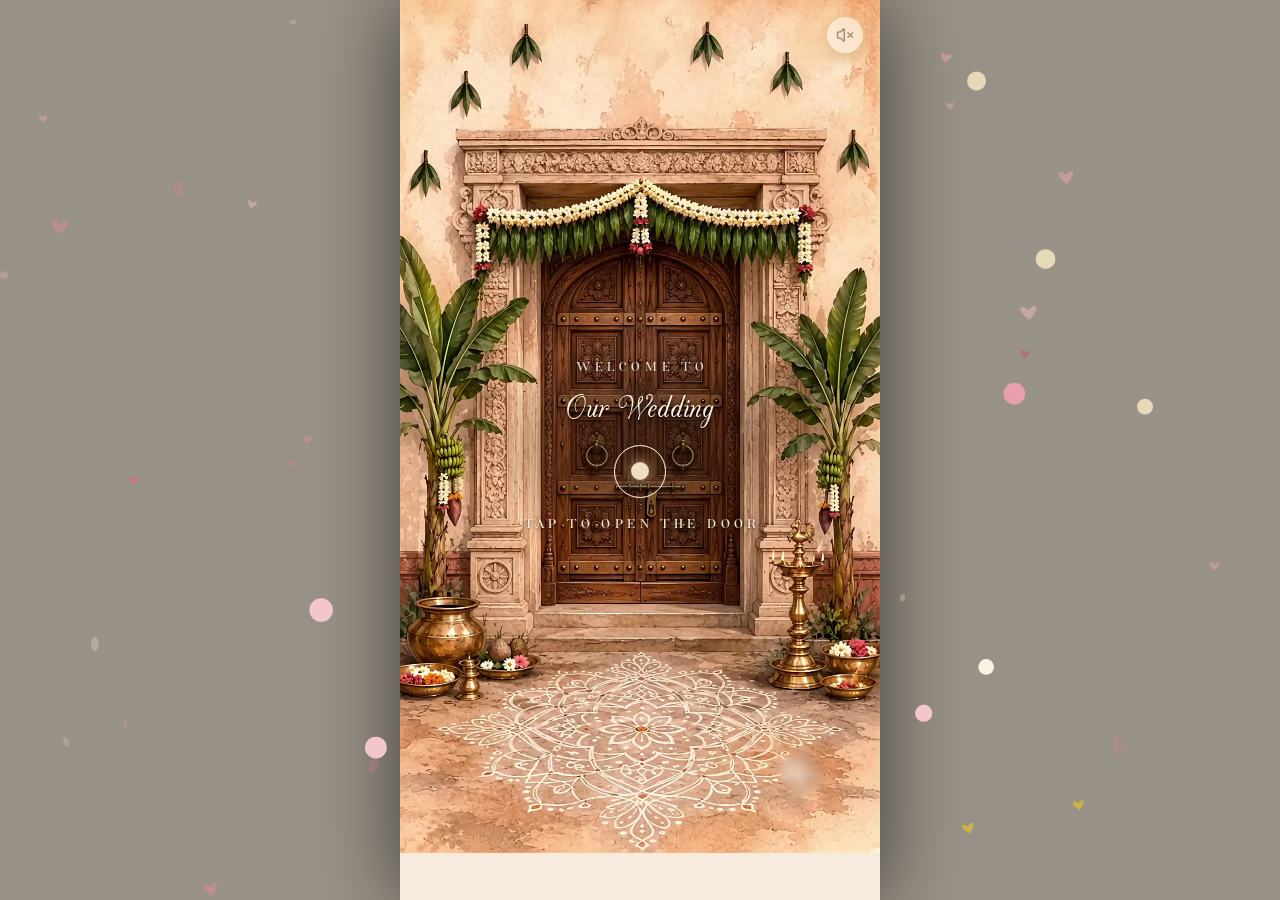
<file: index.html>
<!DOCTYPE html>
<html lang="en" data-theme="light" class="hide-scrollbar">
<head>
  <meta charset="UTF-8">
  <meta name="viewport" content="width=device-width, initial-scale=1.0">
  <meta name="theme-color" content="#1a1815">
  <title>Wedding Invitation | Vinay &amp; Isha</title>
  <meta name="description" content="Wedding Invitation of Vinay &amp; Isha on 16 February 2027">

  <base href="./">
  <link rel="icon" type="image/x-icon" href="./favicon.ico">

  <script>
    // =========================================================================
    // 0. GITHUB PAGES & STATIC HOSTING PATH RESOLVER
    // =========================================================================
    (function() {
      // Determine base URL path and router basename
      var path = window.location.pathname;
      if (path.endsWith('/index.html')) {
        path = path.slice(0, -10);
      }
      var segs = path.split('/').filter(Boolean);
      var routerBasename = '/';
      if (segs.length === 1) {
        routerBasename = '/' + segs[0];
      } else if (window.location.hostname.endsWith('github.io') && segs.length > 0) {
        routerBasename = '/' + segs[0];
      }
      window.ROUTER_BASENAME = routerBasename;
      var basePath = (routerBasename !== '/' ? routerBasename : '') + '/';
      window.APP_BASE_PATH = basePath;

      // Intercept fetch for all root-relative paths (/api/, /assets/, etc.)
      var origFetch = window.fetch;
      window.fetch = function(input, init) {
        if (typeof input === 'string') {
          if (input.startsWith('/') && !input.startsWith('//') && !input.startsWith(basePath)) {
            input = basePath + input.slice(1);
          }
        }
        return origFetch.call(this, input, init);
      };

      // Intercept DOM element src & href setters (Image, Audio, Video, Script, Link)
      function patchProp(proto, prop) {
        if (!proto) return;
        var origDesc = Object.getOwnPropertyDescriptor(proto, prop);
        if (origDesc && origDesc.set) {
          Object.defineProperty(proto, prop, {
            get: origDesc.get,
            set: function(val) {
              if (typeof val === 'string' && val.startsWith('/') && !val.startsWith('//') && !val.startsWith(basePath)) {
                val = basePath + val.slice(1);
              }
              return origDesc.set.call(this, val);
            },
            configurable: true
          });
        }
      }
      patchProp(HTMLImageElement.prototype, 'src');
      patchProp(HTMLMediaElement.prototype, 'src');
      patchProp(HTMLSourceElement.prototype, 'src');
      patchProp(HTMLScriptElement.prototype, 'src');
      patchProp(HTMLLinkElement.prototype, 'href');
    })();

    // =========================================================================
    // GOOGLE SHEETS / GOOGLE DRIVE INTEGRATION CONFIGURATION
    // =========================================================================
    // When you deploy your Google Apps Script Web App (see GOOGLE_SHEETS_SETUP.md),
    // paste the Web App URL below between the quotes:
    // e.g.: window.GOOGLE_SHEETS_API_URL = "https://script.google.com/macros/s/AKfycb.../exec";
    window.GOOGLE_SHEETS_API_URL = "https://script.google.com/macros/s/AKfycby4iPvUYe5CytgLyuUYI_m4uGUYj6UtVrgEQMPV9yY7aV0ANpvTHMLc23SA4l3w5EZl/exec";
  </script>

  <!-- Preconnect & Fonts -->
  <link rel="preconnect" href="https://fonts.googleapis.com">
  <link rel="preconnect" href="https://fonts.gstatic.com" crossorigin>
  <link rel="stylesheet" href="https://fonts.googleapis.com/css2?family=Cormorant+Garamond:ital,wght@0,300;0,400;0,500;0,600;0,700;1,300;1,400;1,700&family=Jost:wght@300;400;500;600&display=swap">
  <link rel="stylesheet" href="https://fonts.googleapis.com/css2?family=Playfair+Display:wght@500;600;700&family=Rufina:wght@400;700&display=swap">

  <!-- Core Styles -->
  <link rel="stylesheet" href="./assets/index-BnkS49by.css">
  <link rel="stylesheet" href="./assets/CompatVideo-C4rgbSCZ.css">
  <link rel="stylesheet" href="./assets/v1-DVDfQgyA.css">

  <style>
    /* Absolute cleanup of any watermark, CTA dock, or branding residuals */
    [data-wm-host],
    .wm-10kkvf,
    ._root_1rkxo_20,
    ._mesh_1rkxo_28,
    ._pill_1rkxo_79,
    ._brandCard_l6edf_3953,
    ._ctaDock_21jj1_12,
    ._brandLogo_l6edf_3969,
    ._brandContacts_l6edf_3996,
    ._brandWhatsapp_l6edf_3982 {
      display: none !important;
      visibility: hidden !important;
      opacity: 0 !important;
      pointer-events: none !important;
      height: 0 !important;
      width: 0 !important;
      overflow: hidden !important;
    }

    /* Remove Header and Footer shown in reference images */
    header,
    footer,
    nav,
    ._nav_1qf2a_1,
    ._footer_1qf2a_1,
    [class*="_header_"],
    [class*="_footer_1"],
    [class*="_stack_1q711"],
    [class*="_scrollTopBtn"],
    [class*="_whatsappGroup"],
    [class*="_whatsappBtn"] {
      display: none !important;
      visibility: hidden !important;
      opacity: 0 !important;
      pointer-events: none !important;
      height: 0 !important;
    }

    /* Hide scrollbar on third page story and duplicate page */
    ._story_19nrv_9,
    [class*="_story_19nrv"],
    [class*="_storySlot_19nrv"] {
      scrollbar-width: none !important;
      -ms-overflow-style: none !important;
    }
    ._story_19nrv_9::-webkit-scrollbar,
    [class*="_story_19nrv"]::-webkit-scrollbar,
    [class*="_storySlot_19nrv"]::-webkit-scrollbar {
      display: none !important;
      width: 0 !important;
      height: 0 !important;
    }
  </style>

  <script>
    // 1. Initialize user draft in LocalStorage and IndexedDB
    const userDraft = {"fields": {"coupleNames": {"en": "Vinay & Isha", "ta": "\u0bb2\u0b9f\u0bcd\u0b9a\u0bc1\u0bae\u0bbf & \u0b95\u0bbe\u0bb0\u0bcd\u0ba4\u0bcd\u0ba4\u0bbf\u0b95\u0bcd", "hi": "\u0932\u0915\u094d\u0937\u094d\u092e\u0940 \u090f\u0935\u0902 \u0915\u093e\u0930\u094d\u0924\u093f\u0915"}, "weddingDateTime": "2027-02-16T18:30", "familiesStory": {"en": "<p>Prosperity, Goodness, Smoothness.</p><h3><span style=\"font-family: 'Rufina', Georgia, serif\">Wedding Invitation</span></h3><div><span style=\"font-family: 'Rufina', Georgia, serif\">With the Blessings of&nbsp;</span></div><div><span style=\"font-family: Rufina, Georgia, serif;\"><br></span></div><div><span style=\"font-family: Rufina, Georgia, serif;\"><b><span style=\"font-size: 1rem;\"><span style=\"font-size: 1.25rem; color: rgb(139, 24, 18);\">Grandmother &amp; Grandfather</span></span></b></span></div><div><div style=\"\"><font face=\"Rufina, Georgia, serif\"><br></font></div><div style=\"\"><font face=\"Rufina, Georgia, serif\">Late Savitri Devi</font></div><div style=\"\"><font face=\"Rufina, Georgia, serif\">Late Ram Niwas Ji Agarwal</font></div><div style=\"\"><font face=\"Rufina, Georgia, serif\"><br></font></div><div style=\"\"><font face=\"Rufina, Georgia, serif\" style=\"color: rgb(139, 24, 18);\">\u2726 AGARWAL FAMILY \u2726</font></div><div style=\"\"><font face=\"Rufina, Georgia, serif\"><br></font></div><div style=\"\"><font face=\"Rufina, Georgia, serif\">&amp;</font></div><div style=\"\"><font face=\"Rufina, Georgia, serif\"><br></font></div><div style=\"\"><font face=\"Rufina, Georgia, serif\"><div>Late Fuliya Devi Pansari</div><div>Late Jugal Kishore Ji Pansari</div></font></div><div style=\"\"><font face=\"Rufina, Georgia, serif\"><br></font></div><div style=\"\"><span style=\"color: rgb(139, 24, 18); font-family: Rufina, Georgia, serif;\">\u2726 PANSARI FAMILY \u2726</span><font face=\"Rufina, Georgia, serif\"></font></div><div style=\"\"><span style=\"color: rgb(139, 24, 18); font-family: Rufina, Georgia, serif;\"><br></span></div><div style=\"font-family: Rufina, Georgia, serif;\"><div>Together with our families, we</div><div>joyfully invite you to bless the</div><div>beginning of this beautiful journey.</div></div></div><p><br></p>", "ta": "<p><span style=\"font-family: 'Rufina', Georgia, serif\">\u0b87\u0bb0\u0bc1 \u0b95\u0bc1\u0b9f\u0bc1\u0bae\u0bcd\u0baa\u0b99\u0bcd\u0b95\u0bb3\u0bbf\u0ba9\u0bcd \u0b86\u0b9a\u0bbf\u0baf\u0bc1\u0b9f\u0ba9\u0bcd \u0b93\u0bb0\u0bcd \u0b85\u0ba9\u0bcd\u0baa\u0bc1\u0b95\u0bcd \u0b95\u0bca\u0ba3\u0bcd\u0b9f\u0bbe\u0b9f\u0bcd\u0b9f\u0bae\u0bcd.</span></p>", "hi": "<p><span style=\"font-family: 'Rufina', Georgia, serif\">\u0926\u094b\u0928\u094b\u0902 \u092a\u0930\u093f\u0935\u093e\u0930\u094b\u0902 \u0915\u0947 \u0906\u0936\u0940\u0930\u094d\u0935\u093e\u0926 \u0938\u0947 \u0938\u091c\u093e \u092a\u094d\u0930\u0947\u092e \u0915\u093e \u0909\u0924\u094d\u0938\u0935\u0964</span></p>"}, "familiesEmblemImage": "[data-uri]", "eventList": [{"category": "Sangeet", "ceremonySlug": "Sangeet", "name": {"en": "Sangeet", "ta": "\u0ba8\u0bbf\u0b9a\u0bcd\u0b9a\u0baf\u0ba4\u0bbe\u0bb0\u0bcd\u0ba4\u0bcd\u0ba4\u0bae\u0bcd", "hi": "\u0928\u093f\u0936\u094d\u091a\u092f\u0924\u093e\u0930\u094d\u0925\u092e\u094d"}, "provision": {"en": "", "ta": "", "hi": ""}, "nameFontSize": 16, "nameFontStyle": "normal", "dateTime": "2027-02-15T18:30", "venue": {"en": "Kanha Banquet", "ta": "\u0b90.\u0b9f\u0bbf.\u0b9a\u0bbf \u0b95\u0bbf\u0bb0\u0bbe\u0ba3\u0bcd\u0b9f\u0bcd \u0b9a\u0bcb\u0bb4\u0bbe, \u0b9a\u0bc6\u0ba9\u0bcd\u0ba9\u0bc8", "hi": "\u0906\u0908\u091f\u0940\u0938\u0940 \u0917\u094d\u0930\u0948\u0902\u0921 \u091a\u094b\u0932\u093e, \u091a\u0947\u0928\u094d\u0928\u0908"}, "venueFontSize": 16, "venueFontStyle": "normal", "note": {"en": "Two hearts, one promise.\nJoin us as we get", "ta": "\u0b87\u0bb0\u0bc1 \u0b87\u0ba4\u0baf\u0b99\u0bcd\u0b95\u0bb3\u0bcd, \u0b92\u0bb0\u0bc1 \u0bb5\u0bbe\u0b95\u0bcd\u0b95\u0bc1\u0bb1\u0bc1\u0ba4\u0bbf.\n\u0b8e\u0b99\u0bcd\u0b95\u0bb3\u0bc1\u0b9f\u0ba9\u0bcd \u0b87\u0ba3\u0bc8\u0ba8\u0bcd\u0ba4\u0bc1", "hi": "\u0926\u094b \u0926\u093f\u0932, \u090f\u0915 \u0935\u093e\u0926\u093e\u0964\n\u0939\u092e\u093e\u0930\u0947 \u0938\u093e\u0925 \u0936\u093e\u092e\u093f\u0932 \u0939\u094b\u0902"}, "noteHighlight": {"en": "", "ta": "\u0ba8\u0bbf\u0b9a\u0bcd\u0b9a\u0baf\u0ba4\u0bbe\u0bb0\u0bcd\u0ba4\u0bcd\u0ba4\u0ba4\u0bcd\u0ba4\u0bc8\u0b95\u0bcd \u0b95\u0bca\u0ba3\u0bcd\u0b9f\u0bbe\u0b9f\u0bc1\u0b99\u0bcd\u0b95\u0bb3\u0bcd!", "hi": "\u0938\u0917\u093e\u0908 \u0915\u0947 \u0909\u0924\u094d\u0938\u0935 \u092e\u0947\u0902!"}, "mapUrl": "https://maps.app.goo.gl/ALD4haDXG3u6YoXA8", "venueSub": {"en": "(beside Mothers Wax Museum)"}}], "venueName": {"en": "Bika Banquet", "ta": "\u0b90.\u0b9f\u0bbf.\u0b9a\u0bbf \u0b95\u0bbf\u0bb0\u0bbe\u0ba3\u0bcd\u0b9f\u0bcd \u0b9a\u0bcb\u0bb4\u0bbe", "hi": "\u0906\u0908\u091f\u0940\u0938\u0940 \u0917\u094d\u0930\u0948\u0902\u0921 \u091a\u094b\u0932\u093e"}, "venueAddress": {"en": "(Vip Road, Baguiati)", "ta": "63, \u0bae\u0bb5\u0bc1\u0ba3\u0bcd\u0b9f\u0bcd \u0bb0\u0bcb\u0b9f\u0bc1, \u0b95\u0bbf\u0ba3\u0bcd\u0b9f\u0bbf, \u0b9a\u0bc6\u0ba9\u0bcd\u0ba9\u0bc8, \u0ba4\u0bae\u0bbf\u0bb4\u0bcd\u0ba8\u0bbe\u0b9f\u0bc1 600032", "hi": "63, \u092e\u093e\u0909\u0902\u091f \u0930\u094b\u0921, \u0917\u093f\u0902\u0921\u0940, \u091a\u0947\u0928\u094d\u0928\u0908, \u0924\u092e\u093f\u0932\u0928\u093e\u0921\u0941 600032"}, "venueMapUrl": "https://maps.app.goo.gl/cmKsFvi7ArBSAPDd8", "groomFamilyName": {"en": ""}, "groomFamilyWhatsApp": "", "venueDetails": {"en": "2, 4, VIP Rd, Raghunathpur, Baguiati, Kolkata, West Bengal 700059", "ta": "\u0baa\u0bbf\u0bb0\u0ba4\u0bbe\u0ba9 \u0bb5\u0bbe\u0baf\u0bbf\u0bb2\u0bbf\u0bb2\u0bcd \u0bb5\u0bc7\u0bb2\u0b9f\u0bcd \u0baa\u0bbe\u0bb0\u0bcd\u0b95\u0bcd\u0b95\u0bbf\u0b99\u0bcd \u0b89\u0bb3\u0bcd\u0bb3\u0ba4\u0bc1", "hi": "\u092e\u0941\u0916\u094d\u092f \u092a\u094d\u0930\u0935\u0947\u0936 \u0926\u094d\u0935\u093e\u0930 \u092a\u0930 \u0935\u0948\u0932\u0947 \u092a\u093e\u0930\u094d\u0915\u093f\u0902\u0917 \u0909\u092a\u0932\u092c\u094d\u0927 \u0939\u0948"}}, "tokens": {}, "sections": {"countdown": {"order": 2}, "parents": {"order": 3}, "lineage": {"order": 3.5}, "gallery": {"order": 4}, "events": {"order": 5}, "map": {"order": 6}, "rsvp": {"order": 7}, "wishes": {"order": 8}, "footer": {"order": 9}}, "locale": "en", "enabledLocales": ["en"], "updatedAt": "2026-11-22T05:58:22.508Z"};
    const templateKey = 'mangalammoments/v1';
    const lsKey = 'wedinvite:draft:' + templateKey;

    try {
      localStorage.setItem(lsKey, JSON.stringify(userDraft));
      localStorage.setItem('app-theme', 'light');
    } catch (e) {
      console.warn('LocalStorage error:', e);
    }

    // Seed IndexedDB for seamless dual-persistence
    try {
      const req = indexedDB.open('wedinvite_customizer_db', 1);
      req.onupgradeneeded = function(e) {
        const db = e.target.result;
        if (!db.objectStoreNames.contains('drafts')) {
          db.createObjectStore('drafts', { keyPath: 'templateKey' });
        }
      };
      req.onsuccess = function(e) {
        const db = e.target.result;
        if (db.objectStoreNames.contains('drafts')) {
          const tx = db.transaction('drafts', 'readwrite');
          tx.objectStore('drafts').put({
            templateKey: templateKey,
            draft: userDraft,
            savedAt: Date.now()
          });
        }
      };
    } catch (e) {
      console.warn('IndexedDB error:', e);
    }

    // Ensure URL has draft=1 for compatibility with preview handlers
    let curPath = window.location.pathname;
    if (curPath.endsWith('/index.html')) {
      curPath = curPath.slice(0, -10) || '/';
      if (!curPath.endsWith('/')) curPath += '/';
    }
    if (!window.location.search.includes('draft=1')) {
      const sep = window.location.search ? '&' : '?';
      const newUrl = curPath + window.location.search + sep + 'draft=1' + window.location.hash;
      window.history.replaceState(null, '', newUrl);
    }
  </script>

  <script src="./gtag-init.js"></script>
  <script src="./theme-init.js"></script>
</head>
<body style="overflow: hidden;">
  <div id="root"></div>
  <script type="module" crossorigin src="./assets/index-Dsnx8wPW.js"></script>
</body>
</html>
</file>
<file: assets/index-BnkS49by.css>
@import "https://fonts.googleapis.com/css2?family=Cormorant+Garamond:ital,wght@0,300;0,400;0,500;0,600;0,700;1,300;1,400;1,700&family=Jost:wght@300;400;500;600&display=swap";:root{--lightningcss-light:initial;--lightningcss-dark: ;color-scheme:light;--surface-canvas:#faf6f1;--surface-raised:#fff;--surface-sunken:#f3e9de;--surface-inverse:#241a20;--surface-scrim:#241a2073;--surface-glass:#ffffffd1;--champagne:#d9b989;--champagne-wash:#f1e4cc;--ink:#2a1e24;--ink-muted:#6e5b63;--ink-subtle:#9c8790;--ink-inverse:#faf6f1;--line:#ecdfd6;--line-strong:#ddc9ba;--accent:#96586f;--accent-hover:#7a4359;--accent-wash:#f4e6ec;--brand-mauve:#5c3350;--brand-mauve-hover:#472740;--brand-mauve-active:#361c30;--mauve-wash:#f1e5ec;--mauve-wash-strong:#e6d2de;--action:var(--brand-mauve);--action-hover:var(--brand-mauve-hover);--action-active:var(--brand-mauve-active);--action-ink:#faf6f1;--heading:var(--brand-mauve);--heading-weight:700;--danger:#a3342f;--danger-wash:#f8ebe9;--success:#4f6b4a;--success-wash:#ecf1ea;--notice-wash:var(--accent-wash);--font-display:"Cormorant Garamond", "Iowan Old Style", Georgia, serif;--font-ui:"Jost", system-ui, -apple-system, "Segoe UI", sans-serif;--fs-display-xl:clamp(2.75rem, 1.6rem + 4.6vw, 5rem);--fs-display-lg:clamp(2.25rem, 1.5rem + 3vw, 3.5rem);--fs-display-md:clamp(1.85rem, 1.35rem + 2vw, 2.6rem);--fs-display-sm:clamp(1.45rem, 1.2rem + 1vw, 1.85rem);--fs-body-lg:clamp(1.0625rem, 1rem + .3vw, 1.1875rem);--fs-body:1rem;--fs-body-sm:.9375rem;--fs-caption:.8125rem;--fs-micro:.6875rem;--lh-display:1.08;--lh-heading:1.22;--lh-body:1.65;--tracking-caps:.18em;--tracking-display:-.01em;--caps-transform:uppercase;--s-1:.25rem;--s-2:.5rem;--s-3:.75rem;--s-4:1rem;--s-5:1.5rem;--s-6:2rem;--s-7:3rem;--s-8:4rem;--s-9:6rem;--s-10:8rem;--section-y:clamp(3.5rem, 2rem + 6vw, 7rem);--r-sm:6px;--r-md:10px;--r-lg:20px;--r-pill:999px;--r-frame:38px;--shadow-sm:0 1px 2px #1a18150a, 0 2px 8px #1a18150a;--shadow-md:0 2px 4px #1a18150a, 0 12px 28px #1a181512;--shadow-lg:0 4px 8px #1a18150d, 0 28px 64px #1a18151f;--dur-fast:.16s;--dur:.24s;--dur-slow:.42s;--ease:cubic-bezier(.22, 1, .36, 1);--w-prose:68ch;--w-content:1180px;--w-wide:1420px;--gutter:clamp(1.25rem, .5rem + 3vw, 3rem);--header-h:72px}html:not(:lang(en)){--tracking-caps:.02em;--caps-transform:none}[data-theme=dark]{--lightningcss-light: ;--lightningcss-dark:initial;color-scheme:dark;--surface-canvas:#1c1418;--surface-raised:#241a20;--surface-sunken:#140e11;--surface-inverse:#f4ece4;--surface-scrim:#0009;--surface-glass:#241a20d1;--champagne:#c9a876;--champagne-wash:#2c2419;--ink:#f4ece4;--ink-muted:#b39da4;--ink-subtle:#7c6b71;--ink-inverse:#1c1418;--line:#362a30;--line-strong:#45353c;--accent:#c98aa0;--accent-hover:#dba3b6;--accent-wash:#33222a;--brand-mauve:#e3c3d3;--brand-mauve-hover:#f0d8e4;--brand-mauve-active:#fff;--mauve-wash:#33222a;--mauve-wash-strong:#43303a;--action:#f4ece4;--action-hover:#fff;--action-active:#e3d6cc;--action-ink:#1c1418;--danger:#e0796f;--danger-wash:#2c1a18;--success:#8fae87;--success-wash:#1a2318;--shadow-sm:0 1px 2px #0000004d;--shadow-md:0 8px 24px #00000073;--shadow-lg:0 24px 64px #0009}*,:before,:after{box-sizing:border-box}*{margin:0}html{-webkit-text-size-adjust:100%;scroll-behavior:smooth;scroll-padding-top:calc(var(--header-h) + var(--s-4));max-width:100%;overflow-x:hidden}body{background:var(--surface-canvas);min-height:100vh;color:var(--ink);font-family:var(--font-ui);font-size:var(--fs-body);font-weight:400;line-height:var(--lh-body);-webkit-font-smoothing:antialiased;-moz-osx-font-smoothing:grayscale;text-rendering:optimizelegibility;max-width:100%;transition:background-color var(--dur) var(--ease), color var(--dur) var(--ease);overflow-x:clip}#root{flex-direction:column;max-width:100%;min-height:100vh;display:flex;overflow-x:clip}h1,h2,h3,h4{font-family:var(--font-display);font-weight:var(--heading-weight,400);color:var(--heading,var(--ink));letter-spacing:var(--tracking-display);line-height:var(--lh-heading);text-wrap:balance}h1{font-size:var(--fs-display-lg);font-weight:var(--heading-weight,300);line-height:var(--lh-display)}h2{font-size:var(--fs-display-md);font-weight:var(--heading-weight,300)}.template-host-wrapper{--heading:initial;--heading-weight:initial}h3{font-size:var(--fs-display-sm)}h4{font-size:1.15rem}p{text-wrap:pretty}p,li{max-width:var(--w-prose)}a{color:inherit;text-decoration:none}img,svg,video,iframe{max-width:100%;display:block}img,video{height:auto}button,input,select,textarea{font:inherit;color:inherit}button{cursor:pointer;background:0 0;border:none;padding:0}ul,ol{padding:0;list-style:none}hr{border:none;border-top:1px solid var(--line)}::selection{background:var(--accent-wash);color:var(--ink)}:focus{outline:none}:focus-visible{outline:2px solid var(--accent);outline-offset:2px;border-radius:var(--r-sm)}*{scrollbar-width:thin;scrollbar-color:var(--line-strong) transparent}::-webkit-scrollbar{width:10px;height:10px}::-webkit-scrollbar-track{background:0 0}::-webkit-scrollbar-thumb{background:var(--line-strong);border:3px solid var(--surface-canvas);border-radius:var(--r-pill)}.u-visually-hidden{clip:rect(0, 0, 0, 0);white-space:nowrap;border:0;width:1px;height:1px;padding:0;position:absolute;overflow:hidden}.u-no-scroll{overflow:hidden}@media (prefers-reduced-motion:reduce){html{scroll-behavior:auto}:not(:where([data-template-motion=own],[data-template-motion=own] *)),:not(:where([data-template-motion=own],[data-template-motion=own] *)):before,:not(:where([data-template-motion=own],[data-template-motion=own] *)):after{scroll-behavior:auto!important;transition-duration:.01ms!important;animation-duration:.01ms!important;animation-iteration-count:1!important}}.container{width:100%;max-width:var(--w-content);padding-inline:var(--gutter);margin-inline:auto}.container--wide{max-width:var(--w-wide)}.container--prose{max-width:calc(var(--w-prose) + var(--gutter) * 2)}.section{padding-block:var(--section-y)}.section--tight{padding-block:calc(var(--section-y) * .6)}.section--sunken{background:var(--surface-sunken)}.section--ruled{border-top:1px solid var(--line)}.stack{gap:var(--s-4);flex-direction:column;display:flex}.stack--sm{gap:var(--s-2)}.stack--lg{gap:var(--s-6)}.stack--xl{gap:var(--s-7)}.cluster{align-items:center;gap:var(--s-3);flex-wrap:wrap;display:flex}.cluster--center{justify-content:center}.cluster--between{justify-content:space-between}.grid-auto{grid-template-columns:repeat(auto-fill, minmax(var(--col-min,280px), 1fr));gap:var(--s-6);display:grid}.eyebrow{align-items:center;gap:var(--s-2);font-family:var(--font-ui);font-size:var(--fs-micro);letter-spacing:var(--tracking-caps);text-transform:var(--caps-transform);color:var(--accent);font-weight:500;display:inline-flex}.eyebrow--muted{color:var(--ink-subtle)}.display-xl{font-family:var(--font-display);font-size:var(--fs-display-xl);color:var(--heading,var(--ink));font-weight:var(--heading-weight,300);line-height:var(--lh-display);letter-spacing:var(--tracking-display);text-wrap:balance}.lead{font-size:var(--fs-body-lg);color:var(--ink-muted);max-width:54ch}.muted{color:var(--ink-muted)}.subtle{color:var(--ink-subtle)}.caption{font-size:var(--fs-caption);color:var(--ink-muted)}.script{font-family:var(--font-display);font-style:italic;font-weight:300}.rule{background:var(--line);border:none;width:100%;height:1px}.rule--short{background:var(--accent);width:48px}.btn{justify-content:center;align-items:center;gap:var(--s-2);border-radius:var(--r-pill);font-family:var(--font-ui);font-size:var(--fs-body-sm);letter-spacing:.01em;white-space:nowrap;cursor:pointer;transition:background-color var(--dur) var(--ease), color var(--dur) var(--ease), border-color var(--dur) var(--ease), transform var(--dur-fast) var(--ease), box-shadow var(--dur) var(--ease);border:1px solid #0000;padding:.8rem 1.6rem;font-weight:500;line-height:1.2;display:inline-flex}.btn:disabled,.btn[aria-disabled=true]{opacity:.45;cursor:not-allowed;transform:none!important}.btn--solid{background:var(--action);color:var(--action-ink)}.btn--solid:hover:not(:disabled){background:var(--action-hover);box-shadow:var(--shadow-md);transform:translateY(-1px)}.btn--solid:active:not(:disabled){background:var(--action-active);box-shadow:none;transform:translateY(0)}.btn--ghost{color:var(--brand-mauve);border-color:var(--brand-mauve);background:0 0}.btn--ghost:hover:not(:disabled){background:var(--mauve-wash);border-color:var(--brand-mauve-hover);color:var(--brand-mauve-hover)}.btn--ghost:active:not(:disabled){background:var(--mauve-wash-strong);border-color:var(--brand-mauve-active);color:var(--brand-mauve-active)}.btn--quiet{color:var(--brand-mauve);padding-inline:var(--s-3);background:0 0}.btn--quiet:hover:not(:disabled){background:var(--mauve-wash);color:var(--brand-mauve-hover)}.btn--quiet:active:not(:disabled){background:var(--mauve-wash-strong);color:var(--brand-mauve-active)}.btn--accent{background:var(--action);color:var(--action-ink)}.btn--accent:hover:not(:disabled){background:var(--action-hover)}.btn--accent:active:not(:disabled){background:var(--action-active)}.btn--danger{color:var(--danger);border-color:var(--danger);background:0 0}.btn--danger:hover:not(:disabled){background:var(--danger-wash)}.btn--sm{font-size:var(--fs-caption);padding:.5rem 1rem}.btn--lg{font-size:var(--fs-body);padding:1rem 2.2rem}.btn--block{width:100%}.btn--icon{padding:var(--s-2);border-radius:var(--r-pill);color:var(--brand-mauve)}.btn--icon:hover:not(:disabled){background:var(--mauve-wash);color:var(--brand-mauve-hover)}.btn--icon:active:not(:disabled){background:var(--mauve-wash-strong);color:var(--brand-mauve-active)}.link-action{align-items:center;gap:var(--s-2);font-size:var(--fs-body-sm);color:var(--brand-mauve);border-bottom:1px solid var(--brand-mauve);transition:border-color var(--dur) var(--ease), color var(--dur) var(--ease), gap var(--dur) var(--ease);padding-bottom:2px;font-weight:500;display:inline-flex}.link-action:hover{color:var(--brand-mauve-hover);border-color:var(--brand-mauve-hover);gap:var(--s-3)}.link-action:active{color:var(--brand-mauve-active);border-color:var(--brand-mauve-active)}.card{background:var(--surface-raised);border:1px solid var(--line);border-radius:var(--r-lg);transition:border-color var(--dur) var(--ease), box-shadow var(--dur) var(--ease), transform var(--dur) var(--ease)}.card--pad{padding:var(--s-6)}.card--pad-sm{padding:var(--s-4)}.card--hover:hover{border-color:var(--line-strong);box-shadow:var(--shadow-md)}.card--flat{background:var(--surface-sunken);border-color:#0000}.panel{background:var(--surface-raised);border:1px solid var(--line);border-radius:var(--r-md);padding:var(--s-5)}.chip{align-items:center;gap:var(--s-2);border:1px solid var(--line);border-radius:var(--r-pill);background:var(--surface-raised);color:var(--ink-muted);font-size:var(--fs-caption);cursor:pointer;transition:all var(--dur) var(--ease);padding:.45rem 1.05rem;font-weight:400;display:inline-flex}.chip:hover{border-color:var(--brand-mauve);background:var(--mauve-wash);color:var(--brand-mauve)}.chip:active{background:var(--mauve-wash-strong)}.chip[aria-pressed=true],.chip.is-active{background:var(--action);border-color:var(--action);color:var(--action-ink);font-weight:500}.chip[aria-pressed=true]:hover,.chip.is-active:hover{background:var(--action-hover);border-color:var(--action-hover);color:var(--action-ink)}.badge{align-items:center;gap:var(--s-1);border-radius:var(--r-pill);background:var(--surface-sunken);border:1px solid var(--line);color:var(--ink-muted);font-size:var(--fs-micro);letter-spacing:.06em;text-transform:var(--caps-transform);white-space:nowrap;padding:.22rem .6rem;font-weight:500;display:inline-flex}.badge--accent{background:var(--accent-wash);color:var(--accent-hover);border-color:#0000}.badge--success{background:var(--success-wash);color:var(--success);border-color:#0000}.badge--danger{background:var(--danger-wash);color:var(--danger);border-color:#0000}.badge--solid{background:var(--action);color:var(--action-ink);border-color:#0000}.field{gap:var(--s-2);flex-direction:column;display:flex}.label{font-size:var(--fs-caption);color:var(--ink);font-weight:500}.label__required{color:var(--danger);margin-left:2px}.hint{font-size:var(--fs-micro);color:var(--ink-subtle);max-width:none}.input,.textarea,.select{background:var(--surface-raised);border:1px solid var(--line-strong);border-radius:var(--r-sm);width:100%;color:var(--ink);font-family:var(--font-ui);font-size:var(--fs-body-sm);transition:border-color var(--dur) var(--ease), box-shadow var(--dur) var(--ease);padding:.7rem .9rem}.input::placeholder,.textarea::placeholder{color:var(--ink-subtle)}.input:hover,.textarea:hover,.select:hover{border-color:var(--ink-subtle)}.input:focus,.textarea:focus,.select:focus{border-color:var(--accent);box-shadow:0 0 0 3px var(--accent-wash);outline:none}.textarea{resize:vertical;min-height:5.5rem;line-height:1.55}.select{appearance:none;cursor:pointer;background-image:url("data:image/svg+xml,%3Csvg xmlns='http://www.w3.org/2000/svg' width='12' height='8' viewBox='0 0 12 8' fill='none'%3E%3Cpath d='M1 1.5 6 6.5l5-5' stroke='%236e675c' stroke-width='1.4' stroke-linecap='round' stroke-linejoin='round'/%3E%3C/svg%3E");background-position:right .85rem center;background-repeat:no-repeat;padding-right:2.2rem}.select--bare{width:auto;font-size:var(--fs-caption);color:var(--ink-muted);background-color:#0000;border-color:#0000;padding:.35rem 1.9rem .35rem .5rem}.select--bare:hover{border-color:var(--line)}.checkbox-row{align-items:center;gap:var(--s-2);font-size:var(--fs-body-sm);color:var(--ink-muted);cursor:pointer;display:inline-flex}.checkbox-row input[type=checkbox]{width:16px;height:16px;accent-color:var(--accent);cursor:pointer}.field-error{font-size:var(--fs-caption);color:var(--danger)}.notice{align-items:flex-start;gap:var(--s-3);border-radius:var(--r-sm);border:1px solid var(--line);background:var(--surface-sunken);color:var(--ink-muted);font-size:var(--fs-body-sm);padding:.75rem 1rem;display:flex}.notice p,.notice span{max-width:none}.notice--error{background:var(--danger-wash);color:var(--danger);border-color:#0000}.notice--success{background:var(--success-wash);color:var(--success);border-color:#0000}.notice--info{background:var(--accent-wash);color:var(--accent-hover);border-color:#0000}.notice__icon{flex-shrink:0;margin-top:2px}.table-wrap{border:1px solid var(--line);border-radius:var(--r-md);background:var(--surface-raised);width:100%;overflow-x:auto}.table{border-collapse:collapse;width:100%;font-size:var(--fs-body-sm)}.table th{text-align:left;font-size:var(--fs-micro);letter-spacing:var(--tracking-caps);text-transform:var(--caps-transform);color:var(--ink-subtle);border-bottom:1px solid var(--line);white-space:nowrap;padding:.7rem 1rem;font-weight:600}.table td{border-bottom:1px solid var(--line);color:var(--ink-muted);vertical-align:middle;padding:.8rem 1rem}.table tbody tr:last-child td{border-bottom:none}.table tbody tr:hover td{background:var(--surface-sunken)}.skeleton{background:linear-gradient(90deg, var(--surface-sunken) 25%, var(--line) 37%, var(--surface-sunken) 63%);border-radius:var(--r-sm);background-size:400% 100%;animation:1.4s infinite skeleton-shimmer}@keyframes skeleton-shimmer{0%{background-position:100%}to{background-position:0}}.spin{color:var(--accent);animation:.9s linear infinite spin}@keyframes spin{to{transform:rotate(360deg)}}.state-block{justify-content:center;align-items:center;gap:var(--s-3);padding:var(--s-9) var(--gutter);text-align:center;color:var(--ink-muted);flex-direction:column;display:flex}.state-block h2{font-size:var(--fs-display-sm)}video{-webkit-user-select:none;user-select:none;-webkit-media-controls:none;pointer-events:none!important;background:0 0!important}video::-webkit-media-controls{opacity:0!important;pointer-events:none!important;display:none!important}video::-webkit-media-controls-enclosure{opacity:0!important;pointer-events:none!important;display:none!important}video::-webkit-media-controls-panel{opacity:0!important;pointer-events:none!important;display:none!important}video::-webkit-media-controls-overlay-play-button{opacity:0!important;pointer-events:none!important;display:none!important}video::-webkit-media-controls-play-button{opacity:0!important;pointer-events:none!important;display:none!important}video::-webkit-media-controls-start-playback-button{opacity:0!important;pointer-events:none!important;display:none!important}video::-internal-media-controls-overflow-button{opacity:0!important;pointer-events:none!important;display:none!important}video::-webkit-media-controls-fullscreen-button{opacity:0!important;pointer-events:none!important;display:none!important}video::-webkit-media-controls-download-button{opacity:0!important;pointer-events:none!important;display:none!important}.auth-page{padding:var(--s-8) var(--gutter) var(--s-9);justify-content:center;align-items:flex-start;display:flex}.auth-card{background:var(--surface-raised);border:1px solid var(--line);border-radius:var(--r-lg);gap:var(--s-4);width:100%;max-width:440px;box-shadow:var(--shadow-md);flex-direction:column;padding:clamp(1.75rem,1rem + 3vw,2.75rem);display:flex}.auth-card h1{font-size:var(--fs-display-sm);margin:0}.auth-card>p{font-size:var(--fs-body-sm);color:var(--ink-muted);margin-top:calc(var(--s-3) * -1)}.auth-error,.auth-success{border-radius:var(--r-sm);font-size:var(--fs-body-sm);padding:.7rem .95rem}.auth-error{background:var(--danger-wash);color:var(--danger)}.auth-success{background:var(--success-wash);color:var(--success)}.auth-submit{width:100%}.auth-footer-link,.auth-inline-link{text-align:center;font-size:var(--fs-caption);color:var(--ink-muted);max-width:none;margin:0}.auth-inline-link{text-align:right;margin-top:calc(var(--s-3) * -1)}.auth-footer-link a,.auth-inline-link a{color:var(--brand-mauve);border-bottom:1px solid var(--brand-mauve);transition:border-color var(--dur) var(--ease), color var(--dur) var(--ease);font-weight:500}.auth-footer-link a:hover,.auth-inline-link a:hover{color:var(--brand-mauve-hover);border-color:var(--brand-mauve-hover)}.auth-footer-link a:active,.auth-inline-link a:active{color:var(--brand-mauve-active);border-color:var(--brand-mauve-active)}.otp-input{font-family:var(--font-ui);letter-spacing:.55rem;text-align:center;font-size:1.5rem;font-weight:500}.field-control{gap:var(--s-2);flex-direction:column;display:flex}.field-label{font-size:var(--fs-caption);color:var(--ink);font-weight:500}.field-required{color:var(--danger);margin-left:2px}.field-hint{font-size:var(--fs-micro);color:var(--ink-subtle);max-width:none}.field-hint a{color:var(--accent);text-decoration:underline}.field-input,.field-textarea{background:var(--surface-raised);border:1px solid var(--line-strong);border-radius:var(--r-sm);width:100%;color:var(--ink);font-family:var(--font-ui);font-size:var(--fs-body-sm);transition:border-color var(--dur) var(--ease), box-shadow var(--dur) var(--ease);padding:.65rem .85rem}.field-input::placeholder,.field-textarea::placeholder{color:var(--ink-subtle)}.field-input:focus,.field-textarea:focus{border-color:var(--accent);box-shadow:0 0 0 3px var(--accent-wash);outline:none}.datetime-wrap{min-width:0;container-type:inline-size}.datetime-grid{gap:var(--s-2);grid-template-columns:minmax(84px,.75fr) minmax(0,1.5fr);align-items:start;display:grid}.datetime-grid>.datetime-grid__time{grid-column:1/-1}@container (width<=300px){.datetime-grid{grid-template-columns:minmax(0,1fr)}}.datetime-grid .field-input{min-width:0;padding:.65rem .5rem}.datetime-grid>div{min-width:0}.datetime-grid input[type=date],.datetime-grid input[type=time]{box-sizing:border-box;appearance:none;text-align:left;width:100%;min-width:0;max-width:100%;min-height:2.75rem;display:block}.datetime-grid input::-webkit-date-and-time-value{text-align:left;min-width:0}.time12-field{background:var(--surface-raised);border:1px solid var(--line-strong);border-radius:var(--r-sm);box-sizing:border-box;width:100%;min-height:2.75rem;transition:border-color var(--dur) var(--ease), box-shadow var(--dur) var(--ease);flex-wrap:wrap;align-items:center;gap:.4rem .25rem;padding:.25rem .35rem .25rem .5rem;display:flex}.time12-field:focus-within{border-color:var(--accent);box-shadow:0 0 0 3px var(--accent-wash)}.time12-clock{flex:none;align-items:center;gap:.15rem;display:flex}.time12-segment{flex:none;align-items:center;display:flex}.time12-digits{width:2.4em;height:2rem;color:var(--ink);font-family:var(--font-ui);font-size:var(--fs-body);font-variant-numeric:tabular-nums;text-align:center;background:0 0;border:none;border-radius:6px;outline:none;padding:0;font-weight:600}.time12-digits:focus{background:var(--accent-wash)}.time12-colon{color:var(--ink-subtle);flex:none;padding:0 .05rem;font-weight:700}.time12-steppers{flex-direction:column;flex:none;display:flex}.time12-steppers button{width:22px;height:17px;color:var(--ink-subtle);cursor:pointer;background:0 0;border:none;border-radius:4px;justify-content:center;align-items:center;padding:0;display:flex}.time12-steppers button:hover,.time12-steppers button:focus-visible{color:var(--accent);background:var(--accent-wash);outline:none}.time12-period{border-radius:var(--r-sm);background:var(--line-strong);flex:none;gap:2px;margin-left:auto;padding:2px;display:flex}.time12-period button{border-radius:calc(var(--r-sm) - 2px);background:var(--surface-raised);min-width:2.6rem;height:2rem;color:var(--ink-subtle);font-family:var(--font-ui);letter-spacing:.04em;cursor:pointer;transition:background var(--dur) var(--ease), color var(--dur) var(--ease);border:none;padding:0 .5rem;font-size:12px;font-weight:700}.time12-period button.is-active{background:var(--accent);color:#fff}.time12-period button:focus-visible{outline:2px solid var(--accent);outline-offset:1px}@container (width<=260px){.time12-steppers{display:none}}@media (pointer:coarse){.time12-steppers{display:none}.time12-digits,.time12-period button{height:2.5rem}.time12-digits{background:var(--accent-wash);width:2.8em}}.password-input{display:block;position:relative}.password-input__field{padding-right:2.75rem}.password-input__toggle{border-radius:var(--r-sm);width:2.25rem;height:2.25rem;color:var(--ink-subtle);cursor:pointer;transition:color var(--dur) var(--ease);background:0 0;border:0;justify-content:center;align-items:center;padding:0;display:inline-flex;position:absolute;top:50%;right:.35rem;transform:translateY(-50%)}.password-input__toggle:hover{color:var(--ink)}.password-input__toggle:focus-visible{box-shadow:0 0 0 3px var(--accent-wash);outline:none}.field-textarea{resize:vertical;min-height:5rem;line-height:1.55}.field-row{gap:var(--s-2);display:flex}.html-editor-toolbar{align-items:center;gap:var(--s-1);background:var(--surface-raised);border:1px solid var(--line-strong);border-radius:var(--r-sm) var(--r-sm) 0 0;border-bottom:none;flex-wrap:wrap;padding:.4rem;display:flex}.html-editor-btn{border-radius:var(--r-sm);width:2rem;height:2rem;color:var(--ink);cursor:pointer;transition:background var(--dur) var(--ease), border-color var(--dur) var(--ease);background:0 0;border:1px solid #0000;place-items:center;padding:0;display:grid}.html-editor-btn:hover{background:var(--surface);border-color:var(--line-strong)}.html-editor-btn[aria-pressed=true]{background:var(--accent-wash);border-color:var(--accent);color:var(--accent)}.html-editor-color{border:1px solid var(--line-strong);border-radius:var(--r-sm);cursor:pointer;background:0 0;width:1.9rem;height:1.9rem;padding:0}.html-editor-divider{background:var(--line-strong);width:1px;height:1.4rem;margin:0 .15rem}.html-editor-size{position:relative}.html-editor-size-menu{z-index:1000;background:var(--surface-raised);border:1px solid var(--line-strong);border-radius:var(--r-sm);min-width:7.5rem;box-shadow:var(--shadow-md,0 4px 12px #0000001f);flex-direction:column;padding:.3rem;display:flex}.html-editor-size-option{text-align:left;border-radius:var(--r-sm);color:var(--ink);font-family:var(--font-ui);cursor:pointer;background:0 0;border:none;padding:.35rem .5rem}.html-editor-size-option:hover{background:var(--surface)}.html-editor-size-custom{gap:.3rem;padding:.15rem .35rem .1rem;display:flex}.html-editor-size-input{border:1px solid var(--line-strong);border-radius:var(--r-sm);background:var(--surface-raised);width:3.4rem;color:var(--ink);font-family:var(--font-ui);padding:.25rem .4rem;font-size:.85rem}.html-editor-surface{background:var(--surface-raised);border:1px solid var(--line-strong);border-radius:0 0 var(--r-sm) var(--r-sm);width:100%;min-height:6rem;color:var(--ink);font-family:var(--font-ui);font-size:var(--fs-body-sm);overflow-wrap:break-word;padding:.65rem .85rem;line-height:1.55}.html-editor-surface:focus{border-color:var(--accent);box-shadow:0 0 0 3px var(--accent-wash);outline:none}.html-editor-surface:empty:before{content:attr(data-placeholder);color:var(--ink-subtle)}.locale-select{cursor:pointer;width:auto}.image-field-preview{border-radius:var(--r-md);border:1px dashed var(--line-strong);background:var(--surface-sunken);width:100%;max-width:220px;min-height:110px;color:var(--ink-subtle);font-size:var(--fs-caption);justify-content:center;align-items:center;display:flex;overflow:hidden}.image-field-preview img{object-fit:cover;width:100%;height:100%}.audio-field-preview{width:100%;max-width:320px;height:36px}.audio-field-empty{align-items:center;gap:var(--s-2);width:100%;max-width:320px;padding:var(--s-3) var(--s-4);border-radius:var(--r-md);border:1px dashed var(--line-strong);background:var(--surface-sunken);color:var(--ink-subtle);font-size:var(--fs-caption);display:flex}.image-list-grid{gap:var(--s-2);grid-template-columns:repeat(auto-fill,minmax(84px,1fr));display:grid}.image-list-item{aspect-ratio:1;border-radius:var(--r-sm);border:1px solid var(--line);position:relative;overflow:hidden}.image-list-item img{object-fit:cover;width:100%;height:100%}.image-list-remove{background:var(--surface-scrim);color:#fff;-webkit-backdrop-filter:blur(4px);backdrop-filter:blur(4px);border-radius:50%;justify-content:center;align-items:center;width:22px;height:22px;display:flex;position:absolute;top:4px;right:4px}.image-list-add{aspect-ratio:1;border-radius:var(--r-sm);border:1px dashed var(--line-strong);background:var(--surface-sunken);color:var(--brand-mauve);transition:border-color var(--dur) var(--ease), color var(--dur) var(--ease);border-color:var(--brand-mauve);justify-content:center;align-items:center;display:flex}.image-list-add:hover{border-color:var(--brand-mauve-hover);background:var(--mauve-wash);color:var(--brand-mauve-hover)}.image-list-add:active{background:var(--mauve-wash-strong)}.list-field-items{gap:var(--s-2);flex-direction:column;display:flex}.list-field-row{gap:var(--s-2);align-items:center;display:flex}.section-order-list{gap:var(--s-2);flex-direction:column;margin:0;padding:0;list-style:none;display:flex}.section-order-row{align-items:center;gap:var(--s-2);padding:var(--s-2) var(--s-3);border:1px solid var(--border);border-radius:var(--radius-md);background:var(--surface);cursor:default;display:flex}.section-order-row--dragging{z-index:1;box-shadow:0 6px 18px #0000001f}.section-order-row--hidden{opacity:.55}.section-order-handle{width:22px;height:22px;color:var(--ink-subtle);cursor:grab;touch-action:none;flex:none;place-items:center;display:grid}.section-order-handle--disabled{cursor:default}.section-order-label{align-items:center;gap:var(--s-2);font-size:var(--fs-caption);color:var(--ink);flex:1;font-weight:500;display:flex}.section-order-tag{font-size:var(--fs-micro);color:var(--ink-subtle);background:var(--surface-sunken);border-radius:999px;padding:1px 8px;font-weight:400}.section-order-move{flex-direction:column;flex:none;display:flex}.section-order-move button{width:20px;height:16px;color:var(--ink-subtle);cursor:pointer;background:0 0;border:none;place-items:center;display:grid}.section-order-move button:disabled{opacity:.3;cursor:default}.section-order-toggle{border:1px solid var(--border);background:var(--surface);width:30px;height:30px;color:var(--accent);cursor:pointer;border-radius:999px;flex:none;place-items:center;display:grid}.section-order-toggle--off{color:var(--ink-subtle)}.cropper-overlay{z-index:3000;padding:var(--s-4);background:var(--surface-scrim);-webkit-backdrop-filter:blur(6px);backdrop-filter:blur(6px);overscroll-behavior:contain;-webkit-overflow-scrolling:touch;flex-direction:column;justify-content:flex-start;align-items:center;display:flex;position:fixed;inset:0;overflow-y:auto}.cropper-panel{background:var(--surface-raised);border:1px solid var(--line);border-radius:var(--r-lg);width:100%;max-width:520px;max-height:calc(100dvh - 32px);box-shadow:var(--shadow-lg);flex-direction:column;flex-shrink:0;margin:auto;display:flex;overflow:hidden}.cropper-header{padding:var(--s-3) var(--s-5);border-bottom:1px solid var(--line);background:var(--surface-raised);flex-shrink:0;justify-content:space-between;align-items:center;display:flex}.cropper-header h3{margin:0;font-size:1.05rem;font-weight:600}.cropper-icon-btn{border-radius:var(--r-sm);color:var(--brand-mauve);transition:color var(--dur) var(--ease), background var(--dur) var(--ease);justify-content:center;align-items:center;padding:4px;display:flex}.cropper-icon-btn:hover{color:var(--brand-mauve-hover);background:var(--mauve-wash)}.cropper-icon-btn:active{color:var(--brand-mauve-active)}.cropper-body{min-height:0;padding:var(--s-4);background:var(--surface-sunken);overscroll-behavior:contain;-webkit-overflow-scrolling:touch;flex:auto;justify-content:center;display:flex;overflow-y:auto}.cropper-body::-webkit-scrollbar{width:6px}.cropper-body::-webkit-scrollbar-track{background:0 0}.cropper-body::-webkit-scrollbar-thumb{background:var(--line-strong);border-radius:999px}.cropper-footer{justify-content:flex-end;gap:var(--s-3);padding:var(--s-3) var(--s-5);border-top:1px solid var(--line);background:var(--surface-raised);flex-shrink:0;display:flex}.cropper-body .ReactCrop{justify-content:center;max-width:100%;display:flex}.cropper-body .ReactCrop img{object-fit:contain;border-radius:var(--r-sm);max-width:100%;min-height:220px;max-height:340px}.adjust-frame--checker,.image-field-preview--checker{--checker:color-mix(in srgb, var(--ink) 8%, transparent);background-color:var(--surface-raised);background-image:linear-gradient(45deg, var(--checker) 25%, transparent 25%), linear-gradient(-45deg, var(--checker) 25%, transparent 25%), linear-gradient(45deg, transparent 75%, var(--checker) 75%), linear-gradient(-45deg, transparent 75%, var(--checker) 75%);background-position:0 0,0 8px,8px -8px,-8px 0;background-size:16px 16px}.adjust-stage{gap:var(--s-3);flex-direction:column;width:100%;max-width:400px;margin:0 auto;display:flex}.adjust-frame{border-radius:var(--r-md);border:1px solid var(--line);background:var(--surface-raised);touch-action:none;cursor:grab;flex-shrink:0;justify-content:center;align-items:center;width:100%;height:250px;min-height:220px;max-height:300px;margin:0 auto;display:flex;position:relative;overflow:hidden}.adjust-frame:active{cursor:grabbing}.adjust-frame__hint{left:50%;bottom:var(--s-2);font-size:var(--fs-caption);color:#fff;background:var(--surface-scrim);-webkit-backdrop-filter:blur(4px);backdrop-filter:blur(4px);pointer-events:none;white-space:nowrap;border-radius:999px;padding:2px 10px;position:absolute;transform:translate(-50%)}.adjust-controls{gap:var(--s-3);flex-direction:column;flex-shrink:0;display:flex}.adjust-fit{gap:var(--s-2);width:100%;display:flex}.adjust-fit__btn{min-width:0;padding:var(--s-2) var(--s-2);border:1px solid var(--line-strong);border-radius:var(--r-sm);background:var(--surface-sunken);color:var(--brand-mauve);font-size:var(--fs-caption);white-space:nowrap;text-overflow:ellipsis;transition:border-color var(--dur) var(--ease), color var(--dur) var(--ease), background var(--dur) var(--ease);flex:1 1 0;justify-content:center;align-items:center;gap:6px;display:inline-flex;overflow:hidden}.adjust-fit__btn:hover{border-color:var(--brand-mauve);background:var(--mauve-wash)}.adjust-fit__btn:active{background:var(--mauve-wash-strong)}.adjust-fit__btn.is-active{border-color:var(--action);color:var(--action-ink);background:var(--action)}.adjust-zoom{align-items:center;gap:var(--s-3);color:var(--ink-muted);display:flex}.adjust-zoom input[type=range]{cursor:pointer;flex:1;min-height:24px}.adjust-meta{font-size:var(--fs-caption);color:var(--ink-subtle);margin:0;line-height:1.4}.adjust-reset{align-self:flex-start}@media (width<=540px){.cropper-overlay{padding:8px}.cropper-panel{border-radius:var(--r-md);max-height:calc(100dvh - 16px)}.cropper-header{padding:10px 14px}.cropper-header h3{font-size:.95rem}.cropper-body{padding:12px}.adjust-stage{gap:10px}.adjust-frame{height:240px;min-height:210px}.adjust-fit__btn{gap:4px;padding:8px 6px;font-size:.76rem}.adjust-meta{font-size:.72rem}.cropper-footer{gap:8px;padding:10px 14px}.cropper-footer button{flex:1;justify-content:center;padding:8px 12px;font-size:.85rem}}@media (height<=560px){.cropper-overlay{justify-content:flex-start;padding:8px}.cropper-panel{max-height:calc(100dvh - 16px);margin:0 auto}.adjust-frame{height:220px;min-height:200px}.cropper-body{padding:10px 14px}.adjust-stage{gap:8px}}.token-picker{gap:var(--s-2);flex-wrap:wrap;display:flex}.token-picker__option{background:var(--surface-raised);border:1px solid var(--line-strong);border-radius:var(--r-sm);color:var(--ink);font-family:var(--font-ui);font-size:var(--fs-body-sm);cursor:pointer;transition:border-color var(--dur) var(--ease), color var(--dur) var(--ease);padding:.5rem .85rem}.token-picker__option:hover{border-color:var(--brand-mauve);background:var(--mauve-wash);color:var(--brand-mauve)}.token-picker__option:active{background:var(--mauve-wash-strong)}.token-picker__option--active,.token-picker__option--active:hover{border-color:var(--action);background:var(--action);color:var(--action-ink);font-weight:600}input[type=range].token-slider{width:100%;accent-color:var(--accent)}.token-picker--colour{align-items:center}.token-colour-swatch{border:1px solid var(--line-strong);border-radius:var(--r-sm);cursor:pointer;background:0 0;width:2.25rem;height:2.25rem;padding:0}.token-colour-hex{background:var(--surface-raised);border:1px solid var(--line-strong);border-radius:var(--r-sm);color:var(--ink);font-family:var(--font-ui);font-size:var(--fs-body-sm);width:7.5rem;padding:.5rem .75rem}.token-colour-hex:focus-visible{border-color:var(--action)}.colour-list__head{justify-content:space-between;align-items:baseline;gap:var(--s-2);display:flex}.colour-list__count{font-size:var(--fs-body-sm);color:var(--ink-muted);font-variant-numeric:tabular-nums}.colour-slots{gap:var(--s-3);margin-top:var(--s-2);flex-wrap:wrap;display:flex}.colour-slot{align-items:center;gap:var(--s-2);width:5rem;padding:var(--s-3) var(--s-2);background:var(--surface-raised);border:1px solid var(--line-strong);border-radius:var(--r-sm);transition:border-color var(--dur) var(--ease), box-shadow var(--dur) var(--ease);flex-direction:column;display:flex;position:relative}.colour-slot:hover{border-color:var(--brand-mauve)}.colour-slot:focus-within{border-color:var(--action);box-shadow:0 0 0 3px var(--mauve-wash)}.colour-slot__swatch,.colour-slot--add{position:relative;overflow:hidden}.colour-slot__swatch{border:1px solid var(--line-strong);width:2.6rem;height:2.6rem;box-shadow:inset 0 0 0 2px var(--surface-raised);cursor:pointer;border-radius:50%}.colour-slot__swatch[data-invalid=true]{background:repeating-linear-gradient(45deg, var(--line) 0 4px, var(--surface-raised) 4px 8px)}.colour-slot__swatch input,.colour-slot--add input{opacity:0;cursor:pointer;border:0;width:100%;height:100%;padding:0;position:absolute;inset:0}.colour-slot__hex{width:100%;min-width:0;color:var(--ink);letter-spacing:.04em;text-align:center;text-transform:uppercase;background:0 0;border:0;padding:0;font-family:ui-monospace,SFMono-Regular,Menlo,Consolas,monospace;font-size:.78rem}.colour-slot__hex:focus-visible{outline:none}.colour-slot__remove{background:var(--surface-raised);border:1px solid var(--line-strong);width:1.3rem;height:1.3rem;color:var(--ink-muted);cursor:pointer;transition:color var(--dur) var(--ease), border-color var(--dur) var(--ease);border-radius:50%;place-items:center;font-size:.95rem;line-height:1;display:grid;position:absolute;top:-.45rem;right:-.45rem}.colour-slot__remove:hover,.colour-slot__remove:focus-visible{color:var(--brand-mauve);border-color:var(--brand-mauve);outline:none}.colour-slot--add{min-height:6.4rem;color:var(--ink-muted);cursor:pointer;border-style:dashed;justify-content:center}.colour-slot--add:hover{color:var(--brand-mauve);background:var(--mauve-wash)}.colour-slot--add__plus{font-family:var(--font-display);font-size:1.6rem;line-height:1}.colour-slot--add__label{letter-spacing:.02em;font-size:.74rem}.object-list{gap:var(--s-3);flex-direction:column;display:flex}.object-list__item{padding:var(--s-3);border:1px solid var(--line);border-radius:var(--r-md);background:var(--surface-sunken);gap:var(--s-3);flex-direction:column;display:flex}.object-list__bar{justify-content:space-between;align-items:center;gap:var(--s-2);display:flex}.object-list__idx{font-size:var(--fs-caption);color:var(--ink-subtle);font-weight:600}.object-list__toggle{align-items:center;gap:var(--s-2);cursor:pointer;text-align:left;min-width:0;color:inherit;background:0 0;border:none;flex:1;padding:0;display:flex}.object-list__chevron{color:var(--ink-subtle);flex-shrink:0;transition:transform .2s}.object-list__chevron--open{transform:rotate(180deg)}.object-list__itemLabel{font-size:var(--fs-caption);color:var(--ink);text-overflow:ellipsis;white-space:nowrap;min-width:0;overflow:hidden}.object-list__body{gap:var(--s-3);flex-direction:column;display:flex}.admin-layout{gap:var(--s-6);padding-block:var(--s-6);grid-template-columns:232px 1fr;align-items:start;display:grid}.admin-sidebar{top:calc(var(--header-h) + var(--s-4));padding:var(--s-4);background:var(--surface-raised);border:1px solid var(--line);border-radius:var(--r-md);position:sticky}.admin-nav{flex-direction:column;gap:2px;display:flex}.admin-nav a{border-radius:var(--r-sm);font-size:var(--fs-body-sm);color:var(--ink-muted);transition:background-color var(--dur) var(--ease), color var(--dur) var(--ease);padding:.55rem .75rem}.admin-nav a:hover{background:var(--mauve-wash);color:var(--brand-mauve)}.admin-nav a:active{background:var(--mauve-wash-strong)}.admin-nav a.active{background:var(--mauve-wash);color:var(--brand-mauve);box-shadow:inset 3px 0 0 var(--brand-mauve);font-weight:600}.admin-content{min-width:0}.admin-template-editor-grid{grid-template-columns:360px 1fr;align-items:start;gap:1.5rem;display:grid}.admin-preview-pane{top:var(--s-4,1rem);justify-items:center;gap:var(--s-3,.75rem);padding-bottom:var(--s-6,1.5rem);display:grid;position:sticky}.admin-preview-toolbar{justify-content:space-between;align-items:center;gap:var(--s-3,.75rem);width:min(352px,100%);color:var(--ink-soft,inherit);font-size:.85rem;display:flex}.admin-tile-grid{gap:var(--s-4);grid-template-columns:repeat(auto-fill,minmax(170px,1fr));display:grid}.admin-tile{padding:var(--s-5);background:var(--surface-raised);border:1px solid var(--line);border-radius:var(--r-md)}.admin-tile-value{font-family:var(--font-display);color:var(--ink);font-size:2rem;font-weight:400;line-height:1.1}.admin-tile-label{margin-top:var(--s-1);font-size:var(--fs-micro);letter-spacing:var(--tracking-caps);text-transform:var(--caps-transform);color:var(--ink-subtle)}.admin-filters{align-items:flex-end;gap:var(--s-3);padding:var(--s-4);background:var(--surface-raised);border:1px solid var(--line);border-radius:var(--r-md);flex-wrap:wrap;display:flex}.admin-filter{flex-direction:column;gap:.25rem;min-width:0;display:flex}.admin-filter>label{font-size:var(--fs-micro);letter-spacing:var(--tracking-caps);text-transform:var(--caps-transform);color:var(--ink-subtle)}.admin-filter .field-input{min-width:140px}.admin-chips{gap:var(--s-2);flex-wrap:wrap;display:flex}.admin-chip{background:var(--surface-raised);border:1px solid var(--line);font-size:var(--fs-body-sm);color:var(--ink-muted);cursor:pointer;transition:background-color var(--dur) var(--ease), border-color var(--dur) var(--ease);border-radius:999px;align-items:center;gap:.375rem;padding:.3rem .7rem;display:inline-flex}.admin-chip:hover{border-color:var(--brand-mauve);background:var(--mauve-wash);color:var(--brand-mauve)}.admin-chip:active{background:var(--mauve-wash-strong)}.admin-chip[aria-pressed=true],.admin-chip[aria-pressed=true]:hover{background:var(--action);border-color:var(--action);color:var(--action-ink)}.admin-chip-count{font-variant-numeric:tabular-nums;opacity:.7}.admin-table-wrap{background:var(--surface-raised);border:1px solid var(--line);border-radius:var(--r-md);overflow-x:auto}.admin-table{border-collapse:collapse;width:100%;font-size:var(--fs-body-sm);white-space:nowrap}.admin-table th,.admin-table td{text-align:left;border-bottom:1px solid var(--line);padding:.7rem .9rem}.admin-table th{font-size:var(--fs-micro);letter-spacing:var(--tracking-caps);text-transform:var(--caps-transform);color:var(--ink-subtle);background:var(--surface-sunken);z-index:1;font-weight:500;position:sticky;top:0}.admin-table th button{color:inherit;font:inherit;letter-spacing:inherit;text-transform:inherit;cursor:pointer;align-items:center;gap:.25rem;display:inline-flex}.admin-table th button:hover{color:var(--brand-mauve)}.admin-table tbody tr:last-child td{border-bottom:0}.admin-table tbody tr:hover{background:var(--surface-sunken)}.admin-table .num{text-align:right;font-variant-numeric:tabular-nums}.admin-pill{font-size:var(--fs-micro);letter-spacing:.02em;text-transform:capitalize;background:var(--surface-sunken);color:var(--ink-muted);border-radius:999px;align-items:center;gap:.3rem;padding:.15rem .55rem;font-weight:500;display:inline-flex}.admin-pill--published,.admin-pill--active,.admin-pill--paid{background:var(--success-wash);color:var(--success)}.admin-pill--expired,.admin-pill--blocked,.admin-pill--archived{background:var(--danger-wash);color:var(--danger)}.admin-pill--draft,.admin-pill--pending_payment{background:var(--accent-wash);color:var(--accent-hover)}.admin-pagination{justify-content:space-between;align-items:center;gap:var(--s-3);font-size:var(--fs-body-sm);color:var(--ink-muted);flex-wrap:wrap;display:flex}.admin-pagination-controls{align-items:center;gap:var(--s-2);display:flex}.admin-list{gap:var(--s-2);flex-direction:column;display:flex}.admin-list-row{justify-content:space-between;align-items:center;gap:var(--s-4);background:var(--surface-raised);border:1px solid var(--line);border-radius:var(--r-sm);font-size:var(--fs-body-sm);padding:.8rem 1rem;display:flex}.admin-list-row-btn{text-align:left;width:100%;color:var(--ink);transition:background-color var(--dur) var(--ease), border-color var(--dur) var(--ease)}.admin-list-row-btn:hover{background:var(--surface-sunken);border-color:var(--line-strong)}@media (width<=900px){.admin-layout{grid-template-columns:minmax(0,1fr)}.admin-sidebar{min-width:0;position:static}.admin-nav{flex-direction:row;overflow-x:auto}.admin-template-editor-grid{grid-template-columns:1fr}.admin-preview-pane{position:static}}.rsvp-form{gap:var(--s-5);flex-direction:column;width:100%;max-width:480px;margin:0 auto;display:flex}.rsvp-honeypot{opacity:0;pointer-events:none;width:1px;height:1px;position:absolute;left:-9999px}.rsvp-field{gap:var(--s-2);flex-direction:column;display:flex}.rsvp-label{font-size:var(--fs-caption);color:var(--tpl-color-textMuted,var(--ink-muted));font-weight:600}.rsvp-input,.rsvp-textarea{border:1px solid var(--tpl-color-secondary,var(--line-strong));border-radius:var(--r-sm);width:100%;color:var(--tpl-color-textMain,var(--ink));font-family:var(--tpl-font-body,var(--font-ui));font-size:var(--fs-body-sm);background:#ffffff0f;padding:.7rem .95rem}.rsvp-input:focus,.rsvp-textarea:focus{border-color:var(--tpl-color-secondary,var(--accent));outline:none}.rsvp-textarea{resize:vertical;min-height:5rem}.rsvp-status-options{gap:var(--s-2);flex-wrap:wrap;display:flex}.rsvp-status-btn{isolation:isolate;justify-content:center;align-items:center;gap:var(--s-2);border-radius:var(--r-sm);border:1px solid var(--tpl-color-secondary,var(--line-strong));min-width:100px;color:var(--tpl-color-textMain,var(--ink));font-size:var(--fs-caption);transition:border-color var(--dur) var(--ease), color var(--dur) var(--ease);background:#ffffff0d;flex:1;padding:.65rem .75rem;font-weight:600;display:inline-flex;position:relative;overflow:hidden}.rsvp-status-icon{display:inline-flex}.rsvp-status-pill{z-index:-1;border-radius:inherit;background:var(--tpl-color-secondary,var(--accent));position:absolute;inset:0}.rsvp-status-btn-active{color:var(--tpl-color-background,#fff);border-color:#0000}.rsvp-field-error,.rsvp-error{font-size:var(--fs-caption);color:var(--danger)}.rsvp-error{background:var(--danger-wash);border-radius:var(--r-sm);padding:.6rem .9rem}.rsvp-input-error{border-color:var(--danger)!important}.rsvp-charcount{color:var(--tpl-color-textMuted,var(--ink-muted));transition:color var(--dur) var(--ease);align-self:flex-end;font-size:.7rem}.rsvp-charcount[data-warn=true]{color:var(--danger)}.rsvp-stepper{align-items:center;gap:var(--s-3);border:1px solid var(--tpl-color-secondary,var(--line-strong));border-radius:var(--r-pill);width:fit-content;padding:.35rem .5rem;display:inline-flex}.rsvp-stepper-btn{border:1px solid var(--tpl-color-secondary,var(--line-strong));width:1.9rem;height:1.9rem;color:var(--tpl-color-textMain,var(--ink));transition:background var(--dur) var(--ease), color var(--dur) var(--ease), opacity var(--dur) var(--ease);background:#ffffff0f;border-radius:50%;justify-content:center;align-items:center;display:inline-flex}.rsvp-stepper-btn:hover:not(:disabled){background:var(--tpl-color-secondary,var(--accent));color:var(--tpl-color-background,#fff)}.rsvp-stepper-btn:disabled{opacity:.35;cursor:not-allowed}.rsvp-stepper-value{min-width:1.6rem;height:1.4em;font-size:var(--fs-body-sm);color:var(--tpl-color-textMain,var(--ink));justify-content:center;align-items:center;font-weight:700;display:flex;position:relative;overflow:hidden}.rsvp-stepper-value span{display:inline-block}@keyframes rsvp-shake{10%,90%{transform:translate(-1px)}20%,80%{transform:translate(2px)}30%,50%,70%{transform:translate(-4px)}40%,60%{transform:translate(4px)}}.rsvp-shake{animation:.4s rsvp-shake}@media (prefers-reduced-motion:reduce){.rsvp-shake{animation:none}}.rsvp-hint{font-size:var(--fs-caption);text-align:center;color:var(--tpl-color-textMuted,var(--ink-muted));max-width:none;margin:0}.rsvp-confirmation{justify-content:center;align-items:center;gap:var(--s-2);border-radius:var(--r-sm);border:1px solid var(--tpl-color-secondary,var(--line));color:var(--tpl-color-secondary,var(--accent));font-size:var(--fs-body-sm);background:#ffffff14;padding:.7rem 1rem;font-weight:600;display:flex}.rsvp-confirmation-icon{display:inline-flex;position:relative}.rsvp-confirmation-icon:before{content:"";opacity:0;border:1px solid;border-radius:50%;animation:.9s ease-out rsvp-ring-pulse;position:absolute;inset:-6px}@keyframes rsvp-ring-pulse{0%{opacity:.6;transform:scale(.6)}to{opacity:0;transform:scale(1.7)}}@media (prefers-reduced-motion:reduce){.rsvp-confirmation-icon:before{animation:none}}.rsvp-submit-btn{border-radius:var(--r-pill);background:var(--tpl-color-secondary,var(--accent));color:var(--tpl-color-background,#fff);font-family:var(--tpl-font-body,var(--font-ui));font-size:var(--fs-body-sm);transition:opacity var(--dur) var(--ease), transform var(--dur-fast) var(--ease);border:none;padding:.8rem 1.6rem;font-weight:600}.rsvp-submit-btn:hover:not(:disabled){transform:translateY(-1px)}.rsvp-submit-btn:disabled{opacity:.6;cursor:not-allowed}.animate-spin{animation:.9s linear infinite spin}.btn-primary,.btn-secondary{justify-content:center;align-items:center;gap:var(--s-2);border-radius:var(--r-pill);font-family:var(--font-ui);font-size:var(--fs-body-sm);white-space:nowrap;cursor:pointer;transition:background-color var(--dur) var(--ease), border-color var(--dur) var(--ease), transform var(--dur-fast) var(--ease), box-shadow var(--dur) var(--ease);border:1px solid #0000;padding:.7rem 1.4rem;font-weight:500;line-height:1.2;display:inline-flex}.btn-primary{background:var(--action);color:var(--action-ink)}.btn-primary:hover:not(:disabled){background:var(--action-hover);box-shadow:var(--shadow-md);transform:translateY(-1px)}.btn-primary:active:not(:disabled){background:var(--action-active);box-shadow:none;transform:translateY(0)}.btn-secondary{color:var(--brand-mauve);border-color:var(--brand-mauve);background:0 0}.btn-secondary:hover:not(:disabled){background:var(--mauve-wash);border-color:var(--brand-mauve-hover);color:var(--brand-mauve-hover)}.btn-secondary:active:not(:disabled){background:var(--mauve-wash-strong);border-color:var(--brand-mauve-active);color:var(--brand-mauve-active)}.btn-primary:disabled,.btn-secondary:disabled{opacity:.45;cursor:not-allowed;transform:none}.btn-small{font-size:var(--fs-caption);padding:.45rem .95rem}.btn-link{color:var(--brand-mauve);font-size:var(--fs-caption);cursor:pointer;background:0 0;border:none;padding:0;text-decoration:underline}.btn-link:hover{color:var(--brand-mauve-hover)}.btn-link:active{color:var(--brand-mauve-active)}html.hide-scrollbar,html.hide-scrollbar body{scrollbar-width:none!important;-ms-overflow-style:none!important}html.hide-scrollbar::-webkit-scrollbar{display:none!important}html.hide-scrollbar body::-webkit-scrollbar{display:none!important}html.hide-scrollbar{scroll-padding-top:0}._container_1shtu_1{background:var(--surface-canvas);color:var(--ink);font-family:var(--font-display);justify-content:center;align-items:center;display:flex}._fullPage_1shtu_10{z-index:9999;position:fixed;inset:0}._inline_1shtu_16{width:100%;min-height:250px;padding:var(--s-6);border-radius:var(--r-lg)}._content_1shtu_23{align-items:center;gap:var(--s-4);flex-direction:column;display:flex}._loaderMedia_1shtu_30{object-fit:contain;width:180px;max-width:55vw;height:180px;display:block}._status_1shtu_38{font-family:var(--font-ui);font-size:var(--fs-caption);text-transform:var(--caps-transform);letter-spacing:var(--tracking-caps);color:var(--ink-subtle);margin-top:var(--s-2);opacity:.8;animation:1.6s ease-in-out infinite _pulseText_1shtu_1}@keyframes _pulseText_1shtu_1{0%,to{opacity:.4}50%{opacity:.9}}._spot_gknip_10{isolation:isolate;position:relative}._highlight_gknip_15{z-index:-1;pointer-events:none;opacity:0;position:absolute}._ring_gknip_25{border-radius:calc(var(--spot-radius,var(--r-lg)) + 6px);border:1px solid color-mix(in srgb, var(--champagne) 90%, transparent);box-shadow:0 0 0 4px color-mix(in srgb, var(--champagne) 20%, transparent), 0 26px 56px -14px color-mix(in srgb, var(--brand-mauve) 32%, transparent);inset:-6px}._halo_gknip_36{background:radial-gradient(closest-side, color-mix(in srgb, var(--champagne) 58%, transparent) 0%, color-mix(in srgb, var(--accent) 20%, transparent) 55%, transparent 100%);inset:-6% -16% -10%}@media (width<=768px){._halo_gknip_36{inset:-4% -4% -6%}}._frame_movdx_9{--frame-w:320px;--bezel:10px;width:min(var(--frame-w), 100%);aspect-ratio:1080/1920;padding:var(--bezel);border-radius:var(--r-frame);box-shadow:inset 0 0 0 1px #ffffff24, var(--shadow-lg);background:linear-gradient(160deg,#3a3733 0%,#17151300 40%),#211f1c;flex-shrink:0;margin-inline:auto;position:relative}[data-theme=dark] ._frame_movdx_9{box-shadow:inset 0 0 0 1px #ffffff1a, var(--shadow-lg)}._frame_movdx_9:after{content:"";filter:blur(6px);pointer-events:none;background:radial-gradient(#1a181538,#0000 70%);border-radius:50%;height:26px;position:absolute;bottom:-22px;left:12%;right:12%}._screen_movdx_52{border-radius:calc(var(--r-frame) - var(--bezel) + 2px);background:var(--surface-raised);isolation:isolate;width:100%;height:100%;position:relative;overflow:hidden}._iframe_movdx_62{border:none;max-width:none;display:block;position:absolute;top:0;left:0}._static_movdx_75 ._iframe_movdx_62{pointer-events:none}._speaker_movdx_82{border-radius:var(--r-pill);z-index:2;pointer-events:none;background:#ffffff38;width:26%;height:4px;position:absolute;top:3px;left:50%;transform:translate(-50%)}._placeholder_movdx_95{background:var(--surface-sunken);justify-content:center;align-items:center;display:flex;position:absolute;inset:0}._placeholderInner_movdx_104{width:100%;height:100%}._fadeIn_movdx_109{animation:_frame-fade_movdx_1 var(--dur-slow) var(--ease) both}@keyframes _frame-fade_movdx_1{0%{opacity:0}to{opacity:1}}._caption_movdx_119{margin-top:var(--s-5);text-align:center;font-size:var(--fs-caption);color:var(--ink-subtle)}._demo_55xer_3{--row-h:4.1rem;--row-gap:.7rem;--pad:1.1rem;--visible:4;align-items:stretch;gap:var(--s-6);grid-template-columns:minmax(0,1fr) auto minmax(0,1fr);max-width:100%;margin-inline:auto;display:grid;overflow:hidden}._column_55xer_21{align-items:center;gap:var(--s-4);flex-direction:column;min-width:0;display:flex}._stage_55xer_29{flex:1;justify-content:center;align-items:center;width:100%;display:flex}._label_55xer_38{font-size:var(--fs-caption);letter-spacing:var(--tracking-caps);text-transform:var(--caps-transform);color:var(--heading);font-weight:700}._window_55xer_48{border:1px solid color-mix(in srgb, var(--champagne) 70%, var(--line));border-radius:var(--r-lg);background:linear-gradient(180deg, var(--surface-raised), var(--surface-canvas));width:100%;max-width:26rem;box-shadow:var(--shadow-md);overflow:hidden}._chrome_55xer_58{border-bottom:1px solid var(--line);background:color-mix(in srgb, var(--surface-canvas) 70%, transparent);align-items:center;gap:.4rem;padding:.7rem .95rem;display:flex}._dot_55xer_67{background:var(--champagne);border-radius:50%;width:9px;height:9px}._dot_55xer_67:nth-child(2){background:var(--accent);opacity:.7}._dot_55xer_67:nth-child(3){background:var(--line-strong)}._chromeTitle_55xer_77{font-size:var(--fs-micro);color:var(--ink-subtle);white-space:nowrap;text-overflow:ellipsis;margin-left:.6rem;overflow:hidden}._body_55xer_87{height:calc(var(--visible) * var(--row-h) + (var(--visible) - 1) * var(--row-gap) + var(--pad) * 2);padding:var(--pad);overflow:hidden;-webkit-mask-image:linear-gradient(#0000 0,#000 9% 91%,#0000 100%);mask-image:linear-gradient(#0000 0,#000 9% 91%,#0000 100%)}._list_55xer_95{gap:var(--row-gap);transform:translateY(calc(var(--scroll-rows,0) * -1 * (var(--row-h) + var(--row-gap))));transition:transform .75s var(--ease);flex-direction:column;display:flex}._row_55xer_103{height:var(--row-h);border:1px solid var(--line);border-radius:var(--r-md);background:var(--surface-raised);transition:opacity .5s var(--ease), transform .5s var(--ease), border-color .3s var(--ease), box-shadow .3s var(--ease);flex-direction:column;justify-content:center;gap:.2rem;padding:0 .9rem;display:flex}._row_55xer_103[data-state=pending]{opacity:0;transform:translateY(10px)}._row_55xer_103[data-state=active]{border-color:var(--brand-mauve);box-shadow:0 0 0 3px color-mix(in srgb, var(--champagne) 45%, transparent)}._rowLabel_55xer_128{font-size:var(--fs-micro);letter-spacing:.06em;text-transform:var(--caps-transform);color:var(--ink-subtle);font-weight:500}._rowValue_55xer_136{justify-content:space-between;align-items:center;gap:var(--s-2);min-height:1.4rem;display:flex}._rowText_55xer_144{font-size:var(--fs-body-sm);color:var(--ink);white-space:nowrap;text-overflow:ellipsis;overflow:hidden}._caret_55xer_152{vertical-align:text-bottom;background:var(--brand-mauve);width:1.5px;height:1.05em;margin-left:2px;animation:1s step-end infinite _caret-blink_55xer_1;display:inline-block}@keyframes _caret-blink_55xer_1{50%{opacity:0}}._tick_55xer_166{color:var(--brand-mauve);opacity:0;transition:opacity .35s var(--ease), transform .35s var(--ease);flex-shrink:0;transform:scale(.6)}._row_55xer_103[data-state=done] ._tick_55xer_166{opacity:1;transform:scale(1)}._bridge_55xer_181{justify-content:center;align-self:center;align-items:center;display:flex}._bridgeDisc_55xer_188{width:3.5rem;height:3.5rem;color:var(--brand-mauve);background:var(--mauve-wash);border:1px solid color-mix(in srgb, var(--champagne) 80%, transparent);box-shadow:0 8px 22px -8px color-mix(in srgb, var(--champagne) 90%, transparent);animation:_bridge-pulse_55xer_1 2.4s var(--ease) infinite;border-radius:50%;justify-content:center;align-items:center;display:inline-flex;position:relative}._bridgeArrow_55xer_203{animation:1.6s ease-in-out infinite _bridge-nudge_55xer_1}@keyframes _bridge-pulse_55xer_1{0%,to{transform:scale(1)}50%{transform:scale(1.08)}}@keyframes _bridge-nudge_55xer_1{0%,to{transform:translate(0)}50%{transform:translate(4px)}}._demo_55xer_3[data-complete=true] ._bridgeDisc_55xer_188{color:var(--action-ink);background:var(--action);border-color:var(--action)}._bridgeDisc_55xer_188{transition:background-color .5s var(--ease), color .5s var(--ease), border-color .5s var(--ease)}._phoneStage_55xer_230{isolation:isolate;flex:1;justify-content:center;align-items:center;display:flex;position:relative}._phoneGlow_55xer_16{z-index:-1;pointer-events:none;background:radial-gradient(closest-side, color-mix(in srgb, var(--champagne) 60%, transparent) 0%, color-mix(in srgb, var(--accent) 18%, transparent) 55%, transparent 100%);opacity:.25;transition:opacity .9s var(--ease), transform .9s var(--ease);position:absolute;inset:-8% -22% -10%;transform:scale(.92)}._demo_55xer_3[data-complete=true] ._phoneGlow_55xer_16{opacity:1;transform:scale(1)}._phoneLink_55xer_261{border-radius:var(--r-frame);transition:transform var(--dur-slow) var(--ease);display:block}._phoneLink_55xer_261:hover{transform:translateY(-4px)scale(1.02)}._phoneLink_55xer_261:active{transform:scale(.99)}._phoneSkeleton_55xer_275{aspect-ratio:1080/1920;border-radius:var(--r-frame);width:236px}@media (width<=820px){._demo_55xer_3{gap:var(--s-5);grid-template-columns:minmax(0,1fr);max-width:100%;overflow:hidden}._phoneGlow_55xer_16{inset:-6% -8% -8%}._bridgeArrow_55xer_203{animation-name:_bridge-nudge-down_55xer_1;transform:rotate(90deg)}}@keyframes _bridge-nudge-down_55xer_1{0%,to{transform:rotate(90deg)translate(0)}50%{transform:rotate(90deg)translate(4px)}}._sentinel_1q5ma_3{height:1px}._section_1q5ma_7{--star:#f2b01e;--star-track:color-mix(in srgb, var(--ink-subtle) 28%, transparent);--card-w:clamp(272px, 82vw, 372px);background:radial-gradient(60% 80% at 12% 0%, var(--champagne-wash), transparent 70%), radial-gradient(50% 70% at 100% 100%, var(--mauve-wash), transparent 70%), var(--surface-canvas);position:relative;overflow:hidden}._head_1q5ma_20{justify-content:space-between;align-items:flex-end;gap:var(--s-6) var(--s-8);margin-bottom:var(--s-7);flex-wrap:wrap;display:flex}._headCopy_1q5ma_29{max-width:40rem}._headCopy_1q5ma_29 h2{margin-top:var(--s-2)}._sub_1q5ma_37{margin-top:var(--s-3);color:var(--ink-muted);font-size:var(--fs-body-lg);line-height:var(--lh-body)}._summary_1q5ma_44{align-items:center;gap:var(--s-4);padding:var(--s-4) var(--s-5) var(--s-4) var(--s-4);border:1px solid var(--line);border-radius:var(--r-lg);background:var(--surface-glass,var(--surface-raised));-webkit-backdrop-filter:blur(10px);box-shadow:var(--shadow-sm);display:flex}._summaryBadge_1q5ma_57{background:var(--surface-raised);border:1px solid var(--line);border-radius:50%;flex:none;place-items:center;width:48px;height:48px;display:grid}._summaryBody_1q5ma_68{gap:2px;display:grid}._summaryScore_1q5ma_73{align-items:center;gap:var(--s-3);display:flex}._summaryScore_1q5ma_73 strong{font-family:var(--font-display);color:var(--ink);font-size:2rem;font-weight:500;line-height:1}._summaryCount_1q5ma_87{font-size:var(--fs-body-sm);color:var(--ink-muted)}._stars_1q5ma_93{gap:2px;line-height:0;display:inline-flex}._starTrack_1q5ma_99{fill:var(--star-track)}._starFill_1q5ma_103{fill:var(--star)}._ribbon_1q5ma_108{margin-inline:calc(var(--gutter) * -1);position:relative}._ribbon_1q5ma_108:before,._ribbon_1q5ma_108:after{content:"";z-index:1;pointer-events:none;width:clamp(16px,5vw,64px);transition:opacity var(--dur) var(--ease);position:absolute;top:0;bottom:0}._ribbon_1q5ma_108:before{background:linear-gradient(90deg, var(--surface-canvas), transparent);left:0}._ribbon_1q5ma_108:after{background:linear-gradient(270deg, var(--surface-canvas), transparent);right:0}._ribbon_1q5ma_108[data-start=true]:before,._ribbon_1q5ma_108[data-end=true]:after{opacity:0}._track_1q5ma_141{gap:var(--s-5);padding:var(--s-3) var(--gutter) var(--s-6);overscroll-behavior-x:contain;scroll-snap-type:x mandatory;scroll-padding-inline:var(--gutter);scrollbar-width:none;-webkit-overflow-scrolling:touch;outline:none;margin:0;list-style:none;display:flex;overflow-x:auto}._track_1q5ma_141::-webkit-scrollbar{display:none}._track_1q5ma_141:focus-visible{outline:2px solid var(--accent);outline-offset:-2px;border-radius:var(--r-lg)}._card_1q5ma_167{flex:0 0 var(--card-w);scroll-snap-align:start;max-width:none;display:flex}._cardInner_1q5ma_174{width:100%;padding:var(--s-6) var(--s-6) var(--s-5);border-radius:var(--r-lg);border:1px solid var(--line);background:var(--surface-raised);box-shadow:var(--shadow-sm);transition:transform var(--dur) var(--ease), box-shadow var(--dur) var(--ease), border-color var(--dur) var(--ease);flex-direction:column;display:flex;position:relative}@media (hover:hover){._cardInner_1q5ma_174:hover{box-shadow:var(--shadow-md);border-color:var(--line-strong);transform:translateY(-4px)}}._cardTop_1q5ma_195{justify-content:space-between;align-items:center;gap:var(--s-3);display:flex}._cardSource_1q5ma_202{border:1px solid var(--line);background:var(--surface-canvas);width:32px;height:32px;transition:transform var(--dur-fast) var(--ease);border-radius:50%;place-items:center;display:grid}a._cardSource_1q5ma_202:hover{transform:scale(1.08)}._quoteMark_1q5ma_217{right:var(--s-5);bottom:calc(var(--s-5) + 52px);font-family:var(--font-display);color:var(--accent);opacity:.08;pointer-events:none;-webkit-user-select:none;user-select:none;font-size:6rem;line-height:1;position:absolute}._text_1q5ma_230{margin-top:var(--s-4);max-width:none;color:var(--ink);font-size:var(--fs-body);-webkit-line-clamp:6;line-clamp:6;white-space:pre-line;overflow-wrap:anywhere;-webkit-box-orient:vertical;line-height:1.65;display:-webkit-box;overflow:hidden}._textOpen_1q5ma_245{-webkit-line-clamp:unset;line-clamp:unset;display:block}._readMore_1q5ma_251{margin-top:var(--s-2);font-size:var(--fs-body-sm);color:var(--accent);text-decoration:underline;-webkit-text-decoration-color:color-mix(in srgb, var(--accent) 35%, transparent);text-decoration-color:color-mix(in srgb, var(--accent) 35%, transparent);text-underline-offset:3px;align-self:flex-start;padding:0;font-weight:600}._readMore_1q5ma_251:hover{text-decoration-color:currentColor}._author_1q5ma_267{align-items:center;gap:var(--s-3);padding-top:var(--s-5);border-top:1px solid var(--line);margin-top:auto;display:flex}._text_1q5ma_230{margin-bottom:var(--s-5)}._text_1q5ma_230+._readMore_1q5ma_251{margin-top:calc(var(--s-2) - var(--s-5));margin-bottom:var(--s-5)}._avatar_1q5ma_285{object-fit:cover;background:var(--surface-sunken);border-radius:50%;flex:none;width:44px;height:44px}._avatarInitials_1q5ma_294{font-family:var(--font-display);color:var(--ink-inverse);background:linear-gradient(135deg, var(--brand-mauve), var(--accent));place-items:center;font-size:1.05rem;display:grid}._authorMeta_1q5ma_303{min-width:0;display:grid}._authorName_1q5ma_308{color:var(--ink);white-space:nowrap;text-overflow:ellipsis;font-weight:600;overflow:hidden}a._authorName_1q5ma_308:hover{text-underline-offset:3px;text-decoration:underline}._when_1q5ma_321{font-size:var(--fs-caption);color:var(--ink-subtle)}._controls_1q5ma_327{justify-content:space-between;align-items:center;gap:var(--s-4);margin-bottom:var(--s-2);display:flex}._attribution_1q5ma_335{align-items:center;gap:var(--s-2);font-size:var(--fs-caption);color:var(--ink-subtle);display:inline-flex}._navButtons_1q5ma_343{gap:var(--s-2);display:flex}._navBtn_1q5ma_348{border:1px solid var(--line-strong);background:var(--surface-raised);width:44px;height:44px;color:var(--ink);box-shadow:var(--shadow-sm);transition:background var(--dur-fast) var(--ease), transform var(--dur-fast) var(--ease), opacity var(--dur-fast) var(--ease);border-radius:50%;place-items:center;display:grid}._navBtn_1q5ma_348:hover:not(:disabled){background:var(--accent-wash);transform:translateY(-1px)}._navBtn_1q5ma_348:disabled{opacity:.35;cursor:default}._skeletonCard_1q5ma_372 ._cardInner_1q5ma_174{gap:var(--s-3);min-height:260px}._skelLine_1q5ma_377{border-radius:var(--r-pill);height:12px;display:block}._skelAvatar_1q5ma_383{border-radius:50%;width:44px;height:44px;margin-top:auto;display:block}@media (width<=640px){._head_1q5ma_20{margin-bottom:var(--s-5)}._summary_1q5ma_44{width:100%}._navButtons_1q5ma_343{display:none}}@media (prefers-reduced-motion:reduce){._cardInner_1q5ma_174,._navBtn_1q5ma_348,._cardSource_1q5ma_202{transition:none}._track_1q5ma_141{scroll-behavior:auto}}._hero_193zb_5{min-height:calc(100svh - var(--header-h));isolation:isolate;background:var(--surface-canvas);align-items:center;padding-block:clamp(3rem,1.5rem + 4vw,5rem);display:flex;position:relative;overflow:hidden}._heroMedia_193zb_23{z-index:-1;pointer-events:none;width:100%;height:100%;display:block;position:absolute;inset:0}._heroMedia_193zb_23 img{object-fit:cover;object-position:center center;width:100%;height:100%}._heroMediaScrim_193zb_40{background:linear-gradient(100deg, var(--surface-canvas) 0%, color-mix(in srgb, var(--surface-canvas) 93%, transparent) 38%, color-mix(in srgb, var(--surface-canvas) 68%, transparent) 52%, color-mix(in srgb, var(--surface-canvas) 18%, transparent) 64%, transparent 74%), linear-gradient(to top, var(--surface-canvas) 0%, transparent 24%);position:absolute;inset:0}[data-theme=dark] ._heroMedia_193zb_23 img{opacity:.55}[data-theme=dark] ._heroMediaScrim_193zb_40{background:linear-gradient(100deg, var(--surface-canvas) 0%, color-mix(in srgb, var(--surface-canvas) 82%, transparent) 40%, color-mix(in srgb, var(--surface-canvas) 30%, transparent) 70%, transparent 92%), linear-gradient(to top, var(--surface-canvas) 0%, transparent 30%)}._heroInner_193zb_67{display:flex;position:relative}._heroCopy_193zb_72{align-items:flex-start;gap:var(--s-5);flex-direction:column;max-width:34rem;display:flex}._heroEyebrow_193zb_80{color:var(--accent)}._heroTitle_193zb_84{font-family:var(--font-display);font-size:var(--fs-display-xl);font-weight:var(--heading-weight);line-height:var(--lh-display);letter-spacing:var(--tracking-display);color:var(--heading);max-width:15ch;text-shadow:0 1px 16px color-mix(in srgb, var(--surface-canvas) 70%, transparent);margin:0}._heroTitle_193zb_84 em{font-style:italic;font-weight:inherit;color:inherit}._heroSub_193zb_103{font-size:var(--fs-body-lg);color:var(--ink-muted);max-width:42ch;text-shadow:0 1px 12px color-mix(in srgb, var(--surface-canvas) 60%, transparent)}._googleReviews_193zb_110{align-items:center;gap:var(--s-2);margin-top:var(--s-2);font-size:var(--fs-caption);color:var(--ink-muted);display:flex}._googleReviewsStar_193zb_119{color:#f5a623}._googleReviewsDot_193zb_123{color:var(--ink-subtle)}._heroActions_193zb_127{align-items:flex-end;gap:var(--s-4) var(--s-5);margin-top:var(--s-2);flex-wrap:wrap;display:flex}._heroLink_193zb_135{color:var(--brand-mauve);margin-bottom:1.05rem}._heroCta_193zb_142{align-items:center;gap:var(--s-1);flex-direction:column;display:flex}._heroCupid_193zb_149{pointer-events:none;width:clamp(150px,14vw,200px);height:auto;margin-bottom:-10px;display:block;transform:translateY(12px)}._heroProof_193zb_159{align-items:center;gap:var(--s-4);margin-top:var(--s-4);padding-top:var(--s-5);border-top:1px solid var(--line-strong);width:100%;max-width:32rem;display:flex}._proofItem_193zb_170{flex-direction:column;gap:2px;display:flex}._proofValue_193zb_176{font-family:var(--font-display);color:var(--ink);font-size:1.5rem;font-weight:400;line-height:1}._proofLabel_193zb_184{font-size:var(--fs-micro);letter-spacing:var(--tracking-caps);text-transform:var(--caps-transform);color:var(--ink-subtle)}._proofDivider_193zb_191{background:var(--line-strong);width:1px;height:32px}._sectionHead_193zb_201{align-items:center;gap:var(--s-3);text-align:center;margin-bottom:var(--s-8);flex-direction:column;display:flex}._sectionHead_193zb_201 h2{margin:0}._sectionHead_193zb_201 ._lead_193zb_214{text-align:center}._sectionSwan_193zb_218{aspect-ratio:1;object-fit:contain;width:min(200px,50vw);height:auto;margin-bottom:var(--s-1);pointer-events:none;max-width:100%}._whyUsGrid_193zb_232{gap:var(--s-6);grid-template-columns:repeat(auto-fit,minmax(220px,1fr));display:grid}._whyUsCard_193zb_238{gap:var(--s-3);padding-top:var(--s-4);border-top:1px solid var(--line-strong);flex-direction:column;display:flex}._whyUsIconWrap_193zb_246{aspect-ratio:1;justify-content:flex-start;align-items:center;width:32px;height:32px;display:inline-flex}._whyUsIcon_193zb_246{object-fit:contain;width:32px;height:32px;transition:transform var(--dur) var(--ease);display:block}._whyUsCard_193zb_238{transition:border-color var(--dur) var(--ease)}._whyUsCard_193zb_238:hover{border-top-color:var(--brand-mauve)}._whyUsCard_193zb_238:hover ._whyUsIcon_193zb_246{transform:translateY(-3px)scale(1.16)}[data-theme=dark] ._whyUsIcon_193zb_246{filter:brightness(1.3)saturate(.9)}._whyUsCard_193zb_238 h3{margin:0;font-size:1.2rem}._whyUsCard_193zb_238 p{font-size:var(--fs-body-sm);color:var(--ink-muted);max-width:none}._categoryGrid_193zb_296{gap:var(--s-5);grid-template-columns:repeat(auto-fit,minmax(160px,1fr));display:grid}._categoryTile_193zb_303{aspect-ratio:3/4;border-radius:var(--r-lg);background:var(--surface-sunken);isolation:isolate;align-items:flex-end;display:flex;position:relative;overflow:hidden}._categoryImage_193zb_314{object-fit:cover;width:100%;height:100%;transition:transform var(--dur-slow) var(--ease);position:absolute;inset:0}._categoryTile_193zb_303:after{content:"";z-index:1;background:linear-gradient(#1a181500 45%,#1a181599 100%);position:absolute;inset:0}._categoryTile_193zb_303:hover ._categoryImage_193zb_314{transform:scale(1.06)}._categoryLabel_193zb_335{z-index:2;padding:var(--s-4);font-family:var(--font-display);color:#fbf9f6;font-size:1.15rem;position:relative}._collection_193zb_350{gap:var(--s-7) var(--s-5);grid-template-columns:repeat(auto-fit,minmax(290px,1fr));justify-items:center;max-width:100%;margin-inline:auto;display:grid;overflow:hidden}._collectionItem_193zb_361{align-items:center;gap:var(--s-4);transition:transform var(--dur-slow) var(--ease);flex-direction:column;display:flex}._collectionItem_193zb_361:hover{transform:translateY(-6px)}._collectionName_193zb_373{font-family:var(--font-display);font-size:1.35rem;font-weight:var(--heading-weight);color:var(--heading)}._collectionSection_193zb_380{padding-bottom:clamp(1.25rem,1rem + 1vw,2rem)}._howItWorksSection_193zb_384{padding-top:clamp(1.25rem,1rem + 1vw,2rem)}._collectionMore_193zb_388{margin-top:var(--s-6);justify-content:center;display:flex}._steps_193zb_398{gap:var(--s-6);counter-reset:step;grid-template-columns:repeat(auto-fit,minmax(220px,1fr));display:grid}._howDemo_193zb_405{margin-bottom:var(--s-8);max-width:100%;overflow:hidden}._step_193zb_398{gap:var(--s-3);padding-top:var(--s-4);border-top:1px solid var(--line-strong);flex-direction:column;display:flex}._stepNumber_193zb_419{font-family:var(--font-display);color:var(--accent);font-size:2.75rem;font-weight:300;line-height:1}._step_193zb_398 h3{margin:0;font-size:1.25rem}._step_193zb_398 p{font-size:var(--fs-body-sm);color:var(--ink-muted);max-width:none}._planRow_193zb_442{justify-content:center;gap:var(--s-5);grid-template-columns:repeat(auto-fit,minmax(260px,340px));display:grid}._pricingNote_193zb_449{text-align:center;font-size:var(--fs-caption);color:var(--ink-subtle);margin-top:var(--s-6)}._faqTeaserList_193zb_460{border-top:1px solid var(--line);flex-direction:column;display:flex}._faqTeaserItem_193zb_466{align-items:center;gap:var(--s-3);padding-block:var(--s-4);border-bottom:1px solid var(--line);font-size:var(--fs-body-sm);color:var(--ink);transition:color var(--dur) var(--ease);display:flex}._faqTeaserItem_193zb_466 span{flex:1}._faqTeaserArrow_193zb_481{color:var(--ink-subtle);opacity:0;transition:opacity var(--dur) var(--ease), transform var(--dur) var(--ease);flex-shrink:0;transform:translate(-4px)}._faqTeaserItem_193zb_466:hover{color:var(--brand-mauve)}._faqTeaserItem_193zb_466:hover ._faqTeaserArrow_193zb_481{opacity:1;transform:translate(0)}._faqSection_193zb_502{padding-bottom:clamp(1.25rem,1rem + 1vw,2rem)}._closing_193zb_506{align-items:center;gap:var(--s-5);text-align:center;padding-top:clamp(1.25rem,1rem + 1vw,2rem);padding-bottom:var(--section-y);flex-direction:column;max-width:100%;display:flex;overflow:hidden}._closingDance_193zb_518{aspect-ratio:1;object-fit:contain;width:min(220px,55vw);height:auto;margin-bottom:calc(var(--s-1) - var(--s-5));pointer-events:none;max-width:100%}._closing_193zb_506 h2{max-width:18ch;margin:0}@media (width<=860px){._hero_193zb_5{min-height:calc(100svh - var(--header-h));text-align:center;padding-block:clamp(2.5rem,1.5rem + 4vw,4rem)}._heroMedia_193zb_23 img{object-fit:cover;object-position:center center}._heroMediaScrim_193zb_40{background:linear-gradient(to bottom, color-mix(in srgb, var(--surface-canvas) 90%, transparent) 0%, color-mix(in srgb, var(--surface-canvas) 78%, transparent) 100%)}._heroCopy_193zb_72{align-items:center;max-width:100%}._heroTitle_193zb_84,._heroSub_193zb_103{max-width:100%}._heroActions_193zb_127,._heroProof_193zb_159{justify-content:center}}@media (width<=560px){._heroProof_193zb_159{align-items:center;gap:var(--s-4);flex-direction:column}._proofDivider_193zb_191{display:none}._proofItem_193zb_170{text-align:center;align-items:center}}@media (width<=768px){._step_193zb_398,._whyUsCard_193zb_238{text-align:center;align-items:center}._whyUsIconWrap_193zb_246{margin-inline:auto}}@media (width<=480px){._categoryGrid_193zb_296{grid-template-columns:repeat(2,1fr)}}._head_1bmjy_1{padding-block:var(--s-8) var(--s-6);text-align:center;align-items:center;gap:var(--s-3);flex-direction:column;display:flex}._head_1bmjy_1 h1{font-size:var(--fs-display-lg);margin:0}._filters_1bmjy_15{justify-content:center;gap:var(--s-2);padding-bottom:var(--s-7);flex-wrap:wrap;display:flex}._grid_1bmjy_25{gap:var(--s-9) var(--s-6);padding-bottom:var(--s-9);grid-template-columns:repeat(auto-fill,minmax(360px,1fr));justify-content:center;justify-items:center;display:grid}._cardCell_1bmjy_38{justify-content:center;width:100%;display:flex}._card_1bmjy_38{align-items:center;gap:var(--s-5);width:100%;max-width:340px;padding:var(--s-6) var(--s-4) var(--s-5);border-radius:var(--r-lg);transition:background-color var(--dur) var(--ease);flex-direction:column;display:flex}._card_1bmjy_38:hover{background:var(--surface-sunken)}._frameWrap_1bmjy_60{width:100%;transition:transform var(--dur-slow) var(--ease);justify-content:center;display:flex;position:relative}._card_1bmjy_38:hover ._frameWrap_1bmjy_60{transform:translateY(-6px)}._viewCue_1bmjy_74{align-items:center;gap:var(--s-2);border-radius:var(--r-pill);background:var(--surface-raised);border:1px solid var(--line);box-shadow:var(--shadow-md);font-size:var(--fs-caption);color:var(--ink);opacity:0;pointer-events:none;transition:opacity var(--dur) var(--ease), transform var(--dur) var(--ease);padding:.45rem 1rem;font-weight:500;display:inline-flex;position:absolute;bottom:18px;left:50%;transform:translate(-50%,8px)}._card_1bmjy_38:hover ._viewCue_1bmjy_74,._card_1bmjy_38:focus-visible ._viewCue_1bmjy_74{opacity:1;transform:translate(-50%)}._meta_1bmjy_101{align-items:center;gap:var(--s-2);text-align:center;flex-direction:column;display:flex}._name_1bmjy_109{font-family:var(--font-display);font-size:1.55rem;font-weight:var(--heading-weight);color:var(--heading);line-height:1.15}._desc_1bmjy_117{font-size:var(--fs-body-sm);color:var(--ink-muted);-webkit-line-clamp:2;line-clamp:2;-webkit-box-orient:vertical;max-width:30ch;display:-webkit-box;overflow:hidden}._tags_1bmjy_130{justify-content:center;gap:var(--s-2);margin-top:var(--s-1);flex-wrap:wrap;display:flex}._price_1bmjy_138{font-size:var(--fs-caption);color:var(--ink-subtle)}._skeletonFrame_1bmjy_145{aspect-ratio:1080/1920;border-radius:var(--r-frame);width:300px}._skeletonLine_1bmjy_153{border-radius:var(--r-sm);height:1rem}@media (width<=560px){._grid_1bmjy_25{gap:var(--s-7);grid-template-columns:1fr}._card_1bmjy_38{padding-inline:0}}._page_5i7gb_1{background:var(--surface-canvas)}._breadcrumb_5i7gb_5{align-items:center;gap:var(--s-2);padding-block:var(--s-5) var(--s-2);font-size:var(--fs-caption);color:var(--ink-subtle);display:flex}._breadcrumb_5i7gb_5 a{align-items:center;gap:var(--s-1);color:var(--ink-muted);transition:color var(--dur) var(--ease);display:inline-flex}._breadcrumb_5i7gb_5 a:hover{color:var(--ink)}._layout_5i7gb_28{gap:var(--s-7);padding-bottom:var(--s-9);grid-template-columns:minmax(0,1fr) 380px;align-items:start;display:grid}._stage_5i7gb_38{align-items:center;gap:var(--s-4);padding:var(--s-5) var(--s-5) var(--s-9);background:var(--surface-sunken);border:1px solid var(--line);border-radius:var(--r-lg);background-image:radial-gradient(circle at 50% 0%, var(--accent-wash) 0%, transparent 62%);flex-direction:column;display:flex}._stageBar_5i7gb_56{justify-content:space-between;align-items:center;gap:var(--s-2);width:min(var(--demo-frame-w,352px), 100%);margin-bottom:calc(var(--s-2) * -1);flex-wrap:wrap;display:flex}._stageBtn_5i7gb_68{min-height:40px}._stageHint_5i7gb_72{align-items:center;gap:var(--s-2);font-size:var(--fs-caption);color:var(--ink-subtle);text-align:center;display:inline-flex}._rail_5i7gb_83{top:calc(var(--header-h) + var(--s-5));gap:var(--s-5);flex-direction:column;display:flex;position:sticky}._title_5i7gb_91{font-size:var(--fs-display-md);margin:0}._description_5i7gb_96{font-size:var(--fs-body);color:var(--ink-muted);max-width:none}._metaRow_5i7gb_102{gap:var(--s-2);flex-wrap:wrap;display:flex}._priceBlock_5i7gb_108{align-items:baseline;gap:var(--s-2);padding-top:var(--s-4);border-top:1px solid var(--line);display:flex}._priceFrom_5i7gb_116{font-size:var(--fs-micro);letter-spacing:var(--tracking-caps);text-transform:var(--caps-transform);color:var(--ink-subtle)}._priceValue_5i7gb_123{font-family:var(--font-display);color:var(--ink);font-size:2rem;font-weight:400;line-height:1}._priceNote_5i7gb_131{font-size:var(--fs-caption);color:var(--ink-subtle)}._plansToggle_5i7gb_138{align-items:center;gap:var(--s-1);margin-top:calc(var(--s-3) * -1);font-size:var(--fs-caption);color:var(--accent);cursor:pointer;background:0 0;border:none;align-self:flex-start;padding:0;display:inline-flex}._plansToggle_5i7gb_138 svg{transition:transform var(--dur) var(--ease)}._plansToggleIconOpen_5i7gb_156{transform:rotate(180deg)}._plansPanel_5i7gb_160{margin-top:calc(var(--s-2) * -1)}._plansLoading_5i7gb_164{padding:var(--s-4) 0;justify-content:center;display:flex}._plansGrid_5i7gb_170{gap:var(--s-3);padding-top:var(--s-2);flex-direction:column;display:flex}._planCard_5i7gb_177{gap:var(--s-2);padding:var(--s-4);background:var(--surface-sunken);border:1px solid var(--line);border-radius:var(--r-md);flex-direction:column;display:flex}._planCardName_5i7gb_187{font-family:var(--font-display);color:var(--heading);font-size:1.05rem}._planCardPrice_5i7gb_193{color:var(--ink);font-size:1.3rem;font-weight:500}._planCardFeatures_5i7gb_199{gap:var(--s-2);flex-direction:column;margin:0;padding:0;list-style:none;display:flex}._planCardFeatures_5i7gb_199 li{align-items:flex-start;gap:var(--s-2);font-size:var(--fs-body-sm);color:var(--ink-muted);display:flex}._planCardFeatures_5i7gb_199 svg{color:var(--accent);flex-shrink:0;margin-top:3px}._actions_5i7gb_222{gap:var(--s-3);flex-direction:column;display:flex}._reassurance_5i7gb_228{gap:var(--s-2);padding-top:var(--s-4);border-top:1px solid var(--line);flex-direction:column;display:flex}._reassuranceItem_5i7gb_236{align-items:flex-start;gap:var(--s-2);font-size:var(--fs-caption);color:var(--ink-muted);display:flex}._reassuranceItem_5i7gb_236 svg{color:var(--accent);flex-shrink:0;margin-top:2px}._langRow_5i7gb_250{justify-content:space-between;align-items:center;gap:var(--s-3);display:flex}._langLabel_5i7gb_257{font-size:var(--fs-micro);letter-spacing:var(--tracking-caps);text-transform:var(--caps-transform);color:var(--ink-subtle)}._siblings_5i7gb_266{justify-content:space-between;align-items:center;gap:var(--s-3);padding-top:var(--s-4);border-top:1px solid var(--line);display:flex}._siblingLink_5i7gb_275{font-size:var(--fs-caption);color:var(--ink-muted);transition:color var(--dur) var(--ease);flex-direction:column;gap:2px;max-width:45%;display:flex}._siblingLink_5i7gb_275:hover{color:var(--ink)}._siblingLabel_5i7gb_291{align-items:center;gap:var(--s-1);font-size:var(--fs-micro);letter-spacing:var(--tracking-caps);text-transform:var(--caps-transform);display:inline-flex}._siblingName_5i7gb_300{font-family:var(--font-display);font-size:1.05rem;font-weight:var(--heading-weight);color:var(--heading);white-space:nowrap;text-overflow:ellipsis;max-width:100%;overflow:hidden}._siblingNext_5i7gb_311{text-align:right;align-items:flex-end}._mobileBar_5i7gb_318{display:none}@media (width<=1024px){._layout_5i7gb_28{gap:var(--s-6);grid-template-columns:1fr;padding-bottom:6.5rem}._rail_5i7gb_83{position:static}._stage_5i7gb_38{padding:var(--s-4) var(--s-3) var(--s-8)}._mobileBar_5i7gb_318{z-index:90;align-items:center;gap:var(--s-3);padding:var(--s-3) var(--gutter);padding-bottom:calc(var(--s-3) + env(safe-area-inset-bottom,0px));background:var(--surface-glass);-webkit-backdrop-filter:blur(14px);border-top:1px solid var(--line);display:flex;position:fixed;bottom:0;left:0;right:0}._mobileBar_5i7gb_318 ._btn_5i7gb_355{flex:1}._mobileBarPrice_5i7gb_359{flex-direction:column;flex-shrink:0;line-height:1.2;display:flex}._mobileBarPrice_5i7gb_359 strong{font-family:var(--font-display);font-size:1.25rem;font-weight:400}._mobileBarPrice_5i7gb_359 span{font-size:var(--fs-micro);color:var(--ink-subtle)}._actions_5i7gb_222{display:none}}@media (width<=420px){._stageBar_5i7gb_56{justify-content:center}}._pageHead_6b9ul_7{align-items:center;gap:var(--s-3);text-align:center;padding-block:var(--s-8) var(--s-7);flex-direction:column;display:flex}._pageHead_6b9ul_7 h1{margin:0}._pageHead_6b9ul_7 ._lead_6b9ul_20{text-align:center}._headerSwan_6b9ul_24{aspect-ratio:1;object-fit:contain;width:min(200px,50vw);height:auto;margin-bottom:var(--s-1);pointer-events:none;max-width:100%}._closing_6b9ul_34{align-items:center;gap:var(--s-4);text-align:center;margin-top:var(--s-9);padding-top:var(--s-7);border-top:1px solid var(--line);flex-direction:column;display:flex}._closing_6b9ul_34 h2{font-size:var(--fs-display-sm);margin:0}._closingActions_6b9ul_50{justify-content:center;gap:var(--s-4);flex-wrap:wrap;display:flex}._planGrid_6b9ul_61{justify-content:center;gap:var(--s-5);padding-bottom:var(--s-6);grid-template-columns:repeat(auto-fit,minmax(270px,360px));display:grid}._plan_6b9ul_61{gap:var(--s-4);padding:var(--s-6);flex-direction:column;display:flex;position:relative}._planFeatured_6b9ul_78{border-color:var(--ink);box-shadow:var(--shadow-md)}._planFlag_6b9ul_83{position:absolute;top:-11px;left:50%;transform:translate(-50%)}._planName_6b9ul_90{font-family:var(--font-display);font-size:1.6rem;font-weight:var(--heading-weight);color:var(--heading);margin:0}._planPrice_6b9ul_98{align-items:baseline;gap:var(--s-2);padding-block:var(--s-2);display:flex}._planPriceValue_6b9ul_105{font-family:var(--font-display);color:var(--ink);font-size:2.75rem;font-weight:300;line-height:1}._planFeatures_6b9ul_113{gap:var(--s-3);padding-top:var(--s-4);border-top:1px solid var(--line);flex-direction:column;flex-grow:1;display:flex}._planFeature_6b9ul_78{align-items:flex-start;gap:var(--s-3);font-size:var(--fs-body-sm);color:var(--ink-muted);max-width:none;display:flex}._planFeature_6b9ul_78 svg{color:var(--accent);flex-shrink:0;margin-top:3px}._planNote_6b9ul_137{text-align:center;font-size:var(--fs-caption);color:var(--ink-subtle);max-width:46ch;margin-inline:auto}._plannerCta_6b9ul_146{justify-content:space-between;align-items:center;gap:var(--s-5);margin-top:var(--s-8);padding:var(--s-6) var(--s-7);border-radius:var(--r-lg);background:radial-gradient(ellipse at 12% 0%, var(--accent-wash) 0%, transparent 55%), var(--champagne-wash);flex-wrap:wrap;display:flex}._plannerCta_6b9ul_146 h2{margin:var(--s-2) 0 var(--s-2);font-size:var(--fs-display-sm)}._plannerCta_6b9ul_146 p{color:var(--ink-muted);font-size:var(--fs-body-sm);max-width:52ch;margin:0}._pricingFaq_6b9ul_173{margin-top:var(--s-9)}._pricingFaq_6b9ul_173>h2{text-align:center;font-size:var(--fs-display-sm);margin:0 0 var(--s-6)}._pricingFaqList_6b9ul_183{gap:var(--s-6);grid-template-columns:repeat(auto-fit,minmax(280px,1fr));max-width:900px;margin-inline:auto;display:grid}._pricingFaqItem_6b9ul_191{padding-top:var(--s-4);border-top:1px solid var(--line-strong)}._pricingFaqItem_6b9ul_191 h3{margin:0 0 var(--s-2);font-size:1.05rem}._pricingFaqItem_6b9ul_191 p{font-size:var(--fs-body-sm);color:var(--ink-muted);max-width:none;margin:0}._demoIntro_6b9ul_211{align-items:center;gap:var(--s-3);text-align:center;margin-bottom:var(--s-7);flex-direction:column;display:flex}._demoIntro_6b9ul_211 h2{max-width:24ch;margin:0}._demoIntro_6b9ul_211 ._lead_6b9ul_20{text-align:center}._demoWrap_6b9ul_229{margin-bottom:var(--s-10);max-width:100%;overflow:hidden}._journey_6b9ul_235{gap:var(--s-9);flex-direction:column;max-width:100%;margin-inline:auto;display:flex;overflow:hidden}._journeyStep_6b9ul_245{gap:var(--s-8);grid-template-columns:1fr 1fr;align-items:center;display:grid}@media (width<=768px){._journeyStep_6b9ul_245{gap:var(--s-5);grid-template-columns:1fr}._journeyStep_6b9ul_245:nth-child(2n){direction:ltr}}._journeyStep_6b9ul_245:nth-child(2n){direction:rtl}._journeyStep_6b9ul_245:nth-child(2n)>*{direction:ltr}._journeyContent_6b9ul_273{align-items:flex-start;gap:var(--s-3);flex-direction:column;display:flex}._journeyNumber_6b9ul_280{font-family:var(--font-display);color:var(--accent);font-size:2.5rem;font-weight:300;line-height:1}._journeySubheading_6b9ul_288{font-size:var(--fs-caption);letter-spacing:var(--tracking-caps);text-transform:var(--caps-transform);color:var(--accent);font-weight:600}._journeyStep_6b9ul_245 h3{font-size:var(--fs-display-sm);margin:0}._journeyStep_6b9ul_245 p{color:var(--ink-muted);font-size:var(--fs-body);max-width:none;margin:0}._journeyBullets_6b9ul_308{gap:var(--s-2);margin-top:var(--s-2);flex-direction:column;display:flex}._journeyBullet_6b9ul_308{align-items:flex-start;gap:var(--s-2);font-size:var(--fs-body-sm);color:var(--ink);display:flex}._journeyBullet_6b9ul_308 svg{color:var(--accent);flex-shrink:0;margin-top:3px}._journeyShot_6b9ul_329{border-radius:var(--r-lg);background:var(--surface-sunken);border:1px solid var(--line);box-shadow:var(--shadow-md);overflow:hidden}._journeyShot_6b9ul_329 img{width:100%;height:auto;display:block}._journeyShotEmpty_6b9ul_345{justify-content:center;align-items:center;gap:var(--s-3);aspect-ratio:4/3;padding:var(--s-6);text-align:center;color:var(--accent);background:radial-gradient(ellipse at 30% 20%, var(--accent-wash) 0%, transparent 60%), var(--champagne-wash);flex-direction:column;display:flex}._journeyShotEmpty_6b9ul_345 span{font-size:var(--fs-caption);letter-spacing:.02em;color:var(--ink-muted);max-width:26ch}._valueGrid_6b9ul_369{gap:var(--s-6);margin-top:var(--s-7);grid-template-columns:repeat(auto-fit,minmax(240px,1fr));display:grid}._value_6b9ul_369{gap:var(--s-3);padding-top:var(--s-4);border-top:1px solid var(--line-strong);flex-direction:column;display:flex}._value_6b9ul_369 h3{margin:0;font-size:1.2rem}._value_6b9ul_369 p{font-size:var(--fs-body-sm);color:var(--ink-muted);max-width:none;margin:0}._aboutIntro_6b9ul_396{font-family:var(--font-display);font-size:var(--fs-display-sm);color:var(--ink);text-align:center;max-width:clamp(34ch,95%,90ch);margin-inline:auto;font-weight:300;line-height:1.4}._googleRatingSection_6b9ul_407{margin:var(--s-7) auto}._googleRatingCard_6b9ul_411{justify-content:center;align-items:center;gap:var(--s-8);padding:var(--s-6);border-radius:var(--r-lg);border:1px solid var(--line);background:var(--surface-canvas);display:flex}._ratingColumn_6b9ul_422,._invitationsColumn_6b9ul_423{align-items:center;gap:var(--s-1);flex-direction:column;display:flex}._ratingValue_6b9ul_430{align-items:baseline;gap:var(--s-1);line-height:1;display:flex}._rating_6b9ul_422{font-family:var(--font-display);color:var(--ink);font-size:clamp(1.75rem,4vw,2.5rem);font-weight:600}._ratingMax_6b9ul_444{font-size:var(--fs-body-sm);color:var(--ink-muted)}._ratingLabel_6b9ul_449{font-size:var(--fs-caption);letter-spacing:var(--tracking-caps);text-transform:var(--caps-transform);color:var(--ink-subtle);margin:0;font-weight:600}._ratingSubtext_6b9ul_458{font-size:var(--fs-micro);color:var(--ink-subtle);margin:0}._invitationsValue_6b9ul_464{font-family:var(--font-display);color:var(--ink);font-size:clamp(1.75rem,4vw,2rem);font-weight:600;line-height:1}._invitationsLabel_6b9ul_472{font-size:var(--fs-caption);letter-spacing:var(--tracking-caps);text-transform:var(--caps-transform);color:var(--ink-subtle);margin:0;font-weight:600}._invitationsSubtext_6b9ul_481{font-size:var(--fs-micro);color:var(--ink-subtle);margin:0}._ratingDivider_6b9ul_487{background:var(--line);flex-shrink:0;width:1px;height:48px}._statsRow_6b9ul_494{justify-content:center;align-items:center;gap:var(--s-5);margin:var(--s-7) auto 0;padding-top:var(--s-5);border-top:1px solid var(--line);width:fit-content;max-width:100%;display:flex}._statItem_6b9ul_506{flex-direction:column;align-items:center;gap:2px;display:flex}._statValue_6b9ul_513{font-family:var(--font-display);color:var(--ink);font-size:1.75rem;font-weight:400;line-height:1}._statLabel_6b9ul_521{font-size:var(--fs-micro);letter-spacing:var(--tracking-caps);text-transform:var(--caps-transform);color:var(--ink-subtle);text-align:center}._statsDivider_6b9ul_529{background:var(--line);flex-shrink:0;width:1px;height:32px}._faqList_6b9ul_538{border-top:1px solid var(--line);max-width:760px;margin-inline:auto}._faqItem_6b9ul_544{border-bottom:1px solid var(--line)}._faqTrigger_6b9ul_548{justify-content:space-between;align-items:center;gap:var(--s-4);width:100%;padding:var(--s-5) 0;text-align:left;font-family:var(--font-display);font-size:1.3rem;font-weight:var(--heading-weight);color:var(--heading);transition:color var(--dur) var(--ease);display:flex}._faqTrigger_6b9ul_548:hover{color:var(--brand-mauve-hover)}._faqTrigger_6b9ul_548:active{color:var(--brand-mauve-active)}._faqIcon_6b9ul_571{color:var(--ink-subtle);transition:transform var(--dur) var(--ease);flex-shrink:0}._faqIconOpen_6b9ul_577{transform:rotate(45deg)}._faqAnswer_6b9ul_581{overflow:hidden}._faqAnswer_6b9ul_581 p{padding-bottom:var(--s-5);color:var(--ink-muted);font-size:var(--fs-body-sm);max-width:68ch;margin:0}._contactGrid_6b9ul_595{gap:var(--s-8);grid-template-columns:minmax(0,1fr) minmax(0,.8fr);align-items:start;display:grid}._contactAside_6b9ul_602{gap:var(--s-5);flex-direction:column;display:flex}._contactBlock_6b9ul_608{gap:var(--s-2);padding-top:var(--s-4);border-top:1px solid var(--line-strong);flex-direction:column;display:flex}._contactBlock_6b9ul_608 h3{margin:0;font-size:1.1rem}._contactBlock_6b9ul_608 p,._contactBlock_6b9ul_608 a{font-size:var(--fs-body-sm);color:var(--ink-muted);max-width:none;margin:0}._contactBlock_6b9ul_608 a{border-bottom:1px solid var(--line-strong);width:fit-content;transition:border-color var(--dur) var(--ease)}._contactBlock_6b9ul_608 a:hover{border-color:var(--accent)}._contactForm_6b9ul_639{gap:var(--s-4);padding:var(--s-6);flex-direction:column;display:flex}._honeypot_6b9ul_648{opacity:0;pointer-events:none;width:1px;height:1px;position:absolute;left:-9999px}._formRow_6b9ul_657{gap:var(--s-4);grid-template-columns:1fr 1fr;display:grid}._charCount_6b9ul_663{font-size:var(--fs-micro);color:var(--ink-subtle);align-self:flex-end}._charCountOver_6b9ul_669{color:var(--danger)}._sent_6b9ul_673{align-items:center;gap:var(--s-3);text-align:center;padding:var(--s-7) var(--s-5);flex-direction:column;display:flex}._sentMark_6b9ul_682{color:var(--success)}._sentRef_6b9ul_686{font-size:var(--fs-caption);color:var(--ink-subtle)}._sentRef_6b9ul_686 code{font-family:ui-monospace,SFMono-Regular,Menlo,monospace;font-size:var(--fs-caption);border-radius:var(--r-sm);background:var(--surface-sunken);color:var(--ink);padding:.1rem .4rem}@media (width<=560px){._formRow_6b9ul_657{grid-template-columns:1fr}._statsRow_6b9ul_494{gap:var(--s-5) var(--s-6);flex-wrap:wrap}._statsDivider_6b9ul_529{display:none}._googleRatingCard_6b9ul_411{gap:var(--s-6);flex-direction:column}._ratingDivider_6b9ul_487{display:none}}@media (width<=820px){._contactGrid_6b9ul_595{gap:var(--s-6);grid-template-columns:1fr}._journeyStep_6b9ul_245,._journeyStep_6b9ul_245:nth-child(2n){gap:var(--s-4);text-align:center;direction:ltr;grid-template-columns:1fr}._journeyContent_6b9ul_273{align-items:center}._journeyBullet_6b9ul_308{text-align:left}._plannerCta_6b9ul_146{text-align:left;padding:var(--s-6);flex-direction:column;align-items:flex-start}}._sectionHeadCentered_6b9ul_756{align-items:center;gap:var(--s-3);text-align:center;margin-bottom:var(--s-8);flex-direction:column;display:flex}._sectionHeadCentered_6b9ul_756 h2{font-size:var(--fs-display-md);margin:0}._sectionHeadCentered_6b9ul_756 ._lead_6b9ul_20{text-align:center}._plannerHero_6b9ul_774{padding-block:clamp(3.5rem, 2rem + 8vw, 7rem) var(--section-y);background:radial-gradient(ellipse at 78% 0%, var(--accent-wash) 0%, transparent 55%), var(--surface-canvas);position:relative}._plannerHeroInner_6b9ul_782{align-items:flex-start;gap:var(--s-4);flex-direction:column;max-width:40rem;display:flex}._plannerHeroInner_6b9ul_782 h1{margin:0}._plannerHeroActions_6b9ul_794{gap:var(--s-4);margin-top:var(--s-3);flex-wrap:wrap;display:flex}._plannerBenefits_6b9ul_801{gap:var(--s-6);grid-template-columns:repeat(auto-fit,minmax(240px,1fr));display:grid}._plannerBenefit_6b9ul_801{gap:var(--s-3);padding-top:var(--s-4);border-top:1px solid var(--line-strong);flex-direction:column;display:flex}._plannerBenefit_6b9ul_801 h3{margin:0;font-size:1.2rem}._plannerBenefit_6b9ul_801 p{font-size:var(--fs-body-sm);color:var(--ink-muted);max-width:none;margin:0}._plannerBenefitIcon_6b9ul_827{color:var(--accent);display:inline-flex}._plannerPlanGrid_6b9ul_832{justify-content:center;gap:var(--s-5);grid-template-columns:repeat(auto-fit,minmax(280px,400px));display:grid}._plannerPlan_6b9ul_832{gap:var(--s-4);padding:var(--s-6);flex-direction:column;display:flex;position:relative}._plannerPlanFeatured_6b9ul_847{border-color:var(--ink);box-shadow:var(--shadow-md)}._plannerBilling_6b9ul_852{font-size:var(--fs-caption);color:var(--ink-subtle);margin:0}._section_oy79w_1{margin-block:var(--s-8)}._head_oy79w_5{align-items:center;gap:var(--s-3);text-align:center;margin-bottom:var(--s-7);flex-direction:column;display:flex}._head_oy79w_5 h2{margin:0}._head_oy79w_5 ._lead_oy79w_18{text-align:center}._grid_oy79w_22{gap:var(--s-4);grid-template-columns:repeat(2,minmax(0,1fr));max-width:62rem;margin-inline:auto;display:grid}._cell_oy79w_30{max-width:none;display:flex}._cell_oy79w_30>*{width:100%}._tile_oy79w_41{align-items:flex-start;gap:var(--s-4);height:100%;padding:var(--s-5);border:1px solid var(--line);border-radius:var(--r-lg);background:var(--surface-raised);cursor:default;transition:transform var(--dur-slow) var(--ease), box-shadow var(--dur-slow) var(--ease), border-color var(--dur) var(--ease), background-color var(--dur) var(--ease);display:flex}._icon_oy79w_56{border-radius:var(--r-md);width:3rem;height:3rem;color:var(--brand-mauve);background:linear-gradient(135deg, color-mix(in srgb, var(--champagne) 38%, transparent), color-mix(in srgb, var(--champagne) 12%, transparent));box-shadow:inset 0 0 0 1px color-mix(in srgb, var(--champagne) 60%, transparent), 0 8px 18px -10px color-mix(in srgb, var(--champagne) 90%, transparent);transition:transform var(--dur-slow) var(--ease), background-color var(--dur) var(--ease), color var(--dur) var(--ease);flex-shrink:0;justify-content:center;align-items:center;display:inline-flex}._text_oy79w_77{min-width:0}._text_oy79w_77 h3{margin:0 0 var(--s-1);font-size:1.15rem}._text_oy79w_77 p{max-width:none;font-size:var(--fs-body-sm);color:var(--ink-muted);margin:0}@media (hover:hover){._tile_oy79w_41:hover{border-color:color-mix(in srgb, var(--champagne) 90%, transparent);background:color-mix(in srgb, var(--champagne-wash) 45%, var(--surface-raised));box-shadow:var(--shadow-md), 0 0 0 1px color-mix(in srgb, var(--champagne) 45%, transparent);transform:translateY(-4px)scale(1.025)}._tile_oy79w_41:hover ._icon_oy79w_56{color:var(--action-ink);background:var(--action);box-shadow:0 10px 22px -10px color-mix(in srgb, var(--brand-mauve) 75%, transparent);transform:translateY(-2px)scale(1.14)}}._tile_oy79w_41:active{transform:scale(.985)}@media (width<=720px){._grid_oy79w_22{grid-template-columns:minmax(0,1fr)}._section_oy79w_1{margin-block:var(--s-7)}}*,:before,:after,::backdrop{--tw-border-spacing-x:0;--tw-border-spacing-y:0;--tw-translate-x:0;--tw-translate-y:0;--tw-rotate:0;--tw-skew-x:0;--tw-skew-y:0;--tw-scale-x:1;--tw-scale-y:1;--tw-pan-x: ;--tw-pan-y: ;--tw-pinch-zoom: ;--tw-scroll-snap-strictness:proximity;--tw-gradient-from-position: ;--tw-gradient-via-position: ;--tw-gradient-to-position: ;--tw-ordinal: ;--tw-slashed-zero: ;--tw-numeric-figure: ;--tw-numeric-spacing: ;--tw-numeric-fraction: ;--tw-ring-inset: ;--tw-ring-offset-width:0px;--tw-ring-offset-color:#fff;--tw-ring-color:#3b82f680;--tw-ring-offset-shadow:0 0 #0000;--tw-ring-shadow:0 0 #0000;--tw-shadow:0 0 #0000;--tw-shadow-colored:0 0 #0000;--tw-blur: ;--tw-brightness: ;--tw-contrast: ;--tw-grayscale: ;--tw-hue-rotate: ;--tw-invert: ;--tw-saturate: ;--tw-sepia: ;--tw-drop-shadow: ;--tw-backdrop-blur: ;--tw-backdrop-brightness: ;--tw-backdrop-contrast: ;--tw-backdrop-grayscale: ;--tw-backdrop-hue-rotate: ;--tw-backdrop-invert: ;--tw-backdrop-opacity: ;--tw-backdrop-saturate: ;--tw-backdrop-sepia: ;--tw-contain-size: ;--tw-contain-layout: ;--tw-contain-paint: ;--tw-contain-style: }.wip-scope .pointer-events-none{pointer-events:none}.wip-scope .fixed{position:fixed}.wip-scope .absolute{position:absolute}.wip-scope .relative{position:relative}.wip-scope .inset-0{inset:0}.wip-scope .inset-x-0{left:0;right:0}.wip-scope .-left-1{left:-.25rem}.wip-scope .-left-2{left:-.5rem}.wip-scope .-right-1{right:-.25rem}.wip-scope .-top-3\.5{top:-.875rem}.wip-scope .bottom-24{bottom:6rem}.wip-scope .bottom-5{bottom:1.25rem}.wip-scope .bottom-6{bottom:1.5rem}.wip-scope .left-1\/2{left:50%}.wip-scope .left-\[12\%\]{left:12%}.wip-scope .right-5{right:1.25rem}.wip-scope .right-\[12\%\]{right:12%}.wip-scope .top-12{top:3rem}.wip-scope .top-2{top:.5rem}.wip-scope .top-6{top:1.5rem}.wip-scope .top-\[52px\]{top:52px}.wip-scope .z-40{z-index:40}.wip-scope .mx-auto{margin-left:auto;margin-right:auto}.wip-scope .ml-3{margin-left:.75rem}.wip-scope .ml-auto{margin-left:auto}.wip-scope .mt-0\.5{margin-top:.125rem}.wip-scope .mt-1{margin-top:.25rem}.wip-scope .mt-1\.5{margin-top:.375rem}.wip-scope .mt-10{margin-top:2.5rem}.wip-scope .mt-12{margin-top:3rem}.wip-scope .mt-14{margin-top:3.5rem}.wip-scope .mt-2{margin-top:.5rem}.wip-scope .mt-3{margin-top:.75rem}.wip-scope .mt-4{margin-top:1rem}.wip-scope .mt-5{margin-top:1.25rem}.wip-scope .mt-6{margin-top:1.5rem}.wip-scope .mt-7{margin-top:1.75rem}.wip-scope .mt-8{margin-top:2rem}.wip-scope .mt-9{margin-top:2.25rem}.wip-scope .block{display:block}.wip-scope .flex{display:flex}.wip-scope .inline-flex{display:inline-flex}.wip-scope .table{display:table}.wip-scope .grid{display:grid}.wip-scope .hidden{display:none}.wip-scope .aspect-\[9\/16\]{aspect-ratio:9/16}.wip-scope .aspect-\[9\/17\.2\]{aspect-ratio:9/17.2}.wip-scope .h-11{height:2.75rem}.wip-scope .h-12{height:3rem}.wip-scope .h-14{height:3.5rem}.wip-scope .h-16{height:4rem}.wip-scope .h-3{height:.75rem}.wip-scope .h-3\.5{height:.875rem}.wip-scope .h-4{height:1rem}.wip-scope .h-5{height:1.25rem}.wip-scope .h-6{height:1.5rem}.wip-scope .h-7{height:1.75rem}.wip-scope .h-8{height:2rem}.wip-scope .h-9{height:2.25rem}.wip-scope .h-\[18px\]{height:18px}.wip-scope .h-\[22px\]{height:22px}.wip-scope .h-px{height:1px}.wip-scope .min-h-\[1\.25rem\]{min-height:1.25rem}.wip-scope .w-11{width:2.75rem}.wip-scope .w-12{width:3rem}.wip-scope .w-14{width:3.5rem}.wip-scope .w-16{width:4rem}.wip-scope .w-3{width:.75rem}.wip-scope .w-3\.5{width:.875rem}.wip-scope .w-4{width:1rem}.wip-scope .w-5{width:1.25rem}.wip-scope .w-6{width:1.5rem}.wip-scope .w-7{width:1.75rem}.wip-scope .w-8{width:2rem}.wip-scope .w-9{width:2.25rem}.wip-scope .w-\[22px\]{width:22px}.wip-scope .w-\[34\%\]{width:34%}.wip-scope .w-\[52\%\]{width:52%}.wip-scope .w-\[62\%\]{width:62%}.wip-scope .w-\[82\%\]{width:82%}.wip-scope .w-full{width:100%}.wip-scope .min-w-0{min-width:0}.wip-scope .max-w-2xl{max-width:42rem}.wip-scope .max-w-3xl{max-width:48rem}.wip-scope .max-w-4xl{max-width:56rem}.wip-scope .max-w-6xl{max-width:72rem}.wip-scope .max-w-\[460px\]{max-width:460px}.wip-scope .max-w-md{max-width:28rem}.wip-scope .max-w-xl{max-width:36rem}.wip-scope .flex-none{flex:none}.wip-scope .grow{flex-grow:1}.wip-scope .-translate-x-1\/2{--tw-translate-x:-50%;transform:translate(var(--tw-translate-x), var(--tw-translate-y)) rotate(var(--tw-rotate)) skewX(var(--tw-skew-x)) skewY(var(--tw-skew-y)) scaleX(var(--tw-scale-x)) scaleY(var(--tw-scale-y))}.wip-scope .translate-y-0{--tw-translate-y:0px;transform:translate(var(--tw-translate-x), var(--tw-translate-y)) rotate(var(--tw-rotate)) skewX(var(--tw-skew-x)) skewY(var(--tw-skew-y)) scaleX(var(--tw-scale-x)) scaleY(var(--tw-scale-y))}.wip-scope .translate-y-3{--tw-translate-y:.75rem;transform:translate(var(--tw-translate-x), var(--tw-translate-y)) rotate(var(--tw-rotate)) skewX(var(--tw-skew-x)) skewY(var(--tw-skew-y)) scaleX(var(--tw-scale-x)) scaleY(var(--tw-scale-y))}.wip-scope .rotate-180{--tw-rotate:180deg;transform:translate(var(--tw-translate-x), var(--tw-translate-y)) rotate(var(--tw-rotate)) skewX(var(--tw-skew-x)) skewY(var(--tw-skew-y)) scaleX(var(--tw-scale-x)) scaleY(var(--tw-scale-y))}.wip-scope .rotate-\[-7deg\]{--tw-rotate:-7deg;transform:translate(var(--tw-translate-x), var(--tw-translate-y)) rotate(var(--tw-rotate)) skewX(var(--tw-skew-x)) skewY(var(--tw-skew-y)) scaleX(var(--tw-scale-x)) scaleY(var(--tw-scale-y))}.wip-scope .scroll-mt-20{scroll-margin-top:5rem}.wip-scope .grid-cols-1{grid-template-columns:repeat(1,minmax(0,1fr))}.wip-scope .grid-rows-\[0fr\]{grid-template-rows:0fr}.wip-scope .grid-rows-\[1fr\]{grid-template-rows:1fr}.wip-scope .flex-col{flex-direction:column}.wip-scope .flex-wrap{flex-wrap:wrap}.wip-scope .place-items-center{place-items:center}.wip-scope .items-start{align-items:flex-start}.wip-scope .items-end{align-items:flex-end}.wip-scope .items-center{align-items:center}.wip-scope .justify-center{justify-content:center}.wip-scope .justify-between{justify-content:space-between}.wip-scope .gap-1{gap:.25rem}.wip-scope .gap-1\.5{gap:.375rem}.wip-scope .gap-14{gap:3.5rem}.wip-scope .gap-2{gap:.5rem}.wip-scope .gap-2\.5{gap:.625rem}.wip-scope .gap-3{gap:.75rem}.wip-scope .gap-3\.5{gap:.875rem}.wip-scope .gap-4{gap:1rem}.wip-scope .gap-5{gap:1.25rem}.wip-scope .gap-6{gap:1.5rem}.wip-scope .gap-x-4{column-gap:1rem}.wip-scope .gap-x-6{column-gap:1.5rem}.wip-scope .gap-y-1{row-gap:.25rem}.wip-scope .gap-y-12{row-gap:3rem}.wip-scope .gap-y-3{row-gap:.75rem}.wip-scope .overflow-hidden{overflow:hidden}.wip-scope .truncate{text-overflow:ellipsis;white-space:nowrap;overflow:hidden}.wip-scope .whitespace-nowrap{white-space:nowrap}.wip-scope .text-balance{text-wrap:balance}.wip-scope .text-pretty{text-wrap:pretty}.wip-scope .rounded-2xl{border-radius:1rem}.wip-scope .rounded-3xl{border-radius:1.5rem}.wip-scope .rounded-\[1\.9rem\]{border-radius:1.9rem}.wip-scope .rounded-\[2\.4rem\]{border-radius:2.4rem}.wip-scope .rounded-\[22px\]{border-radius:22px}.wip-scope .rounded-\[28px\]{border-radius:28px}.wip-scope .rounded-full{border-radius:9999px}.wip-scope .rounded-xl{border-radius:.75rem}.wip-scope .border{border-width:1px}.wip-scope .border-2{border-width:2px}.wip-scope .border-b{border-bottom-width:1px}.wip-scope .border-t{border-top-width:1px}.wip-scope .border-dashed{border-style:dashed}.wip-scope .border-\[\#582b4f\]{--tw-border-opacity:1;border-color:rgb(88 43 79/var(--tw-border-opacity))}.wip-scope .border-\[color-mix\(in_srgb\,var\(--wi-line\)_70\%\,transparent\)\]{border-color:color-mix(in srgb,var(--wi-line) 70%,transparent)}.wip-scope .border-\[color-mix\(in_srgb\,var\(--wi-plum\)_30\%\,transparent\)\]{border-color:color-mix(in srgb,var(--wi-plum) 30%,transparent)}.wip-scope .border-\[color-mix\(in_srgb\,var\(--wi-plum\)_35\%\,transparent\)\]{border-color:color-mix(in srgb,var(--wi-plum) 35%,transparent)}.wip-scope .border-\[color-mix\(in_srgb\,var\(--wi-plum\)_40\%\,transparent\)\]{border-color:color-mix(in srgb,var(--wi-plum) 40%,transparent)}.wip-scope .border-\[color-mix\(in_srgb\,var\(--wi-plum\)_45\%\,transparent\)\]{border-color:color-mix(in srgb,var(--wi-plum) 45%,transparent)}.wip-scope .border-\[color-mix\(in_srgb\,var\(--wi-plum\)_55\%\,transparent\)\]{border-color:color-mix(in srgb,var(--wi-plum) 55%,transparent)}.wip-scope .border-\[var\(--wi-gold\)\]{border-color:var(--wi-gold)}.wip-scope .border-\[var\(--wi-line\)\]{border-color:var(--wi-line)}.wip-scope .border-\[var\(--wi-plum\)\]{border-color:var(--wi-plum)}.wip-scope .border-white\/10{border-color:#ffffff1a}.wip-scope .bg-\[\#1d1418\]{--tw-bg-opacity:1;background-color:rgb(29 20 24/var(--tw-bg-opacity))}.wip-scope .bg-\[\#86b98f\]{--tw-bg-opacity:1;background-color:rgb(134 185 143/var(--tw-bg-opacity))}.wip-scope .bg-\[\#e0766b\]{--tw-bg-opacity:1;background-color:rgb(224 118 107/var(--tw-bg-opacity))}.wip-scope .bg-\[\#e2b45b\]{--tw-bg-opacity:1;background-color:rgb(226 180 91/var(--tw-bg-opacity))}.wip-scope .bg-\[\#ebf1e8\]{--tw-bg-opacity:1;background-color:rgb(235 241 232/var(--tw-bg-opacity))}.wip-scope .bg-\[\#f6eedd\]{--tw-bg-opacity:1;background-color:rgb(246 238 221/var(--tw-bg-opacity))}.wip-scope .bg-\[color-mix\(in_srgb\,var\(--wi-gold\)_12\%\,transparent\)\]{background-color:color-mix(in srgb,var(--wi-gold) 12%,transparent)}.wip-scope .bg-\[color-mix\(in_srgb\,var\(--wi-gold\)_14\%\,transparent\)\]{background-color:color-mix(in srgb,var(--wi-gold) 14%,transparent)}.wip-scope .bg-\[color-mix\(in_srgb\,var\(--wi-gold\)_16\%\,transparent\)\]{background-color:color-mix(in srgb,var(--wi-gold) 16%,transparent)}.wip-scope .bg-\[var\(--wi-bg\)\]{background-color:var(--wi-bg)}.wip-scope .bg-\[var\(--wi-bg2\)\]{background-color:var(--wi-bg2)}.wip-scope .bg-\[var\(--wi-card\)\]{background-color:var(--wi-card)}.wip-scope .bg-\[var\(--wi-gold-deep\)\]{background-color:var(--wi-gold-deep)}.wip-scope .bg-\[var\(--wi-plum\)\]{background-color:var(--wi-plum)}.wip-scope .bg-\[var\(--wi-tint\)\]{background-color:var(--wi-tint)}.wip-scope .bg-transparent{background-color:#0000}.wip-scope .bg-white{--tw-bg-opacity:1;background-color:rgb(255 255 255/var(--tw-bg-opacity))}.wip-scope .bg-white\/20{background-color:#fff3}.wip-scope .bg-white\/60{background-color:#fff9}.wip-scope .bg-white\/90{background-color:#ffffffe6}.wip-scope .bg-\[linear-gradient\(170deg\,var\(--wi-tint\)\,\#fff_55\%\)\]{background-image:linear-gradient(170deg,var(--wi-tint),#fff 55%)}.wip-scope .bg-\[linear-gradient\(90deg\,transparent\,var\(--wi-gold\)\,transparent\)\]{background-image:linear-gradient(90deg,transparent,var(--wi-gold),transparent)}.wip-scope .bg-\[radial-gradient\(50\%_60\%_at_50\%_100\%\,color-mix\(in_srgb\,var\(--wi-rose\)_35\%\,transparent\)\,transparent_70\%\)\]{background-image:radial-gradient(50% 60% at 50% 100%,color-mix(in srgb,var(--wi-rose) 35%,transparent),transparent 70%)}.wip-scope .bg-\[radial-gradient\(55\%_55\%_at_78\%_35\%\,color-mix\(in_srgb\,var\(--wi-rose\)_38\%\,transparent\)\,transparent_70\%\)\,radial-gradient\(45\%_45\%_at_5\%_95\%\,color-mix\(in_srgb\,var\(--wi-gold\)_16\%\,transparent\)\,transparent_70\%\)\]{background-image:radial-gradient(55% 55% at 78% 35%,color-mix(in srgb,var(--wi-rose) 38%,transparent),transparent 70%),radial-gradient(45% 45% at 5% 95%,color-mix(in srgb,var(--wi-gold) 16%,transparent),transparent 70%)}.wip-scope .object-cover{object-fit:cover}.wip-scope .object-top{object-position:top}.wip-scope .p-1\.5{padding:.375rem}.wip-scope .p-2{padding:.5rem}.wip-scope .p-2\.5{padding:.625rem}.wip-scope .p-4{padding:1rem}.wip-scope .p-5{padding:1.25rem}.wip-scope .p-6{padding:1.5rem}.wip-scope .p-7{padding:1.75rem}.wip-scope .p-8{padding:2rem}.wip-scope .px-1{padding-left:.25rem;padding-right:.25rem}.wip-scope .px-2{padding-left:.5rem;padding-right:.5rem}.wip-scope .px-2\.5{padding-left:.625rem;padding-right:.625rem}.wip-scope .px-3{padding-left:.75rem;padding-right:.75rem}.wip-scope .px-3\.5{padding-left:.875rem;padding-right:.875rem}.wip-scope .px-4{padding-left:1rem;padding-right:1rem}.wip-scope .px-5{padding-left:1.25rem;padding-right:1.25rem}.wip-scope .px-6{padding-left:1.5rem;padding-right:1.5rem}.wip-scope .py-0\.5{padding-top:.125rem;padding-bottom:.125rem}.wip-scope .py-1{padding-top:.25rem;padding-bottom:.25rem}.wip-scope .py-2{padding-top:.5rem;padding-bottom:.5rem}.wip-scope .py-2\.5{padding-top:.625rem;padding-bottom:.625rem}.wip-scope .py-20{padding-top:5rem;padding-bottom:5rem}.wip-scope .py-24{padding-top:6rem;padding-bottom:6rem}.wip-scope .py-3{padding-top:.75rem;padding-bottom:.75rem}.wip-scope .py-3\.5{padding-top:.875rem;padding-bottom:.875rem}.wip-scope .py-5{padding-top:1.25rem;padding-bottom:1.25rem}.wip-scope .pb-0\.5{padding-bottom:.125rem}.wip-scope .pb-1\.5{padding-bottom:.375rem}.wip-scope .pb-20{padding-bottom:5rem}.wip-scope .pb-6{padding-bottom:1.5rem}.wip-scope .pt-16{padding-top:4rem}.wip-scope .pt-5{padding-top:1.25rem}.wip-scope .pt-7{padding-top:1.75rem}.wip-scope .text-left{text-align:left}.wip-scope .text-center{text-align:center}.wip-scope .text-2xl{font-size:1.5rem;line-height:2rem}.wip-scope .text-3xl{font-size:1.875rem;line-height:2.25rem}.wip-scope .text-5xl{font-size:3rem;line-height:1}.wip-scope .text-6xl{font-size:3.75rem;line-height:1}.wip-scope .text-8xl{font-size:6rem;line-height:1}.wip-scope .text-\[1\.45rem\]{font-size:1.45rem}.wip-scope .text-\[1\.4rem\]{font-size:1.4rem}.wip-scope .text-\[1\.75rem\]{font-size:1.75rem}.wip-scope .text-\[1\.7rem\]{font-size:1.7rem}.wip-scope .text-\[11px\]{font-size:11px}.wip-scope .text-\[12px\]{font-size:12px}.wip-scope .text-\[13px\]{font-size:13px}.wip-scope .text-\[14\.5px\]{font-size:14.5px}.wip-scope .text-\[15px\]{font-size:15px}.wip-scope .text-\[2\.3rem\]{font-size:2.3rem}.wip-scope .text-\[2\.9rem\]{font-size:2.9rem}.wip-scope .text-base{font-size:1rem;line-height:1.5rem}.wip-scope .text-lg{font-size:1.125rem;line-height:1.75rem}.wip-scope .text-sm{font-size:.875rem;line-height:1.25rem}.wip-scope .text-xl{font-size:1.25rem;line-height:1.75rem}.wip-scope .text-xs{font-size:.75rem;line-height:1rem}.wip-scope .font-medium{font-weight:500}.wip-scope .font-normal{font-weight:400}.wip-scope .font-semibold{font-weight:600}.wip-scope .uppercase{text-transform:uppercase}.wip-scope .leading-\[\.6\]{line-height:.6}.wip-scope .leading-\[1\.02\]{line-height:1.02}.wip-scope .leading-\[1\.06\]{line-height:1.06}.wip-scope .leading-none{line-height:1}.wip-scope .leading-relaxed{line-height:1.625}.wip-scope .leading-snug{line-height:1.375}.wip-scope .leading-tight{line-height:1.25}.wip-scope .tracking-\[0\.12em\]{letter-spacing:.12em}.wip-scope .tracking-\[0\.14em\]{letter-spacing:.14em}.wip-scope .tracking-\[0\.18em\]{letter-spacing:.18em}.wip-scope .tracking-\[0\.26em\]{letter-spacing:.26em}.wip-scope .text-\[\#506e4b\]{--tw-text-opacity:1;color:rgb(80 110 75/var(--tw-text-opacity))}.wip-scope .text-\[\#582b4f\]{--tw-text-opacity:1;color:rgb(88 43 79/var(--tw-text-opacity))}.wip-scope .text-\[\#665961\]{--tw-text-opacity:1;color:rgb(102 89 97/var(--tw-text-opacity))}.wip-scope .text-\[\#8a6a2c\]{--tw-text-opacity:1;color:rgb(138 106 44/var(--tw-text-opacity))}.wip-scope .text-\[color-mix\(in_srgb\,var\(--wi-gold\)_55\%\,transparent\)\]{color:color-mix(in srgb,var(--wi-gold) 55%,transparent)}.wip-scope .text-\[color-mix\(in_srgb\,var\(--wi-gold\)_60\%\,transparent\)\]{color:color-mix(in srgb,var(--wi-gold) 60%,transparent)}.wip-scope .text-\[var\(--wi-gold\)\]{color:var(--wi-gold)}.wip-scope .text-\[var\(--wi-gold-deep\)\]{color:var(--wi-gold-deep)}.wip-scope .text-\[var\(--wi-muted\)\]{color:var(--wi-muted)}.wip-scope .text-\[var\(--wi-plum\)\]{color:var(--wi-plum)}.wip-scope .text-\[var\(--wi-text\)\]{color:var(--wi-text)}.wip-scope .text-white{--tw-text-opacity:1;color:rgb(255 255 255/var(--tw-text-opacity))}.wip-scope .underline{text-decoration-line:underline}.wip-scope .decoration-\[color-mix\(in_srgb\,var\(--wi-plum\)_35\%\,transparent\)\]{-webkit-text-decoration-color:color-mix(in srgb,var(--wi-plum) 35%,transparent);text-decoration-color:color-mix(in srgb,var(--wi-plum) 35%,transparent)}.wip-scope .underline-offset-4{text-underline-offset:4px}.wip-scope .antialiased{-webkit-font-smoothing:antialiased;-moz-osx-font-smoothing:grayscale}.wip-scope .opacity-0{opacity:0}.wip-scope .opacity-100{opacity:1}.wip-scope .opacity-90{opacity:.9}.wip-scope .shadow-\[0_12px_28px_-14px_color-mix\(in_srgb\,var\(--wi-plum\)_80\%\,transparent\)\]{--tw-shadow:0 12px 28px -14px color-mix(in srgb,var(--wi-plum) 80%,transparent);--tw-shadow-colored:0 12px 28px -14px var(--tw-shadow-color);box-shadow:var(--tw-ring-offset-shadow,0 0 #0000), var(--tw-ring-shadow,0 0 #0000), var(--tw-shadow)}.wip-scope .shadow-\[0_16px_40px_-12px_rgba\(0\,0\,0\,\.8\)\]{--tw-shadow:0 16px 40px -12px #000c;--tw-shadow-colored:0 16px 40px -12px var(--tw-shadow-color);box-shadow:var(--tw-ring-offset-shadow,0 0 #0000), var(--tw-ring-shadow,0 0 #0000), var(--tw-shadow)}.wip-scope .shadow-\[0_20px_40px_-20px_rgba\(88\,43\,79\,\.45\)\]{--tw-shadow:0 20px 40px -20px #582b4f73;--tw-shadow-colored:0 20px 40px -20px var(--tw-shadow-color);box-shadow:var(--tw-ring-offset-shadow,0 0 #0000), var(--tw-ring-shadow,0 0 #0000), var(--tw-shadow)}.wip-scope .shadow-\[0_40px_70px_-30px_rgba\(60\,30\,50\,\.55\)\]{--tw-shadow:0 40px 70px -30px #3c1e328c;--tw-shadow-colored:0 40px 70px -30px var(--tw-shadow-color);box-shadow:var(--tw-ring-offset-shadow,0 0 #0000), var(--tw-ring-shadow,0 0 #0000), var(--tw-shadow)}.wip-scope .shadow-\[0_40px_90px_-50px_color-mix\(in_srgb\,var\(--wi-plum\)_55\%\,transparent\)\]{--tw-shadow:0 40px 90px -50px color-mix(in srgb,var(--wi-plum) 55%,transparent);--tw-shadow-colored:0 40px 90px -50px var(--tw-shadow-color);box-shadow:var(--tw-ring-offset-shadow,0 0 #0000), var(--tw-ring-shadow,0 0 #0000), var(--tw-shadow)}.wip-scope .shadow-\[0_50px_100px_-60px_rgba\(88\,43\,79\,\.5\)\]{--tw-shadow:0 50px 100px -60px #582b4f80;--tw-shadow-colored:0 50px 100px -60px var(--tw-shadow-color);box-shadow:var(--tw-ring-offset-shadow,0 0 #0000), var(--tw-ring-shadow,0 0 #0000), var(--tw-shadow)}.wip-scope .shadow-xl{--tw-shadow:0 20px 25px -5px #0000001a, 0 8px 10px -6px #0000001a;--tw-shadow-colored:0 20px 25px -5px var(--tw-shadow-color), 0 8px 10px -6px var(--tw-shadow-color);box-shadow:var(--tw-ring-offset-shadow,0 0 #0000), var(--tw-ring-shadow,0 0 #0000), var(--tw-shadow)}.wip-scope .outline-none{outline-offset:2px;outline:2px solid #0000}.wip-scope .ring-1{--tw-ring-offset-shadow:var(--tw-ring-inset) 0 0 0 var(--tw-ring-offset-width) var(--tw-ring-offset-color);--tw-ring-shadow:var(--tw-ring-inset) 0 0 0 calc(1px + var(--tw-ring-offset-width)) var(--tw-ring-color);box-shadow:var(--tw-ring-offset-shadow), var(--tw-ring-shadow), var(--tw-shadow,0 0 #0000)}.wip-scope .ring-transparent{--tw-ring-color:transparent}.wip-scope .filter{filter:var(--tw-blur) var(--tw-brightness) var(--tw-contrast) var(--tw-grayscale) var(--tw-hue-rotate) var(--tw-invert) var(--tw-saturate) var(--tw-sepia) var(--tw-drop-shadow)}.wip-scope .backdrop-blur-md{--tw-backdrop-blur:blur(12px);-webkit-backdrop-filter:var(--tw-backdrop-blur) var(--tw-backdrop-brightness) var(--tw-backdrop-contrast) var(--tw-backdrop-grayscale) var(--tw-backdrop-hue-rotate) var(--tw-backdrop-invert) var(--tw-backdrop-opacity) var(--tw-backdrop-saturate) var(--tw-backdrop-sepia);backdrop-filter:var(--tw-backdrop-blur) var(--tw-backdrop-brightness) var(--tw-backdrop-contrast) var(--tw-backdrop-grayscale) var(--tw-backdrop-hue-rotate) var(--tw-backdrop-invert) var(--tw-backdrop-opacity) var(--tw-backdrop-saturate) var(--tw-backdrop-sepia)}.wip-scope .transition{transition-property:color,background-color,border-color,text-decoration-color,fill,stroke,opacity,box-shadow,transform,filter,-webkit-backdrop-filter,backdrop-filter;transition-duration:.15s;transition-timing-function:cubic-bezier(.4,0,.2,1)}.wip-scope .transition-\[grid-template-rows\]{transition-property:grid-template-rows;transition-duration:.15s;transition-timing-function:cubic-bezier(.4,0,.2,1)}.wip-scope .transition-all{transition-property:all;transition-duration:.15s;transition-timing-function:cubic-bezier(.4,0,.2,1)}.wip-scope .duration-200{transition-duration:.2s}.wip-scope .duration-300{transition-duration:.3s}.wip-scope .duration-500{transition-duration:.5s}.wip-scope .ease-in-out{transition-timing-function:cubic-bezier(.4,0,.2,1)}.wip-scope .ease-out{transition-timing-function:cubic-bezier(0,0,.2,1)}.wip-scope{-webkit-text-size-adjust:100%;tab-size:4;line-height:1.5}.wip-scope :where(*){box-sizing:border-box;border:0 solid #e5e7eb}.wip-scope :where(hr){height:0;color:inherit;border-top-width:1px}.wip-scope :where(h1,h2,h3,h4,h5,h6){font-size:inherit;font-weight:inherit}.wip-scope :where(a){color:inherit;-webkit-text-decoration:inherit;text-decoration:inherit}.wip-scope :where(b,strong){font-weight:bolder}.wip-scope :where(small){font-size:80%}.wip-scope :where(button,input,optgroup,select,textarea){font-feature-settings:inherit;font-variation-settings:inherit;font-family:inherit;font-size:100%;font-weight:inherit;line-height:inherit;letter-spacing:inherit;color:inherit;margin:0;padding:0}.wip-scope :where(button,select){text-transform:none}.wip-scope :where(button,[type=button],[type=reset],[type=submit]){-webkit-appearance:button;background-color:#0000;background-image:none}.wip-scope :where(blockquote,dl,dd,h1,h2,h3,h4,h5,h6,hr,figure,p,pre){margin:0}.wip-scope :where(p,li){max-width:none}.wip-scope :where(ol,ul,menu){margin:0;padding:0;list-style:none}.wip-scope :where(input,textarea)::placeholder{opacity:1;color:#9ca3af}.wip-scope :where(button,[role=button]){cursor:pointer}.wip-scope :where(img,svg,video,canvas,audio,iframe,embed,object){vertical-align:middle;display:block}.wip-scope :where(img,video){max-width:100%;height:auto}.wip-scope :where(svg){max-width:none}.wip-scope .placeholder\:text-\[var\(--wi-muted\)\]::placeholder{color:var(--wi-muted)}.wip-scope .focus-within\:border-\[var\(--wi-plum\)\]:focus-within{border-color:var(--wi-plum)}.wip-scope .hover\:-translate-y-1:hover{--tw-translate-y:-.25rem;transform:translate(var(--tw-translate-x), var(--tw-translate-y)) rotate(var(--tw-rotate)) skewX(var(--tw-skew-x)) skewY(var(--tw-skew-y)) scaleX(var(--tw-scale-x)) scaleY(var(--tw-scale-y))}.wip-scope .hover\:scale-105:hover{--tw-scale-x:1.05;--tw-scale-y:1.05;transform:translate(var(--tw-translate-x), var(--tw-translate-y)) rotate(var(--tw-rotate)) skewX(var(--tw-skew-x)) skewY(var(--tw-skew-y)) scaleX(var(--tw-scale-x)) scaleY(var(--tw-scale-y))}.wip-scope .hover\:gap-3:hover{gap:.75rem}.wip-scope .hover\:border-\[color-mix\(in_srgb\,var\(--wi-plum\)_35\%\,transparent\)\]:hover{border-color:color-mix(in srgb,var(--wi-plum) 35%,transparent)}.wip-scope .hover\:border-\[var\(--wi-plum\)\]:hover{border-color:var(--wi-plum)}.wip-scope .hover\:bg-\[\#582b4f\]:hover{--tw-bg-opacity:1;background-color:rgb(88 43 79/var(--tw-bg-opacity))}.wip-scope .hover\:bg-\[var\(--wi-plum-d\)\]:hover{background-color:var(--wi-plum-d)}.wip-scope .hover\:bg-white:hover{--tw-bg-opacity:1;background-color:rgb(255 255 255/var(--tw-bg-opacity))}.wip-scope .hover\:text-\[\#582b4f\]:hover{--tw-text-opacity:1;color:rgb(88 43 79/var(--tw-text-opacity))}.wip-scope .hover\:text-\[var\(--wi-plum\)\]:hover{color:var(--wi-plum)}.wip-scope .hover\:text-white:hover{--tw-text-opacity:1;color:rgb(255 255 255/var(--tw-text-opacity))}.wip-scope .hover\:decoration-\[var\(--wi-plum\)\]:hover{-webkit-text-decoration-color:var(--wi-plum);text-decoration-color:var(--wi-plum)}.wip-scope .focus-visible\:outline:focus-visible{outline-style:solid}.wip-scope .focus-visible\:outline-2:focus-visible{outline-width:2px}.wip-scope .focus-visible\:outline-offset-2:focus-visible{outline-offset:2px}.wip-scope .focus-visible\:outline-offset-4:focus-visible{outline-offset:4px}.wip-scope .focus-visible\:outline-\[var\(--wi-plum\)\]:focus-visible{outline-color:var(--wi-plum)}.wip-scope .active\:translate-y-px:active{--tw-translate-y:1px;transform:translate(var(--tw-translate-x), var(--tw-translate-y)) rotate(var(--tw-rotate)) skewX(var(--tw-skew-x)) skewY(var(--tw-skew-y)) scaleX(var(--tw-scale-x)) scaleY(var(--tw-scale-y))}.wip-scope :is(.group:hover .group-hover\:-translate-y-1\.5){--tw-translate-y:-.375rem;transform:translate(var(--tw-translate-x), var(--tw-translate-y)) rotate(var(--tw-rotate)) skewX(var(--tw-skew-x)) skewY(var(--tw-skew-y)) scaleX(var(--tw-scale-x)) scaleY(var(--tw-scale-y))}.wip-scope :is(.group:hover .group-hover\:scale-105){--tw-scale-x:1.05;--tw-scale-y:1.05;transform:translate(var(--tw-translate-x), var(--tw-translate-y)) rotate(var(--tw-rotate)) skewX(var(--tw-skew-x)) skewY(var(--tw-skew-y)) scaleX(var(--tw-scale-x)) scaleY(var(--tw-scale-y))}.wip-scope :is(.group:hover .group-hover\:border-\[var\(--wi-plum\)\]){border-color:var(--wi-plum)}@media (width>=640px){.wip-scope .sm\:-left-6{left:-1.5rem}.wip-scope .sm\:-right-6{right:-1.5rem}.wip-scope .sm\:bottom-7{bottom:1.75rem}.wip-scope .sm\:left-0{left:0}.wip-scope .sm\:right-7{right:1.75rem}.wip-scope .sm\:block{display:block}.wip-scope .sm\:flex-none{flex:none}.wip-scope .sm\:grid-cols-2{grid-template-columns:repeat(2,minmax(0,1fr))}.wip-scope .sm\:grid-cols-3{grid-template-columns:repeat(3,minmax(0,1fr))}.wip-scope .sm\:flex-row{flex-direction:row}.wip-scope .sm\:items-center{align-items:center}.wip-scope .sm\:justify-between{justify-content:space-between}.wip-scope .sm\:gap-2{gap:.5rem}.wip-scope .sm\:p-10{padding:2.5rem}.wip-scope .sm\:p-3{padding:.75rem}.wip-scope .sm\:p-5{padding:1.25rem}.wip-scope .sm\:p-9{padding:2.25rem}.wip-scope .sm\:px-4{padding-left:1rem;padding-right:1rem}.wip-scope .sm\:px-8{padding-left:2rem;padding-right:2rem}.wip-scope .sm\:text-4xl{font-size:2.25rem;line-height:2.5rem}.wip-scope .sm\:text-6xl{font-size:3.75rem;line-height:1}.wip-scope .sm\:text-\[2\.4rem\]{font-size:2.4rem}.wip-scope .sm\:text-\[3\.4rem\]{font-size:3.4rem}.wip-scope .sm\:text-\[4rem\]{font-size:4rem}.wip-scope .sm\:text-lg{font-size:1.125rem;line-height:1.75rem}.wip-scope .sm\:text-sm{font-size:.875rem;line-height:1.25rem}.wip-scope .sm\:text-xl{font-size:1.25rem;line-height:1.75rem}}@media (width>=768px){.wip-scope .md\:grid-cols-2{grid-template-columns:repeat(2,minmax(0,1fr))}.wip-scope .md\:grid-cols-3{grid-template-columns:repeat(3,minmax(0,1fr))}}@media (width>=1024px){.wip-scope .lg\:block{display:block}.wip-scope .lg\:grid-cols-4{grid-template-columns:repeat(4,minmax(0,1fr))}.wip-scope .lg\:grid-cols-\[1\.08fr_\.92fr\]{grid-template-columns:1.08fr .92fr}.wip-scope .lg\:gap-10{gap:2.5rem}.wip-scope .lg\:py-28{padding-top:7rem;padding-bottom:7rem}.wip-scope .lg\:py-32{padding-top:8rem;padding-bottom:8rem}.wip-scope .lg\:pb-28{padding-bottom:7rem}.wip-scope .lg\:pt-24{padding-top:6rem}.wip-scope .lg\:text-\[3\.6rem\]{font-size:3.6rem}}@media (width>=1280px){.wip-scope .xl\:text-\[4\.8rem\]{font-size:4.8rem}}.wip-scope :is(.\[\&\>svg\]\:hidden>svg){display:none}._page_s57vy_1{padding-block:var(--s-8) var(--s-9)}._head_s57vy_5{gap:var(--s-2);padding-bottom:var(--s-6);border-bottom:1px solid var(--line);margin-bottom:var(--s-7);flex-direction:column;display:flex}._head_s57vy_5 h1{margin:0}._updated_s57vy_18{font-size:var(--fs-caption);color:var(--ink-subtle)}._body_s57vy_23{gap:var(--s-5);flex-direction:column;display:flex}._body_s57vy_23 h2{font-size:var(--fs-display-sm);margin:var(--s-4) 0 0}._body_s57vy_23 p{color:var(--ink-muted);line-height:1.7}._body_s57vy_23 ul{gap:var(--s-2);color:var(--ink-muted);flex-direction:column;margin:0;padding-left:1.2rem;line-height:1.7;display:flex}._body_s57vy_23 li{padding-left:.2rem}._body_s57vy_23 a{color:var(--brand-mauve)}._toc_s57vy_57{gap:var(--s-2) var(--s-4);padding:var(--s-4) var(--s-5);background:var(--surface-sunken);border-radius:var(--r-md);margin-bottom:var(--s-7);flex-wrap:wrap;display:flex}._toc_s57vy_57 a{font-size:var(--fs-caption);color:var(--ink-muted)}._toc_s57vy_57 a:hover{color:var(--brand-mauve)}._crossLinks_s57vy_76{gap:var(--s-3);margin-top:var(--s-8);padding-top:var(--s-6);border-top:1px solid var(--line);flex-wrap:wrap;display:flex}._box_w5wed_2{margin:-4px 0 var(--s-3,14px);border:1px solid var(--line,#0000001f);background:var(--surface-2,#00000006);border-radius:10px;padding:6px 10px}._row_w5wed_3{align-items:center;gap:8px;display:flex}._tag_w5wed_4{letter-spacing:.04em;text-transform:uppercase;opacity:.65;flex:none;min-width:3.4em;font-size:11px;font-weight:600}._range_w5wed_5{flex:1;min-width:0}._pct_w5wed_6{text-align:right;font-variant-numeric:tabular-nums;flex:none;width:3em;font-size:12px}._swatch_w5wed_7{cursor:pointer;border:1px solid #0003;border-radius:50%;flex:none;width:24px;height:24px;position:relative;overflow:hidden;box-shadow:inset 0 0 0 2px #fff9}._swatch_w5wed_7 input{opacity:0;cursor:pointer;border:0;width:100%;height:100%;padding:0;position:absolute;inset:0}._aa_w5wed_9{cursor:pointer;color:inherit;background:0 0;border:0;border-radius:6px;flex:none;align-items:center;gap:2px;padding:2px 6px;font:600 12px/1.4 Georgia,serif;display:inline-flex}._aa_w5wed_9:hover{background:#0000000f}._aaOn_w5wed_11{background:#c9983a2e}._more_w5wed_12{gap:8px;margin-top:8px;padding-bottom:2px;display:grid}._select_w5wed_13{border:1px solid var(--line,#0000002e);width:100%;min-height:34px;color:inherit;background:#fff;border-radius:8px;padding:4px 8px;font-size:13px}._alignBtn_w5wed_14{width:30px;height:28px;color:inherit;cursor:pointer;background:#fff;border:1px solid #0003;border-radius:6px;justify-content:center;align-items:center;display:inline-flex}._alignOn_w5wed_15{background:var(--ink,#7b3f36);border-color:var(--ink,#7b3f36);color:#fff}._reset_w5wed_16{opacity:.7;cursor:pointer;color:inherit;background:0 0;border:0;margin-left:auto;padding:2px 4px;font-size:12px;text-decoration:underline}._note_w5wed_17{opacity:.6;margin-top:4px;font-size:11px;display:block}._card_1lix4_3{border:1px solid var(--line);background:var(--accent-wash);border-radius:.75rem;flex-direction:column;gap:.75rem;padding:1rem 1.125rem;display:flex}._inline_1lix4_14{border:1px dashed var(--line-strong);background:var(--surface-sunken);border-radius:.625rem;flex-wrap:wrap;align-items:center;gap:.5rem .75rem;padding:.625rem .75rem;display:flex}._title_1lix4_25{font-family:var(--font-ui);color:var(--heading);align-items:center;gap:.5rem;margin:0;font-size:.9375rem;font-weight:700;display:flex}._body_1lix4_36{color:var(--ink-muted);margin:0;font-size:.875rem;line-height:1.5}._hours_1lix4_43{color:var(--ink-subtle);margin:0;font-size:.8125rem}._button_1lix4_49{background:var(--action);color:var(--action-ink);font-family:var(--font-ui);cursor:pointer;border:0;border-radius:999px;justify-content:center;align-self:flex-start;align-items:center;gap:.5rem;padding:.5rem .9375rem;font-size:.875rem;font-weight:600;text-decoration:none;transition:background-color .18s,transform .18s;display:inline-flex}._button_1lix4_49:hover{background:var(--action-hover)}._button_1lix4_49:active{background:var(--action-active);transform:translateY(1px)}._button_1lix4_49:focus-visible{outline:2px solid var(--accent);outline-offset:2px}._lockedField_1lix4_84{flex-direction:column;gap:.5rem;display:flex}._lockedLabel_1lix4_90{font-family:var(--font-ui);color:var(--ink);align-items:center;gap:.375rem;font-size:.875rem;font-weight:600;display:flex}._lockedBadge_1lix4_100{background:var(--accent-wash);color:var(--accent-hover);letter-spacing:.02em;text-transform:uppercase;border-radius:999px;align-items:center;gap:.25rem;padding:.125rem .5rem;font-size:.6875rem;font-weight:600;display:inline-flex}._lockedValue_1lix4_114{border:1px solid var(--line);background:var(--surface-sunken);color:var(--ink-muted);overflow-wrap:anywhere;border-radius:.5rem;padding:.625rem .75rem;font-size:.9375rem}._lockedValueEmpty_1lix4_125{color:var(--ink-subtle);font-style:italic}@media (prefers-reduced-motion:reduce){._button_1lix4_49{transition:none}}._overlay_1xhqb_1{z-index:9999;-webkit-backdrop-filter:blur(14px);background:#0c0b0ab8;justify-content:center;align-items:center;padding:1.5rem;animation:.25s ease-out forwards _fadeIn_1xhqb_1;display:flex;position:fixed;inset:0}@keyframes _fadeIn_1xhqb_1{0%{opacity:0}to{opacity:1}}._card_1xhqb_20{text-align:center;color:#f7f3ea;background:linear-gradient(145deg,#1c1917f0,#12100ffa);border:1px solid #d4af3747;border-radius:20px;width:100%;max-width:440px;padding:2.25rem 2rem 2rem;animation:.3s cubic-bezier(.16,1,.3,1) forwards _scaleIn_1xhqb_1;position:relative;overflow:hidden;box-shadow:0 24px 60px #0000008c,0 0 35px #d4af371f}@keyframes _scaleIn_1xhqb_1{0%{opacity:0;transform:scale(.92)translateY(12px)}to{opacity:1;transform:scale(1)translateY(0)}}._glowRing_1xhqb_47{pointer-events:none;background:radial-gradient(circle,#d4af3738 0%,#d4af3700 70%);width:240px;height:180px;transition:background .4s;position:absolute;top:-80px;left:50%;transform:translate(-50%)}._glowSuccess_1xhqb_59{background:radial-gradient(circle,#22c55e40 0%,#22c55e00 70%)}._glowError_1xhqb_63{background:radial-gradient(circle,#ef444440 0%,#ef444400 70%)}._radialContainer_1xhqb_68{justify-content:center;align-items:center;width:120px;height:120px;margin:0 auto 1.5rem;display:flex;position:relative}._svgCircle_1xhqb_78{overflow:visible;transform:rotate(-90deg)}._circleBg_1xhqb_83{fill:none;stroke:#ffffff14}._circleProgress_1xhqb_88{fill:none;stroke:#d4af37;filter:drop-shadow(0 0 6px #d4af3766);transition:stroke-dashoffset .35s cubic-bezier(.4,0,.2,1),stroke .3s}._progressSuccess_1xhqb_95{stroke:#22c55e;filter:drop-shadow(0 0 8px #22c55e80)}._progressError_1xhqb_100{stroke:#ef4444;filter:drop-shadow(0 0 8px #ef444480)}._centerIconBox_1xhqb_105{flex-direction:column;justify-content:center;align-items:center;display:flex;position:absolute;inset:0}._centerPulse_1xhqb_114{flex-direction:column;justify-content:center;align-items:center;display:flex}._iconUploading_1xhqb_121{color:#e5c05b;animation:1.6s ease-in-out infinite _pulseCloud_1xhqb_1}@keyframes _pulseCloud_1xhqb_1{0%,to{opacity:.9;transform:translateY(0)}50%{opacity:1;transform:translateY(-3px)}}._percentText_1xhqb_137{color:#f7f3ea;letter-spacing:-.02em;margin-top:2px;font-family:inherit;font-size:.85rem;font-weight:700}._iconSuccess_1xhqb_146{color:#22c55e;animation:.35s cubic-bezier(.175,.885,.32,1.275) forwards _popIn_1xhqb_1}._iconError_1xhqb_151{color:#ef4444;animation:.35s cubic-bezier(.175,.885,.32,1.275) forwards _popIn_1xhqb_1}@keyframes _popIn_1xhqb_1{0%{opacity:0;transform:scale(.6)}to{opacity:1;transform:scale(1)}}._title_1xhqb_168{font-family:var(--font-heading,serif);color:#fcf9f2;letter-spacing:.01em;margin:0 0 .5rem;font-size:1.35rem;font-weight:600}._message_1xhqb_177{color:#f7f3eac2;word-break:break-word;margin:0 0 1.25rem;font-size:.9rem;line-height:1.45}._stepStages_1xhqb_186{background:#ffffff0a;border:1px solid #ffffff12;border-radius:10px;justify-content:space-between;align-items:center;margin-bottom:1rem;padding:.65rem .85rem;display:flex}._stageItem_1xhqb_197{color:#f7f3ea73;align-items:center;gap:.35rem;font-size:.75rem;transition:color .3s;display:flex}._stageActive_1xhqb_206{color:#e5c05b;font-weight:500}._stageDivider_1xhqb_211{background:#ffffff1a;width:1px;height:14px}._linearTrack_1xhqb_218{background:#ffffff14;border-radius:999px;width:100%;height:6px;margin-bottom:1.25rem;overflow:hidden}._linearFill_1xhqb_227{background:linear-gradient(90deg,#b89328,#f5d47a);border-radius:999px;height:100%;transition:width .35s cubic-bezier(.4,0,.2,1);box-shadow:0 0 8px #d4af3780}._linearSuccess_1xhqb_235{background:linear-gradient(90deg,#16a34a,#4ade80);box-shadow:0 0 8px #22c55e80}._actionRow_1xhqb_240{justify-content:center;align-items:center;gap:.75rem;margin-top:1rem;display:flex}._safeguardNote_1xhqb_248{color:#f7f3ea80;margin:0;font-size:.75rem}._overlay_1ncs1_1{z-index:9998;-webkit-backdrop-filter:blur(10px);background:#0c0b0aad;justify-content:center;align-items:center;padding:1.5rem;animation:.2s ease-out forwards _fadeIn_1ncs1_1;display:flex;position:fixed;inset:0}@keyframes _fadeIn_1ncs1_1{0%{opacity:0}to{opacity:1}}._card_1ncs1_20{text-align:center;color:#f7f3ea;background:linear-gradient(145deg,#1c1917f5,#12100ffa);border:1px solid #eab30852;border-radius:18px;width:100%;max-width:420px;padding:2rem 1.75rem 1.75rem;animation:.25s cubic-bezier(.16,1,.3,1) forwards _scaleIn_1ncs1_1;position:relative;box-shadow:0 20px 50px #0009,0 0 25px #eab3081a}@keyframes _scaleIn_1ncs1_1{0%{opacity:0;transform:scale(.94)translateY(10px)}to{opacity:1;transform:scale(1)translateY(0)}}._iconBox_1ncs1_46{background:#eab3081f;border:1px solid #eab3084d;border-radius:50%;justify-content:center;align-items:center;width:56px;height:56px;margin-bottom:1.25rem;display:inline-flex}._warningIcon_1ncs1_58{color:#eab308}._title_1ncs1_62{font-family:var(--font-heading,serif);color:#fcf9f2;margin:0 0 .5rem;font-size:1.3rem;font-weight:600}._message_1ncs1_70{color:#f7f3eac2;margin:0 0 1.5rem;font-size:.9rem;line-height:1.5}._actions_1ncs1_77{flex-direction:column;gap:.75rem;display:flex}@media (width>=440px){._actions_1ncs1_77{flex-direction:row-reverse;justify-content:center;align-items:center}}._page_izc8l_1{min-height:calc(100vh - var(--header-h));background:var(--surface-canvas);flex-direction:column;display:flex}._steps_izc8l_12{align-items:center;gap:var(--s-3);padding-block:var(--s-4);border-bottom:1px solid var(--line);scrollbar-width:none;display:flex;overflow-x:auto}._steps_izc8l_12::-webkit-scrollbar{display:none}._step_izc8l_12{align-items:center;gap:var(--s-2);font-size:var(--fs-caption);color:var(--ink-subtle);white-space:nowrap;display:inline-flex}._stepActive_izc8l_38{color:var(--ink);font-weight:500}._stepDot_izc8l_43{border:1px solid var(--line-strong);width:20px;height:20px;font-size:var(--fs-micro);border-radius:50%;flex-shrink:0;justify-content:center;align-items:center;display:inline-flex}._stepActive_izc8l_38 ._stepDot_izc8l_43{background:var(--action);border-color:var(--action);color:var(--action-ink)}._stepArrow_izc8l_61{color:var(--ink-subtle);flex-shrink:0}._stepSpacer_izc8l_66{margin-left:auto}._layout_izc8l_72{gap:var(--s-6);padding-block:var(--s-5) var(--s-8);flex-grow:1;grid-template-columns:400px minmax(0,1fr);align-items:start;display:grid}._panel_izc8l_83{min-width:0;top:calc(var(--header-h) + var(--s-4));gap:var(--s-4);max-height:calc(100vh - var(--header-h) - var(--s-7));padding:var(--s-5);background:var(--surface-raised);border:1px solid var(--line);border-radius:var(--r-lg);flex-direction:column;display:flex;position:sticky;overflow-y:auto}._panelHeader_izc8l_98{justify-content:space-between;align-items:flex-start;gap:var(--s-3);padding-bottom:var(--s-4);border-bottom:1px solid var(--line);display:flex}._panelTitle_izc8l_107{margin:0;font-size:1.4rem}._panelSub_izc8l_112{font-size:var(--fs-caption);color:var(--ink-muted);max-width:none;margin:2px 0 0}._saveState_izc8l_119{align-items:center;gap:var(--s-2);font-size:var(--fs-micro);color:var(--ink-subtle);white-space:nowrap;display:inline-flex}._saveDot_izc8l_128{background:var(--success);border-radius:50%;width:6px;height:6px}._accordion_izc8l_137{gap:var(--s-2);flex-direction:column;display:flex}._item_izc8l_143{border:1px solid var(--line);border-radius:var(--r-md);transition:border-color var(--dur) var(--ease);overflow:hidden}._itemOpen_izc8l_150{border-color:var(--line-strong)}._trigger_izc8l_154{justify-content:space-between;align-items:center;gap:var(--s-3);text-align:left;width:100%;font-family:var(--font-ui);font-size:var(--fs-body-sm);color:var(--ink);transition:background-color var(--dur) var(--ease);padding:.8rem 1rem;font-weight:500;display:flex}._trigger_izc8l_154:hover{background:var(--surface-sunken)}._triggerLeft_izc8l_173{align-items:center;gap:var(--s-3);display:inline-flex}._tick_izc8l_181{border:1px solid var(--line-strong);color:#0000;width:18px;height:18px;transition:all var(--dur) var(--ease);border-radius:50%;flex-shrink:0;justify-content:center;align-items:center;display:inline-flex}._tickDone_izc8l_194{background:var(--success-wash);color:var(--success);border-color:#0000}._chevron_izc8l_200{color:var(--ink-subtle);transition:transform var(--dur) var(--ease);flex-shrink:0}._chevronOpen_izc8l_206{transform:rotate(180deg)}._content_izc8l_210{gap:var(--s-4);padding:var(--s-4);border-top:1px solid var(--line);flex-direction:column;display:flex}._tokenGroupLabel_izc8l_221{margin:var(--s-2) 0 calc(-1 * var(--s-2));font-size:var(--fs-micro);letter-spacing:.04em;text-transform:uppercase;color:var(--ink-muted);font-weight:600}._tokenGroupLabel_izc8l_221:first-child{margin-top:0}._langBox_izc8l_234{gap:var(--s-3);padding:var(--s-3) var(--s-4);background:var(--surface-sunken);border-radius:var(--r-md);flex-wrap:wrap;display:flex}._langBoxLabel_izc8l_243{width:100%;font-size:var(--fs-micro);letter-spacing:var(--tracking-caps);text-transform:var(--caps-transform);color:var(--ink-subtle)}._panelFooter_izc8l_251{justify-content:space-between;align-items:center;gap:var(--s-3);padding-top:var(--s-4);border-top:1px solid var(--line);margin-top:auto;display:flex}._ctaPrice_izc8l_261{font-size:var(--fs-micro);color:var(--ink-subtle);margin-top:2px;display:block}._panelFooter_izc8l_251 ._ctaBtn_izc8l_271{white-space:normal;text-align:center;max-width:100%}._ctaInner_izc8l_277{flex-wrap:wrap;justify-content:center;align-items:center;gap:6px;min-width:0;max-width:100%;display:inline-flex}@media (width<=560px){._ctaInner_izc8l_277{flex-direction:column;gap:2px}._ctaPrice_izc8l_261{white-space:normal;overflow-wrap:anywhere;text-align:center;max-width:100%;margin-top:0;line-height:1.3}}._stage_izc8l_305{min-width:0;top:calc(var(--header-h) + var(--s-4));align-items:center;gap:var(--s-4);padding:var(--s-6) var(--s-5);background:var(--surface-sunken);border:1px solid var(--line);border-radius:var(--r-lg);background-image:radial-gradient(circle at 50% 0%, var(--accent-wash) 0%, transparent 60%);flex-direction:column;display:flex;position:sticky}._stageBar_izc8l_320{justify-content:space-between;align-items:center;gap:var(--s-2) var(--s-3);flex-wrap:wrap;width:100%;min-width:0;max-width:min(420px,100%);display:flex}._stageLabel_izc8l_331{align-items:center;gap:var(--s-2);font-size:var(--fs-micro);letter-spacing:var(--tracking-caps);text-transform:var(--caps-transform);color:var(--ink-subtle);display:inline-flex}._stageActions_izc8l_341{align-items:center;gap:var(--s-2);flex-wrap:wrap;justify-content:flex-end;min-width:0;max-width:100%;display:flex}._stageActions_izc8l_341>a,._stageActions_izc8l_341>button{white-space:normal;text-align:center;max-width:100%}._tabs_izc8l_362{display:none}@media (width<=1024px){._layout_izc8l_72{grid-template-columns:minmax(0,1fr)}._panel_izc8l_83,._stage_izc8l_305{max-height:none;position:static}._tabs_izc8l_362{gap:var(--s-2);top:var(--header-h);z-index:20;padding-block:var(--s-3);background:var(--surface-canvas);display:flex;position:sticky}._tab_izc8l_362{border-radius:var(--r-pill);border:1px solid var(--line);background:var(--surface-raised);color:var(--brand-mauve);font-size:var(--fs-body-sm);transition:background-color var(--dur) var(--ease), border-color var(--dur) var(--ease);flex:1;padding:.6rem;font-weight:500}._tab_izc8l_362:hover{border-color:var(--brand-mauve);background:var(--mauve-wash)}._tab_izc8l_362:active{background:var(--mauve-wash-strong)}._tabActive_izc8l_413,._tabActive_izc8l_413:hover{background:var(--action);border-color:var(--action);color:var(--action-ink)}._hiddenMobile_izc8l_420{display:none}}@media (width<=600px){._steps_izc8l_12{justify-content:center;gap:var(--s-2) var(--s-3);padding-inline:var(--s-4);flex-wrap:wrap;overflow-x:visible}._stepSpacer_izc8l_66{display:none!important}}._mobilePreviewBtn_izc8l_439{display:none!important}@media (width<=1024px){._mobilePreviewBtn_izc8l_439{justify-content:center;align-items:center;gap:var(--s-2);display:inline-flex!important}}@media (width<=560px){._stage_izc8l_305{padding:var(--s-5) var(--s-3)}._panelFooter_izc8l_251{align-items:stretch;gap:var(--s-3);flex-direction:column}._panelFooter_izc8l_251 button{width:100%;margin:0!important}._mobilePreviewBtn_izc8l_439{order:1!important}._panelFooter_izc8l_251 button._btn--solid_izc8l_474{order:2!important}._panelFooter_izc8l_251 button._btn--quiet_izc8l_479{order:3!important}._stageActions_izc8l_341{flex:1 0 100%;justify-content:space-between}}._modalBackdrop_izc8l_494{-webkit-backdrop-filter:blur(4px);backdrop-filter:blur(4px);z-index:9000;padding:var(--s-5);background:#0000008c;justify-content:center;align-items:center;animation:.15s _backdropIn_izc8l_1;display:flex;position:fixed;inset:0}@keyframes _backdropIn_izc8l_1{0%{opacity:0}to{opacity:1}}._modal_izc8l_494{background:var(--surface-raised);border:1px solid var(--line-strong);border-radius:var(--r-xl);padding:var(--s-6);width:100%;max-width:480px;animation:.18s cubic-bezier(.22,.68,0,1.2) _modalIn_izc8l_1;box-shadow:0 24px 60px #00000047}@keyframes _modalIn_izc8l_1{0%{opacity:0;transform:scale(.94)translateY(8px)}to{opacity:1;transform:scale(1)translateY(0)}}._modalHeader_izc8l_528{align-items:center;gap:var(--s-3);margin-bottom:var(--s-4);display:flex}._modalIcon_izc8l_535{color:var(--warning,#f59e0b);flex-shrink:0}._modalTitle_izc8l_540{margin:0;font-size:1.1rem}._modalBody_izc8l_545{font-size:var(--fs-body-sm);color:var(--ink-muted);margin:0 0 var(--s-4);line-height:1.55}._modalChanges_izc8l_552{margin:0 0 var(--s-4);padding-left:var(--s-5);font-size:var(--fs-body-sm);gap:var(--s-1);flex-direction:column;max-height:180px;display:flex;overflow-y:auto}._modalChanges_izc8l_552 li{color:var(--ink)}._modalShareHint_izc8l_567{font-size:var(--fs-caption);color:var(--ink-subtle);margin:0 0 var(--s-4);word-break:break-all}._modalShareLink_izc8l_574{color:var(--accent);text-decoration:underline}._modalActions_izc8l_579{justify-content:flex-end;align-items:center;gap:var(--s-3);padding-top:var(--s-4);border-top:1px solid var(--line);display:flex}._drawerClose_izc8l_593,._drawerHint_izc8l_594,._drawerScrim_izc8l_595,._editDock_izc8l_596{display:none}@media (width<=1024px){._layoutDrawer_izc8l_601{padding-bottom:calc(var(--s-8) + 72px + env(safe-area-inset-bottom,0px))}._drawer_izc8l_593{z-index:150;border-radius:var(--r-lg) 0 0 var(--r-lg);overscroll-behavior:contain;visibility:hidden;width:min(560px,100vw - 28px);height:100dvh;max-height:none;box-shadow:none;border-right:0;padding-bottom:0;transition:transform .42s cubic-bezier(.22,1,.36,1),box-shadow .42s cubic-bezier(.22,1,.36,1),visibility 0s linear .42s;position:fixed;top:0;bottom:0;right:0;transform:translate(calc(100% + 24px))}._drawerOpen_izc8l_628{visibility:visible;transition:transform .42s cubic-bezier(.22,1,.36,1),box-shadow .42s cubic-bezier(.22,1,.36,1),visibility;transform:none;box-shadow:-28px 0 70px #140c1047}._drawer_izc8l_593 ._panelHeader_izc8l_98{top:calc(var(--s-5) * -1);z-index:3;margin:calc(var(--s-5) * -1) calc(var(--s-5) * -1) 0;padding:calc(var(--s-5) + env(safe-area-inset-top,0px)) var(--s-5) var(--s-4);background:var(--surface-raised);touch-action:pan-y;position:sticky}._drawer_izc8l_593 ._panelHeader_izc8l_98:before{content:"";border-radius:var(--r-pill);background:var(--line-strong);width:4px;height:36px;position:absolute;top:50%;left:8px;transform:translateY(-50%)}._drawerClose_izc8l_593{border:1px solid var(--line);background:var(--surface-canvas);width:40px;height:40px;color:var(--ink);transition:background var(--dur-fast) var(--ease), transform var(--dur-fast) var(--ease);border-radius:50%;flex:none;place-items:center;margin:-4px -6px 0 0;display:grid}._drawerClose_izc8l_593:hover{background:var(--mauve-wash)}._drawerClose_izc8l_593:active{transform:scale(.94)}._drawerHint_izc8l_594{margin:calc(var(--s-2) * -1) 0 0;font-size:var(--fs-caption);color:var(--ink-subtle);display:block}._drawer_izc8l_593 ._panelFooter_izc8l_251{z-index:3;margin:0 calc(var(--s-5) * -1);padding:var(--s-4) var(--s-5) calc(var(--s-4) + env(safe-area-inset-bottom,0px));background:var(--surface-raised);position:sticky;bottom:0;box-shadow:0 -10px 24px -18px #140c1073}._drawerScrim_izc8l_595{z-index:149;-webkit-backdrop-filter:blur(1.5px);opacity:0;pointer-events:none;transition:opacity .36s var(--ease);background:#140c1066;display:block;position:fixed;inset:0}._drawerScrimOn_izc8l_715{opacity:1;pointer-events:auto}._editDock_izc8l_596{left:max(16px, env(safe-area-inset-left,0px));right:auto;bottom:calc(18px + env(safe-area-inset-bottom,0px));z-index:40;pointer-events:none;transition:opacity .24s var(--ease), transform .24s var(--ease);justify-content:flex-start;display:flex;position:fixed}._editDockHidden_izc8l_735{opacity:0;transform:translateY(16px)}._editDockHidden_izc8l_735 ._editFab_izc8l_740{pointer-events:none}._editFab_izc8l_740{pointer-events:auto;align-items:center;gap:var(--s-2);border-radius:var(--r-pill);border:1px solid color-mix(in srgb, var(--action) 70%, #fff);background:var(--action);height:52px;color:var(--action-ink);font-size:var(--fs-body);letter-spacing:.01em;transition:background var(--dur-fast) var(--ease), transform var(--dur-fast) var(--ease);padding:0 1.6rem;font-weight:600;display:inline-flex;box-shadow:0 14px 34px -10px #140c1073,0 2px 6px #140c102e}._editFab_izc8l_740:hover{background:var(--action-hover)}._editFab_izc8l_740:active{transform:scale(.97)}}@media (prefers-reduced-motion:reduce){._drawer_izc8l_593,._drawerOpen_izc8l_628,._drawerScrim_izc8l_595,._editDock_izc8l_596{transition:none}}._root_1rkxo_20{z-index:2147483647;pointer-events:none;-webkit-user-select:none;user-select:none;position:fixed;inset:0}._mesh_1rkxo_28{opacity:var(--wm-opacity,.26);mix-blend-mode:difference;position:absolute;inset:0;overflow:hidden}._rows_1rkxo_41{flex-direction:column;justify-content:center;gap:2rem;display:flex;position:absolute;inset:-30%}._row_1rkxo_41{white-space:nowrap;transform-origin:50%;justify-content:center;gap:2rem;display:flex;transform:rotate(-24deg)scale(1.6)}._mark_1rkxo_59{font-family:var(--font-ui,system-ui), sans-serif;font-size:calc(max(1.2rem, 4.2vw) * var(--wm-scale,1));letter-spacing:.24em;text-transform:uppercase;color:var(--wm-color,#fff);font-weight:800}._pill_1rkxo_74{-webkit-backdrop-filter:blur(8px);color:#fffffffa;font-family:var(--font-ui,system-ui), sans-serif;font-size:calc(max(.8rem, 2.6vw) * var(--wm-scale,1));letter-spacing:.1em;text-transform:uppercase;white-space:nowrap;background:#14120fd9;border-radius:999px;align-items:center;gap:.4em;padding:.5em 1.1em;font-weight:700;display:inline-flex;position:fixed;bottom:3vw;left:50%;transform:translate(-50%);box-shadow:0 2px 14px #00000059}._dot_1rkxo_99{background:var(--wm-color,#c9a961);border-radius:50%;flex-shrink:0;width:.4em;height:.4em}._root_21jj1_1{min-height:100vh;position:relative}._ctaDock_21jj1_12{z-index:10000;padding-inline:var(--gutter);padding-bottom:calc(3rem + env(safe-area-inset-bottom,0px));padding-top:var(--s-3);pointer-events:none;justify-content:center;display:flex;position:fixed;bottom:0;left:0;right:0}._ctaButton_21jj1_35{pointer-events:auto;max-width:100%;box-shadow:var(--shadow-lg)}._wrap_lwqbh_1{gap:var(--s-2);flex-direction:column;display:flex;position:relative}._toolbar_lwqbh_8{justify-content:space-between;align-items:center;gap:var(--s-2);flex-wrap:wrap;display:flex}._popoverAnchor_lwqbh_16{position:relative}._popover_lwqbh_16{z-index:20;background:var(--surface-raised);border:1px solid var(--line-strong);border-radius:var(--r-sm);grid-template-columns:repeat(8,1fr);gap:.2rem;min-width:260px;padding:.5rem;display:grid;position:absolute;top:calc(100% + .4rem);left:0;box-shadow:0 8px 24px #0000001f}._scrim_lwqbh_36{z-index:10;position:fixed;inset:0}._emojiButton_lwqbh_42{border-radius:var(--r-sm);cursor:pointer;background:0 0;border:none;justify-content:center;align-items:center;padding:.3rem;font-size:1.15rem;line-height:1;display:flex}._emojiButton_lwqbh_42:hover{background:var(--accent-wash)}._placeholderChips_lwqbh_59{gap:.4rem;display:flex}._placeholderChip_lwqbh_59{font-family:var(--font-mono,monospace);border:1px solid var(--line-strong);border-radius:var(--r-sm);background:var(--surface-raised);color:var(--ink-subtle);cursor:pointer;padding:.2rem .5rem;font-size:.72rem}._placeholderChip_lwqbh_59:hover{color:var(--ink);border-color:var(--accent)}._previewLabel_lwqbh_80{font-size:var(--fs-caption);color:var(--ink);margin-top:var(--s-1);font-weight:500}._preview_lwqbh_80{white-space:pre-wrap;border:1px solid var(--line-strong);border-radius:var(--r-sm);color:var(--ink);background:#e9fbe3;padding:.85rem 1rem;font-size:.9rem;line-height:1.55}._head_10s7c_1{justify-content:space-between;align-items:flex-end;gap:var(--s-4);padding-bottom:var(--s-5);border-bottom:1px solid var(--line);margin-bottom:var(--s-6);flex-wrap:wrap;display:flex}._head_10s7c_1 h1{font-size:var(--fs-display-md);margin:0}._email_10s7c_17{font-size:var(--fs-body-sm);color:var(--ink-muted);margin:var(--s-1) 0 0}._list_10s7c_23{gap:var(--s-4);flex-direction:column;display:flex}._row_10s7c_29{justify-content:space-between;align-items:center;gap:var(--s-4);padding:var(--s-5);flex-wrap:wrap;display:flex}._rowMain_10s7c_38{gap:var(--s-2);flex-direction:column;min-width:0;display:flex}._rowTitle_10s7c_45{font-family:var(--font-display);font-size:1.35rem;font-weight:var(--heading-weight);color:var(--heading);line-height:1.2}._rowMeta_10s7c_53{align-items:center;gap:var(--s-2);font-size:var(--fs-caption);color:var(--ink-muted);flex-wrap:wrap;display:flex}._dot_10s7c_62{background:var(--line-strong);border-radius:50%;width:3px;height:3px}._linkRow_10s7c_71{align-items:center;gap:var(--s-2);width:100%;margin-top:var(--s-2);background:var(--surface-sunken);border:1px solid var(--line);border-radius:var(--r-pill);font-size:var(--fs-caption);color:var(--ink-muted);max-width:30rem;padding:.4rem .4rem .4rem .75rem;display:flex}._linkUrl_10s7c_86{text-overflow:ellipsis;white-space:nowrap;flex:1;min-width:0;overflow:hidden}._actions_10s7c_94{gap:var(--s-2);flex-wrap:wrap;display:flex}@media (width<=640px){._row_10s7c_29{align-items:stretch}._actions_10s7c_94 ._btn_10s7c_105{flex:1}}._messageEditorCard_10s7c_110{gap:var(--s-3);margin-top:var(--s-2);padding:var(--s-4);background:var(--surface-sunken);flex-direction:column;flex:100%;display:flex}._messageEditorTitle_10s7c_120{font-size:var(--fs-body);margin:0}._page_l1c5i_1{max-width:560px;padding-block:var(--s-6) var(--s-9);gap:var(--s-5);flex-direction:column;margin-inline:auto;display:flex}._head_l1c5i_10{gap:var(--s-2);flex-direction:column;display:flex}._head_l1c5i_10 h1{font-size:var(--fs-display-md);margin:0}._planList_l1c5i_21{gap:var(--s-3);flex-direction:column;display:flex}._plan_l1c5i_21{align-items:flex-start;gap:var(--s-3);padding:var(--s-4);border:1px solid var(--line);border-radius:var(--r-md);background:var(--surface-raised);cursor:pointer;transition:border-color var(--dur) var(--ease), box-shadow var(--dur) var(--ease);display:flex}._plan_l1c5i_21:hover{border-color:var(--line-strong)}._planSelected_l1c5i_45{border-color:var(--ink);box-shadow:0 0 0 1px var(--ink)}._plan_l1c5i_21 input[type=radio]{accent-color:var(--ink);cursor:pointer;margin-top:4px}._planBody_l1c5i_56{gap:var(--s-1);flex-direction:column;flex:1;min-width:0;display:flex}._planTop_l1c5i_64{justify-content:space-between;align-items:baseline;gap:var(--s-3);display:flex}._planName_l1c5i_71{font-family:var(--font-display);font-size:1.25rem;font-weight:var(--heading-weight);color:var(--heading)}._planPrice_l1c5i_78{font-family:var(--font-display);color:var(--ink);white-space:nowrap;font-size:1.35rem}._planMeta_l1c5i_85{font-size:var(--fs-caption);color:var(--ink-muted);max-width:none}._disclosure_l1c5i_91{gap:var(--s-3);padding:var(--s-4);border-radius:var(--r-md);background:var(--accent-wash);color:var(--ink);font-size:var(--fs-body-sm);cursor:pointer;align-items:flex-start;display:flex}._disclosure_l1c5i_91 input{accent-color:var(--accent);margin-top:3px}._disclosure_l1c5i_91 a{color:var(--brand-mauve);text-decoration:underline}._trust_l1c5i_113{justify-content:center;gap:var(--s-4);padding-top:var(--s-3);flex-wrap:wrap;display:flex}._trustItem_l1c5i_121{align-items:center;gap:var(--s-2);font-size:var(--fs-caption);color:var(--ink-subtle);display:inline-flex}._done_l1c5i_131{align-items:center;gap:var(--s-4);text-align:center;padding:var(--s-8) var(--s-6);flex-direction:column;display:flex}._doneMark_l1c5i_140{color:var(--success)}._linkBox_l1c5i_144{align-items:center;gap:var(--s-2);background:var(--surface-sunken);border:1px solid var(--line);border-radius:var(--r-pill);width:100%;font-size:var(--fs-body-sm);padding:.5rem .5rem .5rem 1rem;display:flex}._linkText_l1c5i_156{text-overflow:ellipsis;white-space:nowrap;text-align:left;min-width:0;color:var(--ink);flex:1;overflow:hidden}._floatingControls_dclg9_7{z-index:3000;align-items:center;gap:.5rem;display:flex;position:fixed;top:1rem;right:1rem}._shareBtn_dclg9_17{-webkit-backdrop-filter:blur(10px);color:#fff;font-family:var(--font-ui), system-ui, sans-serif;cursor:pointer;background:#14120f8c;border:1px solid #ffffff38;border-radius:999px;align-items:center;gap:.35rem;padding:.4rem .85rem;font-size:.8rem;font-weight:500;transition:all .2s;display:inline-flex;box-shadow:0 4px 14px #00000026}._shareBtn_dclg9_17:hover{background:#1e1a16cc;border-color:#fff6;transform:translateY(-1px)}._shareBtnCopied_dclg9_42{background:#278a4fbf;border-color:#ffffff73}._langSwitch_dclg9_47{-webkit-backdrop-filter:blur(10px);background:#14120f6b;border:1px solid #ffffff2e;border-radius:999px;gap:2px;padding:3px;display:flex}._langBtn_dclg9_58{font-family:var(--font-ui), system-ui, sans-serif;color:#ffffffd1;border-radius:999px;padding:.3rem .85rem;font-size:.8rem;font-weight:500;transition:background-color .2s,color .2s}._langBtn_dclg9_58:hover{color:#fff}._langBtnActive_dclg9_72{color:#1a1815;background:#fffffff0}._container_8ck4z_3{flex-direction:column;gap:1.5rem;width:100%;display:flex}._metricsGrid_8ck4z_11{grid-template-columns:repeat(auto-fill,minmax(220px,1fr));gap:1rem;display:grid}._eventMetricCard_8ck4z_17{background:var(--surface,#fff);border:1px solid var(--line,#e2e8f0);border-radius:var(--r-lg,12px);cursor:pointer;text-align:left;flex-direction:column;gap:.65rem;padding:1.1rem 1.25rem;transition:all .2s cubic-bezier(.16,1,.3,1);display:flex;position:relative;overflow:hidden}._eventMetricCard_8ck4z_17:hover{border-color:var(--color-primary,#b37346);transform:translateY(-2px);box-shadow:0 6px 16px #0000000d}._eventMetricCardActive_8ck4z_38{border-color:var(--color-primary,#b37346);background:linear-gradient(135deg,#b373460a 0%,#b3734603 100%);box-shadow:0 0 0 2px #b3734640,0 6px 16px #b3734614}._eventMetricCardActive_8ck4z_38:before{content:"";background:var(--color-primary,#b37346);height:3px;position:absolute;top:0;left:0;right:0}._eventCardHeader_8ck4z_54{justify-content:space-between;align-items:center;gap:.5rem;display:flex}._eventCardTitle_8ck4z_61{color:var(--ink,#1e293b);white-space:nowrap;text-overflow:ellipsis;max-width:170px;font-size:.92rem;font-weight:600;overflow:hidden}._eventCardBadge_8ck4z_71{color:#475569;background:#f1f5f9;border-radius:9999px;padding:2px 7px;font-size:.7rem;font-weight:600}._eventMetricNumbers_8ck4z_80{align-items:baseline;gap:.5rem;display:flex}._eventHeadcountBig_8ck4z_86{color:var(--ink,#0f172a);font-size:1.85rem;font-weight:700;line-height:1}._eventHeadcountLabel_8ck4z_93{color:var(--ink-muted,#64748b);font-size:.8rem;font-weight:500}._eventCardFooter_8ck4z_99{border-top:1px solid var(--line,#f1f5f9);color:var(--ink-muted,#64748b);justify-content:space-between;align-items:center;padding-top:.5rem;font-size:.75rem;display:flex}._eventPartiesPill_8ck4z_109{align-items:center;gap:.35rem;display:inline-flex}._toolbarCard_8ck4z_116{background:var(--surface,#fff);border:1px solid var(--line,#e2e8f0);border-radius:var(--r-lg,12px);flex-direction:column;gap:.85rem;padding:1rem 1.25rem;display:flex}._toolbarRow_8ck4z_126{flex-wrap:wrap;justify-content:space-between;align-items:center;gap:.75rem;display:flex}._filterGroup_8ck4z_134{flex-wrap:wrap;flex:auto;align-items:center;gap:.65rem;display:flex}._searchInputWrapper_8ck4z_142{flex:240px;align-items:center;min-width:220px;max-width:320px;display:inline-flex;position:relative}._searchIcon_8ck4z_151{color:#94a3b8;pointer-events:none;position:absolute;left:.75rem}._searchInput_8ck4z_142{border-radius:var(--r-md,8px);border:1px solid var(--line,#cbd5e1);background:var(--surface,#fff);width:100%;color:var(--ink,#1e293b);box-sizing:border-box;outline:none;padding:.45rem .75rem .45rem 2.15rem;font-size:.85rem;transition:all .15s}._searchInput_8ck4z_142:focus{border-color:var(--color-primary,#b37346);box-shadow:0 0 0 3px #b3734626}._selectInput_8ck4z_176{border-radius:var(--r-md,8px);border:1px solid var(--line,#cbd5e1);background:var(--surface,#fff);color:var(--ink,#1e293b);cursor:pointer;box-sizing:border-box;outline:none;min-width:140px;padding:.45rem .75rem;font-size:.85rem;transition:all .15s}._selectInput_8ck4z_176:focus{border-color:var(--color-primary,#b37346);box-shadow:0 0 0 3px #b3734626}._viewModeToggle_8ck4z_195{background:#f1f5f9;border:1px solid #e2e8f0;border-radius:8px;align-items:center;padding:3px;display:inline-flex}._viewModeBtn_8ck4z_204{color:#64748b;cursor:pointer;background:0 0;border:none;border-radius:6px;align-items:center;gap:.4rem;padding:.35rem .75rem;font-size:.8rem;font-weight:500;transition:all .15s;display:inline-flex}._viewModeBtnActive_8ck4z_219{color:var(--ink,#0f172a);background:#fff;font-weight:600;box-shadow:0 1px 3px #00000014}._actionButtons_8ck4z_226{flex-wrap:wrap;align-items:center;gap:.5rem;display:flex}._clearFilterBtn_8ck4z_233{color:#64748b;cursor:pointer;background:0 0;border:none;padding:.2rem .4rem;font-size:.8rem;text-decoration:underline}._clearFilterBtn_8ck4z_233:hover{color:#b91c1c}._summaryInfoBar_8ck4z_248{color:var(--ink-muted,#64748b);flex-wrap:wrap;justify-content:space-between;align-items:center;gap:.75rem;padding:.25rem;font-size:.85rem;display:flex}._highlightPill_8ck4z_259{color:var(--ink,#0f172a);align-items:center;gap:.35rem;font-weight:600;display:inline-flex}._eventsGroupContainer_8ck4z_268{flex-direction:column;gap:1.25rem;display:flex}._eventSectionCard_8ck4z_274{background:var(--surface,#fff);border:1px solid var(--line,#e2e8f0);border-radius:var(--r-lg,12px);transition:border-color .15s;overflow:hidden;box-shadow:0 1px 3px #00000005}._eventSectionCard_8ck4z_274:hover{border-color:#cbd5e1}._eventSectionHeader_8ck4z_287{cursor:pointer;-webkit-user-select:none;user-select:none;background:#f8fafc;border-bottom:1px solid #e2e8f0;flex-wrap:wrap;justify-content:space-between;align-items:center;gap:.75rem;padding:1rem 1.25rem;display:flex}._eventSectionHeaderLeft_8ck4z_300{align-items:center;gap:.75rem;display:flex}._eventIconCircle_8ck4z_306{width:36px;height:36px;color:var(--color-primary,#b37346);background:#b373461a;border-radius:50%;flex-shrink:0;justify-content:center;align-items:center;display:flex}._eventSectionTitle_8ck4z_318{color:var(--ink,#0f172a);margin:0;font-size:1rem;font-weight:600}._eventSectionStats_8ck4z_325{flex-wrap:wrap;align-items:center;gap:.5rem;display:flex}._statBadge_8ck4z_332{border-radius:9999px;align-items:center;gap:.35rem;padding:3px 9px;font-size:.75rem;font-weight:600;display:inline-flex}._statBadgeSuccess_8ck4z_342{color:#047857;background:#ecfdf5;border:1px solid #a7f3d0}._statBadgeNeutral_8ck4z_348{color:#475569;background:#f1f5f9;border:1px solid #e2e8f0}._statBadgeWarning_8ck4z_354{color:#b45309;background:#fffbeb;border:1px solid #fde68a}._eventAttendeesList_8ck4z_360{flex-direction:column;display:flex}._attendeeRow_8ck4z_365{border-bottom:1px solid #f1f5f9;flex-wrap:wrap;justify-content:space-between;align-items:center;gap:.75rem;padding:.85rem 1.25rem;transition:background .15s;display:flex}._attendeeRow_8ck4z_365:last-child{border-bottom:none}._attendeeRow_8ck4z_365:hover{background:#fafafa}._attendeeMainInfo_8ck4z_384{flex-direction:column;gap:.25rem;min-width:200px;display:flex}._attendeeNameRow_8ck4z_391{flex-wrap:wrap;align-items:center;gap:.5rem;display:flex}._guestName_8ck4z_398{color:var(--ink,#0f172a);font-size:.92rem;font-weight:600}._partyHeadcountBadge_8ck4z_404{color:#1e40af;background:#eff6ff;border:1px solid #bfdbfe;border-radius:9999px;align-items:center;gap:.25rem;padding:1px 7px;font-size:.72rem;font-weight:600;display:inline-flex}._attendeeMetaRow_8ck4z_417{color:#64748b;flex-wrap:wrap;align-items:center;gap:.65rem;font-size:.78rem;display:flex}._attendeeMetaItem_8ck4z_426{align-items:center;gap:.25rem;display:inline-flex}._attendeeMessage_8ck4z_432{color:#475569;border-left:2px solid #cbd5e1;margin-top:.15rem;padding-left:.5rem;font-size:.8rem;font-style:italic}._attendeeRightActions_8ck4z_441{align-items:center;gap:.5rem;display:flex}._tableCard_8ck4z_448{background:var(--surface,#fff);border:1px solid var(--line,#e2e8f0);border-radius:var(--r-lg,12px);overflow:hidden;box-shadow:0 1px 3px #00000005}._tableWrapper_8ck4z_456{width:100%;overflow-x:auto}._matrixTable_8ck4z_461{border-collapse:collapse;text-align:left;width:100%;font-size:.85rem}._matrixTable_8ck4z_461 th{color:#475569;white-space:nowrap;background:#f8fafc;border-bottom:1px solid #e2e8f0;padding:.75rem 1rem;font-weight:600}._matrixTable_8ck4z_461 td{vertical-align:middle;border-bottom:1px solid #f1f5f9;padding:.85rem 1rem}._matrixTable_8ck4z_461 tr:last-child td{border-bottom:none}._matrixTable_8ck4z_461 tr:hover td{background:#fafafa}._eventTagsWrap_8ck4z_491{flex-wrap:wrap;gap:.35rem;display:flex}._eventTag_8ck4z_491{color:#334155;white-space:nowrap;background:#f1f5f9;border:1px solid #e2e8f0;border-radius:4px;padding:2px 7px;font-size:.72rem;font-weight:500}._eventTagActive_8ck4z_508{color:#1d4ed8;background:#eff6ff;border-color:#bfdbfe;font-weight:600}._statusBadgeYes_8ck4z_516{color:#047857;background:#ecfdf5;border:1px solid #a7f3d0;border-radius:9999px;align-items:center;gap:.25rem;padding:2px 7px;font-size:.72rem;font-weight:600;display:inline-flex}._statusBadgeMaybe_8ck4z_529{color:#b45309;background:#fffbeb;border:1px solid #fde68a;border-radius:9999px;align-items:center;gap:.25rem;padding:2px 7px;font-size:.72rem;font-weight:600;display:inline-flex}._statusBadgeNo_8ck4z_542{color:#b91c1c;background:#fef2f2;border:1px solid #fecaca;border-radius:9999px;align-items:center;gap:.25rem;padding:2px 7px;font-size:.72rem;font-weight:600;display:inline-flex}._paginationBar_8ck4z_556{background:#fff;border:1px solid #e2e8f0;border-radius:10px;flex-wrap:wrap;justify-content:space-between;align-items:center;gap:.75rem;padding:.85rem 1.25rem;display:flex}._paginationStatus_8ck4z_568{color:#64748b;font-size:.82rem}._paginationControls_8ck4z_573{align-items:center;gap:.4rem;display:flex}._pageBtn_8ck4z_579{color:#334155;cursor:pointer;background:#fff;border:1px solid #cbd5e1;border-radius:6px;justify-content:center;align-items:center;min-width:32px;height:32px;padding:0 .5rem;font-size:.82rem;font-weight:500;transition:all .15s;display:inline-flex}._pageBtn_8ck4z_579:hover:not(:disabled){border-color:var(--color-primary,#b37346);color:var(--color-primary,#b37346);background:#f8fafc}._pageBtnActive_8ck4z_602{background:var(--color-primary,#b37346);color:#fff;border-color:var(--color-primary,#b37346);font-weight:600}._pageBtn_8ck4z_579:disabled{opacity:.45;cursor:not-allowed;border-color:#e2e8f0}._pageSizeSelector_8ck4z_615{color:#64748b;align-items:center;gap:.35rem;font-size:.82rem;display:inline-flex}._emptyCard_8ck4z_624{background:var(--surface,#fff);border:1px dashed var(--line,#cbd5e1);border-radius:var(--r-lg,12px);text-align:center;flex-direction:column;align-items:center;gap:.75rem;padding:3rem 1.5rem;display:flex}._emptyTitle_8ck4z_636{color:var(--ink,#1e293b);margin:0;font-size:1.05rem;font-weight:600}._emptyText_8ck4z_643{color:var(--ink-muted,#64748b);max-width:420px;margin:0;font-size:.85rem;line-height:1.5}._whatsAppBtn_8ck4z_652{color:#fff;background:#25d366;border-radius:6px;align-items:center;gap:.35rem;padding:.3rem .6rem;font-size:.75rem;font-weight:500;text-decoration:none;transition:opacity .15s;display:inline-flex}._whatsAppBtn_8ck4z_652:hover{opacity:.9}@media (width<=640px){._metricsGrid_8ck4z_11{grid-template-columns:1fr}._toolbarRow_8ck4z_126,._filterGroup_8ck4z_134{flex-direction:column;align-items:stretch}._searchInputWrapper_8ck4z_142{max-width:100%}._selectInput_8ck4z_176{width:100%}._paginationBar_8ck4z_556{flex-direction:column;align-items:center}}._container_1jdom_3{box-sizing:border-box;flex-direction:column;gap:1.75rem;width:100%;max-width:1040px;margin:0 auto;padding:1.5rem 1rem 3rem;display:flex}._navRow_1jdom_15{flex-wrap:wrap;justify-content:space-between;align-items:center;gap:.85rem;display:flex}._navGroup_1jdom_23{flex-wrap:wrap;align-items:center;gap:.65rem;display:flex}._backBtn_1jdom_30{color:var(--ink-muted,#666);border-radius:var(--r-md,8px);background:var(--surface-raised,#00000008);border:1px solid var(--line,#00000014);align-items:center;gap:.45rem;padding:.45rem .85rem;font-size:.88rem;font-weight:500;text-decoration:none;transition:all .2s;display:inline-flex}._backBtn_1jdom_30:hover{color:var(--color-primary,#b37346);border-color:var(--color-primary,#b37346);background:var(--surface,#fff);transform:translate(-2px)}._tabLink_1jdom_52{border-radius:var(--r-md,8px);color:var(--ink-muted,#555);background:var(--surface-raised,#00000005);border:1px solid var(--line,#00000014);align-items:center;gap:.4rem;padding:.45rem .95rem;font-size:.88rem;font-weight:500;text-decoration:none;transition:all .2s;display:inline-flex}._tabLink_1jdom_52:hover{color:var(--ink,#111);background:var(--surface,#fff);border-color:var(--line-strong,#ccc)}._tabLinkActive_1jdom_73{color:var(--color-primary,#b37346);border-color:var(--color-primary,#b37346);background:linear-gradient(135deg,#b373461f,#d4af371f);font-weight:600}._exportBtn_1jdom_80{color:var(--ink,#222);background:var(--surface,#fff);border:1px solid var(--line,#00000026);border-radius:var(--r-md,8px);cursor:pointer;align-items:center;gap:.45rem;padding:.5rem 1rem;font-size:.86rem;font-weight:600;transition:all .2s;display:inline-flex;box-shadow:0 1px 2px #0000000a}._exportBtn_1jdom_80:hover:not(:disabled){border-color:var(--color-primary,#b37346);color:var(--color-primary,#b37346);background:var(--surface-raised,#fafafa);transform:translateY(-1px)}._exportBtn_1jdom_80:disabled{opacity:.6;cursor:not-allowed}._headerBox_1jdom_109{flex-direction:column;gap:.35rem;display:flex}._heading_1jdom_115{color:var(--ink,#1a1a1a);letter-spacing:-.01em;align-items:center;gap:.75rem;margin:0;font-size:clamp(1.4rem,2.8vw,1.95rem);font-weight:700;display:flex}._headerIcon_1jdom_126{color:var(--color-primary,#b37346);filter:drop-shadow(0 2px 4px #b3734640);flex-shrink:0}._subtitle_1jdom_132{color:var(--ink-muted,#666);margin:0;font-size:clamp(.9rem,1.8vw,1.02rem);line-height:1.5}._toolbarRow_1jdom_140{background:var(--surface-raised,#fbfbfb);border:1px solid var(--line,#00000014);border-radius:12px;flex-wrap:wrap;justify-content:space-between;align-items:center;gap:1rem;padding:.85rem 1.15rem;display:flex;box-shadow:0 2px 8px #00000005}._statsCluster_1jdom_153{flex-wrap:wrap;align-items:center;gap:1.25rem;display:flex}._statItem_1jdom_160{align-items:baseline;gap:.5rem;display:flex}._statValue_1jdom_166{color:var(--color-primary,#b37346);font-feature-settings:"tnum";font-size:1.6rem;font-weight:700;line-height:1}._statLabel_1jdom_174{color:var(--ink-muted,#666);text-transform:uppercase;letter-spacing:.04em;font-size:.85rem;font-weight:500}._searchCluster_1jdom_182{flex:1;align-items:center;gap:.65rem;min-width:260px;max-width:520px;display:flex}._searchWrapper_1jdom_191{flex:1;align-items:center;display:flex;position:relative}._searchIcon_1jdom_198{color:var(--ink-muted,#888);pointer-events:none;opacity:.7;position:absolute;left:.85rem}._searchInput_1jdom_206{box-sizing:border-box;border:1px solid var(--line,#ddd);background:var(--surface,#fff);width:100%;color:var(--ink,#111);border-radius:8px;outline:none;padding:.55rem 2.2rem .55rem 2.4rem;font-size:.92rem;transition:all .2s}._searchInput_1jdom_206:focus{border-color:var(--color-primary,#b37346);box-shadow:0 0 0 3px #b3734626}._clearBtn_1jdom_224{cursor:pointer;color:var(--ink-muted,#999);background:0 0;border:none;border-radius:50%;justify-content:center;align-items:center;padding:.25rem;transition:all .15s;display:flex;position:absolute;right:.6rem}._clearBtn_1jdom_224:hover{color:var(--ink,#111);background:#0000000f}._sortSelect_1jdom_244{border:1px solid var(--line,#ddd);background:var(--surface,#fff);color:var(--ink,#222);cursor:pointer;border-radius:8px;outline:none;padding:.55rem .85rem;font-size:.88rem;transition:all .2s}._sortSelect_1jdom_244:focus{border-color:var(--color-primary,#b37346)}._wishesGrid_1jdom_261{flex-direction:column;gap:1rem;display:flex}._wishCard_1jdom_267{background:var(--surface,#fff);border:1px solid var(--line,#00000014);border-radius:12px;justify-content:space-between;align-items:flex-start;gap:1.25rem;padding:1.35rem 1.5rem;transition:transform .2s,box-shadow .2s,border-color .2s;display:flex;position:relative;overflow:hidden;box-shadow:0 2px 10px #00000008}._wishCard_1jdom_267:before{content:"";background:linear-gradient(to bottom, var(--color-primary,#b37346), #d4af37);opacity:.75;width:4px;height:100%;position:absolute;top:0;left:0}._wishCard_1jdom_267:hover{border-color:#b3734640;transform:translateY(-2px);box-shadow:0 6px 18px #0000000f}._wishMain_1jdom_299{flex:1;gap:1rem;min-width:0;display:flex}._avatar_1jdom_306{color:#fff;text-shadow:0 1px 2px #0003;background:linear-gradient(135deg,#d4af37,#b37346);border-radius:50%;flex-shrink:0;justify-content:center;align-items:center;width:44px;height:44px;font-size:1.15rem;font-weight:700;display:flex;box-shadow:0 2px 6px #b3734640}._wishContent_1jdom_322{flex-direction:column;flex:1;gap:.45rem;min-width:0;display:flex}._authorRow_1jdom_330{flex-wrap:wrap;align-items:baseline;gap:.65rem;display:flex}._guestName_1jdom_337{color:var(--ink,#111);letter-spacing:-.01em;font-size:1.05rem;font-weight:700}._dateBadge_1jdom_344{color:var(--ink-muted,#777);font-size:.8rem;font-weight:450}._messageQuote_1jdom_350{color:var(--ink-main,#2d2d2d);word-break:break-word;white-space:pre-wrap;border-left:2px solid #b3734640;margin:0;padding-left:.85rem;font-size:.98rem;font-style:italic;line-height:1.55;position:relative}._deleteBtn_1jdom_363{color:var(--ink-muted,#999);cursor:pointer;background:0 0;border:1px solid #0000;border-radius:8px;flex-shrink:0;justify-content:center;align-items:center;padding:.5rem;transition:all .2s;display:inline-flex}._deleteBtn_1jdom_363:hover:not(:disabled){color:#d32f2f;background:#d32f2f14;border-color:#d32f2f33}._deleteBtn_1jdom_363:disabled{opacity:.5;cursor:not-allowed}._emptyCard_1jdom_389{text-align:center;background:var(--surface,#fff);border:1px dashed var(--line,#00000026);border-radius:16px;flex-direction:column;justify-content:center;align-items:center;padding:4rem 1.5rem;display:flex;box-shadow:0 4px 16px #00000005}._emptyIconWrap_1jdom_402{width:72px;height:72px;color:var(--color-primary,#b37346);background:linear-gradient(135deg,#b373461f,#d4af371f);border-radius:50%;justify-content:center;align-items:center;margin-bottom:1.25rem;display:flex}._emptyTitle_1jdom_414{color:var(--ink,#1a1a1a);margin:0 0 .5rem;font-size:1.35rem;font-weight:700}._emptyBody_1jdom_421{max-width:480px;color:var(--ink-muted,#666);margin:0;font-size:.95rem;line-height:1.6}._emptyShareSection_1jdom_429{flex-direction:column;align-items:center;gap:.75rem;width:100%;max-width:420px;margin-top:1.75rem;display:flex}._sharePromptText_1jdom_439{color:var(--ink-muted,#777);font-size:.86rem;font-weight:500}._shareActionBtn_1jdom_445{color:#fff;cursor:pointer;background:linear-gradient(135deg,#b37346,#c58c5a);border:none;border-radius:8px;align-items:center;gap:.5rem;padding:.65rem 1.25rem;font-size:.92rem;font-weight:600;transition:all .2s;display:inline-flex;box-shadow:0 3px 8px #b373464d}._shareActionBtn_1jdom_445:hover{transform:translateY(-1px);box-shadow:0 5px 14px #b3734666}._modalBackdrop_1jdom_467{-webkit-backdrop-filter:blur(4px);backdrop-filter:blur(4px);z-index:1000;background:#0f0a08a6;justify-content:center;align-items:center;padding:1rem;animation:.2s _fadeIn_1jdom_1;display:flex;position:fixed;inset:0}._modalContent_1jdom_480{background:var(--surface,#fff);border:1px solid var(--line,#0000001a);border-radius:16px;width:100%;max-width:440px;padding:1.75rem;animation:.25s cubic-bezier(.16,1,.3,1) _scaleUp_1jdom_1;box-shadow:0 20px 40px #00000040}._modalTitle_1jdom_491{color:var(--ink,#1a1a1a);margin:0 0 .5rem;font-size:1.25rem;font-weight:700}._modalBody_1jdom_498{color:var(--ink-muted,#555);margin:0 0 1.5rem;font-size:.94rem;line-height:1.5}._modalActions_1jdom_505{justify-content:flex-end;gap:.75rem;display:flex}._modalCancelBtn_1jdom_511{color:var(--ink,#333);background:var(--surface-raised,#f0f0f0);border:1px solid var(--line,#ddd);cursor:pointer;border-radius:8px;padding:.6rem 1.1rem;font-size:.9rem;font-weight:500;transition:all .15s}._modalCancelBtn_1jdom_511:hover{background:#e4e4e4}._modalConfirmBtn_1jdom_527{color:#fff;cursor:pointer;background:#d32f2f;border:none;border-radius:8px;align-items:center;gap:.4rem;padding:.6rem 1.2rem;font-size:.9rem;font-weight:600;transition:all .15s;display:inline-flex;box-shadow:0 2px 6px #d32f2f4d}._modalConfirmBtn_1jdom_527:hover:not(:disabled){background:#b71c1c}._modalConfirmBtn_1jdom_527:disabled{opacity:.6;cursor:not-allowed}._toastNotice_1jdom_553{color:#fff;z-index:1100;background:#1c1c1c;border-radius:10px;align-items:center;gap:.5rem;padding:.75rem 1.25rem;font-size:.9rem;font-weight:500;animation:.25s cubic-bezier(.16,1,.3,1) _slideUp_1jdom_1;display:flex;position:fixed;bottom:2rem;right:2rem;box-shadow:0 10px 25px #00000040}@keyframes _fadeIn_1jdom_1{0%{opacity:0}to{opacity:1}}@keyframes _scaleUp_1jdom_1{0%{opacity:0;transform:scale(.95)}to{opacity:1;transform:scale(1)}}@keyframes _slideUp_1jdom_1{0%{opacity:0;transform:translateY(12px)}to{opacity:1;transform:translateY(0)}}@media (width<=768px){._container_1jdom_3{gap:1.25rem;padding:1rem .85rem 2.5rem}._navRow_1jdom_15{flex-direction:column;align-items:stretch;gap:.75rem}._navGroup_1jdom_23{justify-content:flex-start}._exportBtn_1jdom_80{justify-content:center;width:100%}._toolbarRow_1jdom_140{flex-direction:column;align-items:stretch;gap:.85rem;padding:1rem}._statsCluster_1jdom_153{justify-content:space-between;width:100%}._searchCluster_1jdom_182{flex-direction:column;align-items:stretch;gap:.65rem;max-width:100%}._sortSelect_1jdom_244{width:100%}._wishCard_1jdom_267{gap:.85rem;padding:1.1rem}._avatar_1jdom_306{width:38px;height:38px;font-size:1rem}._toastNotice_1jdom_553{justify-content:center;bottom:1rem;left:1rem;right:1rem}}@media (width<=480px){._wishCard_1jdom_267{flex-direction:column}._wishMain_1jdom_299{width:100%}._deleteBtn_1jdom_363{align-self:flex-end;margin-top:-.5rem}}._page_boy1e_4{gap:var(--s-6);flex-direction:column;display:flex}._header_boy1e_11{justify-content:space-between;align-items:flex-end;gap:var(--s-4);flex-wrap:wrap;display:flex}._title_boy1e_19{margin:0}._subtitle_boy1e_23{margin-top:var(--s-2);max-width:46rem;color:var(--ink-muted);font-size:var(--fs-body-sm);line-height:1.6}._headerActions_boy1e_31{gap:var(--s-2);flex-wrap:wrap;display:flex}._tabs_boy1e_38{border-radius:var(--r-pill);background:var(--surface-sunken);border:1px solid var(--line);align-self:flex-start;gap:4px;padding:4px;display:inline-flex}._tab_boy1e_38{align-items:center;gap:var(--s-2);border-radius:var(--r-pill);font-size:var(--fs-body-sm);color:var(--ink-muted);transition:background var(--dur-fast) var(--ease), color var(--dur-fast) var(--ease), box-shadow var(--dur-fast) var(--ease);padding:.5rem 1.1rem;font-weight:600;display:inline-flex}._tab_boy1e_38[aria-selected=true]{background:var(--surface-raised);color:var(--ink);box-shadow:var(--shadow-sm)}._tabCount_boy1e_66{border-radius:var(--r-pill);background:var(--accent-wash);min-width:1.5rem;color:var(--accent);font-size:var(--fs-micro);text-align:center;padding:0 .4rem;line-height:1.5rem}._toast_boy1e_78{z-index:60;left:50%;bottom:var(--s-6);align-items:center;gap:var(--s-2);border-radius:var(--r-pill);background:var(--surface-inverse);max-width:min(92vw,34rem);color:var(--ink-inverse);box-shadow:var(--shadow-lg);font-size:var(--fs-body-sm);padding:.7rem 1.1rem;display:inline-flex;position:fixed;transform:translate(-50%)}._toastError_boy1e_96{background:var(--danger)}._panel_boy1e_101{border:1px solid var(--line);border-radius:var(--r-lg);background:var(--surface-raised);box-shadow:var(--shadow-sm);overflow:hidden}._panelHead_boy1e_109{justify-content:space-between;align-items:center;gap:var(--s-3);padding:var(--s-4) var(--s-5);border-bottom:1px solid var(--line);background:linear-gradient(180deg, var(--champagne-wash), transparent);flex-wrap:wrap;display:flex}._panelTitle_boy1e_120{margin:0;font-size:1.05rem}._panelHint_boy1e_125{align-items:center;gap:var(--s-2);color:var(--ink-subtle);font-size:var(--fs-caption);display:inline-flex}._saving_boy1e_133{align-items:center;gap:var(--s-2);color:var(--ink-muted);font-size:var(--fs-caption);display:inline-flex}._list_boy1e_141{padding:var(--s-2);gap:var(--s-2);margin:0;list-style:none;display:grid}._row_boy1e_149{align-items:center;gap:var(--s-4);max-width:none;padding:var(--s-3) var(--s-4) var(--s-3) var(--s-2);border-radius:var(--r-md);background:var(--surface-raised);transition:background var(--dur-fast) var(--ease), border-color var(--dur-fast) var(--ease), box-shadow var(--dur-fast) var(--ease);border:1px solid #0000;grid-template-columns:auto auto auto minmax(0,1fr) auto;display:grid;position:relative}._row_boy1e_149:hover{background:var(--surface-sunken)}._rowSelected_boy1e_167{border-color:var(--accent);background:var(--accent-wash)}._rowSelected_boy1e_167:hover{background:var(--accent-wash)}._rowDragging_boy1e_176{border-color:var(--line-strong);background:var(--surface-raised);box-shadow:var(--shadow-lg);z-index:2}._handle_boy1e_183{border-radius:var(--r-sm);width:32px;height:44px;color:var(--ink-subtle);cursor:grab;touch-action:none;place-items:center;display:grid}._handle_boy1e_183:hover{background:var(--surface-sunken);color:var(--ink)}._handle_boy1e_183:active{cursor:grabbing}._position_boy1e_203{border:1px solid var(--line);width:30px;height:30px;font-size:var(--fs-caption);font-variant-numeric:tabular-nums;color:var(--ink-muted);border-radius:50%;place-items:center;font-weight:600;display:grid}._positionFeatured_boy1e_216{color:#3a2a06;background:linear-gradient(135deg,#f3d488,#c99a2e);border-color:#0000}._thumb_boy1e_222{object-fit:cover;background:var(--surface-sunken);border:1px solid var(--line);width:46px;height:78px;box-shadow:var(--shadow-sm);border-radius:10px}._thumbEmpty_boy1e_232{color:var(--ink-subtle);place-items:center;display:grid}._info_boy1e_238{gap:6px;min-width:0;display:grid}._nameLine_boy1e_244{align-items:center;gap:var(--s-2);flex-wrap:wrap;display:flex}._name_boy1e_244{font-family:var(--font-display);color:var(--ink);overflow-wrap:anywhere;font-size:1.15rem;line-height:1.2}._key_boy1e_259{font-family:ui-monospace,SFMono-Regular,Menlo,monospace;font-size:var(--fs-micro);color:var(--ink-subtle)}._featuredTag_boy1e_265{border-radius:var(--r-pill);color:#8a6512;font-size:var(--fs-micro);letter-spacing:.04em;text-transform:uppercase;background:#c99a2e29;align-items:center;gap:4px;padding:2px 8px;font-weight:700;display:inline-flex}[data-theme=dark] ._featuredTag_boy1e_265{color:#f0cf7a}._cats_boy1e_283{flex-wrap:wrap;gap:6px;display:flex}._cat_boy1e_283{border-radius:var(--r-pill);border:1px solid var(--line);background:var(--surface-canvas);font-size:var(--fs-caption);color:var(--ink-muted);padding:2px 10px}._catInactive_boy1e_298{opacity:.55;text-decoration:line-through}._catNone_boy1e_303{font-size:var(--fs-caption);color:var(--ink-subtle);font-style:italic}._meta_boy1e_309{font-size:var(--fs-caption);color:var(--ink-subtle)}._actions_boy1e_314{justify-content:flex-end;align-items:center;gap:var(--s-2);flex-wrap:wrap;display:flex}._statusSelect_boy1e_322{border-radius:var(--r-pill);border:1px solid var(--line-strong);background-color:var(--surface-raised);height:36px;font-size:var(--fs-caption);color:var(--ink);padding:0 2rem 0 .75rem;font-weight:600}._statusSelect_boy1e_322[data-status=active]{border-color:color-mix(in srgb, var(--success) 50%, transparent);background-color:var(--success-wash)}._statusSelect_boy1e_322[data-status=hidden],._statusSelect_boy1e_322[data-status=retired]{color:var(--ink-muted)}._iconBtn_boy1e_343{border:1px solid var(--line);background:var(--surface-raised);width:36px;height:36px;color:var(--ink-muted);transition:background var(--dur-fast) var(--ease), color var(--dur-fast) var(--ease), border-color var(--dur-fast) var(--ease);border-radius:50%;place-items:center;display:inline-grid}._iconBtn_boy1e_343:hover:not(:disabled){background:var(--accent-wash);border-color:var(--accent);color:var(--accent)}._iconBtn_boy1e_343:disabled{opacity:.35;cursor:default}._iconBtnDanger_boy1e_366:hover:not(:disabled){background:var(--danger-wash);border-color:var(--danger);color:var(--danger)}._moveBtns_boy1e_372{flex-direction:column;gap:2px;display:inline-flex}._moveBtn_boy1e_372{width:26px;height:18px;color:var(--ink-subtle);border-radius:6px;place-items:center;display:grid}._moveBtn_boy1e_372:hover:not(:disabled){background:var(--surface-sunken);color:var(--ink)}._moveBtn_boy1e_372:disabled{opacity:.25;cursor:default}._linkBtn_boy1e_397{border-radius:var(--r-pill);border:1px solid var(--line-strong);background:var(--surface-raised);height:36px;font-size:var(--fs-caption);color:var(--ink);align-items:center;gap:6px;padding:0 .9rem;font-weight:600;display:inline-flex}._linkBtn_boy1e_397:hover{border-color:var(--accent);color:var(--accent)}._linkBtnActive_boy1e_416{border-color:var(--accent);background:var(--accent);color:var(--action-ink,#fff)}._linkBtnActive_boy1e_416:hover{color:var(--action-ink,#fff)}._editorHead_boy1e_427{justify-content:space-between;align-items:center;gap:var(--s-3);flex-wrap:wrap;display:flex}._editorHead_boy1e_427 h2{margin:0;font-size:1.25rem}._backdrop_boy1e_441{z-index:70;padding:var(--s-4);background:var(--surface-scrim,#140c1080);-webkit-backdrop-filter:blur(4px);place-items:center;display:grid;position:fixed;inset:0}._dialog_boy1e_453{border-radius:var(--r-lg);border:1px solid var(--line);background:var(--surface-raised);width:min(560px,100%);max-height:min(88vh,760px);box-shadow:var(--shadow-lg);overflow:auto}._dialogHead_boy1e_463{align-items:center;gap:var(--s-4);padding:var(--s-5) var(--s-6) var(--s-4);border-bottom:1px solid var(--line);display:flex}._dialogHead_boy1e_463 h2{margin:0;font-size:1.2rem}._dialogBody_boy1e_476{gap:var(--s-5);padding:var(--s-5) var(--s-6);display:grid}._dialogFoot_boy1e_482{justify-content:flex-end;gap:var(--s-2);padding:var(--s-4) var(--s-6) var(--s-5);border-top:1px solid var(--line);background:var(--surface-canvas);display:flex}._fieldGroup_boy1e_491{gap:var(--s-3);display:grid}._groupLabel_boy1e_496{font-size:var(--fs-micro);letter-spacing:var(--tracking-caps);text-transform:uppercase;color:var(--ink-subtle);font-weight:700}._langField_boy1e_504{align-items:center;gap:var(--s-3);grid-template-columns:4.5rem 1fr;display:grid}._langTag_boy1e_511{font-size:var(--fs-caption);color:var(--ink-muted);font-weight:600}._input_boy1e_517{border-radius:var(--r-md);border:1px solid var(--line-strong);background:var(--surface-canvas);width:100%;height:42px;color:var(--ink);font-size:var(--fs-body-sm);padding:0 .85rem}._input_boy1e_517:focus{outline:2px solid var(--accent);outline-offset:1px}._toggleChips_boy1e_533{gap:var(--s-2);flex-wrap:wrap;display:flex}._toggleChip_boy1e_533{border-radius:var(--r-pill);border:1px solid var(--line-strong);background:var(--surface-canvas);font-size:var(--fs-body-sm);color:var(--ink-muted);transition:background var(--dur-fast) var(--ease), border-color var(--dur-fast) var(--ease), color var(--dur-fast) var(--ease);align-items:center;gap:6px;padding:.45rem .9rem;display:inline-flex}._toggleChip_boy1e_533[aria-pressed=true]{border-color:var(--accent);background:var(--accent-wash);color:var(--accent);font-weight:600}._error_boy1e_559{border-radius:var(--r-md);background:var(--danger-wash);color:var(--danger);font-size:var(--fs-body-sm);padding:.6rem .8rem}._createRow_boy1e_568{gap:var(--s-2);padding:var(--s-4) var(--s-5);border-bottom:1px solid var(--line);grid-template-columns:minmax(0,1.3fr) minmax(0,1fr) minmax(0,1fr) auto;display:grid}._catRow_boy1e_576{grid-template-columns:auto minmax(0,1fr) auto}._catName_boy1e_580{color:var(--ink);font-weight:600}._switch_boy1e_585{align-items:center;gap:var(--s-2);font-size:var(--fs-caption);color:var(--ink-muted);cursor:pointer;display:inline-flex;position:relative}._switch_boy1e_585 input{opacity:0;width:1px;height:1px;position:absolute}._switchTrack_boy1e_602{border-radius:var(--r-pill);background:var(--line-strong);width:38px;height:22px;transition:background var(--dur-fast) var(--ease);position:relative}._switchTrack_boy1e_602:after{content:"";width:16px;height:16px;transition:transform var(--dur-fast) var(--ease);background:#fff;border-radius:50%;position:absolute;top:3px;left:3px;box-shadow:0 1px 2px #00000040}._switch_boy1e_585 input:checked+._switchTrack_boy1e_602{background:var(--success)}._switch_boy1e_585 input:checked+._switchTrack_boy1e_602:after{transform:translate(16px)}._switch_boy1e_585 input:focus-visible+._switchTrack_boy1e_602{outline:2px solid var(--accent);outline-offset:2px}._empty_boy1e_637{padding:var(--s-8) var(--s-5);text-align:center;color:var(--ink-muted)}@media (width<=860px){._row_boy1e_149{grid-template-columns:auto auto minmax(0,1fr);grid-template-areas:"handle thumb info""actions actions actions"}._row_boy1e_149>:first-child{grid-area:handle}._row_boy1e_149>._position_boy1e_203{display:none}._row_boy1e_149>._thumb_boy1e_222,._row_boy1e_149>._thumbEmpty_boy1e_232{grid-area:thumb}._row_boy1e_149>._info_boy1e_238{grid-area:info}._row_boy1e_149>._actions_boy1e_314{grid-area:actions;justify-content:flex-start}._createRow_boy1e_568{grid-template-columns:1fr}._catRow_boy1e_576{grid-template-columns:auto minmax(0,1fr);grid-template-areas:"handle info""actions actions"}}@media (prefers-reduced-motion:reduce){._row_boy1e_149,._tab_boy1e_38,._iconBtn_boy1e_343,._toggleChip_boy1e_533{transition:none}}._page_e50fb_8{gap:var(--s-6);padding-bottom:var(--s-4);flex-direction:column;display:flex}._headRow_e50fb_16{align-items:baseline;gap:var(--s-3);flex-wrap:wrap;display:flex}._headRow_e50fb_16 h1{font-size:var(--fs-display-sm);margin:0}._actionRow_e50fb_28{flex-wrap:wrap;gap:.75rem;display:flex}._card_e50fb_39{background:var(--surface-raised);border:1px solid var(--line);border-radius:var(--r-lg);gap:var(--s-4);width:100%;box-shadow:var(--shadow-sm);flex-direction:column;padding:clamp(1.25rem,1rem + 1vw,1.75rem);display:flex}._cardHead_e50fb_51{justify-content:space-between;align-items:flex-start;gap:var(--s-3);flex-wrap:wrap;display:flex}._cardTitle_e50fb_59{color:var(--heading);align-items:center;gap:.6rem;margin:0;font-size:1.15rem;display:flex}._cardIntro_e50fb_68{font-size:var(--fs-body-sm);color:var(--ink-muted);max-width:68ch;line-height:var(--lh-body);margin:0}._overrideSummary_e50fb_78{border-radius:var(--r-pill);font-size:var(--fs-caption);white-space:nowrap;background:var(--champagne-wash);color:var(--ink-muted);align-items:center;gap:.4rem;padding:.3rem .7rem;font-weight:500;display:inline-flex}._overrideSummary_e50fb_78._hasOverrides_e50fb_91{background:var(--accent-wash);color:var(--accent-hover)}._sectionList_e50fb_100{gap:var(--s-3);flex-direction:column;display:flex}._section_e50fb_100{border:1px solid var(--line);border-radius:var(--r-md);background:var(--surface-canvas);overflow:hidden}._section_e50fb_100._sectionOverridden_e50fb_113{border-color:var(--accent)}._sectionHeader_e50fb_117{justify-content:space-between;align-items:center;gap:var(--s-3);text-align:left;cursor:pointer;width:100%;color:var(--ink);transition:background-color var(--dur) var(--ease);background:0 0;padding:.85rem 1.1rem;display:flex}._sectionHeader_e50fb_117:hover{background:var(--mauve-wash)}._sectionHeaderLeft_e50fb_135{align-items:center;gap:.65rem;min-width:0;display:flex}._sectionChevron_e50fb_142{color:var(--ink-subtle);transition:transform var(--dur) var(--ease);flex-shrink:0}._sectionChevron_e50fb_142._open_e50fb_148{transform:rotate(90deg)}._sectionName_e50fb_152{font-weight:500;font-size:var(--fs-body-sm)}._sectionFieldCount_e50fb_157{color:var(--ink-subtle);font-size:var(--fs-caption)}._sectionBadge_e50fb_162{font-size:var(--fs-micro);white-space:nowrap;background:var(--accent-wash);color:var(--accent-hover);border-radius:999px;align-items:center;gap:.3rem;padding:.15rem .55rem;font-weight:500;display:inline-flex}._sectionBody_e50fb_175{gap:var(--s-5);border-top:1px solid var(--line);background:var(--surface-raised);flex-direction:column;padding:.25rem 1.1rem 1.25rem;display:flex}._fieldRow_e50fb_188{gap:var(--s-2);padding-left:var(--s-4);border-left:3px solid var(--line);transition:border-color var(--dur) var(--ease);flex-direction:column;display:flex;position:relative}._fieldRow_e50fb_188._fieldDirty_e50fb_198{border-left-color:var(--accent)}._fieldRow_e50fb_188._fieldLocked_e50fb_202{border-left-color:var(--champagne)}._fieldRowHead_e50fb_206{justify-content:space-between;align-items:center;gap:var(--s-3);flex-wrap:wrap;display:flex}._fieldStatusGroup_e50fb_214{flex-wrap:wrap;align-items:center;gap:.5rem;display:inline-flex}._lockPill_e50fb_221{font-size:var(--fs-micro);letter-spacing:.01em;background:var(--champagne-wash);color:#7a5a1f;border-radius:999px;align-items:center;gap:.3rem;padding:.2rem .6rem;font-weight:500;display:inline-flex}[data-theme=dark] ._lockPill_e50fb_221{color:var(--champagne)}._dirtyPill_e50fb_238{font-size:var(--fs-micro);background:var(--accent-wash);color:var(--accent-hover);border-radius:999px;align-items:center;gap:.3rem;padding:.2rem .6rem;font-weight:500;display:inline-flex}._resetLink_e50fb_250{font-size:var(--fs-caption);color:var(--brand-mauve);cursor:pointer;border-radius:var(--r-sm);transition:background-color var(--dur) var(--ease), color var(--dur) var(--ease);background:0 0;border:none;align-items:center;gap:.3rem;padding:.2rem .4rem;font-weight:500;display:inline-flex}._resetLink_e50fb_250:hover:not(:disabled){background:var(--mauve-wash);color:var(--brand-mauve-hover)}._resetLink_e50fb_250:disabled{opacity:.45;cursor:not-allowed}._saveBar_e50fb_280{bottom:var(--s-4);z-index:5;justify-content:space-between;align-items:center;gap:var(--s-4);background:var(--surface-inverse);color:var(--ink-inverse);border-radius:var(--r-md);box-shadow:var(--shadow-lg);flex-wrap:wrap;padding:.9rem 1.25rem;display:flex;position:sticky}._saveBarText_e50fb_296{font-size:var(--fs-body-sm);align-items:center;gap:.5rem;display:flex}._saveBarActions_e50fb_303{flex-wrap:wrap;gap:.6rem;display:flex}._discardBtn_e50fb_309{color:var(--ink-inverse);border-radius:var(--r-pill);font-size:var(--fs-body-sm);cursor:pointer;transition:background-color var(--dur) var(--ease);background:0 0;border:1px solid #faf6f159;padding:.55rem 1.1rem;font-weight:500}._discardBtn_e50fb_309:hover:not(:disabled){background:#faf6f11f}._saveBtn_e50fb_325{background:var(--ink-inverse);color:var(--surface-inverse);border-radius:var(--r-pill);font-size:var(--fs-body-sm);cursor:pointer;transition:opacity var(--dur) var(--ease);border:none;align-items:center;gap:.4rem;padding:.55rem 1.3rem;font-weight:600;display:inline-flex}._saveBtn_e50fb_325:hover:not(:disabled){opacity:.85}._saveBtn_e50fb_325:disabled,._discardBtn_e50fb_309:disabled{opacity:.45;cursor:not-allowed}._listRow_e50fb_354{justify-content:space-between;align-items:center;gap:var(--s-4);background:var(--surface-raised);border:1px solid var(--line);border-radius:var(--r-sm);font-size:var(--fs-body-sm);flex-wrap:wrap;padding:.8rem 1rem;display:flex}@media (width<=720px){._page_e50fb_8{gap:var(--s-5)}._headRow_e50fb_16 h1{font-size:1.3rem}._card_e50fb_39{border-radius:var(--r-md);padding:1.1rem}._actionRow_e50fb_28{gap:.5rem}._actionRow_e50fb_28 .btn-secondary{flex:calc(50% - .25rem)}._cardHead_e50fb_51{flex-direction:column;align-items:flex-start}._sectionHeader_e50fb_117{padding:.75rem .85rem}._sectionBody_e50fb_175{padding:.25rem .85rem 1rem}._fieldRow_e50fb_188{padding-left:var(--s-3)}._saveBar_e50fb_280{left:var(--s-4);right:var(--s-4);bottom:var(--s-4);flex-direction:column;align-items:stretch;position:fixed}._saveBarActions_e50fb_303{justify-content:stretch}._saveBarActions_e50fb_303 button{flex:1;justify-content:center}._listRow_e50fb_354{flex-direction:column;align-items:flex-start}}@media (width<=420px){._actionRow_e50fb_28 .btn-secondary{flex:100%}}@media (prefers-reduced-motion:reduce){._sectionChevron_e50fb_142,._sectionHeader_e50fb_117,._fieldRow_e50fb_188,._saveBtn_e50fb_325,._discardBtn_e50fb_309,._resetLink_e50fb_250{transition:none}}._layout_k9jmp_6{gap:var(--s-6);grid-template-columns:minmax(0,1fr) minmax(0,340px);align-items:start;display:grid}@media (width<=860px){._layout_k9jmp_6{grid-template-columns:minmax(0,1fr)}}._fields_k9jmp_19{gap:var(--s-4);flex-direction:column;min-width:0;display:flex}._labelRow_k9jmp_26{justify-content:space-between;align-items:baseline;gap:var(--s-3);display:flex}._counter_k9jmp_33{font-size:var(--fs-caption);color:var(--ink-subtle);font-variant-numeric:tabular-nums}._counterOver_k9jmp_39{color:var(--danger,#b3261e)}._chips_k9jmp_43{flex-wrap:wrap;gap:.35rem;display:flex}._chip_k9jmp_43{border:1px solid var(--line);background:var(--surface-sunken);color:var(--ink);font-size:var(--fs-caption);cursor:pointer;border-radius:999px;padding:.15rem .6rem;font-family:ui-monospace,SFMono-Regular,Menlo,monospace}._chip_k9jmp_43:hover,._chip_k9jmp_43:focus-visible{border-color:var(--accent)}._imageRow_k9jmp_65{gap:var(--s-3);flex-wrap:wrap;align-items:center;display:flex}._imageThumb_k9jmp_72{object-fit:cover;border-radius:var(--r-sm);border:1px solid var(--line);background:var(--surface-sunken);flex-shrink:0;width:72px;height:72px}._imageMeta_k9jmp_82{flex-direction:column;flex:1;gap:.35rem;min-width:0;display:flex}._imageSource_k9jmp_90{font-size:var(--fs-body-sm);color:var(--ink)}._imageActions_k9jmp_95{flex-wrap:wrap;gap:.5rem;display:flex}._fileInput_k9jmp_101{opacity:0;pointer-events:none;width:1px;height:1px;position:absolute}._mockWrap_k9jmp_111{gap:var(--s-2);top:var(--s-4);flex-direction:column;display:flex;position:sticky}._mockLabel_k9jmp_119{font-size:var(--fs-caption);color:var(--ink-muted);text-transform:uppercase;letter-spacing:.08em}._chat_k9jmp_126{border-radius:var(--r-md);background:#e5ddd5;padding:.9rem}._bubble_k9jmp_132{color:#111b21;background:#dcf8c6;border-radius:8px;max-width:100%;padding:4px;font-family:-apple-system,BlinkMacSystemFont,Segoe UI,Roboto,sans-serif;box-shadow:0 1px .5px #00000021}._card_k9jmp_142{background:#0000000d;border-radius:6px;overflow:hidden}._cardLarge_k9jmp_148 ._cardImage_k9jmp_148{aspect-ratio:1.91;object-fit:cover;width:100%;display:block}._cardSmall_k9jmp_155{align-items:stretch;display:flex}._cardSmall_k9jmp_155 ._cardImage_k9jmp_148{object-fit:cover;flex-shrink:0;width:84px;height:84px}._cardText_k9jmp_167{flex-direction:column;gap:2px;min-width:0;padding:6px 10px 8px;display:flex}._cardTitle_k9jmp_175{-webkit-line-clamp:2;overflow-wrap:anywhere;-webkit-box-orient:vertical;font-size:14px;font-weight:600;line-height:1.3;display:-webkit-box;overflow:hidden}._cardDesc_k9jmp_186{color:#54656f;-webkit-line-clamp:2;overflow-wrap:anywhere;-webkit-box-orient:vertical;font-size:12.5px;line-height:1.35;display:-webkit-box;overflow:hidden}._cardHost_k9jmp_197{color:#8696a0;font-size:12px}._bubbleLink_k9jmp_202{color:#027eb5;overflow-wrap:anywhere;padding:6px 6px 2px;font-size:13.5px}._mockNote_k9jmp_209{font-size:var(--fs-caption);color:var(--ink-muted);margin:0;line-height:1.45}._settings_3e8dj_3{justify-content:space-between;align-items:center;gap:var(--s-5);padding:var(--s-5);flex-wrap:wrap;display:flex}._minRating_3e8dj_12{gap:var(--s-2);display:grid}._grid_3e8dj_17{padding:var(--s-4);gap:var(--s-4);grid-template-columns:repeat(auto-fill,minmax(min(100%,320px),1fr));margin:0;list-style:none;display:grid}._card_3e8dj_26{gap:var(--s-3);max-width:none;padding:var(--s-4) var(--s-5);border-radius:var(--r-md);border:1px solid var(--line);background:var(--surface-raised);transition:opacity var(--dur-fast) var(--ease), border-color var(--dur-fast) var(--ease);flex-direction:column;display:flex}._card_3e8dj_26:hover{border-color:var(--line-strong)}._cardMuted_3e8dj_42{background:var(--surface-sunken)}._cardMuted_3e8dj_42 ._text_3e8dj_46,._cardMuted_3e8dj_42 ._cardHead_3e8dj_47{opacity:.6}._cardHead_3e8dj_47{align-items:center;gap:var(--s-3);display:flex}._avatar_3e8dj_57{object-fit:cover;border-radius:50%;flex:none;width:36px;height:36px}._avatarInitials_3e8dj_65{background:linear-gradient(135deg, var(--brand-mauve), var(--accent));color:var(--ink-inverse);place-items:center;font-weight:600;display:grid}._who_3e8dj_73{flex:1;min-width:0;display:grid}._who_3e8dj_73>a,._who_3e8dj_73>span:first-child{color:var(--ink);white-space:nowrap;text-overflow:ellipsis;font-weight:600;overflow:hidden}._stars_3e8dj_88{flex:none;gap:1px;display:inline-flex}._starOn_3e8dj_94{color:#f2b01e}._starOff_3e8dj_98{color:var(--line-strong)}._text_3e8dj_46{max-width:none;font-size:var(--fs-body-sm);color:var(--ink);white-space:pre-line;overflow-wrap:anywhere;margin:0;line-height:1.6}._cardFoot_3e8dj_112{justify-content:space-between;align-items:center;gap:var(--s-2);padding-top:var(--s-3);border-top:1px solid var(--line);flex-wrap:wrap;margin-top:auto;display:flex}._state_3e8dj_123{font-size:var(--fs-caption);color:var(--ink-subtle);font-weight:600}._stateOn_3e8dj_129{color:var(--success)}._footActions_3e8dj_133{gap:var(--s-2);flex-wrap:wrap;display:flex}._header_1ddqh_1{z-index:100;min-height:var(--header-h);transition:background-color var(--dur) var(--ease), border-color var(--dur) var(--ease), backdrop-filter var(--dur) var(--ease);border-bottom:1px solid #0000;align-items:center;display:flex;position:sticky;top:0}._header_1ddqh_1._solid_1ddqh_17{background:var(--surface-glass);-webkit-backdrop-filter:blur(14px);border-bottom-color:var(--line)}._inner_1ddqh_24{width:100%;max-width:var(--w-wide);padding-inline:var(--gutter);align-items:center;gap:var(--s-5);margin-inline:auto;display:flex}._brand_1ddqh_36{flex-shrink:0;align-items:center;line-height:1;text-decoration:none;display:inline-flex}._brandLogo_1ddqh_44{object-fit:contain;width:auto;max-width:195px;height:44px;transition:transform var(--dur) var(--ease), opacity var(--dur) var(--ease);display:block}._brand_1ddqh_36:hover ._brandLogo_1ddqh_44{opacity:.95;transform:translateY(-1px)scale(1.02)}@media (width<=768px){._brandLogo_1ddqh_44{max-width:165px;height:38px}}@media (width<=420px){._brandLogo_1ddqh_44{max-width:150px;height:34px}}._brandIcon_1ddqh_72{object-fit:contain;border-radius:6px;flex-shrink:0;width:28px;height:28px}._brandMark_1ddqh_80{font-family:var(--font-display);letter-spacing:.06em;color:var(--ink);font-size:1.5rem;font-weight:400;line-height:1}._brandDot_1ddqh_89{background:var(--accent);border-radius:50%;width:4px;height:4px;transform:translateY(-2px)}._nav_1ddqh_99{scrollbar-width:none;align-items:center;gap:clamp(1rem,.4rem + 1.6vw,2rem);min-width:0;margin-inline:auto;display:flex;overflow-x:auto}._nav_1ddqh_99::-webkit-scrollbar{display:none}._navLink_1ddqh_114{white-space:nowrap;font-size:var(--fs-body-sm);color:var(--ink-muted);transition:color var(--dur) var(--ease);padding-block:.35rem;font-weight:400;position:relative}._navLink_1ddqh_114:after{content:"";background:var(--brand-mauve);width:0;height:1px;transition:width var(--dur) var(--ease);position:absolute;bottom:0;left:0}._navLink_1ddqh_114:hover{color:var(--brand-mauve)}._navLink_1ddqh_114:active{color:var(--brand-mauve-active)}._navLink_1ddqh_114._active_1ddqh_143{color:var(--brand-mauve);font-weight:500}._navLink_1ddqh_114._active_1ddqh_143:after{width:100%}._actions_1ddqh_154{align-items:center;gap:var(--s-2);flex-shrink:0;display:flex}._divider_1ddqh_161{background:var(--line);width:1px;height:20px;margin-inline:var(--s-1)}._accountLink_1ddqh_168{align-items:center;gap:var(--s-2);border-radius:var(--r-pill);font-size:var(--fs-body-sm);color:var(--ink-muted);white-space:nowrap;text-overflow:ellipsis;max-width:11rem;transition:background-color var(--dur) var(--ease), color var(--dur) var(--ease);padding:.4rem .75rem;display:inline-flex;overflow:hidden}._accountLink_1ddqh_168:hover{background:var(--mauve-wash);color:var(--brand-mauve)}._accountLink_1ddqh_168:active{background:var(--mauve-wash-strong)}._accountLink_1ddqh_168 svg{flex-shrink:0}._navLinkWithIcon_1ddqh_196{align-items:center;gap:.35rem;display:inline-flex}._burger_1ddqh_202{display:none}._drawerScrim_1ddqh_208{z-index:200;background:var(--surface-scrim);-webkit-backdrop-filter:blur(3px);backdrop-filter:blur(3px);position:fixed;inset:0}._drawer_1ddqh_208{z-index:201;width:min(86vw,360px);padding:var(--s-5) var(--s-5) var(--s-7);background:var(--surface-canvas);border-left:1px solid var(--line);box-shadow:var(--shadow-lg);gap:var(--s-5);flex-direction:column;display:flex;position:fixed;top:0;bottom:0;right:0;overflow-y:auto}._drawerTop_1ddqh_233{justify-content:space-between;align-items:center;display:flex}._drawerNav_1ddqh_239{flex-direction:column;display:flex}._drawerLink_1ddqh_244{padding:var(--s-4) 0;border-bottom:1px solid var(--line);font-family:var(--font-display);font-size:1.5rem;font-weight:var(--heading-weight);color:var(--heading);transition:color var(--dur) var(--ease)}._drawerLink_1ddqh_244:hover,._drawerLink_1ddqh_244._active_1ddqh_143{color:var(--brand-mauve-hover)}._drawerLink_1ddqh_244:active{color:var(--brand-mauve-active)}._drawerFoot_1ddqh_263{gap:var(--s-4);flex-direction:column;margin-top:auto;display:flex}._drawerControls_1ddqh_270{justify-content:space-between;align-items:center;gap:var(--s-3);padding-top:var(--s-4);border-top:1px solid var(--line);display:flex}@media (width<=900px){._nav_1ddqh_99,._actions_1ddqh_154 ._divider_1ddqh_161,._actions_1ddqh_154 ._accountLink_1ddqh_168,._actions_1ddqh_154 ._btnDesktop_1ddqh_283{display:none}._actions_1ddqh_154{margin-left:auto}._burger_1ddqh_202{margin-left:auto;display:inline-flex}}._footer_197mi_1{background:var(--surface-sunken);border-top:1px solid var(--line);padding-block:var(--s-8) var(--s-5);margin-top:auto}._grid_197mi_8{gap:var(--s-7) var(--s-6);grid-template-columns:1.6fr repeat(4,1fr);display:grid}._brandCol_197mi_14{gap:var(--s-3);flex-direction:column;max-width:32ch;display:flex}._footerBrand_197mi_21{align-items:center;display:flex}._footerBrandLogo_197mi_26{object-fit:contain;width:auto;max-width:220px;height:48px}._brandMark_197mi_33{font-family:var(--font-display);letter-spacing:.06em;color:var(--ink);font-size:1.5rem;font-weight:400}._brandLine_197mi_41{font-size:var(--fs-body-sm);color:var(--ink-muted);max-width:none}._colTitle_197mi_47{font-size:var(--fs-micro);letter-spacing:var(--tracking-caps);text-transform:var(--caps-transform);color:var(--heading);margin-bottom:var(--s-3);font-weight:700}._col_197mi_47{gap:var(--s-3);flex-direction:column;display:flex}._col_197mi_47 a{font-size:var(--fs-body-sm);color:var(--ink-muted);width:fit-content;transition:color var(--dur) var(--ease)}._col_197mi_47 a:hover{color:var(--brand-mauve)}._col_197mi_47 a:active{color:var(--brand-mauve-active)}._bottom_197mi_77{margin-top:var(--s-7);padding-top:var(--s-4);border-top:1px solid var(--line);justify-content:space-between;align-items:center;gap:var(--s-3);flex-wrap:wrap;display:flex}._copy_197mi_88{font-size:var(--fs-caption);color:var(--ink-subtle);max-width:none;margin:0}._payNote_197mi_95{align-items:center;gap:var(--s-2);font-size:var(--fs-caption);color:var(--ink-subtle);display:inline-flex}@media (width<=860px){._grid_197mi_8{grid-template-columns:repeat(2,1fr)}._brandCol_197mi_14{grid-column:1/-1}}@media (width<=560px){._grid_197mi_8{grid-template-columns:1fr}}._stack_1q711_7{right:calc(1.25rem + env(safe-area-inset-right,0px));bottom:calc(1.25rem + env(safe-area-inset-bottom,0px));z-index:60;pointer-events:none;flex-direction:column;align-items:flex-end;gap:.85rem;display:flex;position:fixed}._stack_1q711_7>*{pointer-events:auto}._scrollTopBtn_1q711_26{background:linear-gradient(135deg, var(--brand-mauve) 0%, var(--accent) 55%, var(--champagne) 100%);width:2.875rem;height:2.875rem;color:var(--ink-inverse);cursor:pointer;box-shadow:var(--shadow-md), 0 0 0 1px #5c335014;border:1px solid #ffffff59;border-radius:50%;justify-content:center;align-items:center;transition:box-shadow .25s;display:flex}._scrollTopBtn_1q711_26:hover,._scrollTopBtn_1q711_26:focus-visible{box-shadow:var(--shadow-lg), 0 0 0 1px #5c33501f}._scrollTopBtn_1q711_26:focus-visible{outline:2px solid var(--accent);outline-offset:2px}._scrollTopIcon_1q711_51{transition:transform .25s}._scrollTopBtn_1q711_26:hover ._scrollTopIcon_1q711_51{transform:translateY(-2px)}._whatsappGroup_1q711_61{align-items:center;display:flex;position:relative}._whatsappBtn_1q711_67{color:#fff;width:3.375rem;height:3.375rem;box-shadow:var(--shadow-md);background:#25d366;border-radius:50%;justify-content:center;align-items:center;text-decoration:none;transition:box-shadow .25s,transform .2s,background-color .2s;display:flex;position:relative}._whatsappBtn_1q711_67:hover,._whatsappBtn_1q711_67:focus-visible{box-shadow:var(--shadow-lg);background:#20bd5a;transform:scale(1.06)translateY(-1px)}._whatsappBtn_1q711_67:active{background:#1da851;transform:scale(.96)}._whatsappBtn_1q711_67:focus-visible{outline:2px solid var(--champagne);outline-offset:2px}._whatsappIcon_1q711_99{z-index:1;position:relative}@media (prefers-reduced-motion:reduce){._scrollTopIcon_1q711_51,._whatsappBtn_1q711_67{transition:none}}._tooltip_1q711_111{background:var(--surface-inverse);color:var(--ink-inverse);font-family:var(--font-ui);white-space:nowrap;box-shadow:var(--shadow-sm);opacity:0;pointer-events:none;border-radius:.5rem;padding:.4rem .75rem;font-size:.78rem;font-weight:500;transition:opacity .2s;position:absolute;top:50%;right:calc(100% + .75rem);transform:translateY(-50%)}._tooltip_1q711_111:after{content:"";border:5px solid #0000;border-left-color:var(--surface-inverse);position:absolute;top:50%;left:100%;transform:translateY(-50%)}@media (hover:hover){._whatsappGroup_1q711_61:hover ._tooltip_1q711_111{opacity:1}}@media (width<=640px){._stack_1q711_7{right:calc(1rem + env(safe-area-inset-right,0px));bottom:calc(1rem + env(safe-area-inset-bottom,0px));gap:.7rem}._tooltip_1q711_111{display:none}._scrollTopBtn_1q711_26{width:2.625rem;height:2.625rem}._whatsappBtn_1q711_67{width:3.125rem;height:3.125rem}}._toast_izuam_1{left:50%;bottom:var(--s-6);z-index:9999;align-items:center;gap:var(--s-4);max-width:calc(100vw - var(--s-5) * 2);padding:var(--s-3) var(--s-4);background:var(--surface-inverse);color:var(--ink-inverse);border-radius:var(--r-md);box-shadow:var(--shadow-lg);animation:_toast-in_izuam_1 var(--dur) var(--ease);display:flex;position:fixed;transform:translate(-50%)}._message_izuam_19{font-family:var(--font-ui);font-size:var(--fs-body-sm);line-height:var(--lh-body)}._action_izuam_25{font-family:var(--font-ui);font-size:var(--fs-body-sm);color:var(--ink-inverse);text-underline-offset:2px;cursor:pointer;background:0 0;border:none;flex-shrink:0;padding:0;font-weight:600;text-decoration:underline}._action_izuam_25:hover{opacity:.8}@keyframes _toast-in_izuam_1{0%{opacity:0;transform:translate(-50%,8px)}to{opacity:1;transform:translate(-50%)}}


/* Force Watermark and WedInvite Branding Removal */
[data-wm-host],
.wm-10kkvf,
._root_1rkxo_20,
._brandCard_l6edf_3953,
._ctaDock_21jj1_12,
._brandLogo_l6edf_3969,
._brandContacts_l6edf_3996,
._brandWhatsapp_l6edf_3982 {
  display: none !important;
  visibility: hidden !important;
  opacity: 0 !important;
  pointer-events: none !important;
}
</file>
<file: assets/CompatVideo-C4rgbSCZ.css>
._stack_15ttj_3{width:100%;height:100%;position:relative}._media_15ttj_9{object-fit:cover;pointer-events:none;-webkit-user-select:none;user-select:none;background:0 0;width:100%;height:100%;display:block}._posterImg_15ttj_20{position:absolute;inset:0}
</file>
<file: assets/v1-DVDfQgyA.css>
._themeWrapper_l6edf_17{--radius:16px;--shadow-card:0 14px 34px #3c2a1229;--shadow-dark:0 16px 40px #00000080;--frame-width:480px;--frame-gutter:max(0px, (100cqw - var(--frame-width)) / 2);background:color-mix(in srgb, var(--tpl-color-paper) 62%, #000);width:100%;min-height:100%;color:var(--tpl-color-ink);font-family:var(--tpl-font-body);font-size:var(--tpl-size-body,1rem);position:relative;overflow-x:hidden}._wrap_l6edf_13{z-index:2;width:100%;max-width:var(--frame-width);background:var(--tpl-color-paper);margin-inline:auto;position:relative;box-shadow:0 0 80px #0009;container-type:inline-size}._themeWrapperLocked_l6edf_52,._wrapLocked_l6edf_60{height:100dvh!important;max-height:100dvh!important;overflow:hidden!important}._lockedSections_l6edf_68{display:none!important}._unlockedSections_l6edf_72{display:block}._section_l6edf_78{padding:clamp(3.2rem,10cqw,6rem) clamp(1rem,5cqw,2rem);scroll-margin-top:1rem;position:relative;overflow:hidden}._sectionInner_l6edf_85{z-index:2;width:min(1040px,100%);margin-inline:auto;position:relative}._toneIvory_l6edf_92{background:radial-gradient(120% 70% at 50% 0%, color-mix(in srgb, var(--tpl-color-accent) 10%, transparent), transparent 62%), linear-gradient(to bottom, var(--tpl-color-paper), var(--tpl-color-paperDeep));color:var(--tpl-color-ink)}._toneSepia_l6edf_99{color:#4a3316;background:radial-gradient(100% 60% at 50% 12%,#ffe8ba80,#0000 65%),linear-gradient(#f0dfc0,#d9be93 55%,#8b5a34 90%,#6b4020)}._toneEmber_l6edf_106{background:radial-gradient(90% 55% at 50% 6%, #c9a22738, transparent 65%), linear-gradient(to bottom, #2c1e0e, var(--tpl-color-ember) 60%, #17100a);color:var(--tpl-color-onDark)}._toneForest_l6edf_113{background:radial-gradient(90% 60% at 50% 10%, #c9a22729, transparent 66%), linear-gradient(to bottom, #1d2e20, var(--tpl-color-forest) 65%, #0e1811);color:var(--tpl-color-onDark)}._toneNight_l6edf_120{background:radial-gradient(80% 50% at 50% 88%, #ffaa4647, transparent 68%), linear-gradient(to bottom, #060b18, var(--tpl-color-night) 55%, #14100c);color:var(--tpl-color-onDark)}._toneEmber_l6edf_106 ._lead_l6edf_128,._toneForest_l6edf_113 ._lead_l6edf_128,._toneNight_l6edf_120 ._lead_l6edf_128,._toneEmber_l6edf_106 ._eyebrow_l6edf_131,._toneForest_l6edf_113 ._eyebrow_l6edf_131,._toneNight_l6edf_120 ._eyebrow_l6edf_131{color:color-mix(in srgb, var(--tpl-color-onDark) 74%, transparent)}._paperCard_l6edf_142 ._lead_l6edf_128,._paperCard_l6edf_142 ._eyebrow_l6edf_131,._familyCard_l6edf_144 ._lead_l6edf_128,._familyCard_l6edf_144 ._eyebrow_l6edf_131{color:var(--tpl-color-inkMuted)}._head_l6edf_151{text-align:center;margin-bottom:clamp(1.6rem,4cqw,2.6rem)}._arch_l6edf_156{width:min(300px,74%);height:54px;color:var(--tpl-color-accent);margin:0 auto .4rem;display:block}._ornament_l6edf_164{width:52px;color:var(--tpl-color-accent);margin:0 auto .3rem;display:block}._ornament_l6edf_164 svg{width:100%;height:auto;display:block}._eyebrow_l6edf_131{font-family:var(--tpl-font-heading);letter-spacing:.34em;text-transform:uppercase;color:var(--tpl-color-inkMuted);margin-bottom:.35rem;font-size:.82rem;display:block}._title_l6edf_187{font-family:var(--tpl-font-heading);font-size:var(--tpl-size-heading,clamp(1.6rem, 5cqw, 2.5rem));letter-spacing:.08em;text-transform:uppercase;color:var(--tpl-color-primary);margin:0;font-weight:500;line-height:1.1}._toneEmber_l6edf_106 ._title_l6edf_187,._toneForest_l6edf_113 ._title_l6edf_187,._toneNight_l6edf_120 ._title_l6edf_187,._toneEmber_l6edf_106 ._display_l6edf_201,._toneForest_l6edf_113 ._display_l6edf_201,._toneNight_l6edf_120 ._display_l6edf_201{color:var(--tpl-color-accent)}._toneSepia_l6edf_99 ._title_l6edf_187{letter-spacing:.01em;margin-top:.1rem;font-size:clamp(2.4rem,11cqw,3.5rem)}._toneSepia_l6edf_99 ._divider_l6edf_217{display:none}._display_l6edf_201{font-family:var(--tpl-font-footerDisplayFont,var(--tpl-font-display));font-size:var(--tpl-size-display,clamp(1.7rem, 7.5cqw, 2.6rem));color:var(--tpl-color-footerTitle,#8a6524);margin:0;font-weight:500;line-height:1.03}._script_l6edf_236{font-family:var(--tpl-font-footerDisplayFont,var(--tpl-font-display));color:var(--tpl-color-footerAccent,#c9a227);font-size:clamp(1.15rem,3.6cqw,1.6rem);font-style:italic;line-height:1.5}._stageDate_l6edf_247{margin:clamp(2.4rem,10cqw,4.4rem) 0 0}._lead_l6edf_128{max-width:44ch;color:var(--tpl-color-inkMuted);white-space:pre-line;margin:.7rem auto 0;line-height:1.7}._divider_l6edf_217{width:min(230px,62%);height:18px;color:var(--tpl-color-accent);margin:.9rem auto 0;display:block}._reveal_l6edf_267{opacity:0;transition:opacity .85s,transform .85s cubic-bezier(.22,1,.36,1);transform:translateY(30px)}._reveal_l6edf_267._in_l6edf_273{opacity:1;transform:none}._btn_l6edf_280,._btnGhost_l6edf_281{font:inherit;cursor:pointer;border:1px solid var(--tpl-color-footerTitle,var(--tpl-color-primary));border-radius:999px;justify-content:center;align-items:center;gap:.45rem;padding:.75rem 1.6rem;font-size:.92rem;text-decoration:none;transition:transform .2s,box-shadow .2s;display:inline-flex}._btn_l6edf_280{background:var(--tpl-color-footerTitle,var(--tpl-color-primary));color:#f7f1e2;box-shadow:0 8px 18px #2e4a3447}._btnGhost_l6edf_281{color:var(--tpl-color-footerTitle,var(--tpl-color-primary));background:0 0}._btn_l6edf_280:hover,._btnGhost_l6edf_281:hover{transform:translateY(-2px)}._btn_l6edf_280:focus-visible,._btnGhost_l6edf_281:focus-visible,._iconBtn_l6edf_314:focus-visible,._navBtn_l6edf_315:focus-visible{outline:2px solid var(--tpl-color-accent);outline-offset:3px}._toneEmber_l6edf_106 ._btn_l6edf_280,._toneForest_l6edf_113 ._btn_l6edf_280,._toneNight_l6edf_120 ._btn_l6edf_280{background:var(--tpl-color-accent);color:#2a1b08;border-color:var(--tpl-color-accent)}._toneEmber_l6edf_106 ._btnGhost_l6edf_281,._toneForest_l6edf_113 ._btnGhost_l6edf_281,._toneNight_l6edf_120 ._btnGhost_l6edf_281{color:var(--tpl-color-accent);border-color:color-mix(in srgb, var(--tpl-color-accent) 60%, transparent)}._gate_l6edf_338{place-items:center;min-height:100svh;padding:0;display:grid;position:relative;overflow:hidden}._gateGround_l6edf_347{background:radial-gradient(75% 45% at 50% 42%,#fffdf6,#0000 70%),radial-gradient(38% 30% at 14% 82%,#c9a22714,#0000 70%),radial-gradient(34% 26% at 88% 18%,#c9a2270f,#0000 70%),linear-gradient(#f6efe0 0%,#efe4ce 62%,#e2d2b4 100%);position:absolute;inset:0}._gateGlow_l6edf_358{z-index:1;background:radial-gradient(46% 36% at 50% 22%, color-mix(in srgb, var(--tpl-color-accent) 24%, transparent), transparent 72%);opacity:.7;transition:opacity 1.6s,transform 1.6s;position:absolute;inset:0;transform:scale(1)}._gateArch_l6edf_369{z-index:2;filter:drop-shadow(0 12px 26px #3c220829);width:min(760px,98cqw);height:auto;transition:transform 1.9s cubic-bezier(.22,1,.36,1),opacity 1.9s;position:absolute;top:clamp(-8px,-1.4cqw,2px);left:50%;transform:translate(-50%)}._gatePillarLeft_l6edf_381,._gatePillarRight_l6edf_382{z-index:3;filter:drop-shadow(4px 10px 16px #3c220824);width:clamp(46px,13cqw,96px);height:auto;position:absolute;top:clamp(48px,13cqw,96px)}._gatePillarLeft_l6edf_381{left:clamp(-6px,.5cqw,8px)}._gatePillarRight_l6edf_382{right:clamp(-6px,.5cqw,8px)}._gateDoorLeft_l6edf_395,._gateDoorRight_l6edf_396{z-index:4;pointer-events:none;will-change:transform;width:auto;height:clamp(480px,88vh,820px);position:absolute;top:clamp(32px,7cqw,78px)}._gateDoorLeft_l6edf_395{transform-origin:0;filter:drop-shadow(6px 8px 18px #28140452);right:50%}._gateDoorRight_l6edf_396{transform-origin:100%;filter:drop-shadow(-6px 8px 18px #28140452);left:50%}._gateCard_l6edf_420{z-index:5;text-align:center;align-content:center;justify-items:center;gap:.7rem;width:min(300px,46cqw);min-height:62vh;padding:clamp(1.2rem,4cqw,2rem) clamp(.7rem,3cqw,1.2rem);transition:transform 1.2s cubic-bezier(.22,1,.36,1);display:grid;position:relative}._gateTitleBlock_l6edf_435{opacity:0;justify-items:center;gap:.7rem;min-width:0;transition:opacity 1s .35s,transform 1s .35s;display:grid;transform:translateY(10px)}._gateOpened_l6edf_449 ._gateTitleBlock_l6edf_435{opacity:1;transform:translateY(0)}._gateDivider_l6edf_454{width:min(120px,34%);height:12px;color:var(--tpl-color-accent);opacity:.8;margin:.1rem auto}._gateEyebrow_l6edf_463{letter-spacing:.46em;color:var(--tpl-color-accent);margin-right:-.46em}._gateTitle_l6edf_435{letter-spacing:.03em;background:linear-gradient(180deg, #8a6a28 0%, #e4c266 32%, var(--tpl-color-accent) 52%, #9c6f1e 78%, #6b4a14 100%);color:#0000;-webkit-text-fill-color:transparent;filter:drop-shadow(0 3px 4px #4a320c38);-webkit-background-clip:text;background-clip:text}._gateLead_l6edf_481{font-family:var(--tpl-font-display);letter-spacing:.015em;font-size:clamp(.92rem,3.2cqw,1.1rem);font-style:italic}._gateSteps_l6edf_488{z-index:6;width:min(780px,100cqw);height:auto;position:absolute;bottom:0;left:50%;transform:translate(-50%)}._gateDiyaLeft_l6edf_498,._gateDiyaRight_l6edf_499{z-index:7;filter:drop-shadow(2px 8px 14px #3c220838);width:clamp(48px,13cqw,88px);height:auto;position:absolute;bottom:clamp(34px,8.5cqw,66px)}._gateDiyaLeft_l6edf_498{left:clamp(0px,3cqw,16px)}._gateDiyaRight_l6edf_499{right:clamp(0px,3cqw,16px)}._gateRangoli_l6edf_511{z-index:8;opacity:.92;width:min(340px,66cqw);height:auto;position:absolute;bottom:clamp(2px,1.2cqw,12px);left:50%;transform:translate(-50%)}._tapRing_l6edf_522{border:1.5px solid var(--tpl-color-accent);width:84px;height:84px;color:var(--tpl-color-primary);cursor:pointer;box-shadow:inset 0 0 0 1px color-mix(in srgb, var(--tpl-color-accent) 35%, transparent), 0 10px 26px #785a1e38;background:radial-gradient(circle at 50% 38%,#fffdf7,#f3e9ce 74%);border-radius:50%;place-items:center;transition:transform .25s,box-shadow .25s,opacity .5s;animation:2.6s ease-in-out infinite _tapPulse_l6edf_1;display:grid;position:relative}._tapRing_l6edf_522:before{content:"";z-index:-1;background:radial-gradient(circle, color-mix(in srgb, var(--tpl-color-accent) 30%, transparent), transparent 72%);opacity:.85;border-radius:50%;position:absolute;inset:-16px}._tapRing_l6edf_522:after{content:"";border:.75px solid color-mix(in srgb, var(--tpl-color-accent) 55%, transparent);border-radius:50%;position:absolute;inset:7px}._tapRing_l6edf_522:hover{transform:scale(1.06)}@keyframes _tapPulse_l6edf_1{0%,to{box-shadow:inset 0 0 0 1px color-mix(in srgb, var(--tpl-color-accent) 35%, transparent), 0 10px 26px #785a1e38, 0 0 0 0 #c9a22766}60%{box-shadow:inset 0 0 0 1px color-mix(in srgb, var(--tpl-color-accent) 35%, transparent), 0 10px 26px #785a1e38, 0 0 0 16px #c9a22700}}._tapLabel_l6edf_566{font-family:var(--tpl-font-heading);letter-spacing:.34em;text-transform:uppercase;color:var(--tpl-color-primary);text-shadow:0 1px #fffdf699;margin-right:-.34em;font-size:.8rem;font-weight:500;transition:opacity .5s,transform .5s;display:block}._gateOpened_l6edf_449 ._gateArch_l6edf_369{opacity:.92;transform:translate(-50%)scale(1.03)translateY(-6px)}._gateOpened_l6edf_449 ._gateGlow_l6edf_358{opacity:1;transform:scale(1.08)}._gateOpened_l6edf_449 ._gatePillarLeft_l6edf_381{transform:translate(-3px)}._gateOpened_l6edf_449 ._gatePillarRight_l6edf_382{transform:translate(3px)}._gateOpened_l6edf_449 ._gateCard_l6edf_420{transform:translateY(-4px)}._gateOpened_l6edf_449 ._tapRing_l6edf_522,._gateOpened_l6edf_449 ._tapLabel_l6edf_566{opacity:0;pointer-events:none;transform:scale(.82)}@media (width<=480px){._gateCard_l6edf_420{gap:.55rem;width:min(320px,80cqw);min-height:50vh;padding:.8rem .6rem}._gateDoorLeft_l6edf_395,._gateDoorRight_l6edf_396{height:clamp(440px,80vh,700px);top:clamp(26px,6cqw,60px)}._gatePillarLeft_l6edf_381,._gatePillarRight_l6edf_382{width:clamp(38px,11cqw,74px)}._gateDiyaLeft_l6edf_498,._gateDiyaRight_l6edf_499{width:clamp(40px,12cqw,66px);bottom:clamp(30px,8cqw,54px)}._gateRangoli_l6edf_511{width:min(240px,76cqw)}}@media (height<=560px) and (orientation:landscape){._gateCard_l6edf_420{gap:.45rem;min-height:44vh;padding:.6rem}._gateArch_l6edf_369{opacity:.75;width:min(520px,84cqw)}._gatePillarLeft_l6edf_381,._gatePillarRight_l6edf_382{width:clamp(32px,9cqw,58px);top:clamp(30px,9cqw,60px)}._gateDoorLeft_l6edf_395,._gateDoorRight_l6edf_396{height:78vh;top:clamp(20px,5cqw,40px)}}._gateAmbientGlow_l6edf_673{z-index:1;background:radial-gradient(50% 40% at 50% 28%, color-mix(in srgb, var(--tpl-color-accent) 55%, transparent), transparent 72%);opacity:.15;pointer-events:none;animation:4.5s ease-in-out infinite _gateAmbientBreathe_l6edf_1;position:absolute;inset:0}@keyframes _gateAmbientBreathe_l6edf_1{0%,to{opacity:.15;transform:scale(1)}50%{opacity:.3;transform:scale(1.03)}}._gateRevealLight_l6edf_691{z-index:3;background:radial-gradient(circle, #fff8e0e6, color-mix(in srgb, var(--tpl-color-accent) 45%, transparent) 46%, transparent 74%);opacity:0;pointer-events:none;border-radius:50%;position:absolute;inset:-18%;transform:scale(.5)}._gateGanesha_l6edf_702{z-index:5;opacity:0;filter:drop-shadow(0 6px 14px #3c220833);pointer-events:none;width:clamp(78px,21cqw,132px);height:auto;animation:4s ease-in-out 1.8s infinite _gateGaneshaGlow_l6edf_1;position:absolute;top:clamp(56px,14cqw,100px);left:50%;transform:translate(-50%)}@keyframes _gateGaneshaGlow_l6edf_1{0%,to{filter:drop-shadow(0 6px 14px #3c220833)drop-shadow(0 0 #e6b45000)}50%{filter:drop-shadow(0 6px 14px #3c220833)drop-shadow(0 0 16px #e6b45073)}}._gateBride_l6edf_721,._gateGroom_l6edf_722{z-index:6;opacity:0;filter:drop-shadow(2px 10px 16px #3c220838);pointer-events:none;width:clamp(130px,38cqw,220px);height:auto;position:absolute;bottom:clamp(58px,15cqw,118px)}._gateBride_l6edf_721{left:clamp(2px,3cqw,18px)}._gateGroom_l6edf_722{right:clamp(2px,3cqw,18px)}._gateGarlandBride_l6edf_740,._gateGarlandGroom_l6edf_741{z-index:7;opacity:0;pointer-events:none;width:clamp(52px,14cqw,92px);height:clamp(52px,14cqw,92px);position:absolute;bottom:clamp(120px,30cqw,236px)}._gateGarlandBride_l6edf_740{left:clamp(60px,24cqw,135px)}._gateGarlandGroom_l6edf_741{right:clamp(60px,24cqw,135px)}._gateDiyaLeft_l6edf_498,._gateDiyaRight_l6edf_499{transform-origin:bottom}._gateDiyaLeft_l6edf_498{animation:1.8s ease-in-out infinite _gateDiyaFlicker_l6edf_1}._gateDiyaRight_l6edf_499{animation:2s ease-in-out .35s infinite _gateDiyaFlicker_l6edf_1}@keyframes _gateDiyaFlicker_l6edf_1{0%,to{opacity:.85;transform:scale(1)}50%{opacity:1;transform:scale(1.03)}}._tapHidden_l6edf_774{opacity:0;pointer-events:none}@media (width<=480px){._gateGanesha_l6edf_702{width:clamp(66px,20cqw,110px);top:clamp(46px,12cqw,82px)}._gateBride_l6edf_721,._gateGroom_l6edf_722{width:clamp(110px,33cqw,180px);bottom:clamp(50px,13cqw,92px)}._gateGarlandBride_l6edf_740,._gateGarlandGroom_l6edf_741{bottom:clamp(100px,24cqw,164px)}}@media (height<=560px) and (orientation:landscape){._gateGanesha_l6edf_702{width:clamp(56px,15cqw,86px);top:clamp(14px,4cqw,30px)}._gateBride_l6edf_721,._gateGroom_l6edf_722{width:clamp(94px,25cqw,140px);bottom:clamp(40px,11cqw,74px)}}._welcomeArch_l6edf_813{z-index:0;opacity:.94;filter:drop-shadow(0 10px 20px #3c220824);width:min(420px,72cqw);height:auto;animation:6s ease-in-out infinite _welcomeFloat_l6edf_1;position:absolute;top:clamp(-4px,-.5cqw,4px);left:50%;transform:translate(-50%)}@keyframes _welcomeFloat_l6edf_1{0%,to{transform:translate(-50%)translateY(0)}50%{transform:translate(-50%)translateY(-6px)}}._welcomePillarLeft_l6edf_832,._welcomePillarRight_l6edf_833{object-fit:cover;object-position:center top;z-index:0;opacity:.85;filter:drop-shadow(3px 8px 12px #3c22081f);width:clamp(28px,6cqw,44px);height:clamp(560px,96vh,940px);position:absolute;top:clamp(-4px,-.5cqw,6px)}._welcomePillarLeft_l6edf_832{left:0}._welcomePillarRight_l6edf_833{right:0}._welcomeCard_l6edf_849{z-index:1;text-align:center;justify-items:center;gap:.5rem;max-width:min(320px,80cqw);margin-inline:auto;padding-top:clamp(8.5rem,26cqw,10.5rem);padding-bottom:clamp(6.5rem,20cqw,8.5rem);display:grid;position:relative}._welcomeHeading_l6edf_862{font-family:var(--tpl-font-display);color:var(--tpl-color-primary);margin:0;font-size:clamp(2.3rem,8.5cqw,3.6rem);font-style:italic;line-height:1.05}._welcomeKicker_l6edf_871{font-family:var(--tpl-font-heading);letter-spacing:.42em;text-transform:uppercase;color:var(--tpl-color-inkMuted);font-size:.76rem;display:block}._welcomeDivider_l6edf_880{width:min(130px,36%);height:13px;color:var(--tpl-color-accent);opacity:.85;margin:.4rem auto .2rem}._medallionGlow_l6edf_889{place-items:center;margin:.3rem 0;display:grid;position:relative}._medallionGlow_l6edf_889:before{content:"";z-index:-1;background:radial-gradient(circle, color-mix(in srgb, var(--tpl-color-accent) 26%, transparent), transparent 72%);opacity:.85;border-radius:50%;position:absolute;inset:-16%}._medallion_l6edf_889{filter:drop-shadow(0 10px 22px #78602838);width:min(210px,50cqw);height:auto}._dearLabel_l6edf_912{font-family:var(--tpl-font-heading);letter-spacing:.34em;text-transform:uppercase;color:var(--tpl-color-inkMuted);font-size:.8rem}._guestName_l6edf_920{font-family:var(--tpl-font-display);color:var(--tpl-color-primary);overflow-wrap:break-word;max-width:14ch;font-size:clamp(2rem,7cqw,3.2rem);font-style:italic;line-height:1.1}._welcomeMessage_l6edf_933{font-family:var(--tpl-font-display);max-width:30ch;font-size:clamp(.92rem,3cqw,1.02rem);font-style:italic;line-height:1.85}._welcomeBtn_l6edf_942{letter-spacing:.04em;box-shadow:0 10px 22px #2e4a343d, inset 0 0 0 1px color-mix(in srgb, var(--tpl-color-accent) 45%, transparent);margin-top:.5rem;padding:.8rem 1.9rem}._welcomeBtn_l6edf_942:hover{transform:translateY(-2px)scale(1.03)}._welcomeDiyaLeft_l6edf_955,._welcomeDiyaRight_l6edf_956{z-index:0;filter:drop-shadow(2px 6px 10px #3c22082e);width:clamp(68px,16cqw,116px);height:auto;animation:3.4s ease-in-out infinite _welcomeGlow_l6edf_1;position:absolute;bottom:clamp(2px,1.2cqw,14px)}._welcomeDiyaLeft_l6edf_955{left:clamp(-6px,.5cqw,8px)}._welcomeDiyaRight_l6edf_956{animation-delay:-1.7s;right:clamp(-6px,.5cqw,8px)}@keyframes _welcomeGlow_l6edf_1{0%,to{filter:drop-shadow(2px 6px 10px #3c22082e)brightness()}50%{filter:drop-shadow(2px 8px 14px #e99e2252)brightness(1.08)}}._welcomeRangoli_l6edf_974{z-index:0;opacity:.85;width:min(300px,72cqw);height:auto;position:absolute;bottom:-.3rem;left:50%;transform:translate(-50%)}._welcomeArch_l6edf_813,._welcomePillarLeft_l6edf_832,._welcomePillarRight_l6edf_833,._welcomeRangoli_l6edf_974,._welcomeDiyaLeft_l6edf_955,._welcomeDiyaRight_l6edf_956,._welcomeCard_l6edf_849>*{opacity:0}._in_l6edf_273 ._welcomeArch_l6edf_813{opacity:.94;animation:1.15s cubic-bezier(.22,1,.36,1) 50ms backwards _welcomeArchDrop_l6edf_1}._in_l6edf_273 ._welcomePillarLeft_l6edf_832{opacity:.85;animation:1.05s cubic-bezier(.22,1,.36,1) .12s backwards _welcomePillarInLeft_l6edf_1}._in_l6edf_273 ._welcomePillarRight_l6edf_833{opacity:.85;animation:1.05s cubic-bezier(.22,1,.36,1) .12s backwards _welcomePillarInRight_l6edf_1}._in_l6edf_273 ._welcomeDiyaLeft_l6edf_955,._in_l6edf_273 ._welcomeDiyaRight_l6edf_956{opacity:1;animation:.9s ease-out .75s backwards _welcomeFadeIn_l6edf_1,3.4s ease-in-out .75s infinite _welcomeGlow_l6edf_1}._in_l6edf_273 ._welcomeRangoli_l6edf_974{opacity:.85;animation:1.3s cubic-bezier(.22,1,.36,1) .6s backwards _welcomeRangoliBloom_l6edf_1}._in_l6edf_273 ._welcomeCard_l6edf_849>*{opacity:1;animation:.85s cubic-bezier(.22,1,.36,1) backwards _welcomeLineUp_l6edf_1}._in_l6edf_273 ._welcomeCard_l6edf_849>:first-child{animation-delay:.42s}._in_l6edf_273 ._welcomeCard_l6edf_849>:nth-child(2){animation-delay:.52s}._in_l6edf_273 ._welcomeCard_l6edf_849>:nth-child(3){animation-delay:.6s}._in_l6edf_273 ._welcomeCard_l6edf_849>:nth-child(4){animation-delay:.68s}._in_l6edf_273 ._welcomeCard_l6edf_849>:nth-child(5){animation-delay:.86s}._in_l6edf_273 ._welcomeCard_l6edf_849>:nth-child(6){animation-delay:.94s}._in_l6edf_273 ._welcomeCard_l6edf_849>:nth-child(7){animation-delay:1.04s}._in_l6edf_273 ._welcomeCard_l6edf_849>:nth-child(8){animation-delay:1.14s}._in_l6edf_273 ._welcomeCard_l6edf_849>:nth-child(9){animation-delay:1.26s}._in_l6edf_273 ._welcomeCard_l6edf_849>._medallionGlow_l6edf_889{animation:1.1s cubic-bezier(.34,1.4,.5,1) .68s backwards _welcomeSealPress_l6edf_1}._in_l6edf_273 ._medallionGlow_l6edf_889:before{animation:5.5s ease-in-out 2s infinite _welcomeHaloBreathe_l6edf_1}._medallionGlow_l6edf_889:after{content:"";z-index:1;pointer-events:none;opacity:0;background:linear-gradient(114deg, transparent 38%, color-mix(in srgb, var(--tpl-color-accent) 55%, transparent) 50%, transparent 62%);border-radius:50%;position:absolute;inset:-8%}._in_l6edf_273 ._medallionGlow_l6edf_889:after{animation:1.5s ease-out 1.75s _welcomeSheen_l6edf_1}._in_l6edf_273 ._welcomeCard_l6edf_849>._welcomeBtn_l6edf_942{animation:.85s cubic-bezier(.22,1,.36,1) 1.26s backwards _welcomeLineUp_l6edf_1,3.4s ease-in-out 2.4s infinite _welcomeBtnBreathe_l6edf_1}@keyframes _welcomeFadeIn_l6edf_1{0%{opacity:0}to{opacity:1}}@keyframes _welcomeArchDrop_l6edf_1{0%{opacity:0;transform:translate(-50%)translateY(-26px)scale(.97)}to{opacity:.94;transform:translate(-50%)translateY(0)scale(1)}}@keyframes _welcomePillarInLeft_l6edf_1{0%{opacity:0;transform:translate(-24px)}to{opacity:.85;transform:none}}@keyframes _welcomePillarInRight_l6edf_1{0%{opacity:0;transform:translate(24px)}to{opacity:.85;transform:none}}@keyframes _welcomeRangoliBloom_l6edf_1{0%{opacity:0;transform:translate(-50%)scale(.82)rotate(-7deg)}to{opacity:.85;transform:translate(-50%)scale(1)rotate(0)}}@keyframes _welcomeLineUp_l6edf_1{0%{opacity:0;transform:translateY(16px)}to{opacity:1;transform:none}}@keyframes _welcomeSealPress_l6edf_1{0%{opacity:0;transform:scale(.7)rotate(-9deg)}to{opacity:1;transform:scale(1)rotate(0)}}@keyframes _welcomeHaloBreathe_l6edf_1{0%,to{opacity:.7;transform:scale(1)}50%{opacity:1;transform:scale(1.07)}}@keyframes _welcomeSheen_l6edf_1{0%{opacity:0;transform:translate(-58%)}22%{opacity:.9}to{opacity:0;transform:translate(58%)}}@keyframes _welcomeBtnBreathe_l6edf_1{0%,to{box-shadow:0 10px 22px #2e4a343d, inset 0 0 0 1px color-mix(in srgb, var(--tpl-color-accent) 45%, transparent)}50%{box-shadow:0 12px 26px #2e4a344d, inset 0 0 0 1px color-mix(in srgb, var(--tpl-color-accent) 80%, transparent), 0 0 18px color-mix(in srgb, var(--tpl-color-accent) 30%, transparent)}}._sectionToran_l6edf_1153{z-index:1;opacity:.6;width:100%;height:clamp(40px,9cqw,66px);position:absolute;top:0;left:0}._hasToran_l6edf_1163{padding-top:clamp(4.6rem,14cqw,7rem)}._bleed_l6edf_1169{padding:0}@media (width<=480px){._welcomeCard_l6edf_849{gap:.4rem}._medallion_l6edf_889{width:min(168px,46cqw)}._welcomeMessage_l6edf_933{max-width:26ch}._welcomeDiyaLeft_l6edf_955,._welcomeDiyaRight_l6edf_956{width:clamp(56px,15cqw,84px)}._welcomeRangoli_l6edf_974{width:min(240px,68cqw)}}._stage_l6edf_247{aspect-ratio:864/1821;width:100%;margin:0;position:relative}._stageBg_l6edf_1210{width:100%;height:100%;display:block}._stageHead_l6edf_1218{z-index:2;text-align:center;position:absolute;top:3%;left:8%;right:8%}._stagePhoto_l6edf_1227{z-index:1;object-fit:cover;border-radius:50% 50% 0 0/30% 30% 0 0;width:52%;height:22%;position:absolute;inset:44% 24% 34%}._stagePlaque_l6edf_1240{z-index:2;flex-direction:column;justify-content:center;display:flex;position:absolute;inset:68% 21% 24%}._countdownBarLabel_l6edf_1252{text-align:center;font-family:var(--tpl-font-heading);letter-spacing:.14em;text-transform:uppercase;color:var(--tpl-color-accent);margin-bottom:.3rem;font-size:clamp(.44rem,2.4cqw,.6rem);display:block}._countRow_l6edf_1266{align-items:stretch;gap:.12rem;display:flex}._countUnit_l6edf_1272{text-align:center;background:linear-gradient(#23150a,#150c05);border:1px solid #c9a22759;border-radius:5px;flex:1 1 0;min-width:0;padding:.22rem .05rem;animation:1s step-end infinite _countUnitTick_l6edf_1;position:relative;overflow:hidden}._countUnit_l6edf_1272:nth-of-type(2){animation-delay:60ms}._countUnit_l6edf_1272:nth-of-type(3){animation-delay:.12s}._countUnit_l6edf_1272:nth-of-type(4){animation-delay:.18s}@keyframes _countUnitTick_l6edf_1{0%{border-color:#c9a227b8;box-shadow:inset 0 0 8px #c9a22738}35%,to{box-shadow:none;border-color:#c9a22759}}._countSep_l6edf_1299{flex-direction:column;flex:none;justify-content:center;align-items:center;gap:.24em;width:clamp(6px,2cqw,10px);display:flex}._countSepDot_l6edf_1309{aspect-ratio:1;background:var(--tpl-color-accent);border-radius:50%;width:clamp(2px,.8cqw,3px);animation:1s ease-in-out infinite _countSepPulse_l6edf_1}._countSepDot_l6edf_1309:last-child{animation-delay:.5s}@keyframes _countSepPulse_l6edf_1{0%,to{opacity:.32;transform:scale(.86)}50%{opacity:1;transform:scale(1.18)}}._countUnit_l6edf_1272:after{content:"";background:#00000073;height:1px;position:absolute;top:50%;left:0;right:0;box-shadow:0 1px #ffffff0f}._countNum_l6edf_1340{font-family:var(--tpl-font-display);color:#f4e3b4;perspective:280px;font-size:clamp(.85rem,4.2cqw,1.2rem);line-height:1;display:block;overflow:hidden}._countLabel_l6edf_1354{letter-spacing:.05em;text-transform:uppercase;color:#f4e3b499;margin-top:.12rem;font-size:clamp(.34rem,1.6cqw,.42rem);display:block}._scratchCardWrap_l6edf_1366{z-index:3;position:absolute;inset:79% 9% 1.5%}._scratchCard_l6edf_1366{border:2px solid color-mix(in srgb, var(--tpl-color-accent) 60%, transparent);width:100%;height:100%;min-height:128px;box-shadow:var(--shadow-dark);color:#f6e7c4;background:linear-gradient(160deg,#7e2333,#5a1523);border-radius:14px;position:relative}._scratchCard_l6edf_1366:before{content:"";z-index:4;border:1px solid color-mix(in srgb, var(--tpl-color-accent) 55%, transparent);pointer-events:none;border-radius:9px;position:absolute;inset:6px}._scratchCorner_l6edf_1399{width:26px;height:26px;color:var(--tpl-color-accent);opacity:.85;pointer-events:none;position:absolute}._scratchCornerTL_l6edf_1408{top:8px;left:8px}._scratchCornerTR_l6edf_1409{top:8px;right:8px;transform:scaleX(-1)}._scratchCornerBL_l6edf_1410{bottom:8px;left:8px;transform:scaleY(-1)}._scratchCornerBR_l6edf_1411{bottom:8px;right:8px;transform:scale(-1)}._scratchCoin_l6edf_1413{filter:drop-shadow(0 6px 12px #00000059);width:clamp(52px,13cqw,68px);height:auto;position:absolute;bottom:-8px;right:-8px}._scratchLotus_l6edf_1422{opacity:.95;filter:drop-shadow(0 6px 10px #0003);width:clamp(56px,14cqw,84px);height:auto;position:absolute;bottom:-22px}._scratchLotusLeft_l6edf_1431{left:-10px}._scratchLotusRight_l6edf_1432{right:-10px}._stageHead_l6edf_1218>*,._stagePhoto_l6edf_1227,._stagePlaque_l6edf_1240,._scratchCardWrap_l6edf_1366{opacity:0}._in_l6edf_273 ._stageHead_l6edf_1218>*{opacity:1;animation:.9s cubic-bezier(.22,1,.36,1) backwards _stageLineUp_l6edf_1}._in_l6edf_273 ._stageHead_l6edf_1218>:first-child{animation-delay:.1s}._in_l6edf_273 ._stageHead_l6edf_1218>:nth-child(2){animation-delay:.2s}._in_l6edf_273 ._stageHead_l6edf_1218>:nth-child(3){animation-delay:.3s}._in_l6edf_273 ._stageHead_l6edf_1218>:nth-child(4){animation-delay:.4s}._in_l6edf_273 ._stagePhoto_l6edf_1227{opacity:1;animation:1.15s cubic-bezier(.22,1,.36,1) .42s backwards _stagePhotoHang_l6edf_1}._in_l6edf_273 ._stagePlaque_l6edf_1240{opacity:1;animation:.95s cubic-bezier(.22,1,.36,1) .72s backwards _stagePlaqueUp_l6edf_1}._in_l6edf_273 ._scratchCardWrap_l6edf_1366{opacity:1;animation:.95s cubic-bezier(.22,1,.36,1) .92s backwards _stagePlaqueUp_l6edf_1}._stagePlaque_l6edf_1240:after{content:"";z-index:3;pointer-events:none;opacity:0;background:linear-gradient(100deg,#0000 40%,#ffe29666 50%,#0000 60%);border-radius:6px;position:absolute;inset:0}._in_l6edf_273 ._stagePlaque_l6edf_1240:after{animation:1.4s ease-out 1.5s _stageSheen_l6edf_1}._in_l6edf_273 ._scratchLotusLeft_l6edf_1431{animation:6.5s ease-in-out 1.6s infinite _stageLotusSwayLeft_l6edf_1}._in_l6edf_273 ._scratchLotusRight_l6edf_1432{animation:7.4s ease-in-out 1.9s infinite _stageLotusSwayRight_l6edf_1}._in_l6edf_273 ._scratchCorner_l6edf_1399{animation:4.6s ease-in-out infinite _stageCornerGlow_l6edf_1}._in_l6edf_273 ._scratchCornerTR_l6edf_1409{animation-delay:.4s}._in_l6edf_273 ._scratchCornerBL_l6edf_1410{animation-delay:.8s}._in_l6edf_273 ._scratchCornerBR_l6edf_1411{animation-delay:1.2s}@keyframes _stageLineUp_l6edf_1{0%{opacity:0;transform:translateY(14px)}to{opacity:1;transform:none}}@keyframes _stagePhotoHang_l6edf_1{0%{opacity:0;transform:translateY(-16px)scale(.94)}to{opacity:1;transform:none}}@keyframes _stagePlaqueUp_l6edf_1{0%{opacity:0;transform:translateY(18px)scale(.96)}to{opacity:1;transform:none}}@keyframes _stageSheen_l6edf_1{0%{opacity:0;transform:translateY(-40%)}25%{opacity:1}to{opacity:0;transform:translateY(40%)}}@keyframes _stageLotusSwayLeft_l6edf_1{0%,to{transform:translateY(0)rotate(0)}50%{transform:translateY(-5px)rotate(-3.5deg)}}@keyframes _stageLotusSwayRight_l6edf_1{0%,to{transform:translateY(0)rotate(0)}50%{transform:translateY(-6px)rotate(3.5deg)}}@keyframes _stageCornerGlow_l6edf_1{0%,to{opacity:.6}50%{opacity:1}}._scratchLead_l6edf_1551{letter-spacing:.1em;opacity:.85;font-size:.72rem}._scratchNames_l6edf_1557{font-family:var(--tpl-font-display);color:#f0ce72;font-size:clamp(1.25rem,5cqw,1.7rem);font-style:italic;line-height:1.15}._scratchSub_l6edf_1565{font-family:var(--tpl-font-heading);letter-spacing:.18em;text-transform:uppercase;font-size:.68rem}._familyCard_l6edf_144{background:radial-gradient(circle at 16% 10%, color-mix(in srgb, var(--tpl-color-accent) 7%, transparent), transparent 42%), radial-gradient(circle at 84% 88%, color-mix(in srgb, var(--tpl-color-accent) 7%, transparent), transparent 42%), #fffaedb8;-webkit-backdrop-filter:blur(3px);backdrop-filter:blur(3px);border:1.5px solid color-mix(in srgb, var(--tpl-color-accent) 55%, transparent);text-align:center;box-sizing:border-box;border-radius:50% 50% 16px 16px/22% 22% 16px 16px;flex:1 1 0;grid-template-rows:16px 42px minmax(0,1fr) 18px 38px 72px 38px;justify-items:center;gap:.25rem;min-width:0;max-width:220px;height:390px;padding:1rem .65rem .5rem;display:grid;position:relative;box-shadow:0 7px 18px #4b301424}._familyCard_l6edf_144:before{content:"";border:1px solid color-mix(in srgb, var(--tpl-color-accent) 32%, transparent);pointer-events:none;border-radius:50% 50% 12px 12px/20% 20% 12px 12px;position:absolute;inset:5px}._familyCardBride_l6edf_1697{--card-accent:var(--tpl-color-primary)}._familyCardGroom_l6edf_1701{--card-accent:var(--tpl-color-secondary)}._familyOrnament_l6edf_1710{width:42px;height:16px;color:var(--card-accent,var(--tpl-color-accent));opacity:.85;justify-content:center;align-items:center;font-size:.7rem;display:flex}._familyTitle_l6edf_1734{width:100%;height:42px;font-family:var(--tpl-font-display);text-align:center;color:var(--card-accent,var(--tpl-color-primary));justify-content:center;align-items:center;margin:0;font-size:clamp(.9rem,3.5cqw,1.15rem);line-height:1.15;display:flex}._familyPhotoFrame_l6edf_1769{border:1px solid color-mix(in srgb, var(--tpl-color-accent) 40%, transparent);box-sizing:border-box;background:linear-gradient(160deg,#fbf4e3,#ead9af);border-radius:12px;width:100%;height:100%;min-height:0;padding:4px;position:relative;overflow:hidden}._familyPhoto_l6edf_1769{object-fit:cover;background:#e9dfc7;border-radius:8px;width:100%;height:100%;display:block}._familyPhotoRail_l6edf_1827{scroll-snap-type:x mandatory;scrollbar-width:none;overscroll-behavior-x:contain;-webkit-overflow-scrolling:touch;border-radius:8px;width:100%;height:100%;display:flex;overflow:auto hidden}._familyPhotoRail_l6edf_1827::-webkit-scrollbar{display:none}._familyPhotoSlide_l6edf_1853{scroll-snap-align:center;border-radius:0;flex:0 0 100%;width:100%}._familyPhotoDots_l6edf_1864{pointer-events:none;justify-content:center;gap:4px;display:flex;position:absolute;bottom:8px;left:0;right:0}._familyPhotoDot_l6edf_1864{background:#fff8e88c;border-radius:50%;width:5px;height:5px;transition:transform .3s,background .3s;box-shadow:0 1px 3px #00000080}._familyPhotoDotOn_l6edf_1895{background:var(--tpl-color-accent);transform:scale(1.45)}._photoPlaceholder_l6edf_1906{color:color-mix(in srgb, var(--tpl-color-accent) 70%, transparent);justify-content:center;align-items:center;font-size:1.8rem;display:flex}._familyRoleDivider_l6edf_1927{width:68px;height:18px;color:var(--tpl-color-accent);opacity:.8;justify-content:center;align-items:center;margin:0;font-size:.55rem;display:flex}._familyRole_l6edf_1927{width:100%;height:38px;font-family:var(--tpl-font-heading);letter-spacing:.25em;text-transform:uppercase;text-align:center;color:var(--tpl-color-accent);justify-content:center;align-items:center;font-size:.6rem;line-height:1.45;display:flex}._familyParents_l6edf_1977{white-space:pre-line;width:100%;height:72px;color:var(--tpl-color-ink);text-align:center;box-sizing:border-box;justify-content:center;align-items:center;margin:0;font-size:.82rem;line-height:1.55;display:flex}._familyBadge_l6edf_2006{z-index:5;color:#f7f1e2;box-sizing:border-box;border:2px solid #fffdf6;border-radius:50%;align-self:center;place-items:center;width:38px;height:38px;margin:0;display:grid;position:relative;box-shadow:0 3px 8px #3c2a124d}._badgeBride_l6edf_2036{background:var(--tpl-color-primary)}._badgeGroom_l6edf_2041{background:var(--tpl-color-secondary)}._familyCorner_l6edf_2050{width:18px;height:18px;color:var(--card-accent,var(--tpl-color-accent));opacity:.55;pointer-events:none;z-index:3;position:absolute}._familyCornerTL_l6edf_2070{top:9px;left:9px}._familyCornerTR_l6edf_2076{top:9px;right:9px;transform:scaleX(-1)}._familyStage_l6edf_1580{isolation:isolate;width:100%;position:relative;overflow:hidden}._familyStageBg_l6edf_2103{z-index:0;object-fit:cover;object-position:top center;pointer-events:none;-webkit-user-select:none;user-select:none;width:100%;height:100%;position:absolute;inset:0}._familyStageContent_l6edf_2127{z-index:1;padding:clamp(4.6rem,20cqw,6.5rem) 0 1.5rem;position:relative}._familyHead_l6edf_2140{text-align:center;box-sizing:border-box;width:100%;padding:0 8%}._familyLead_l6edf_2153{margin:0 auto;font-size:clamp(.72rem,3cqw,.86rem);line-height:1.45}._familyRail_l6edf_2174{scroll-snap-type:x mandatory;scrollbar-width:none;overscroll-behavior-x:contain;-webkit-overflow-scrolling:touch;background:0 0;padding:clamp(1.5rem,5cqw,2rem) 0 .6rem;display:flex;overflow-x:auto}._familyRail_l6edf_2174::-webkit-scrollbar{display:none}._familyPage_l6edf_2205{scroll-snap-align:start;box-sizing:border-box;flex:0 0 100%;justify-content:center;align-items:stretch;gap:clamp(.65rem,3cqw,1rem);width:100%;min-width:0;padding:0 clamp(1rem,5cqw,1.5rem);display:flex}._familySwipeHint_l6edf_2243{text-align:center;width:fit-content;max-width:calc(100% - 2rem);font-family:var(--tpl-font-heading);letter-spacing:.14em;text-transform:uppercase;color:var(--tpl-color-inkMuted);white-space:nowrap;background:#fffdf6e0;border-radius:999px;margin:.6rem auto 0;padding:.4em .9em;font-size:.6rem;display:block;box-shadow:0 2px 8px #3c2a122e}._dots_l6edf_2293{z-index:3;justify-content:center;align-items:center;gap:.55rem;margin-top:.55rem;padding-bottom:2rem;display:flex;position:relative}._dot_l6edf_2293{background:color-mix(in srgb, var(--tpl-color-accent) 40%, transparent);cursor:pointer;border:0;border-radius:50%;width:8px;height:8px;padding:0;transition:transform .25s,background .25s}@media (width<=480px){._familyStageContent_l6edf_2127{padding-top:3.3rem}._familyHead_l6edf_2140{padding-left:7%;padding-right:7%}._familyRail_l6edf_2174{padding-top:1.6rem}._familyPage_l6edf_2205{gap:.65rem;padding-left:.75rem;padding-right:.75rem}._familyCard_l6edf_144{grid-template-rows:16px 42px minmax(0,1fr) 18px 38px 72px 38px;max-width:none;height:385px;padding:.9rem .55rem .45rem}._familyTitle_l6edf_1734{font-size:.9rem}._familyRole_l6edf_1927{letter-spacing:.22em;font-size:.55rem}._familyParents_l6edf_1977{font-size:.76rem;line-height:1.5}._familyBadge_l6edf_2006{width:36px;height:36px}._familySwipeHint_l6edf_2243{letter-spacing:.11em;font-size:.55rem}}@media (width<=360px){._familyPage_l6edf_2205{gap:.45rem;padding-left:.55rem;padding-right:.55rem}._familyCard_l6edf_144{height:365px;padding-left:.45rem;padding-right:.45rem}._familyTitle_l6edf_1734{font-size:.82rem}._familyRole_l6edf_1927{letter-spacing:.18em;font-size:.5rem}._familyParents_l6edf_1977{font-size:.7rem}}._memoriesStage_l6edf_2472{width:100%;position:relative;overflow:hidden}._memoriesStageBg_l6edf_2478{z-index:0;object-fit:cover;object-position:top;width:100%;height:100%;position:absolute;inset:0}._memoriesStageContent_l6edf_2488{z-index:1;padding:clamp(3.4rem,15cqw,4.6rem) 0 2.2rem;position:relative}._memoriesHead_l6edf_2494{text-align:center;padding:0 8%}._memoriesHeartDivider_l6edf_2499{width:min(220px,60%);color:var(--tpl-color-accent);justify-content:center;align-items:center;gap:.6rem;margin:.7rem auto;display:flex}._memoriesHeartLine_l6edf_2509{opacity:.5;background:currentColor;flex:auto;height:1px}._memoriesFanStage_l6edf_2524{perspective:1000px;touch-action:pan-y;cursor:grab;width:100%;height:clamp(300px,82cqw,380px);margin:.6rem 0;position:relative}._memoriesFanStage_l6edf_2524:active{cursor:grabbing}._memoriesFanProxy_l6edf_2545{z-index:0;pointer-events:none;position:absolute;inset:0}._memoryCard_l6edf_2554{aspect-ratio:3/4;border:2px solid var(--tpl-color-accent);width:clamp(170px,46cqw,220px);box-shadow:var(--shadow-card);pointer-events:none;backface-visibility:hidden;transform-style:preserve-3d;background:#e9dfc7;border-radius:14px;transition:border-color .35s,box-shadow .35s;position:absolute;top:50%;left:50%;overflow:hidden}._memoryCardActive_l6edf_2574{box-shadow:var(--shadow-card), 0 0 10px #ff9f208c, 0 0 34px #ff8b0059;border-color:#ffd682f2}._memoryImg_l6edf_2582{object-fit:cover;width:100%;height:100%;display:block}._memoryEmpty_l6edf_2592{color:#ffffffd9;background:linear-gradient(155deg, var(--tpl-color-primary), var(--tpl-color-accent));place-items:center;width:100%;height:100%;font-size:2rem;display:grid}._memoryCard_l6edf_2554:nth-of-type(3n+2) ._memoryEmpty_l6edf_2592{background:linear-gradient(155deg, var(--tpl-color-secondary), var(--tpl-color-accent))}._memoryCard_l6edf_2554:nth-of-type(3n+3) ._memoryEmpty_l6edf_2592{background:linear-gradient(155deg, var(--tpl-color-accent), var(--tpl-color-primary))}._memoriesSwipeRow_l6edf_2610{flex-direction:column;align-items:center;gap:.3rem;margin-top:1.4rem;display:flex}._memoriesStepBtn_l6edf_2620{width:30px;height:30px;color:inherit;cursor:pointer;-webkit-tap-highlight-color:transparent;background:0 0;border:0;border-radius:50%;place-items:center;padding:0;transition:background .25s,transform .25s;display:grid}._memoriesStepBtn_l6edf_2620:hover,._memoriesStepBtn_l6edf_2620:focus-visible{background:color-mix(in srgb, var(--tpl-color-accent) 18%, transparent);outline:none}._memoriesStepBtn_l6edf_2620:active{transform:scale(.9)}._swipeHint_l6edf_2645{text-align:center;font-family:var(--tpl-font-heading);letter-spacing:.24em;text-transform:uppercase;color:var(--tpl-color-inkMuted);margin-top:1.3rem;font-size:.72rem;display:block}._memoriesSwipeRow_l6edf_2610 ._swipeHint_l6edf_2645{letter-spacing:.18em;font-size:.58rem}._memoriesSwipeIcons_l6edf_2664{align-items:center;gap:.5rem;display:flex}._memoriesSwipeArrow_l6edf_2670{color:var(--tpl-color-primary);opacity:.55}._memoriesHandIcon_l6edf_2675{color:var(--tpl-color-primary);animation:1.6s ease-in-out infinite _memoriesHandBounce_l6edf_1}@keyframes _memoriesHandBounce_l6edf_1{0%,to{transform:translateY(0)}50%{transform:translateY(5px)}}._memoriesCtaBtn_l6edf_2687{border:1.5px solid var(--tpl-color-accent);background:var(--tpl-color-secondary);color:#fff6e9;width:fit-content;font:inherit;letter-spacing:.03em;cursor:pointer;border-radius:14px;justify-content:center;align-items:center;gap:.5rem;margin:1.3rem auto 0;padding:.8rem 1.8rem;font-size:.92rem;transition:transform .2s,box-shadow .2s;display:flex;position:relative;box-shadow:0 10px 24px #3c141447}._memoriesCtaBtn_l6edf_2687:hover{transform:translateY(-2px)}._memoriesCtaBtn_l6edf_2687:focus-visible{outline:2px solid var(--tpl-color-accent);outline-offset:3px}._memoriesCtaCorner_l6edf_2717{width:14px;height:14px;color:var(--tpl-color-accent);opacity:.8;pointer-events:none;position:absolute}._memoriesCtaCornerTL_l6edf_2726{top:4px;left:8px}._memoriesCtaCornerTR_l6edf_2727{top:4px;right:8px;transform:scaleX(-1)}._memoriesFooterQuote_l6edf_2729{text-align:center;max-width:34ch;font-family:var(--tpl-font-display);color:var(--tpl-color-ink);white-space:pre-line;margin:2.4rem auto 0;padding:0 6%;font-size:clamp(.85rem,3cqw,.98rem);font-style:italic;font-weight:700;line-height:1.6}._eventsStage_l6edf_2753{width:100%;position:relative;overflow:hidden}._eventsStageBg_l6edf_2763{width:100%;height:auto;display:block}._eventsStageContent_l6edf_2769{z-index:1;flex-direction:column;display:flex;position:absolute;inset:0}._eventsHead_l6edf_2777{text-align:center;padding:clamp(2.8rem,12cqw,3.8rem) 8% 0}._eventsHead_l6edf_2777>*{opacity:0}._in_l6edf_273 ._eventsHead_l6edf_2777>*{opacity:1;animation:.85s cubic-bezier(.22,1,.36,1) backwards _stageLineUp_l6edf_1}._in_l6edf_273 ._eventsHead_l6edf_2777>:first-child{animation-delay:80ms}._in_l6edf_273 ._eventsHead_l6edf_2777>:nth-child(2){animation-delay:.18s}._in_l6edf_273 ._eventsHead_l6edf_2777>:nth-child(3){animation-delay:.26s}._in_l6edf_273 ._eventsHead_l6edf_2777>:nth-child(4){animation-delay:.34s}._in_l6edf_273 ._eventsHead_l6edf_2777>:nth-child(5){animation-delay:.42s}._in_l6edf_273 ._eventsHead_l6edf_2777>:nth-child(6){animation-delay:.5s}._in_l6edf_273 ._eventsHead_l6edf_2777>._eventsOrnament_l6edf_2804{animation:.85s cubic-bezier(.22,1,.36,1) 80ms backwards _stageLineUp_l6edf_1,5s ease-in-out 1s infinite _eventsOrnamentBreathe_l6edf_1}._eventsArrow_l6edf_2811{opacity:0}._in_l6edf_273 ._eventsArrow_l6edf_2811{opacity:1;animation:.7s cubic-bezier(.22,1,.36,1) .7s backwards _eventsArrowIn_l6edf_1}@keyframes _eventsOrnamentBreathe_l6edf_1{0%,to{opacity:1}50%{opacity:.62}}@keyframes _eventsArrowIn_l6edf_1{0%{opacity:0;transform:translateY(-50%)scale(.7)}to{opacity:1;transform:translateY(-50%)scale(1)}}._eventsOrnament_l6edf_2804{color:var(--tpl-color-accent);margin:0 auto .3rem;display:block}._eventsSubRow_l6edf_2836{justify-content:center;align-items:center;gap:.5rem;margin-top:.1rem;display:flex}._eventsSubFlourish_l6edf_2844{background:var(--tpl-color-accent);opacity:.6;width:26px;height:1px}._eventsDivider_l6edf_2851{width:min(180px,50%);height:15px;color:var(--tpl-color-accent);opacity:.85;margin:.6rem auto 0;display:block}._eventsCardsStage_l6edf_2758{perspective:1200px;touch-action:pan-y;cursor:grab;flex:auto;width:100%;min-height:0;position:relative}._eventsCardsStage_l6edf_2758:active{cursor:grabbing}._eventsArrow_l6edf_2811{z-index:140;border:1px solid color-mix(in srgb, var(--tpl-color-accent) 62%, transparent);width:clamp(34px,9cqw,42px);height:clamp(34px,9cqw,42px);color:var(--tpl-color-accent);cursor:pointer;-webkit-tap-highlight-color:transparent;background:linear-gradient(160deg,#3c220ceb,#1c0f05f0);border-radius:50%;place-items:center;padding:0;transition:transform .3s,background .3s,box-shadow .3s;display:grid;position:absolute;top:50%;transform:translateY(-50%);box-shadow:0 6px 18px #00000073}._eventsArrow_l6edf_2811:hover,._eventsArrow_l6edf_2811:focus-visible{box-shadow:0 8px 22px #00000080, 0 0 16px color-mix(in srgb, var(--tpl-color-accent) 40%, transparent);background:linear-gradient(160deg,#603a14f2,#301a08f5);outline:none}._eventsArrow_l6edf_2811:active{transform:translateY(-50%)scale(.92)}._eventsArrowPrev_l6edf_2917{left:clamp(4px,2cqw,12px)}._eventsArrowNext_l6edf_2918{right:clamp(4px,2cqw,12px)}._eventBackName_l6edf_2926{font-family:var(--tpl-font-display);color:var(--card-accent,currentColor);text-shadow:0 1px 3px #00000073;font-size:clamp(1.05rem,5cqw,1.3rem);line-height:1.2;display:block}._eventBackDivider_l6edf_2935{width:46px;height:8px;color:var(--card-accent,var(--tpl-color-accent));margin:.4rem auto .55rem;display:block}._eventBackNote_l6edf_2943{color:#f6e9d2;margin:0;font-size:.84rem;line-height:1.6}._eventActions_l6edf_2950{gap:.45rem;width:100%;margin-top:.85rem;display:grid}._eventAction_l6edf_2950{border:1px solid color-mix(in srgb, var(--card-accent,#fff) 70%, transparent);background:color-mix(in srgb, var(--card-accent,#fff) 15%, transparent);color:#fff6e4;font:inherit;letter-spacing:.04em;cursor:pointer;border-radius:999px;justify-content:center;align-items:center;gap:.45rem;padding:.55rem .9rem;font-size:.8rem;text-decoration:none;transition:background .25s,transform .25s,box-shadow .25s;display:inline-flex}._eventAction_l6edf_2950:hover,._eventAction_l6edf_2950:focus-visible{background:color-mix(in srgb, var(--card-accent,#fff) 30%, transparent);outline:none;transform:translateY(-1px);box-shadow:0 6px 16px #00000059}._eventAction_l6edf_2950:active{transform:translateY(0)scale(.98)}._eventsProxy_l6edf_2993{z-index:0;pointer-events:none;position:absolute;inset:0}._eventCard_l6edf_2572{border:1px solid color-mix(in srgb, var(--card-accent,#fff) 55%, transparent);width:min(260px,70cqw);box-shadow:var(--shadow-dark);text-align:center;color:#fff4dc;backface-visibility:hidden;transform-style:preserve-3d;border-radius:22px;justify-items:center;gap:.35rem;padding:.9rem .9rem 1rem;transition:border-color .35s,box-shadow .35s;display:grid;position:absolute;top:50%;left:50%}._eventCard_l6edf_2572:not(._eventCardActive_l6edf_2572){cursor:pointer}._catEngagement_l6edf_3034{--card-accent:#c79fe0;background:radial-gradient(120% 65% at 26% -8%,#ffffff38,#0000 60%),linear-gradient(165deg,#5b2e72,#200e29)}._catHaldi_l6edf_3040{--card-accent:#4fc3d9;background:radial-gradient(120% 65% at 26% -8%,#ffffff38,#0000 60%),linear-gradient(165deg,#0f6b87,#051f28)}._catMehendi_l6edf_3046{--card-accent:#9ccb7a;background:radial-gradient(120% 65% at 26% -8%,#fff3,#0000 60%),linear-gradient(165deg,#2f5c24,#0e1f0a)}._catSangeet_l6edf_3052{--card-accent:#e8b36e;background:radial-gradient(120% 65% at 26% -8%,#ffffff38,#0000 60%),linear-gradient(165deg,#7a4a12,#2c1805)}._catWedding_l6edf_3058{--card-accent:#f5b85c;background:radial-gradient(120% 65% at 26% -8%,#ffffff3d,#0000 60%),linear-gradient(165deg,#a8590f,#351706)}._catReception_l6edf_3064{--card-accent:#e88585;background:radial-gradient(120% 65% at 26% -8%,#fff3,#0000 60%),linear-gradient(165deg,#7a1e1e,#2a0a0a)}._catOther_l6edf_3070{--card-accent:#c9bfa8;background:radial-gradient(120% 65% at 26% -8%,#ffffff2e,#0000 60%),linear-gradient(165deg,#3e362a,#16120c)}._eventCardActive_l6edf_2572{border-color:#ffc86ef2;animation:3.2s ease-in-out infinite _eventCardBreathe_l6edf_1}@keyframes _eventCardBreathe_l6edf_1{0%,to{box-shadow:0 0 10px #ff9f20cc,0 0 30px #ff8b0073,inset 0 0 30px #ffaa2814}50%{box-shadow:0 0 16px #ffb450f2,0 0 42px #ff961499,inset 0 0 34px #ffb43c24}}@media (prefers-reduced-motion:reduce){._eventCardActive_l6edf_2572{animation:none;box-shadow:0 0 10px #ff9f20cc,0 0 30px #ff8b0073,inset 0 0 30px #ffaa2814}}._eventIconBadge_l6edf_3118{width:42px;height:42px;color:var(--tpl-color-accent);filter:drop-shadow(0 1px 4px #00000059);place-items:center;margin:0 auto;display:grid}._eventName_l6edf_3128{font-family:var(--tpl-font-display);letter-spacing:.03em;text-transform:uppercase;color:inherit;text-shadow:0 1px 3px #0006, 0 0 18px color-mix(in srgb, var(--card-accent,transparent) 45%, transparent);font-size:clamp(.98rem,3.6cqw,1.2rem);font-weight:600}._eventCardDivider_l6edf_3142{width:50px;height:8px;color:var(--card-accent,var(--tpl-color-accent));opacity:.8;display:block}._eventCardImageFrame_l6edf_3152{width:100%}._eventCardImage_l6edf_3152{aspect-ratio:5/4;object-fit:cover;border-radius:12px;width:100%;display:block;box-shadow:0 6px 16px #00000059}._eventMeta_l6edf_3165{opacity:.95;gap:.3rem;font-size:.78rem;display:grid}._metaRow_l6edf_3177{letter-spacing:.01em;justify-content:flex-start;align-items:flex-start;gap:.45rem;display:flex}._metaIcon_l6edf_3187{width:20px;height:20px;color:var(--tpl-color-accent);flex:none;place-items:center;display:grid}._metaText_l6edf_3196{text-align:left;padding-top:.1rem}._dots_l6edf_2293{justify-content:center;gap:.4rem;margin-top:.4rem;display:flex}._eventsStageContent_l6edf_2769 ._dots_l6edf_2293{background:#140c048c;border-radius:999px;width:fit-content;margin-inline:auto;padding:.3rem .55rem}._dot_l6edf_2293{border:1px solid var(--tpl-color-accent);cursor:pointer;filter:drop-shadow(0 0 1.5px #000000e6);background:0 0;border-radius:50%;width:8px;height:8px;padding:0;transition:background-color .3s,transform .3s}._dotOn_l6edf_2336{background:var(--tpl-color-accent);transform:scale(1.25)}._eventsSwipeRow_l6edf_3240{flex-direction:column;align-items:center;gap:.3rem;margin-top:1rem;display:flex}._eventsSwipeIcon_l6edf_3248{color:var(--tpl-color-accent);opacity:.85;animation:1.6s ease-in-out infinite _eventsSwipeBounce_l6edf_1}@keyframes _eventsSwipeBounce_l6edf_1{0%,to{transform:translateY(0)}50%{transform:translateY(6px)}}._venueStage_l6edf_3263{width:100%;position:relative}._venueStageBg_l6edf_3272{width:100%;height:auto;display:block}._venueFrameCorner_l6edf_3278{z-index:2;width:26px;height:26px;color:var(--tpl-color-accent);opacity:.85;pointer-events:none;position:absolute}._venueFrameCornerTL_l6edf_3288{top:3%;left:3%}._venueFrameCornerTR_l6edf_3289{top:3%;right:3%;transform:scaleX(-1)}._venueFrameCornerBL_l6edf_3290{bottom:3%;left:3%;transform:scaleY(-1)}._venueFrameCornerBR_l6edf_3291{bottom:3%;right:3%;transform:scale(-1)}._venueHead_l6edf_3293{z-index:1;text-align:center;padding:clamp(1.4rem,6cqw,2rem) 12% 0;position:absolute;top:0;left:0;right:0}._venueOrnament_l6edf_3303{color:var(--tpl-color-accent);margin:0 auto .2rem;display:block}._venueHeadTitle_l6edf_3314{letter-spacing:.02em;text-shadow:0 2px 6px #0009;font-size:clamp(1.15rem,6cqw,1.6rem)}._venueHeadLead_l6edf_3320{text-shadow:0 1px 4px #0009;margin-top:.3rem;font-size:clamp(.72rem,3.2cqw,.85rem)}._venueDivider_l6edf_3326{width:min(160px,46%);height:13px;color:var(--tpl-color-accent);opacity:.85;margin:.5rem auto 0;display:block}._mapSpot_l6edf_3337{border:1px solid color-mix(in srgb, var(--tpl-color-accent) 65%, transparent);color:var(--tpl-color-onDark);font:inherit;text-align:start;cursor:pointer;-webkit-backdrop-filter:blur(3px);backdrop-filter:blur(3px);background:#0c160fe0;border-radius:9px;grid-auto-flow:column;align-items:center;gap:.45rem;max-width:46cqw;padding:.4rem .65rem;font-size:.68rem;transition:transform .25s,box-shadow .25s;display:grid;position:absolute;transform:translate(-50%,-50%);box-shadow:0 0 10px #c9a22740,0 2px 8px #0006}._mapSpot_l6edf_3337:hover,._mapSpotOn_l6edf_3360{box-shadow:0 0 0 2px color-mix(in srgb, var(--tpl-color-accent) 55%, transparent), 0 0 16px #c9a22766;transform:translate(-50%,-50%)scale(1.06)}._mapSpot_l6edf_3337{opacity:0}._in_l6edf_273 ._mapSpot_l6edf_3337{opacity:1;animation:_mapSpotDrop_l6edf_1 .7s cubic-bezier(.34, 1.4, .5, 1) var(--spot-delay,.3s) backwards}._mapSpotOn_l6edf_3360:after{content:"";z-index:-1;border:1px solid var(--tpl-color-accent);pointer-events:none;border-radius:12px;animation:2.1s ease-out infinite _mapSpotRing_l6edf_1;position:absolute;inset:-4px}._mapSpotOn_l6edf_3360 ._mapSpotIcon_l6edf_3391{animation:1.9s ease-in-out infinite _mapSpotIconBeat_l6edf_1}@keyframes _mapSpotDrop_l6edf_1{0%{opacity:0;transform:translate(-50%,calc(-50% - 14px))scale(.86)}to{opacity:1;transform:translate(-50%,-50%)scale(1)}}@keyframes _mapSpotRing_l6edf_1{0%{opacity:.8;transform:scale(1)}to{opacity:0;transform:scale(1.35)}}@keyframes _mapSpotIconBeat_l6edf_1{0%,to{box-shadow:0 0 0 0 color-mix(in srgb, var(--tpl-color-accent) 45%, transparent)}50%{box-shadow:0 0 12px 2px color-mix(in srgb, var(--tpl-color-accent) 45%, transparent)}}._mapSpotIcon_l6edf_3391{border:1px solid color-mix(in srgb, var(--tpl-color-accent) 60%, transparent);background:#ffffff14;border-radius:50%;flex:none;place-items:center;width:30px;height:30px;font-size:1.15rem;line-height:1;display:grid}._mapSpotLabel_l6edf_3423{font-family:var(--tpl-font-heading);letter-spacing:.12em;text-transform:uppercase;color:var(--tpl-color-accent);font-size:.68rem;display:block}._mapSpotDetail_l6edf_3432{opacity:.8;font-size:.65rem;display:block}._venueCta_l6edf_3441{z-index:5;border:1.5px solid var(--tpl-color-accent);text-align:center;width:min(260px,74%);color:var(--tpl-color-onDark);background:#0c160feb;border-radius:14px;justify-items:center;gap:.25rem;padding:.7rem .9rem .8rem;text-decoration:none;transition:transform .2s,box-shadow .2s;display:grid;position:absolute;bottom:5%;left:50%;transform:translate(-50%);box-shadow:0 0 10px #c9a22759,0 0 26px #c9a22733,0 10px 24px #00000073}._venueCta_l6edf_3441:hover{transform:translate(-50%)translateY(-2px)}._venueCta_l6edf_3441:focus-visible{outline:2px solid var(--tpl-color-accent);outline-offset:3px}._venueCtaTitle_l6edf_3471{font-family:var(--tpl-font-heading);letter-spacing:.08em;text-transform:uppercase;color:var(--tpl-color-accent);align-items:center;gap:.4rem;font-size:1.05rem;display:inline-flex}._venueCtaSub_l6edf_3482{color:var(--tpl-color-onDark);opacity:.9;font-size:.78rem}._venueCtaHeart_l6edf_3488{color:var(--tpl-color-accent);opacity:.85}._venueCtaCorner_l6edf_3493{width:16px;height:16px;color:var(--tpl-color-accent);opacity:.75;pointer-events:none;position:absolute}._venueCtaCornerTL_l6edf_3502{top:5px;left:8px}._venueCtaCornerTR_l6edf_3503{top:5px;right:8px;transform:scaleX(-1)}._rsvpStage_l6edf_3516{background:var(--tpl-color-paper);width:auto;margin:calc(-1*clamp(3.2rem,10cqw,6rem)) calc(-1*clamp(1rem,5cqw,2rem)) 0;position:relative;overflow:hidden}._rsvpStageBg_l6edf_3524{width:100%;height:auto;display:block}._rsvpStageContent_l6edf_3530{z-index:1;position:absolute;inset:0}._rsvpHead_l6edf_3543{text-align:center;padding:clamp(5.5rem,32cqw,8rem) 8% 0}._rsvpMainTitle_l6edf_3548{font-family:var(--tpl-font-heading);letter-spacing:.06em;text-transform:uppercase;color:var(--tpl-color-primary);margin:0;font-size:clamp(2.2rem,10cqw,3.2rem);font-weight:500}._rsvpHeadDivider_l6edf_3558{width:min(200px,55%);color:var(--tpl-color-accent);justify-content:center;align-items:center;gap:.6rem;margin:.6rem auto;display:flex}._rsvpHeadDividerLine_l6edf_3568{opacity:.6;background:currentColor;flex:auto;height:1px}._rsvpMainNote_l6edf_3575{color:var(--tpl-color-inkMuted);white-space:pre-line;font-size:.92rem;line-height:1.6}._rsvpGrid_l6edf_3586{grid-template-columns:1fr;gap:1rem;padding:1.6rem 6% 3rem;display:grid}._paperCard_l6edf_142{border-radius:var(--radius);border:1px solid color-mix(in srgb, var(--tpl-color-accent) 45%, transparent);box-shadow:var(--shadow-card);color:var(--tpl-color-ink);background:linear-gradient(170deg,#fffdf6,#f1e6ce);padding:clamp(1.1rem,4cqw,1.7rem)}._paperTitle_l6edf_3602{font-family:var(--tpl-font-heading);letter-spacing:.14em;text-transform:uppercase;text-align:center;color:var(--tpl-color-primary);font-size:clamp(1.3rem,5cqw,1.9rem)}._field_l6edf_3611{align-items:flex-start;gap:.7rem;margin-top:.9rem;display:flex}._fieldIconBadge_l6edf_3620{border:1px solid color-mix(in srgb, var(--tpl-color-accent) 55%, transparent);width:38px;height:38px;color:var(--tpl-color-primary);border-radius:50%;flex:none;place-items:center;margin-top:1.4rem;display:grid}._fieldBody_l6edf_3611{flex:auto;gap:.3rem;min-width:0;display:grid}._fieldLabel_l6edf_3639{font-family:var(--tpl-font-heading);letter-spacing:.1em;color:var(--tpl-color-primary);font-size:.78rem}._inputWrap_l6edf_3647{display:block;position:relative}._inputLotus_l6edf_3652{width:22px;height:auto;color:var(--tpl-color-accent);opacity:.55;pointer-events:none;position:absolute;top:50%;right:.7rem;transform:translateY(-50%)}._input_l6edf_3647{border:1px solid color-mix(in srgb, var(--tpl-color-accent) 45%, transparent);width:100%;color:var(--tpl-color-ink);font:inherit;background:#ffffffb3;border-radius:10px;padding:.7rem 2.2rem .7rem .85rem}._input_l6edf_3647:focus-visible{outline:2px solid var(--tpl-color-primary);outline-offset:1px}._choiceRow_l6edf_3679{grid-template-columns:1fr 1fr;gap:.5rem;display:grid}._choice_l6edf_3679{border:1px solid color-mix(in srgb, var(--tpl-color-primary) 40%, transparent);color:var(--tpl-color-ink);font:inherit;cursor:pointer;background:0 0;border-radius:10px;justify-content:center;align-items:center;gap:.5rem;padding:.65rem .6rem;font-size:.86rem;display:inline-flex}._choiceOn_l6edf_3700{background:var(--tpl-color-primary);border-color:var(--tpl-color-primary);color:#f7f1e2}._choiceIcon_l6edf_3707{border:1.5px solid;border-radius:50%;flex:none;place-items:center;width:20px;height:20px;display:grid}._choiceOn_l6edf_3700 ._choiceIcon_l6edf_3707{color:var(--tpl-color-primary);background:#f7f1e2;border-color:#0000}._toggleGrid_l6edf_3723{grid-template-columns:1fr 1fr;gap:.5rem;margin-top:.5rem;display:grid}._toggle_l6edf_3723{border:1px solid color-mix(in srgb, var(--tpl-color-accent) 40%, transparent);color:var(--tpl-color-ink);font:inherit;cursor:pointer;text-align:start;background:#ffffff8c;border-radius:10px;align-items:center;gap:.5rem;padding:.6rem .7rem;font-size:.8rem;display:flex}._toggleIcon_l6edf_3745{color:var(--tpl-color-primary);flex:none;place-items:center;display:grid}._toggleOn_l6edf_3752 ._toggleIcon_l6edf_3745{color:#f7f1e2}._toggleLabel_l6edf_3756{flex:auto;min-width:0}._toggleOn_l6edf_3752{background:var(--tpl-color-primary);border-color:var(--tpl-color-primary);color:#f7f1e2}._toggleTrack_l6edf_3767{background:#0000002e;border-radius:999px;flex:none;width:34px;height:19px;transition:background .25s;position:relative}._toggleOn_l6edf_3752 ._toggleTrack_l6edf_3767{background:#ffffff59}._toggleKnob_l6edf_3781{background:#fff;border-radius:50%;width:15px;height:15px;transition:transform .25s;position:absolute;top:2px;left:2px}._toggleOn_l6edf_3752 ._toggleKnob_l6edf_3781{background:var(--tpl-color-accent);transform:translate(15px)}._whatsappBtn_l6edf_3797{background:var(--tpl-color-primary);color:#f7f1e2;width:100%;font:inherit;letter-spacing:.08em;text-transform:uppercase;cursor:pointer;border:0;border-radius:999px;justify-content:center;align-items:center;gap:.5rem;margin-top:1.1rem;padding:.8rem 1rem;font-size:.82rem;text-decoration:none;display:inline-flex}._whatsappBtn_l6edf_3797:disabled{opacity:.55;cursor:not-allowed}._formError_l6edf_3822{color:#a32b2b;margin-top:.3rem;font-size:.8rem}._formOk_l6edf_3828{color:#33501f;text-align:center;background:#6b8e3d2e;border-radius:10px;margin-top:.9rem;padding:.6rem .8rem;font-size:.86rem}._demoNote_l6edf_3838{text-align:center;color:var(--tpl-color-inkMuted);margin-top:.9rem;font-size:.84rem}._closing_l6edf_3847{text-align:center;justify-items:center;gap:.8rem;display:grid}._complimentsOf_l6edf_3860{max-width:100%;font-family:var(--tpl-font-footerHeadingFont,var(--tpl-font-heading));letter-spacing:.08em;color:var(--tpl-color-footerMuted,var(--tpl-color-inkMuted));overflow-wrap:break-word;margin:0 0 -.3rem;font-size:clamp(.72rem,2.3cqw,.88rem);line-height:1.6}._complimentsOf_l6edf_3860 p{margin:0 0 .5em}._complimentsOf_l6edf_3860 p:last-child{margin-bottom:0}._complimentsOf_l6edf_3860 b,._complimentsOf_l6edf_3860 strong{font-weight:700}._complimentsOf_l6edf_3860 i,._complimentsOf_l6edf_3860 em{font-style:italic}._complimentsOf_l6edf_3860 u{text-decoration:underline}._complimentsOf_l6edf_3860 h3,._complimentsOf_l6edf_3860 h4{font-family:var(--tpl-font-footerDisplayFont,var(--tpl-font-display)), "Cormorant Garamond", cursive;margin:0 0 .3em;font-weight:400}._closingDate_l6edf_3900{font-family:var(--tpl-font-footerHeadingFont,var(--tpl-font-heading));letter-spacing:.2em;text-transform:uppercase;color:var(--tpl-color-footerMuted,var(--tpl-color-inkMuted));margin:-.4rem 0 0;font-size:clamp(.8rem,2.6cqw,1rem)}._contacts_l6edf_3909{flex-wrap:wrap;justify-content:center;gap:.7rem;margin-top:1rem;display:flex}._contactBtn_l6edf_3917{color:#fff;background:#25d366;border-radius:999px;align-items:center;gap:.45rem;padding:.6rem 1.1rem;font-size:.86rem;text-decoration:none;display:inline-flex}._calendarRow_l6edf_3929{flex-wrap:wrap;justify-content:center;gap:.5rem;margin-top:1.1rem;display:flex}._reminderNote_l6edf_3937{color:var(--tpl-color-footerMuted,var(--tpl-color-inkMuted));margin-top:.5rem;font-size:.76rem;display:block}._brandCard_l6edf_3953{justify-items:center;gap:1rem;margin-top:1.6rem;margin-bottom:-2rem;padding:0;font-family:system-ui,-apple-system,sans-serif;display:grid}._brandFrame_l6edf_3963{width:min(300px,80%);height:auto;display:block}._brandLogo_l6edf_3969{width:min(250px,66%);height:auto}._brandTagline_l6edf_3974{letter-spacing:.08em;text-transform:uppercase;color:#3d2f17;margin:0;font-size:.68rem}._brandWhatsapp_l6edf_3982{color:#fff;background:#5c2340;border-radius:999px;align-items:center;gap:.5rem;margin-top:.3rem;padding:.6rem 1.4rem;font-size:.86rem;font-weight:600;text-decoration:none;display:inline-flex}._brandContacts_l6edf_3996{flex-wrap:wrap;justify-content:center;align-items:center;gap:.6rem;margin-top:.25rem;display:flex}._brandContactItem_l6edf_4005{color:#2a2010;align-items:center;gap:.4rem;font-size:.76rem;text-decoration:none;display:inline-flex}._brandContactIcon_l6edf_4014{color:#c9a227;border:1px solid #c9a227;border-radius:50%;justify-content:center;align-items:center;width:24px;height:24px;display:inline-flex}._brandContactSep_l6edf_4025{opacity:.4;background:#c9a227;width:1px;height:14px}._bottomNav_l6edf_4036{bottom:0;left:var(--frame-gutter);right:var(--frame-gutter);z-index:18;padding:.45rem .3rem calc(.45rem + env(safe-area-inset-bottom,0px));border-top:1px solid color-mix(in srgb, var(--tpl-color-accent) 40%, transparent);background:linear-gradient(#1d2e20,#16241a);grid-template-columns:repeat(5,1fr);display:grid;position:absolute}._bottomNavFixed_l6edf_4049{position:fixed}._navBtn_l6edf_315{color:#f2e7ce9e;font:inherit;letter-spacing:.06em;cursor:pointer;background:0 0;border:0;justify-items:center;gap:.15rem;padding:.35rem .2rem;font-size:.62rem;transition:color .25s;display:grid}._navBtnOn_l6edf_4068{color:var(--tpl-color-accent)}._chromeBar_l6edf_4079{top:1rem;right:max(1rem, calc((100vw - var(--frame-width)) / 2 + 1rem));z-index:300;gap:.4rem;display:flex;position:fixed}._chromeBarFixed_l6edf_4088{position:fixed}._iconBtn_l6edf_314{border:1px solid color-mix(in srgb, var(--tpl-color-accent,#c9933e) 55%, transparent);width:38px;height:38px;color:var(--tpl-color-primary,#6b1f24);cursor:pointer;-webkit-backdrop-filter:blur(8px);backdrop-filter:blur(8px);background:#fffdf6e0;border-radius:50%;place-items:center;transition:transform .2s,background .2s,opacity .2s;display:grid;box-shadow:0 4px 14px #0000002e}._iconBtn_l6edf_314:hover{background:#fffdf6fa;transform:scale(1.08)}._iconBtn_l6edf_314:active{transform:scale(.94)}._iconBtnOff_l6edf_4116{opacity:.65;color:#7a7065}._navSpacer_l6edf_4073{height:4.4rem}._memoriesHead_l6edf_2494>*,._familyHead_l6edf_2140>*,._venueHead_l6edf_3293>*{opacity:0}._in_l6edf_273 ._memoriesHead_l6edf_2494>*,._in_l6edf_273 ._familyHead_l6edf_2140>*,._in_l6edf_273 ._venueHead_l6edf_3293>*{opacity:1;animation:.85s cubic-bezier(.22,1,.36,1) backwards _stageLineUp_l6edf_1}._in_l6edf_273 ._memoriesHead_l6edf_2494>:first-child,._in_l6edf_273 ._familyHead_l6edf_2140>:first-child,._in_l6edf_273 ._venueHead_l6edf_3293>:first-child{animation-delay:80ms}._in_l6edf_273 ._memoriesHead_l6edf_2494>:nth-child(2),._in_l6edf_273 ._familyHead_l6edf_2140>:nth-child(2),._in_l6edf_273 ._venueHead_l6edf_3293>:nth-child(2){animation-delay:.18s}._in_l6edf_273 ._memoriesHead_l6edf_2494>:nth-child(3),._in_l6edf_273 ._familyHead_l6edf_2140>:nth-child(3),._in_l6edf_273 ._venueHead_l6edf_3293>:nth-child(3){animation-delay:.26s}._in_l6edf_273 ._memoriesHead_l6edf_2494>:nth-child(4),._in_l6edf_273 ._familyHead_l6edf_2140>:nth-child(4),._in_l6edf_273 ._venueHead_l6edf_3293>:nth-child(4){animation-delay:.34s}._in_l6edf_273 ._memoriesHead_l6edf_2494>:nth-child(5),._in_l6edf_273 ._familyHead_l6edf_2140>:nth-child(5){animation-delay:.42s}._in_l6edf_273 ._venueHead_l6edf_3293>._venueOrnament_l6edf_3303{animation:.85s cubic-bezier(.22,1,.36,1) 80ms backwards _stageLineUp_l6edf_1,5s ease-in-out 1s infinite _eventsOrnamentBreathe_l6edf_1}@media (prefers-reduced-motion:reduce){._reveal_l6edf_267{opacity:1;transition:none;transform:none}._welcomeArch_l6edf_813,._welcomePillarLeft_l6edf_832,._welcomePillarRight_l6edf_833,._welcomeRangoli_l6edf_974,._welcomeDiyaLeft_l6edf_955,._welcomeDiyaRight_l6edf_956,._welcomeCard_l6edf_849>*,._stageHead_l6edf_1218>*,._stagePhoto_l6edf_1227,._stagePlaque_l6edf_1240,._scratchCardWrap_l6edf_1366{opacity:1!important;animation:none!important;transform:none!important}._welcomePillarLeft_l6edf_832,._welcomePillarRight_l6edf_833{opacity:.85!important}._welcomeArch_l6edf_813{opacity:.94!important;transform:translate(-50%)!important}._welcomeRangoli_l6edf_974{transform:translate(-50%)!important}._mapSpot_l6edf_3337,._eventsHead_l6edf_2777>*,._memoriesHead_l6edf_2494>*,._familyHead_l6edf_2140>*,._venueHead_l6edf_3293>*,._eventsArrow_l6edf_2811{opacity:1!important;animation:none!important}._medallionGlow_l6edf_889:after,._stagePlaque_l6edf_1240:after,._countSepDot_l6edf_1309,._countUnit_l6edf_1272,._scratchLotusLeft_l6edf_1431,._scratchLotusRight_l6edf_1432,._scratchCorner_l6edf_1399,._mapSpotOn_l6edf_3360:after,._mapSpotOn_l6edf_3360 ._mapSpotIcon_l6edf_3391,._eventCard_l6edf_2572,._eventsArrow_l6edf_2811,._mgFlame_l6edf_4243,._tapRing_l6edf_522,._welcomeArch_l6edf_813,._welcomeDiyaLeft_l6edf_955,._welcomeDiyaRight_l6edf_956,._gateAmbientGlow_l6edf_673,._gateGanesha_l6edf_702,._gateDiyaLeft_l6edf_498,._gateDiyaRight_l6edf_499{animation:none!important}._gateDoorLeft_l6edf_395,._gateDoorRight_l6edf_396,._gateArch_l6edf_369,._gateGlow_l6edf_358,._gatePillarLeft_l6edf_381,._gatePillarRight_l6edf_382,._gateCard_l6edf_420,._gateTitleBlock_l6edf_435,._tapRing_l6edf_522,._tapLabel_l6edf_566,._mapSpot_l6edf_3337,._toggleKnob_l6edf_3781,._toggleTrack_l6edf_3767{transition:none!important}._btn_l6edf_280:hover,._btnGhost_l6edf_281:hover,._tapRing_l6edf_522:hover,._welcomeBtn_l6edf_942:hover,._mapSpot_l6edf_3337:hover{transform:none}._venueCta_l6edf_3441:hover{transform:translate(-50%)}._memoriesHandIcon_l6edf_2675,._eventsSwipeIcon_l6edf_3248{animation:none!important}}._shot_l6edf_4298{background:#f6ebdc;justify-content:center;align-items:center;width:100%;height:100dvh;min-height:100dvh;max-height:100dvh;scroll-margin-top:0;display:flex;position:relative;overflow:hidden}._shot_l6edf_4298>*{justify-content:center;align-items:center;width:100%;height:100%;display:flex}._shotCover_l6edf_4335{justify-content:center;align-items:center;height:100dvh;max-height:100dvh;display:flex;overflow:hidden}._shotCover_l6edf_4335>*{width:min(100%,56.25dvh);max-height:100dvh}@media (width<=768px){._shot_l6edf_4298{aspect-ratio:1080/1920;height:auto;min-height:auto;max-height:none}._shot_l6edf_4298>*{width:100%;height:auto}._shotCover_l6edf_4335{aspect-ratio:1080/1920;height:auto;min-height:auto;max-height:none}._shotCover_l6edf_4335>*{width:100%;height:auto;max-height:none}}@container (width<=480px){._shot_l6edf_4298{aspect-ratio:1080/1920;height:auto;min-height:auto;max-height:none}._shot_l6edf_4298>*{width:100%;height:auto}._shotCover_l6edf_4335{aspect-ratio:1080/1920;height:auto;min-height:auto;max-height:none}._shotCover_l6edf_4335>*{width:100%;height:auto;max-height:none}}._stage_lpo7s_9{width:100%;height:100%;max-height:100dvh;max-width:min(var(--frame-width,480px), calc(100vh * 1080 / 1920));max-width:min(var(--frame-width,480px), calc(100dvh * 1080 / 1920));aspect-ratio:1080/1920;isolation:isolate;background:#f6ebdc;margin-inline:auto;position:relative;overflow:hidden;container:stage/inline-size}@media (width<=768px){._stage_lpo7s_9{aspect-ratio:1080/1920;max-width:100%;max-height:none}}@container (width<=480px){._stage_lpo7s_9{aspect-ratio:1080/1920;max-width:100%;max-height:none}}._layer_lpo7s_44{pointer-events:none;-webkit-user-select:none;user-select:none;will-change:transform, opacity;position:absolute}._layer_lpo7s_44>img{object-fit:fill;-webkit-user-drag:none;width:100%;height:100%;display:block}._box_lpo7s_61{z-index:5;position:absolute}._frame_lpo7s_74{z-index:3;position:absolute;inset:0}@keyframes _swayKf_lpo7s_1{0%,to{transform:rotate(-.45deg)}50%{transform:rotate(.45deg)}}@keyframes _swayWideKf_lpo7s_1{0%,to{transform:rotate(-1.1deg)}50%{transform:rotate(1.1deg)}}@keyframes _breatheKf_lpo7s_1{0%,to{transform:scale(1)}50%{transform:scale(1.012)}}@keyframes _flickerKf_lpo7s_1{0%,to{opacity:1}18%{opacity:.93}34%{opacity:1}52%{opacity:.88}61%{opacity:.98}79%{opacity:.91}}._idle_sway_lpo7s_116,._idle_swayWide_lpo7s_117,._idle_breathe_lpo7s_118,._idle_flicker_lpo7s_119{animation-timing-function:ease-in-out;animation-iteration-count:infinite;animation-delay:1.2s}._idle_sway_lpo7s_116{transform-origin:top;animation-name:_swayKf_lpo7s_1;animation-duration:7.5s}._idle_swayWide_lpo7s_117{transform-origin:top;animation-name:_swayWideKf_lpo7s_1;animation-duration:9s}._idle_breathe_lpo7s_118{animation-name:_breatheKf_lpo7s_1;animation-duration:11s}._idle_flicker_lpo7s_119{animation-name:_flickerKf_lpo7s_1;animation-duration:4.5s}@media (prefers-reduced-motion:reduce){._idle_sway_lpo7s_116,._idle_swayWide_lpo7s_117,._idle_breathe_lpo7s_118,._idle_flicker_lpo7s_119{animation:none}}._mask_1ykxx_4{margin:-.18em -.3em -.14em;padding:.18em .3em .14em;display:block;overflow:hidden}._maskInline_1ykxx_29{vertical-align:bottom;margin:-.18em -.3em -.14em;padding:.18em .3em .14em;display:inline-block;overflow:hidden}._inner_1ykxx_43{will-change:transform;display:block}._block_1ykxx_48{display:block}._film_19u95_10{z-index:2;background:#2a1a10;place-items:center;display:grid;position:absolute;inset:0;overflow:hidden}._video_19u95_20{object-fit:cover;pointer-events:none;-webkit-user-select:none;user-select:none;background:0 0;width:100%;height:100%;display:block}._glow_19u95_30{pointer-events:none;mix-blend-mode:screen;background:radial-gradient(58% 42% at 50% 46%,#ffecc780,#0000 70%),radial-gradient(120% 90%,#ffe2b229,#0000 72%);position:absolute;inset:0}._promptSlot_19u95_47{z-index:3;pointer-events:none;place-items:center;padding-top:8%;display:grid;position:absolute;inset:0}._prompt_19u95_47{pointer-events:auto;color:var(--tpl-color-heroPrompt,#fff4e0);cursor:pointer;text-align:center;text-shadow:0 2px 18px #000000d9,0 1px 3px #000000b3;background:0 0;border:0;border-radius:999px;flex-direction:column;align-items:center;gap:clamp(.5rem,2cqw,.9rem);max-width:84%;padding:clamp(1.2rem,5cqw,2rem) clamp(1.6rem,7cqw,2.8rem);display:flex;position:relative}._prompt_19u95_47:before{content:"";z-index:-1;background:radial-gradient(closest-side,#140a049e,#0000 78%);border-radius:50%;position:absolute;inset:-18% -12%}._promptEyebrow_19u95_88{font-family:var(--tpl-font-heroHeadingFont,var(--tpl-font-heading));letter-spacing:.42em;text-transform:uppercase;opacity:.86;padding-left:.42em;font-size:2.6cqw}._promptTitle_19u95_97{font-family:var(--tpl-font-heroDisplayFont,var(--tpl-font-display));font-size:8cqw;font-weight:500;line-height:1.1}._promptTap_19u95_104{font-family:var(--tpl-font-heroHeadingFont,var(--tpl-font-heading));letter-spacing:.34em;text-transform:uppercase;opacity:.9;padding-left:.34em;font-size:2.7cqw}._knock_19u95_115{place-items:center;width:11cqw;height:11cqw;margin:1.2cqw 0;display:grid;position:relative}._knock_19u95_115:after{content:"";background:#fff0d6eb;border-radius:50%;width:34%;height:34%;box-shadow:0 0 14px #ffe2aabf}._knockRing_19u95_133{border:1px solid #ffeed0b3;border-radius:50%;animation:2.6s ease-out infinite _knockPulse_19u95_1;position:absolute;inset:0}._knockRing_19u95_133:nth-child(2){animation-delay:1.3s}@keyframes _knockPulse_19u95_1{0%{opacity:0;transform:scale(.45)}22%{opacity:.85}to{opacity:0;transform:scale(1.25)}}@media (prefers-reduced-motion:reduce){._knockRing_19u95_133{opacity:.5;animation:none;transform:scale(1)}}._welcomeWrapper_1ktdy_13{justify-content:center;align-items:center;width:100%;height:100%;display:flex;position:relative}._stage_1ktdy_22{color:var(--tpl-color-welcomeGuestName,#8a6a2f)}._column_1ktdy_26{text-align:center;flex-direction:column;align-items:center;gap:1.1cqw;display:flex}._greetingSlot_1ktdy_39{flex-direction:column;align-items:center;gap:.3cqw;min-height:0;margin-bottom:.8cqw;display:flex}._guestLine_1ktdy_51{white-space:nowrap;--guest-line-size:5.4cqw;flex-wrap:nowrap;justify-content:center;align-items:baseline;gap:.28em;max-width:100%;display:flex}._dear_1ktdy_62,._guestSuffix_1ktdy_63{font-family:var(--tpl-font-welcomeHeadingFont,var(--tpl-font-heading));font-size:calc(var(--guest-line-size) * .63);letter-spacing:.1em;text-transform:uppercase;color:var(--tpl-color-welcomeGuestSuffix,#b08a4a);flex-shrink:0;font-weight:600;line-height:1.2}._guest_1ktdy_51{font-family:var(--tpl-font-welcomeDisplayFont,var(--tpl-font-display));font-style:italic;font-size:var(--guest-line-size);color:var(--tpl-color-welcomeGuestName,#8a6a2f);text-overflow:ellipsis;min-width:0;font-weight:500;line-height:1.2;overflow:hidden}._lockup_1ktdy_86{flex-direction:column;align-items:center;display:flex}._eyebrow_1ktdy_92{font-family:var(--tpl-font-welcomeHeadingFont,var(--tpl-font-heading));letter-spacing:.08em;text-transform:none;color:var(--tpl-color-welcomeEyebrow,#2b4c28);padding-left:.08em;font-size:2.8cqw}._title_1ktdy_101{font-family:var(--tpl-font-welcomeHeadingFont,var(--tpl-font-heading));letter-spacing:.18em;text-transform:uppercase;color:var(--tpl-color-welcomeTitle,#7c4416);padding-left:.18em;font-size:5.7cqw;font-weight:400;line-height:1.15}._monogram_1ktdy_123{place-items:center;width:50cqw;height:50cqw;margin:1cqw 0 .2cqw;display:grid}._monogramArt_1ktdy_131{object-fit:contain;width:100%;height:100%;display:block}._monogramText_1ktdy_139{font-family:var(--tpl-font-welcomeDisplayFont,var(--tpl-font-display));letter-spacing:.06em;color:var(--tpl-color-welcomeMonogramText,#9f561b);font-size:7.2cqw;line-height:1}._coupleStack_1ktdy_147{flex-direction:column;gap:.2cqw;width:100%;margin-top:1.8cqw;margin-bottom:.4cqw;display:flex}._brideName_1ktdy_156{text-align:left;font-family:var(--tpl-font-welcomeDisplayFont,var(--tpl-font-display)), "Cormorant Garamond", cursive;font-size:var(--couple-name-size,var(--tpl-size-coupleNames,7.6cqw));color:var(--tpl-color-welcomeBrideName,#a35a1e);-webkit-text-stroke:.5px currentColor;white-space:nowrap;align-self:flex-start;margin-left:5%;padding-right:.3em;line-height:1.15}._groomName_1ktdy_169{text-align:right;font-family:var(--tpl-font-welcomeDisplayFont,var(--tpl-font-display)), "Cormorant Garamond", cursive;font-size:var(--couple-name-size,var(--tpl-size-coupleNames,7.6cqw));color:var(--tpl-color-welcomeGroomName,#a35a1e);-webkit-text-stroke:.5px currentColor;white-space:nowrap;align-self:flex-end;margin-right:5%;padding-right:.3em;line-height:1.15}._connector_1ktdy_182{text-align:center;font-family:var(--tpl-font-welcomeHeadingFont,var(--tpl-font-heading));font-style:italic;font-size:var(--couple-connector-size,3.2cqw);color:var(--tpl-color-welcomeConnector,#2b4c28);align-self:center;padding-left:.4em;padding-right:.4em;line-height:1.2}._couple_1ktdy_147{text-align:center;font-family:var(--tpl-font-welcomeDisplayFont,var(--tpl-font-display)), "Cormorant Garamond", cursive;font-size:var(--couple-name-size,var(--tpl-size-coupleNames,6.8cqw));color:var(--tpl-color-welcomeCoupleNames,#7c4416);-webkit-text-stroke:.5px currentColor;white-space:nowrap;align-self:center;margin-top:2.4cqw;margin-bottom:.5cqw;padding-right:.3em;font-weight:500;line-height:1.15}._coupleSingleWrap_1ktdy_209{justify-content:center;width:100%;display:flex}._quote_1ktdy_215{font-family:var(--tpl-font-body);color:var(--tpl-color-welcomeQuote,#2b4c28);max-width:96%;margin-top:2cqw;font-size:2.7cqw;line-height:1.55}._withGuest_1ktdy_230 ._greetingSlot_1ktdy_39{margin-bottom:.2cqw}._withGuest_1ktdy_230 ._monogram_1ktdy_123{margin-top:.2cqw;margin-bottom:.1cqw}._withGuest_1ktdy_230 ._coupleStack_1ktdy_147{margin-top:3.4cqw}._withGuest_1ktdy_230 ._couple_1ktdy_147{margin-top:1.4cqw}._scrollStageSlot_1ktdy_255{z-index:30;pointer-events:auto;justify-content:center;align-items:center;display:flex}._scrollIndicator_1ktdy_263{color:var(--tpl-color-welcomeScrollHint,#9f561b);cursor:pointer;box-shadow:none;background:0 0;border:none;flex-direction:column;align-items:center;gap:4px;padding:0;display:flex}._scrollText_1ktdy_276{font-family:var(--tpl-font-welcomeHeadingFont,var(--tpl-font-heading));letter-spacing:.22em;text-transform:uppercase;color:var(--tpl-color-welcomeScrollHint,#9f561b);-webkit-text-stroke:.6px var(--tpl-color-welcomeScrollHint,#9f561b);text-shadow:0 1px 4px #f6ebdce6;padding-left:.22em;font-size:.85rem;font-weight:900}._scrollChevron_1ktdy_288{color:var(--tpl-color-welcomeScrollHint,#9f561b);stroke-width:3.5px;filter:drop-shadow(0 1px 3px #f6ebdce6);animation:1.8s ease-in-out infinite _scrollBounce_1ktdy_1}@keyframes _scrollBounce_1ktdy_1{0%,to{opacity:.75;transform:translateY(0)}50%{opacity:1;transform:translateY(4px)}}._scratchWrap_1xecw_6{isolation:isolate;-webkit-user-select:none;user-select:none;border-radius:14px;width:100%;position:relative;overflow:hidden}._scratchContent_1xecw_20{z-index:1;text-align:center;min-height:inherit;align-content:center;justify-items:center;gap:.25rem;padding:0;display:grid;position:absolute;inset:0}._scratchTitle_1xecw_38{z-index:3;text-align:center;font-family:var(--tpl-font-heading);letter-spacing:.12em;color:var(--tpl-color-eventsBody,#f6e7c4);pointer-events:none;background:linear-gradient(#5a1523 0% 70%,#0000 100%);padding:.7rem 1rem .4rem;font-size:.78rem;position:absolute;top:0;left:0;right:0}._scratchFoilLayer_1xecw_54{z-index:2;position:absolute;inset:0}._scratchCanvas_1xecw_60{touch-action:none;cursor:grab;width:100%;height:100%;position:absolute;inset:0}._scratchCanvas_1xecw_60:active{cursor:grabbing}._scratchHint_1xecw_73{white-space:nowrap;pointer-events:none;font-family:var(--tpl-font-heading);letter-spacing:.22em;text-transform:uppercase;color:var(--tpl-color-eventsSubheading,#7a5a21);text-shadow:0 1px 2px #fff5d299;align-items:center;gap:.35rem;font-size:clamp(.56rem,2.6cqw,.78rem);transition:opacity .5s,transform .5s;animation:2.6s ease-in-out infinite _scratchHintBreathe_1xecw_1;display:flex;position:absolute;bottom:12%;left:50%;transform:translate(-50%)}._scratchHintFaded_1xecw_97{opacity:0;animation:none;transform:translate(-50%)translateY(6px)}@keyframes _scratchHintBreathe_1xecw_1{0%,to{opacity:.72}50%{opacity:1}}._scratchHintArrow_1xecw_108{flex-shrink:0;width:24px;height:17px}._envelopeStage_1xecw_122{justify-items:center;gap:1.2rem;width:100%;min-height:20rem;display:grid;position:relative}._envelopeButton_1xecw_131{cursor:pointer;color:inherit;font:inherit;-webkit-tap-highlight-color:transparent;background:0 0;border:0;place-items:center;gap:.5rem;padding:0;display:grid}._envelopeButton_1xecw_131:focus-visible,._detailsBtn_1xecw_145:focus-visible{outline:2px solid var(--tpl-color-accent);outline-offset:4px;border-radius:10px}._envelopeArt_1xecw_151{filter:drop-shadow(0 16px 30px #0006);width:min(330px,82cqw);height:auto}._envelopeTitle_1xecw_157{font-family:var(--tpl-font-display);color:var(--tpl-color-onDark);font-size:clamp(1.4rem,5cqw,2rem)}._envelopeTap_1xecw_163{letter-spacing:.2em;text-transform:uppercase;color:var(--tpl-color-accent);font-size:.78rem;animation:2.4s ease-in-out infinite _envelopePulse_1xecw_1}@keyframes _envelopePulse_1xecw_1{0%,to{opacity:.65}50%{opacity:1}}._envelopeContent_1xecw_117{width:100%}._detailsBtn_1xecw_145{border:1px solid var(--card-accent,currentColor);color:var(--card-accent,inherit);font:inherit;cursor:pointer;background:0 0;border-radius:999px;align-items:center;gap:.4rem;margin-top:.9rem;padding:.55rem 1.2rem;font-size:.85rem;transition:background .25s;display:inline-flex}._detailsBtn_1xecw_145:hover{background:#ffffff1f}._detailsPanel_1xecw_207{text-align:center;width:100%;font-size:.9rem;line-height:1.65;overflow:hidden}._flipBackBtn_1xecw_217{color:color-mix(in srgb, var(--card-accent,currentColor) 78%, transparent);font:inherit;letter-spacing:.1em;text-transform:uppercase;cursor:pointer;opacity:.85;background:0 0;border:0;align-items:center;gap:.3rem;margin-top:.85rem;padding:.3rem .4rem;font-size:.74rem;transition:opacity .25s,transform .25s;display:inline-flex}._flipBackBtn_1xecw_217:hover,._flipBackBtn_1xecw_217:focus-visible{opacity:1;outline:none;transform:translate(-2px)}._flipStage_1xecw_243{perspective:1000px;width:100%;transition:height .75s cubic-bezier(.65,0,.35,1);position:relative}._flipInner_1xecw_260{width:100%;height:100%;transform-style:preserve-3d;transition:transform .75s cubic-bezier(.65,0,.35,1);position:relative}._flipOpen_1xecw_268{transform:rotateY(180deg)}._flipFace_1xecw_273{backface-visibility:hidden;position:absolute;inset:0;overflow:hidden}._flipFaceContent_1xecw_273{flex-direction:column;align-items:center;width:100%;display:flex}._flipBack_1xecw_217{pointer-events:none;transform:rotateY(180deg)}._flipBack_1xecw_217 ._flipFaceContent_1xecw_273{text-align:center;justify-content:center;height:100%;padding:.9rem .85rem}._flipOpen_1xecw_268 ._flipBack_1xecw_217 ._detailsPanel_1xecw_207>*,._flipOpen_1xecw_268 ._flipBack_1xecw_217 ._flipBackBtn_1xecw_217{animation:.5s cubic-bezier(.22,1,.36,1) backwards _flipBackIn_1xecw_1}._flipOpen_1xecw_268 ._flipBack_1xecw_217 ._detailsPanel_1xecw_207>:first-child{animation-delay:.34s}._flipOpen_1xecw_268 ._flipBack_1xecw_217 ._detailsPanel_1xecw_207>:nth-child(2){animation-delay:.4s}._flipOpen_1xecw_268 ._flipBack_1xecw_217 ._detailsPanel_1xecw_207>:nth-child(3){animation-delay:.46s}._flipOpen_1xecw_268 ._flipBack_1xecw_217 ._detailsPanel_1xecw_207>:nth-child(4){animation-delay:.52s}._flipOpen_1xecw_268 ._flipBack_1xecw_217 ._flipBackBtn_1xecw_217{animation-delay:.58s}@keyframes _flipBackIn_1xecw_1{0%{opacity:0;transform:translateY(9px)}to{opacity:1;transform:none}}._flipOpen_1xecw_268 ._flipBack_1xecw_217{pointer-events:auto}._flipOpen_1xecw_268 ._flipFront_1xecw_298{pointer-events:none}@media (prefers-reduced-motion:reduce){._flipInner_1xecw_260{transition:none!important}._scratchHint_1xecw_73,._flipOpen_1xecw_268 ._flipBack_1xecw_217 ._detailsPanel_1xecw_207>*,._flipOpen_1xecw_268 ._flipBack_1xecw_217 ._flipBackBtn_1xecw_217{animation:none!important}._detailsBtn_1xecw_145:hover{background:0 0}}._stage_iymea_8{color:var(--tpl-color-countdownCard,#8a6a2f)}._photoSlot_iymea_14{z-index:3;clip-path:url(#mangalamV2ArchAperture);overflow:hidden}._photoSlot_iymea_14>*,._photoSlot_iymea_14>*>*{width:100%;height:100%;display:block}._stage_iymea_8 [data-layer=couple-photo]{z-index:3}._stage_iymea_8 [data-layer=couple-frame]{z-index:5;pointer-events:none}._photo_iymea_14{object-fit:cover;filter:drop-shadow(0 0 3px #7a582847);width:100%;height:100%;display:block}._headingSlot_iymea_54{text-align:center}._heading_iymea_54{font-family:var(--tpl-font-countdownDisplayFont,var(--tpl-font-display)), "Cormorant Garamond", cursive;letter-spacing:.04em;text-transform:none;color:var(--tpl-color-countdownHeading,#8a3a22);-webkit-text-stroke:.6px currentColor;padding-left:.04em;font-size:7.2cqw}._cardSlot_iymea_70{z-index:7}._cardSlot_iymea_70>*{width:100%;height:100%}._card_iymea_70{background:url(scratch-blank-BFRuNUH7.png) 50%/100% 100% no-repeat;width:100%;height:100%;border-radius:0!important}._cardFace_iymea_87{box-sizing:border-box;text-align:center;flex-direction:column;justify-content:space-evenly;align-items:center;gap:0;width:100%;height:100%;padding:11% 4% 8%;display:flex}._cardEyebrow_iymea_100{font-family:var(--tpl-font-countdownHeadingFont,var(--tpl-font-heading)), "Cinzel", serif;letter-spacing:.14em;text-transform:uppercase;color:var(--tpl-color-countdownCard,#8c4f02);padding-left:.14em;font-size:2.2cqw;font-weight:700;line-height:1.2}._cardDate_iymea_111{font-family:var(--tpl-font-countdownDisplayFont,var(--tpl-font-display)), "Bodoni Moda", "Playfair Display", serif;letter-spacing:.05em;color:var(--tpl-color-countdownCard,#8c4f02);font-size:6.6cqw;font-style:italic;font-weight:700;line-height:1.05}._cardDay_iymea_121{font-family:var(--tpl-font-countdownHeadingFont,var(--tpl-font-heading)), "Cinzel", serif;letter-spacing:.1em;text-transform:uppercase;color:var(--tpl-color-countdownCard,#8c4f02);padding-left:.1em;font-size:2cqw;font-weight:700;line-height:1.2}._footSlot_iymea_134{text-align:center;z-index:8;place-items:center;display:grid}._note_iymea_143,._countdown_iymea_144{grid-area:1/1;width:100%}._note_iymea_143{font-family:var(--tpl-font-body);color:var(--tpl-color-countdownTitle,#8c4f02);font-size:2.5cqw;line-height:1.5}._countdown_iymea_144{flex-direction:column;align-items:center;gap:.7cqw;display:flex}._countdownTitle_iymea_163{font-family:var(--tpl-font-countdownHeadingFont,var(--tpl-font-heading));letter-spacing:.3em;text-transform:uppercase;color:var(--tpl-color-countdownTitle,#8c4f02);padding-left:.32em;font-size:1.7cqw;transform:translateY(4px)}._units_iymea_173{justify-content:center;align-items:flex-start;gap:3.6cqw;display:flex}._unit_iymea_173{font-variant-numeric:tabular-nums;flex-direction:column;align-items:center;gap:.2cqw;display:flex}._unitValue_iymea_189{font-family:var(--tpl-font-countdownDisplayFont,var(--tpl-font-display)), "Bodoni Moda", "Playfair Display", serif;color:var(--tpl-color-countdownTitle,#8c4f02);font-size:4.8cqw;font-weight:600;line-height:1}._unitLabel_iymea_197{font-family:var(--tpl-font-countdownHeadingFont,var(--tpl-font-heading)), "Cinzel", serif;letter-spacing:.2em;text-transform:uppercase;color:var(--tpl-color-countdownUnitLabel,#a66512);padding-left:.24em;font-size:1.6cqw;font-weight:600}._dayIsHere_iymea_207{font-family:var(--tpl-font-countdownDisplayFont,var(--tpl-font-display));color:var(--tpl-color-countdownTitle,#8c4f02);font-size:3.2cqw;font-style:italic}._stage_19nrv_4{color:var(--tpl-color-parentsStory,#8a6a2f)}._emblemSlot_19nrv_8,._storySlot_19nrv_9{text-align:center}._fill_19nrv_18{height:100%}._emblem_19nrv_8{object-fit:contain;object-position:center top;width:100%;height:100%;display:block}._story_19nrv_9{scrollbar-width:thin;height:100%;font-family:var(--tpl-font-parentsHeadingFont,var(--tpl-font-heading));font-size:calc(3.6cqw * var(--fit-scale,1));font-weight:500;line-height:var(--story-line-height,1.35);color:var(--tpl-color-parentsStory,#3f5230);overflow-wrap:break-word;overflow-y:auto}._story_19nrv_9 p{margin:0 0 .5em}._story_19nrv_9 p:last-child{margin-bottom:0}._story_19nrv_9 b,._story_19nrv_9 strong{font-weight:700}._story_19nrv_9 i,._story_19nrv_9 em{font-style:italic}._story_19nrv_9 u{text-decoration:underline}._story_19nrv_9 h3,._story_19nrv_9 h4{font-family:"Cormorant Garamond", var(--tpl-font-display), cursive;margin:0 0 .4em;font-weight:400}._stage_lcyd9_3{color:var(--tpl-color-galleryHeading,#8a6a2f)}._headingSlot_lcyd9_7{text-align:center}._captionSlot_lcyd9_11{text-align:center;z-index:7;flex-direction:column;align-items:center;display:flex}._captionStack_lcyd9_23{text-align:center;flex-direction:column;align-items:center;gap:.22cqw;width:100%;display:flex}._headingSlot_lcyd9_7:before{content:"";z-index:-1;background:radial-gradient(closest-side,#fbf2e4f0,#fbf2e400 78%);position:absolute;inset:-18% -6%}._heading_lcyd9_7{font-family:var(--tpl-font-galleryHeadingFont,var(--tpl-font-heading));letter-spacing:.3em;text-transform:uppercase;color:var(--tpl-color-galleryHeading,#8a6524);padding-left:.3em;font-size:3.9cqw}._script_lcyd9_52{font-family:var(--tpl-font-galleryDisplayFont,var(--tpl-font-display));color:var(--tpl-color-galleryScript,#8a6524);margin-top:.8cqw;font-size:clamp(1.35rem,5cqw,1.48rem);font-style:italic;line-height:.5}._swipeBox_lcyd9_18{z-index:2}._stage_lcyd9_3 [data-layer=frame-back]{z-index:1}._stage_lcyd9_3 [data-layer=frame-front]{z-index:3}._swipeArea_lcyd9_77{touch-action:pan-y;cursor:grab;width:100%;height:100%;position:relative}._swipeArea_lcyd9_77:active{cursor:grabbing}._swipeArea_lcyd9_77>*{position:absolute;inset:0}._photoWindow_lcyd9_96{border-radius:1.2cqw;position:absolute;overflow:hidden;box-shadow:inset 0 0 2cqw #78582a3d}._photo_lcyd9_96{object-fit:cover;-webkit-user-select:none;user-select:none;-webkit-user-drag:none;background:#f6ebdc;width:100%;height:100%;display:block;position:absolute;inset:0}._controls_lcyd9_123{justify-content:center;align-items:center;gap:2.2cqw;margin-top:.1cqw;display:flex}._navBtn_lcyd9_131{width:4.8cqw;height:4.8cqw;color:var(--tpl-color-galleryNav,#8a6524);cursor:pointer;background:#fffaf0e6;border:1px solid #9674368c;border-radius:50%;place-items:center;transition:background .2s,transform .2s;display:grid}._navBtn_lcyd9_131:hover{background:#fffaf0f5;transform:scale(1.06)}._navBtn_lcyd9_131 svg{width:2.5cqw;height:2.5cqw}@media (prefers-reduced-motion:reduce){._navBtn_lcyd9_131{transition:none}._navBtn_lcyd9_131:hover{transform:none}}._captionWrapper_lcyd9_166{justify-content:center;align-items:center;width:100%;min-height:5.6cqw;display:flex}._caption_lcyd9_11{font-family:var(--tpl-font-galleryDisplayFont,var(--tpl-font-display)), "Cormorant Garamond", Georgia, serif;color:var(--tpl-color-galleryCaption,#5c4218);text-align:center;letter-spacing:.02em;white-space:nowrap;text-overflow:ellipsis;max-width:100%;font-size:clamp(1.35rem,6cqw,1.95rem);font-style:italic;font-weight:550;line-height:1.25;display:block;overflow:hidden}._dots_lcyd9_190{justify-content:center;align-items:center;gap:1.2cqw;display:flex}._dot_lcyd9_190{cursor:pointer;background:0 0;border:1px solid #96743699;border-radius:50%;width:1.1cqw;height:1.1cqw;padding:0;transition:background .25s,transform .25s}._dotOn_lcyd9_208{background:#b08a3e;transform:scale(1.25)}@media (prefers-reduced-motion:reduce){._dot_lcyd9_190{transition:none}}._swipeHintFaded_lcyd9_223{opacity:0;transition:opacity .4s;animation:none}@keyframes _gallerySwipeHintBreathe_lcyd9_1{0%,to{opacity:.68}50%{opacity:1}}._swipeDirectional_lcyd9_243{font-family:var(--tpl-font-galleryHeadingFont,var(--tpl-font-heading));letter-spacing:.2em;text-transform:uppercase;color:var(--tpl-color-gallerySwipeHint,#5c4218);justify-content:center;align-items:center;gap:.6cqw;margin-top:.15cqw;font-size:clamp(.7rem,2.7cqw,.88rem);font-weight:600;animation:2.6s ease-in-out infinite _gallerySwipeHintBreathe_lcyd9_1;display:flex}._swipeDirectional_lcyd9_243 svg{width:clamp(.75rem,2.6cqw,.95rem);height:clamp(.75rem,2.6cqw,.95rem)}@media (prefers-reduced-motion:reduce){._swipeDirectional_lcyd9_243{animation:none}}._shot_g8fcl_4{justify-content:center;align-items:center;width:100%;height:100%;display:flex;position:relative;container-type:inline-size}._headingBlockStage_g8fcl_21{text-align:center;z-index:10;pointer-events:none;position:absolute}._headingStage_g8fcl_29{font-family:var(--tpl-font-eventsHeadingFont,var(--tpl-font-heading));letter-spacing:.16em;text-transform:uppercase;color:var(--tpl-color-eventsHeading,#6e3f1c);margin:0;padding-left:.16em;font-size:4.8cqw}._headingRuleStage_g8fcl_39{background:linear-gradient(90deg,#0000,#c7a05a 22% 78%,#0000);width:30%;height:1px;margin:1.2cqw auto .9cqw;display:block;position:relative}._headingRuleStage_g8fcl_39:after{content:"";background:#c7a05a;width:6px;height:6px;position:absolute;top:50%;left:50%;transform:translate(-50%,-50%)rotate(45deg)}._headingSubStage_g8fcl_59{font-family:var(--tpl-font-eventsHeadingFont,var(--tpl-font-heading));letter-spacing:.28em;text-transform:uppercase;color:var(--tpl-color-eventsSubheading,#8a6236);padding-left:.28em;font-size:3cqw;display:block}._stage_g8fcl_71{color:var(--tpl-color-eventsSubheading,#7a5a21)}._propsSlot_g8fcl_75{z-index:9;pointer-events:none}._propsSlot_g8fcl_75>*{pointer-events:none;position:absolute;inset:0}._props_g8fcl_75{object-fit:fill;pointer-events:none;-webkit-user-select:none;user-select:none;width:100%;display:block;position:absolute;left:0}._carouselContainer_g8fcl_108{z-index:6;pointer-events:none;width:100%;height:100%;position:absolute;top:0;left:0}._carouselCard_g8fcl_118{touch-action:pan-y;cursor:grab;pointer-events:auto;-webkit-user-select:none;user-select:none;width:67.4074%;height:75.8333%;position:absolute;top:5.2%;left:16.2963%}._carouselCard_g8fcl_118:active{cursor:grabbing}._cardFrame_g8fcl_139{pointer-events:none;width:100%;height:100%;display:block;position:absolute;top:0;left:0}._cardOrnament_g8fcl_149{pointer-events:none;display:block;position:absolute}._cardText_g8fcl_156{position:absolute;inset:0}._nameBlock_g8fcl_170{text-align:center;width:80%;position:absolute;top:19.5%;left:10%}._eventName_g8fcl_178{font-family:var(--tpl-font-eventsDisplayFont,var(--tpl-font-display)), "Cormorant Garamond", cursive;color:var(--tpl-color-eventsName,#8b1812);margin:0;font-size:8.8cqw;font-weight:400;line-height:1.15}._eventProvision_g8fcl_192{font-family:var(--tpl-font-eventsHeadingFont,var(--tpl-font-heading));letter-spacing:.01em;color:var(--tpl-color-eventsSubheading,#8a6236);margin:.4cqw 0 0;font-size:2.6cqw;font-style:italic;font-weight:400;transform:translateY(-1.7cqw)}._eventNote_g8fcl_203{text-align:center;width:80%;height:15%;font-family:var(--tpl-font-eventsHeadingFont,var(--tpl-font-heading));color:var(--tpl-color-eventsBody,#6e4a1e);white-space:pre-line;flex-direction:column;justify-content:center;align-items:center;margin:0;font-size:3.4cqw;font-style:italic;font-weight:400;line-height:1.35;display:flex;position:absolute;top:32%;left:10%}._eventNoteHighlight_g8fcl_225{letter-spacing:.08em;color:var(--tpl-color-eventsName,#8b1812);text-transform:uppercase;font-style:italic;font-weight:700}._factRow_g8fcl_236{justify-content:center;align-items:center;width:62%;height:8%;display:flex;position:absolute;left:25.5%}._factRow_g8fcl_236[data-row=date]{top:49%}._factRow_g8fcl_236[data-row=time]{top:59.2%}._factRow_g8fcl_236[data-row=venue]{top:70.8%}._factValueGroup_g8fcl_258{text-align:center;flex-direction:column;justify-content:center;align-items:center;width:100%;display:flex}._factValue_g8fcl_258{font-family:var(--tpl-font-eventsHeadingFont,var(--tpl-font-heading));text-transform:uppercase;letter-spacing:.03em;color:#3f5230;text-align:center;font-size:3.8cqw;font-weight:700;line-height:1.1}._factSubValue_g8fcl_279{font-family:var(--tpl-font-eventsHeadingFont,var(--tpl-font-heading));letter-spacing:.02em;color:var(--tpl-color-eventsBody,#6e4a1e);text-align:center;margin-top:.1cqw;font-size:3.2cqw;font-style:italic;font-weight:400;line-height:1.1}._directions_g8fcl_291{justify-content:flex-start;width:76%;text-decoration:none;transition:transform .2s;display:flex;position:absolute;top:82.5%;left:12%}._directions_g8fcl_291:hover{transform:scale(1.03)}._directionsArt_g8fcl_306{width:95%;height:auto;display:block}._calendarIconBtn_g8fcl_312{cursor:pointer;z-index:5;background:0 0;border:none;margin:0;padding:0;transition:transform .2s,filter .2s;position:absolute}._calendarIconBtn_g8fcl_312:hover{filter:drop-shadow(0 2px 5px #b4641e59);transform:scale(1.12)}._calendarIconImg_g8fcl_328{object-fit:contain;width:100%;height:100%;display:block}._dateRowBtn_g8fcl_335{cursor:pointer;width:100%;text-align:inherit;background:0 0;border:none;margin:0;padding:0;display:block}._dateRowBtn_g8fcl_335:hover ._factValue_g8fcl_258{color:#8b1812}._dateCalendarIcon_g8fcl_350{vertical-align:middle;color:#b4641e;opacity:.85;margin-left:.8cqw;transition:transform .2s,opacity .2s,color .2s;display:inline-block}._dateRowBtn_g8fcl_335:hover ._dateCalendarIcon_g8fcl_350{opacity:1;color:#8b1812;transform:scale(1.2)}._reminderBtn_g8fcl_365{width:72%;font-family:var(--tpl-font-eventsHeadingFont,var(--tpl-font-heading));letter-spacing:.12em;text-transform:uppercase;color:#7a5a21;cursor:pointer;pointer-events:auto;z-index:5;background:#fffaf0f0;border:1px solid #a9762f73;border-radius:999px;justify-content:center;align-items:center;gap:1.2cqw;padding:.8cqw 2cqw;font-size:clamp(.58rem,2.4cqw,.78rem);font-weight:700;transition:transform .2s,background .2s,box-shadow .2s,border-color .2s;display:inline-flex;position:absolute;top:90.8%;left:14%;box-shadow:0 .4cqw 1.2cqw #7850191f}._reminderBtn_g8fcl_365:hover{background:#fffdf7;border-color:#a9762fbf;transform:scale(1.03);box-shadow:0 .6cqw 1.6cqw #78501933}._reminderBtn_g8fcl_365:active{transform:scale(.98)}._reminderBtnIcon_g8fcl_402{color:#8a5a22;flex-shrink:0;width:clamp(.75rem,2.8cqw,.95rem);height:clamp(.75rem,2.8cqw,.95rem)}._navSlot_g8fcl_411{z-index:7;pointer-events:none;place-items:center;display:grid}._navBtn_g8fcl_418{pointer-events:auto;color:#8a5a22;cursor:pointer;background:#fffaf0e0;border:1px solid #a9762f66;border-radius:50%;place-items:center;width:7.6cqw;height:7.6cqw;transition:background .2s,transform .2s;display:grid}._navBtn_g8fcl_418:hover{background:#fffdf7;transform:scale(1.06)}._navBtn_g8fcl_418 svg{width:4cqw;height:4cqw}._dotsRow_g8fcl_443{background:#f6ebd7;justify-content:center;align-items:center;gap:2cqw;padding:clamp(1rem,4cqw,1.6rem) 0 clamp(1.6rem,6cqw,2.4rem);display:flex}._dot_g8fcl_443{cursor:pointer;background:#fffaf080;border:1px solid #966a2ea6;border-radius:50%;width:8px;height:8px;padding:0;transition:background .25s,transform .25s}[data-layer=pillar],[data-layer=flower-left],[data-layer=flower-right],[data-layer=flower-left-muhurtham],[data-layer=flower-right-muhurtham]{z-index:8!important;pointer-events:none!important}._swipeHintSlot_g8fcl_477{z-index:11;pointer-events:none;justify-content:center;display:flex}._swipeHint_g8fcl_477{color:var(--tpl-color-eventsSubheading,#7a5a21);background:#faf3e6b8;border:1px solid #a9762f59;border-radius:999px;justify-content:center;align-items:center;gap:.8cqw;padding:.6cqw 1.4cqw;animation:2.6s ease-in-out infinite _eventsSwipeHintBreathe_g8fcl_1;display:inline-flex;box-shadow:0 0 2.4cqw #faf3e6cc}._swipeHintFaded_g8fcl_500{opacity:0;transition:opacity .4s;animation:none}._swipeHintFaded_g8fcl_500 ._swipeHintBtn_g8fcl_506{pointer-events:none}._swipeHintText_g8fcl_510{font-family:var(--tpl-font-eventsHeadingFont,var(--tpl-font-heading));letter-spacing:.16em;text-transform:uppercase;white-space:nowrap;padding-left:.16em;font-size:clamp(.56rem,2.4cqw,.76rem)}._swipeHintBtn_g8fcl_506{color:inherit;cursor:pointer;pointer-events:auto;background:0 0;border:none;place-items:center;padding:.4cqw;transition:transform .2s;display:grid}._swipeHintBtn_g8fcl_506:hover{transform:scale(1.15)}._swipeHintBtn_g8fcl_506 svg{stroke-width:2.5px;width:3.2cqw;height:3.2cqw}._swipeHintBtn_g8fcl_506:first-child svg{animation:1.6s ease-in-out infinite _eventsSwipeNudgeLeft_g8fcl_1}._swipeHintBtn_g8fcl_506:last-child svg{animation:1.6s ease-in-out infinite _eventsSwipeNudgeRight_g8fcl_1}@keyframes _eventsSwipeHintBreathe_g8fcl_1{0%,to{opacity:.8}50%{opacity:1}}@keyframes _eventsSwipeNudgeLeft_g8fcl_1{0%,to{transform:translate(0)}50%{transform:translate(-.6cqw)}}@keyframes _eventsSwipeNudgeRight_g8fcl_1{0%,to{transform:translate(0)}50%{transform:translate(.6cqw)}}@media (prefers-reduced-motion:reduce){._swipeHint_g8fcl_477,._swipeHintBtn_g8fcl_506 svg{animation:none!important}}._stage_1vcn5_3{color:var(--tpl-color-venueBody,#4c6b3f)}._cardContent_1vcn5_7{z-index:6;text-align:center;box-sizing:border-box;flex-direction:column;justify-content:space-between;align-items:center;height:100%;padding:4.5% 7% 4.5% 11.5%;display:flex;position:absolute}._emblem_1vcn5_20{margin-bottom:.2cqw}._topMotifArt_1vcn5_24{width:11cqw;height:auto;margin:0 auto;display:block}._title_1vcn5_31{font-family:var(--tpl-font-venueHeadingFont,var(--tpl-font-heading));letter-spacing:.1em;text-transform:uppercase;color:var(--tpl-color-venueHeading,#6e4a1f);white-space:nowrap;margin:0;padding-left:.1em;font-size:5cqw;font-weight:400}._titleRule_1vcn5_43{background:linear-gradient(90deg,#0000,#c7a05a 20% 80%,#0000);width:42%;height:1px;margin:.6cqw 0 1cqw;display:block;position:relative}._titleRule_1vcn5_43:after{content:"";background:#c7a05a;width:5px;height:5px;position:absolute;top:50%;left:50%;transform:translate(-50%,-50%)rotate(45deg)}._row_1vcn5_63{text-align:left;flex-shrink:0;align-items:center;gap:2.8cqw;width:100%;margin-bottom:.8cqw;display:flex}._rowIcon_1vcn5_73{width:4.8cqw;height:4.8cqw;color:var(--tpl-color-venueBody,#3f5230);stroke-width:1.8px;flex-shrink:0}._rowText_1vcn5_81{flex:1;min-width:0}._rowLabel_1vcn5_86{font-family:var(--tpl-font-venueHeadingFont,var(--tpl-font-heading));letter-spacing:.08em;text-transform:uppercase;color:var(--tpl-color-venueBody,#3f5230);font-size:3.1cqw;font-weight:700;line-height:1.35;display:block}._rowLabelAddress_1vcn5_97{color:var(--tpl-color-venueBody,#5a4325)}._rowLine_1vcn5_101{opacity:.8;background-image:linear-gradient(90deg,#c7a05a 45%,#0000 0%);background-repeat:repeat-x;background-size:6px 1px;height:1px;margin-top:.6cqw;display:block}._buttonSlot_1vcn5_111{flex-shrink:0;margin-top:.4cqw;margin-right:1.5cqw}._button_1vcn5_111{line-height:0;text-decoration:none;transition:transform .2s;display:inline-block}._button_1vcn5_111:hover{transform:scale(1.04)}._buttonArt_1vcn5_128{width:40cqw;max-width:100%;height:auto;display:block}@container (width<=380px){._cardContent_1vcn5_7{padding:3.5% 6% 3.5% 10%}._buttonArt_1vcn5_128{width:38cqw}}@media (prefers-reduced-motion:reduce){._button_1vcn5_111{transition:none}}._stage_1yh46_3{color:var(--tpl-color-rsvpTitle,#6e4a1f)}._envelopeSlot_1yh46_9{z-index:6;flex-direction:column;align-items:center;display:flex}._envelopeBtn_1yh46_16{cursor:pointer;background:0 0;border:0;width:100%;padding:0}._envelopeBtn_1yh46_16:disabled{cursor:default}._envelopeImg_1yh46_28{filter:drop-shadow(0 1.6cqw 2.6cqw #78542447);width:100%;height:auto;display:block}._envelopeLabel_1yh46_35{text-align:center;pointer-events:none;flex-direction:column;align-items:center;gap:.8cqw;display:flex;position:absolute;top:49%;left:0;right:0}._envelopeLabel_1yh46_35 span:first-child{font-family:var(--tpl-font-rsvpDisplayFont,var(--tpl-font-display));color:var(--tpl-color-rsvpTitle,#6e4a1f);font-size:4.4cqw}._envelopeTap_1yh46_54{font-family:var(--tpl-font-rsvpHeadingFont,var(--tpl-font-heading));letter-spacing:.28em;text-transform:uppercase;color:var(--tpl-color-rsvpAccent,#a9762f);padding-left:.28em;font-size:2.2cqw}._cardSlot_1yh46_65{z-index:6}._cardSlot_1yh46_65>*{width:100%;height:100%}._card_1yh46_65{width:100%;height:100%;position:relative}._cardFrame_1yh46_80{pointer-events:none;opacity:.6;width:100%;height:100%;display:block;position:absolute;inset:0}._cardOrnament_1yh46_90{object-fit:contain;pointer-events:none;position:absolute}._infoToggle_1yh46_100{z-index:7;width:18px;height:18px;color:var(--tpl-color-rsvpTitle,#6e4a1f);cursor:pointer;pointer-events:auto;background:#fffaf0d9;border:1px solid #6e4a1f66;border-radius:50%;place-items:center;padding:0;display:grid;position:absolute;top:2%;right:4%}._infoToggle_1yh46_100 svg{width:11px;height:11px}._infoTooltip_1yh46_123{z-index:8;width:min(62cqw,220px);font-family:var(--tpl-font-rsvpBodyFont,var(--tpl-font-body));color:var(--tpl-color-rsvpTitle,#6e4a1f);text-align:left;background:#fffaf0f7;border:1px solid #6e4a1f4d;border-radius:8px;padding:.5rem .65rem;font-size:.72rem;line-height:1.35;position:absolute;top:calc(2% + 22px);right:4%;box-shadow:0 .3rem .8rem #6e4a1f2e}._cardTitle_1yh46_141{text-align:center;width:80%;font-family:var(--tpl-font-rsvpHeadingFont,var(--tpl-font-heading));letter-spacing:.12em;text-transform:uppercase;color:var(--tpl-color-rsvpTitle,#6e4a1f);margin:0;font-size:7.2cqw;font-weight:400;position:absolute;top:17%;left:10%}._attendTitle_1yh46_159{text-align:center;font-family:var(--tpl-font-rsvpHeadingFont,var(--tpl-font-heading));letter-spacing:.06em;text-transform:uppercase;color:var(--tpl-color-rsvpTitle,#6e4a1f);white-space:nowrap;margin:0;font-size:4.8cqw;font-weight:400;position:absolute}._cardNote_1yh46_172{text-align:center;width:72%;font-family:var(--tpl-font-rsvpBodyFont,var(--tpl-font-body));color:var(--tpl-color-rsvpTitle,#6e4a1f);margin:0;font-size:3.2cqw;font-weight:500;line-height:1.4;position:absolute;top:23%;left:14%}._honeypot_1yh46_188{opacity:0;width:0;height:0;position:absolute;left:-9999px}._fieldBoxArt_1yh46_201{object-fit:fill;pointer-events:none;width:100%;height:100%;position:absolute;inset:0}._fieldSlot_1yh46_210{align-items:center;padding:0 6%;display:flex}._fieldHeading_1yh46_217{align-items:center;gap:.8cqw;display:flex}._fieldIcon_1yh46_223{object-fit:contain;pointer-events:none;flex-shrink:0;width:auto;height:100%}._fieldLabel_1yh46_231{font-family:var(--tpl-font-rsvpHeadingFont,var(--tpl-font-heading));letter-spacing:.12em;text-transform:uppercase;color:var(--tpl-color-rsvpMuted,#8a5a22);white-space:nowrap;font-size:2.8cqw;font-weight:700}._fieldInput_1yh46_200{z-index:1;text-align:start;width:100%;font-family:var(--tpl-font-rsvpBodyFont,var(--tpl-font-body));color:var(--tpl-color-rsvpBody,#3f2b14);background:0 0;border:none;border-bottom:.35cqw dotted #c9571a;outline:none;padding:.4cqw 0;font-size:3.2cqw;font-weight:600;position:relative}._fieldInput_1yh46_200::placeholder{color:#b49262;opacity:.8}._phoneInputRow_1yh46_262{z-index:1;align-items:center;gap:1.2cqw;width:100%;display:flex;position:relative}._countryCodeWrap_1yh46_271{flex-shrink:0;align-items:center;display:flex;position:relative}._countryCodeSelect_1yh46_278{font-family:var(--tpl-font-rsvpBodyFont,var(--tpl-font-body));color:var(--tpl-color-rsvpBody,#3f2b14);cursor:pointer;appearance:none;background:0 0;border:none;border-bottom:.35cqw dotted #c9571a;outline:none;padding:.4cqw 2.4cqw .4cqw .2cqw;font-size:3cqw;font-weight:700}._countryCodeSelect_1yh46_278 option{color:var(--tpl-color-rsvpBody,#3f2b14);font-family:var(--tpl-font-rsvpBodyFont,var(--tpl-font-body));background:#fffdf7;font-size:.95rem}._countryCodeChevron_1yh46_301{pointer-events:none;color:var(--tpl-color-rsvpMuted,#8a5a22);opacity:.8;position:absolute;right:.4cqw}._customCountryCodeInput_1yh46_309{width:10cqw;font-family:var(--tpl-font-rsvpBodyFont,var(--tpl-font-body));color:var(--tpl-color-rsvpBody,#3f2b14);text-align:center;background:0 0;border:none;border-bottom:.35cqw dotted #c9571a;outline:none;flex-shrink:0;padding:.4cqw .2cqw;font-size:3cqw;font-weight:700}._phoneInput_1yh46_262{z-index:1;text-align:start;min-width:0;font-family:var(--tpl-font-rsvpBodyFont,var(--tpl-font-body));color:var(--tpl-color-rsvpBody,#3f2b14);letter-spacing:.08em;background:0 0;border:none;border-bottom:.35cqw dotted #c9571a;outline:none;flex:1;padding:.4cqw 0;font-size:3.2cqw;font-weight:600;position:relative}._phoneInput_1yh46_262::placeholder{color:#b49262;opacity:.7;letter-spacing:normal;font-size:2.7cqw;font-weight:400}._fieldError_1yh46_350{font-family:var(--tpl-font-rsvpBodyFont,var(--tpl-font-body));color:#a0432e;white-space:nowrap;font-size:2.6cqw;font-weight:600;position:absolute;top:90%;bottom:2%;left:6%}._attendError_1yh46_363{text-align:center;width:92%;font-family:var(--tpl-font-rsvpBodyFont,var(--tpl-font-body));color:#a0432e;white-space:nowrap;pointer-events:none;z-index:10;font-size:clamp(.72rem,2.5cqw,.9rem);font-weight:600;position:absolute;top:77.2%;left:4%}._willAttendLabel_1yh46_378{font-family:var(--tpl-font-rsvpHeadingFont,var(--tpl-font-heading));letter-spacing:.12em;text-transform:uppercase;color:var(--tpl-color-rsvpMuted,#8a5a22);white-space:nowrap;font-size:3cqw;font-weight:700}._choiceBtn_1yh46_388{cursor:pointer;background:0 0;border:0;padding:0}._choiceArt_1yh46_197{object-fit:fill;pointer-events:none;width:100%;height:100%;position:absolute;inset:0}._choiceText_1yh46_404{z-index:1;text-align:center;pointer-events:none;flex-direction:column;justify-content:center;align-items:center;width:92%;line-height:1.15;display:flex;position:absolute;top:45%;left:50%;transform:translate(-50%,-50%)}._choiceWord_1yh46_420{font-family:var(--tpl-font-rsvpHeadingFont,var(--tpl-font-heading));letter-spacing:.06em;text-transform:uppercase;color:#7a582c;white-space:nowrap;font-size:2.3cqw;font-weight:500}._choiceKeyword_1yh46_430{font-family:var(--tpl-font-rsvpHeadingFont,var(--tpl-font-heading));letter-spacing:.1em;text-transform:uppercase;color:var(--tpl-color-rsvpTitle,#6e4a1f);justify-content:center;align-items:center;gap:.3em;margin-top:.1cqw;font-size:3.8cqw;font-weight:600;display:flex}._choiceOn_1yh46_444 ._choiceWord_1yh46_420{color:#3f5230;font-weight:700}._choiceOn_1yh46_444 ._choiceKeyword_1yh46_430{color:#3f5230;font-weight:800}._choiceCheckIcon_1yh46_454{stroke-width:3px;width:3.6cqw;height:3.6cqw}._continueSlot_1yh46_462{flex-direction:column;justify-content:center;align-items:center;gap:1cqw;width:100%;height:100%;display:flex}._continueSlotForm_1yh46_472{width:52%;height:auto;position:absolute;top:80%;left:24%}._continueBtn_1yh46_480{font-family:var(--tpl-font-rsvpHeadingFont,var(--tpl-font-heading));letter-spacing:.16em;text-transform:uppercase;color:var(--tpl-color-rsvpTitle,#6e4a1f);cursor:pointer;background:#faf0dee0;border:1.8px solid #c7a05a;border-radius:12px;justify-content:center;align-items:center;gap:.6em;padding:2.2cqw 10%;font-size:3.4cqw;font-weight:700;transition:background .2s,border-color .2s;display:flex}._continueBtn_1yh46_480:hover:not(:disabled){border-color:var(--tpl-color-rsvpAccent,#a9762f);background:#faf0def2}._continueBtn_1yh46_480:disabled{opacity:.6;cursor:default}._backSubmitRow_1yh46_511{gap:4%;width:100%;display:flex}._backSubmitRow_1yh46_511>._continueBtn_1yh46_480{flex:1}._backSubmitRow_1yh46_511>._continueBtn_1yh46_480,._backSubmitRow_1yh46_511>._backBtn_1yh46_517{letter-spacing:.12em;border-radius:10px;min-height:34px;padding:1.6cqw 4%;font-size:clamp(12px,3.2cqw,14px)}._backBtn_1yh46_517{font-family:var(--tpl-font-rsvpHeadingFont,var(--tpl-font-heading));letter-spacing:.16em;text-transform:uppercase;color:#8a6236;cursor:pointer;background:0 0;border:1.8px solid #c7a05a;border-radius:12px;flex:1;justify-content:center;align-items:center;padding:2cqw 8%;font-size:3.4cqw;font-weight:700;transition:background .2s,border-color .2s;display:flex}._backBtn_1yh46_517:hover:not(:disabled){border-color:var(--tpl-color-rsvpAccent,#a9762f);background:#faf0de66}._backBtn_1yh46_517:disabled{opacity:.6;cursor:default}._formError_1yh46_564{font-family:var(--tpl-font-rsvpBodyFont,var(--tpl-font-body));color:#a0432e;text-align:center;margin:0;font-size:2.6cqw;font-weight:600}._demoNote_1yh46_573{font-family:var(--tpl-font-rsvpBodyFont,var(--tpl-font-body));color:#64471f;text-align:center;margin:0;font-size:2.8cqw;line-height:1.35}._eventList_1yh46_584{flex-direction:column;gap:1.6cqw;padding:0 4%;display:flex;overflow-y:auto}._eventChip_1yh46_592{cursor:pointer;text-align:left;background:#faf0de59;border:1.5px solid #c7a05a8c;border-radius:10px;align-items:center;gap:1.2cqw;width:100%;padding:1.2cqw 1.6cqw;transition:background .2s,border-color .2s;display:flex}._eventChip_1yh46_592:hover{border-color:#c7a05a}._eventChipOn_1yh46_610{background:#4c6b3f24;border-color:#4c6b3f}._eventChipIcon_1yh46_615{width:4.2cqw;height:4.2cqw;color:var(--tpl-color-rsvpAccent,#a9762f);flex-shrink:0}._eventChipLabel_1yh46_622{min-width:0;font-family:var(--tpl-font-rsvpHeadingFont,var(--tpl-font-heading));letter-spacing:.04em;color:var(--tpl-color-rsvpTitle,#6e4a1f);flex:1;font-size:3.4cqw;font-weight:700}._eventCheck_1yh46_632{color:#4c6b3f;background:0 0;border:1.5px solid #c7a05a;border-radius:50%;flex-shrink:0;place-items:center;width:5cqw;height:5cqw;padding:0;transition:background .2s,border-color .2s;display:grid}._eventCheckOn_1yh46_646{background:#4c6b3f24;border-color:#4c6b3f}._guestCountBox_1yh46_654{justify-content:flex-start;align-items:center;padding:0 6% 0 15%;display:flex;position:relative}._fieldBoxArt_1yh46_201{z-index:0;pointer-events:none;width:100%;height:100%;position:absolute;inset:0}._guestCountLabel_1yh46_671{z-index:2;font-family:var(--tpl-font-rsvpHeadingFont,var(--tpl-font-heading));letter-spacing:.04em;text-transform:uppercase;color:var(--tpl-color-rsvpMuted,#8a5a22);white-space:nowrap;min-width:0;font-size:clamp(8px,2.4cqw,13px);font-weight:600;line-height:1.1;position:relative}._guestStepperRow_1yh46_686{justify-content:center;align-items:center;display:flex}._guestStepper_1yh46_686{z-index:2;justify-content:center;align-items:center;gap:4.5cqw;display:flex;position:relative}._guestStepBtn_1yh46_702{z-index:3;width:7.6cqw;min-width:28px;height:7.6cqw;min-height:28px;color:var(--tpl-color-rsvpTitle,#6e4a1f);cursor:pointer;background:0 0;border:1.5px solid #c7a05a;border-radius:50%;flex-shrink:0;place-items:center;padding:0;transition:background .2s,border-color .2s;display:grid;position:relative}._guestCountValue_1yh46_721{z-index:3;text-align:center;min-width:2.4em;font-family:var(--tpl-font-rsvpBodyFont,var(--tpl-font-body));color:var(--tpl-color-rsvpBody,#3f2b14);font-variant-numeric:tabular-nums;font-size:4.2cqw;font-weight:800;position:relative}._attendSubmitSlot_1yh46_733{width:100%;height:100%}._thanksCard_1yh46_740{text-align:center;background:#faf0def5;border:1.8px solid #c7a05a;border-radius:16px;flex-direction:column;justify-content:center;align-items:center;gap:2.4cqw;width:100%;height:100%;padding:6% 8%;display:flex;overflow:hidden;box-shadow:0 10px 30px #6e4a1f1f}@media (width<=768px){._thanksCard_1yh46_740{justify-content:center;gap:1.8cqw;padding:6% 8%}}@container (width<=480px){._thanksCard_1yh46_740{justify-content:center;gap:1.4cqw;padding:6% 8%}}._thanksIconWrap_1yh46_773{background:#4c6b3f24;border:1.5px solid #4c6b3f61;border-radius:50%;flex-shrink:0;place-items:center;width:10cqw;min-width:44px;max-width:58px;height:10cqw;min-height:44px;max-height:58px;margin-bottom:.4cqw;display:grid}._thanksIcon_1yh46_773{color:#3f5e33;flex-shrink:0;width:5.5cqw;min-width:24px;height:5.5cqw;min-height:24px}._thanksText_1yh46_798{font-family:var(--tpl-font-rsvpDisplayFont,var(--tpl-font-display));color:#5c3a16;word-wrap:break-word;overflow-wrap:break-word;max-width:95%;margin:0;font-size:clamp(1.4rem,5.8cqw,2.15rem);font-weight:600;line-height:1.35}@media (width<=768px){._thanksText_1yh46_798{font-size:clamp(1.2rem,5cqw,1.8rem)}}@container (width<=480px){._thanksText_1yh46_798{font-size:clamp(1rem,4.5cqw,1.6rem)}}._thanksSub_1yh46_822{font-family:var(--tpl-font-rsvpBodyFont,var(--tpl-font-body));color:#7a582c;word-wrap:break-word;overflow-wrap:break-word;max-width:90%;margin:0;font-size:clamp(.95rem,3.8cqw,1.35rem);font-style:italic;font-weight:500;line-height:1.45}@media (width<=768px){._thanksSub_1yh46_822{max-width:95%;font-size:clamp(.85rem,3.2cqw,1.1rem)}}@container (width<=480px){._thanksSub_1yh46_822{max-width:100%;font-size:clamp(.8rem,3cqw,1rem)}}@media (prefers-reduced-motion:reduce){._continueBtn_1yh46_480,._eventCheck_1yh46_632{transition:none}}._stage_6onkm_3{color:var(--tpl-color-wishesTitle,#6e4a1f)}._wishesSection_6onkm_7{justify-content:center;align-items:center;width:100%;height:100%;display:flex;position:relative}._videoBgContainer_6onkm_18{z-index:1;pointer-events:none;width:100%;height:100%;position:absolute;inset:0}._videoBg_6onkm_18{object-fit:fill;background:0 0;width:100%;height:100%;position:absolute;inset:0}._dayNightToggle_6onkm_37{z-index:5;-webkit-backdrop-filter:blur(3px);backdrop-filter:blur(3px);color:#fff6e2;cursor:pointer;background:#14100a59;border:1.5px solid #fffaf0b3;border-radius:50%;place-items:center;width:9cqw;min-width:34px;max-width:44px;height:9cqw;min-height:34px;max-height:44px;transition:background .2s,border-color .2s;display:grid;position:absolute;top:3cqw;right:3cqw}._dayNightToggle_6onkm_37:hover{background:#14100a80;border-color:#fff6e2}@media (prefers-reduced-motion:reduce){._dayNightToggle_6onkm_37{transition:none}}._cardSlot_6onkm_72{z-index:5}._cardContent_6onkm_76{width:100%;height:100%;position:relative}._cardFrame_6onkm_82{object-fit:fill;pointer-events:none;width:100%;height:100%;position:absolute;inset:0}._cardOrnament_6onkm_91{object-fit:contain;pointer-events:none;position:absolute}._cardFormContainer_6onkm_97{z-index:6;flex-direction:column;justify-content:flex-start;align-items:center;display:flex;position:absolute;inset:0}._titleBlock_6onkm_107{text-align:center;width:100%;margin-top:30%;padding:0 10%}._cardTitle_6onkm_116{font-family:var(--tpl-font-wishesDisplayFont,var(--tpl-font-display));letter-spacing:.06em;color:var(--tpl-color-wishesTitle,#8a5a22);margin:0;font-size:clamp(1.3rem,6.8cqw,2.3rem);font-weight:400}._cardSubtitle_6onkm_125{font-family:var(--tpl-font-wishesBodyFont,var(--tpl-font-body));color:var(--tpl-color-wishesAccent,#a9762f);margin:.3em 0 0;font-size:clamp(.7rem,3cqw,1rem);font-style:italic;font-weight:500}._formSlot_6onkm_134{flex-direction:column;align-items:center;width:100%;margin-top:clamp(4px,2.2cqw,10px);display:flex}._formSlot_6onkm_134 form{flex-direction:column;align-items:center;width:100%;display:flex}._honeypot_6onkm_149{opacity:0;width:0;height:0;position:absolute;left:-9999px}._messageSlot_6onkm_157{margin-bottom:clamp(4px,1.8cqw,8px);background:linear-gradient(#f0cba3,#ffedb4);border:1.5px solid #c9853f;border-radius:8px;justify-content:center;align-items:center;width:64%;height:clamp(2.4rem,11cqw,3.5rem);margin-inline:auto;display:flex;position:relative;transform:translate(1cqw);box-shadow:inset 0 1px 2px #fff9}._messageInput_6onkm_173{text-align:center;width:92%;height:100%;font-family:var(--tpl-font-wishesBodyFont,var(--tpl-font-body));color:var(--tpl-color-wishesBody,#4c3a1e);resize:none;background:0 0;border:none;outline:none;font-size:clamp(.85rem,3.2cqw,1.15rem);font-weight:600;line-height:1.3;overflow-y:auto}._messageInput_6onkm_173::placeholder{color:#b49262;opacity:.85}._fieldError_6onkm_194{text-align:center;font-family:var(--tpl-font-wishesBodyFont,var(--tpl-font-body));color:#a0432e;font-size:clamp(.7rem,2.2cqw,.85rem);position:absolute;bottom:-2.4cqw;left:0;right:0}._sendBtn_6onkm_205{white-space:nowrap;width:auto;height:clamp(2rem,6.4cqw,2.9rem);font-family:var(--tpl-font-wishesHeadingFont,var(--tpl-font-heading));letter-spacing:.1em;color:#fff6e4;cursor:pointer;background:linear-gradient(#f2a63c,#d97b0c);border:1px solid #b36a1e;border-radius:999px;justify-content:center;align-items:center;padding:0 clamp(1rem,6cqw,1.8rem);font-size:clamp(.78rem,3cqw,1.05rem);font-weight:700;transition:opacity .2s;display:flex;box-shadow:0 2px 5px #78460a40,inset 0 1px #ffffff59}@container (width<=420px){._titleBlock_6onkm_107{margin-top:29%}._cardTitle_6onkm_116{font-size:clamp(1.15rem,6cqw,1.5rem)}._cardSubtitle_6onkm_125{margin:.18em 0 0;font-size:clamp(.65rem,2.6cqw,.85rem)}._formSlot_6onkm_134{margin-top:2.2%}._messageSlot_6onkm_157{height:clamp(2.2rem,9.8cqw,2.7rem);margin-bottom:1.5%}._messageInput_6onkm_173{font-size:clamp(.78rem,2.9cqw,.95rem)}._sendBtn_6onkm_205{height:clamp(1.75rem,5.6cqw,2.25rem);padding:0 clamp(.8rem,4.5cqw,1.2rem);font-size:clamp(.72rem,2.5cqw,.88rem)}}._sendBtn_6onkm_205:disabled{cursor:default;opacity:.75}._formError_6onkm_261{font-family:var(--tpl-font-wishesBodyFont,var(--tpl-font-body));color:#a0432e;text-align:center;margin:2% 0 0;font-size:clamp(.75rem,2.4cqw,.9rem)}._sentSlot_6onkm_269{text-align:center;flex-direction:column;justify-content:center;align-items:center;width:80%;min-height:15cqw;margin-top:5%;padding:4% 6%;display:flex}._sentNote_6onkm_281{font-family:var(--tpl-font-wishesBodyFont,var(--tpl-font-body));color:#3f5230;text-align:center;margin:0;font-size:3cqw;font-weight:600;line-height:1.5}._chatBubbleSlot_6onkm_293{z-index:6}._chatBubbleContainer_6onkm_305{width:100%;position:relative}._chatBubbleImg_6onkm_310{object-fit:fill;filter:drop-shadow(0 6px 12px #6e4a1f26);width:100%;height:100%;position:absolute;inset:0}._chatBubbleTextContent_6onkm_320{text-align:center;justify-content:center;align-items:center;width:70%;height:84%;padding:0 4px;display:flex;position:absolute;top:8%;left:24%}._chatBubbleTextContentRight_6onkm_333{text-align:center;justify-content:center;align-items:center;width:72%;height:84%;padding:0 6px;display:flex;position:absolute;top:8%;left:20%}._chatBubbleMessage_6onkm_347{width:100%;font-family:var(--tpl-font-wishesBodyFont,var(--tpl-font-body));color:var(--tpl-color-wishesBody,#3e2b12);-webkit-line-clamp:2;text-overflow:ellipsis;word-break:break-word;-webkit-box-orient:vertical;font-size:clamp(.72rem,2.7cqw,.95rem);font-style:italic;font-weight:600;line-height:1.22;display:-webkit-box;overflow:hidden}._topModeBar_6onkm_367{z-index:10;justify-content:center;align-items:center;display:flex;position:absolute;top:3.5cqw;left:50%;transform:translate(-50%)}._viewToggleBtn_6onkm_378{color:#7a4b1a;font-family:var(--tpl-font-wishesHeadingFont,var(--tpl-font-heading));letter-spacing:.04em;cursor:pointer;white-space:nowrap;background:linear-gradient(#fff6e4,#fadfa4);border:1.5px solid #c9853f;border-radius:999px;padding:.8cqw 2.4cqw;font-size:1.8cqw;font-weight:600;transition:all .25s;box-shadow:0 3px 8px #6e4a1f33}._viewToggleBtn_6onkm_378:hover{color:#52300b;background:linear-gradient(#fff,#fff0ca);transform:translateY(-1px);box-shadow:0 4px 12px #6e4a1f4d}
</file>
